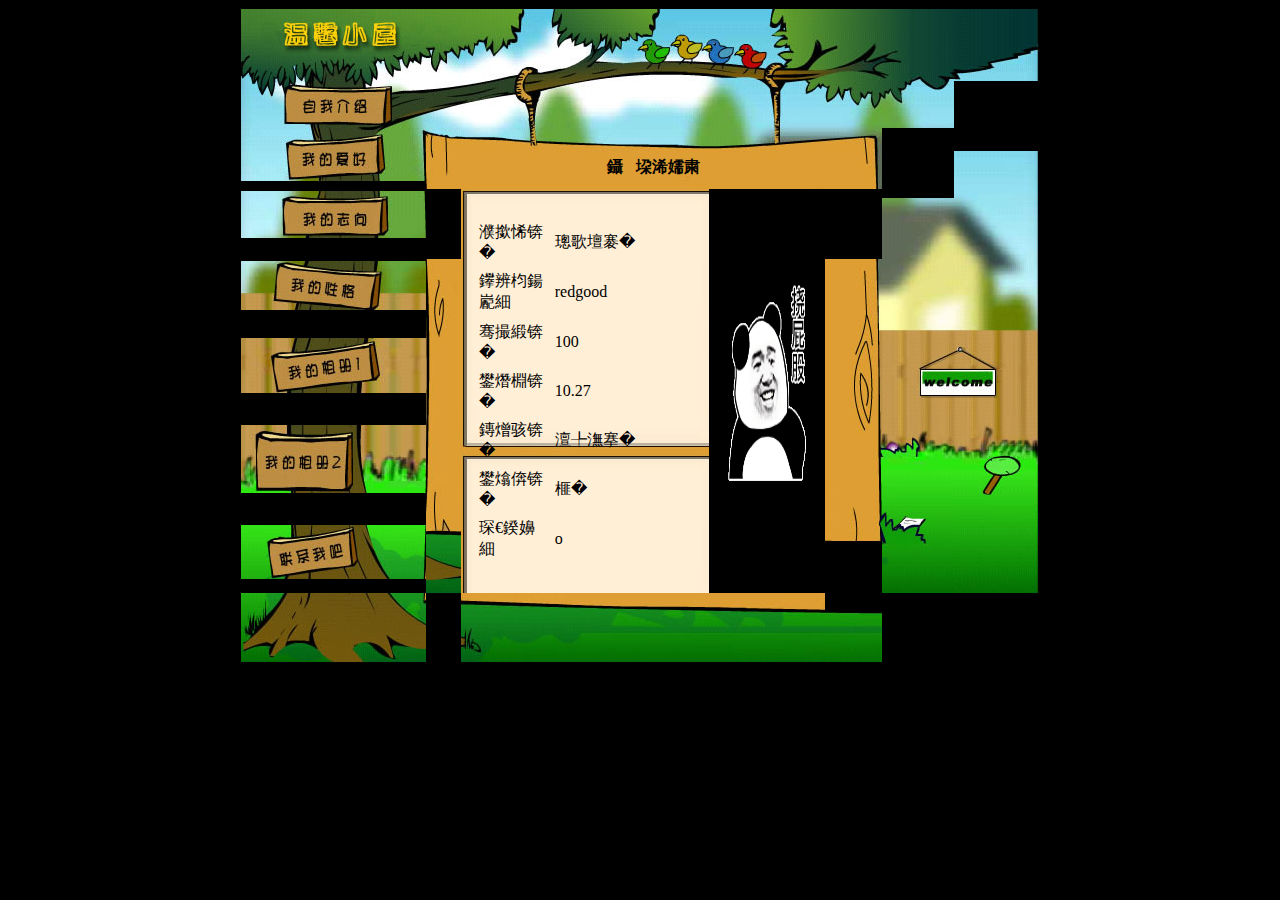
<file: index.htm>
<html>
<head>
<title></title>
<meta http-equiv="Content-Type" content="text/html; charset=gb2312">
<!-- Fireworks 4.0  Dreamweaver 4.0 target.  Created Wed Feb 12 17:10:59 GMT+0800 (?D1ú±ê×?ê±??) 2003-->
</head>
<body bgcolor="#000000">
<table width="798" border="0" align="center" cellpadding="0" cellspacing="0">
  <!-- fwtable fwsrc="Untitled" fwbase="index.jpg" fwstyle="Dreamweaver" fwdocid = "742308039" fwnested="0" -->
  <tr>
   <td><img src="images/spacer.gif" width="185" height="1" border="0"></td>
   <td><img src="images/spacer.gif" width="35" height="1" border="0"></td>
   <td><img src="images/spacer.gif" width="139" height="1" border="0"></td>
   <td><img src="images/spacer.gif" width="109" height="1" border="0"></td>
   <td><img src="images/spacer.gif" width="72" height="1" border="0"></td>
   <td><img src="images/spacer.gif" width="44" height="1" border="0"></td>
   <td><img src="images/spacer.gif" width="57" height="1" border="0"></td>
   <td><img src="images/spacer.gif" width="72" height="1" border="0"></td>
   <td><img src="images/spacer.gif" width="85" height="1" border="0"></td>
   <td><img src="images/spacer.gif" width="1" height="1" border="0"></td>
  </tr>

  <tr>
   <td><img name="index_r1_c1" src="images/index_r1_c1.jpg" width="185" height="72" border="0"></td>
   <td colspan="2"><img name="index_r1_c2" src="images/index_r1_c2.jpg" width="174" height="72" border="0"></td>
   <td colspan="2"><img name="index_r1_c4" src="images/index_r1_c4.jpg" width="181" height="72" border="0"></td>
   <td colspan="3"><img name="index_r1_c6" src="images/index_r1_c6.jpg" width="173" height="72" border="0"></td>
   <td><img name="index_r1_c9" src="images/index_r1_c9.jpg" width="85" height="72" border="0"></td>
   <td><img src="images/spacer.gif" width="1" height="72" border="0"></td>
  </tr>
  <tr>
    <td><a href="index.htm"><img name="index_r2_c1" src="images/index_r2_c1.jpg" width="185" height="47" border="0"></a></td>
   <td colspan="7"><img name="index_r2_c2" src="images/index_r2_c2.jpg" width="528" height="47" border="0"></td>
   <td rowspan="10"><img name="index_r2_c9" src="images/index_r2_c9.jpg" width="85" height="443" border="0"></td>
   <td><img src="images/spacer.gif" width="1" height="47" border="0"></td>
  </tr>
  <tr>
    <td><a href="ah.htm"><img name="index_r3_c1" src="images/index_r3_c1.jpg" width="185" height="53" border="0"></a></td>
    <td colspan="6" rowspan="2" align="center" background="images/index_r3_c2.jpg"><table width="100%" border="0" cellspacing="0" cellpadding="0">
        <tr> 
          <td>&nbsp;</td>
        </tr>
        <tr>
          <td align="center"><strong>自我介绍</strong></td>
        </tr>
      </table></td>
   <td rowspan="9"><img name="index_r3_c8" src="images/index_r3_c8.jpg" width="72" height="396" border="0"></td>
   <td><img src="images/spacer.gif" width="1" height="53" border="0"></td>
  </tr>
  <tr>
    <td rowspan="2"><a href="zx.htm"><img name="index_r4_c1" src="images/index_r4_c1.jpg" width="185" height="47" border="0"></a></td>
   <td><img src="images/spacer.gif" width="1" height="8" border="0"></td>
  </tr>
  <tr>
   <td rowspan="7"><img name="index_r5_c2" src="images/index_r5_c2.jpg" width="35" height="335" border="0"></td>
    <td colspan="2" rowspan="5" valign="top" background="images/index_r5_c3.jpg"> 
      <table width="90%" border="0" align="center" cellpadding="3" cellspacing="3" bordercolor="#FFFFFF">
<tr> 
          <td width="34%">&nbsp;</td>
          <td width="66%">&nbsp;</td>
        </tr>
        <tr> 
          <td>姓名：</td>
          <td>许良彤</td>
        </tr>
        <tr> 
          <td>英文名：</td>
          <td>redgood</td>
        </tr>
        <tr> 
          <td>年龄：</td>
          <td>100</td>
        </tr>
        <tr> 
          <td>生日：</td>
          <td>10.27</td>
        </tr>
        <tr> 
          <td>星座：</td>
          <td>天蝎座</td>
        </tr>
        <tr> 
          <td>生肖：</td>
          <td>鼠</td>
        </tr>
        <tr> 
          <td>血型：</td>
          <td>o<br>
          </td>
        </tr>
        <tr>
          <td>&nbsp;</td>
          <td>&nbsp;</td>
        </tr>
      </table></td>
   <td rowspan="5" colspan="2"><img name="index_r5_c5" src="images/index_r5_c5.jpg" width="116" height="265" border="0"></td>
   <td rowspan="6"><img name="index_r5_c7" src="images/index_r5_c7.jpg" width="57" height="283" border="0"></td>
   <td><img src="images/spacer.gif" width="1" height="39" border="0"></td>
  </tr>
  <tr>
    <td><a href="xg.htm"><img name="index_r6_c1" src="images/index_r6_c1.jpg" width="185" height="49" border="0"></a></td>
   <td><img src="images/spacer.gif" width="1" height="49" border="0"></td>
  </tr>
  <tr>
    <td><a href="xc1.htm"><img name="index_r7_c1" src="images/index_r7_c1.jpg" width="185" height="55" border="0"></a></td>
   <td><img src="images/spacer.gif" width="1" height="55" border="0"></td>
  </tr>
  <tr>
    <td><a href="xc2.htm"><img name="index_r8_c1" src="images/index_r8_c1.jpg" width="185" height="68" border="0"></a></td>
   <td><img src="images/spacer.gif" width="1" height="68" border="0"></td>
  </tr>
  <tr>
    <td><a href="lx.htm"><img name="index_r9_c1" src="images/index_r9_c1.jpg" width="185" height="54" border="0"></a></td>
   <td><img src="images/spacer.gif" width="1" height="54" border="0"></td>
  </tr>
  <tr>
   <td rowspan="2"><img name="index_r10_c1" src="images/index_r10_c1.jpg" width="185" height="70" border="0"></td>
   <td rowspan="2" colspan="4"><img name="index_r10_c3" src="images/index_r10_c3.jpg" width="364" height="70" border="0"></td>
   <td><img src="images/spacer.gif" width="1" height="18" border="0"></td>
  </tr>
  <tr>
   <td><img name="index_r11_c7" src="images/index_r11_c7.jpg" width="57" height="52" border="0"></td>
   <td><img src="images/spacer.gif" width="1" height="52" border="0"></td>
  </tr>
</table>
</body>
</html>
</file>
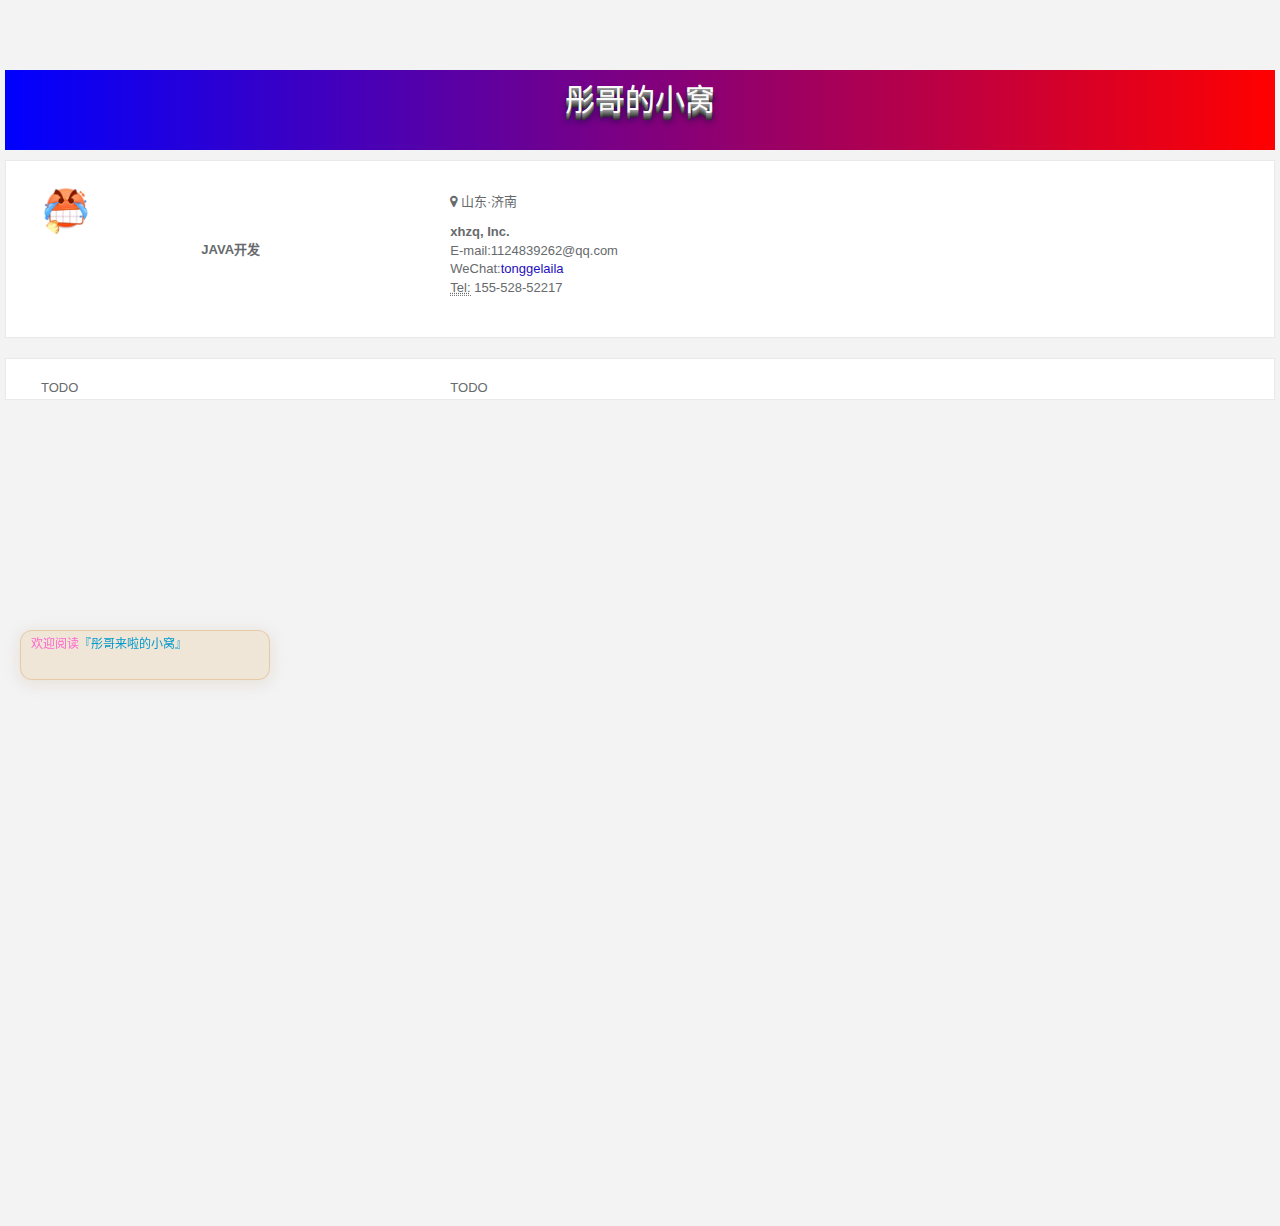
<file: index.html>
<!DOCTYPE html>
<html lang="zh-CN">
<!--<html style='-webkit-filter: grayscale(.95);'>-->
<meta http-equiv="Content-Type" content="text/html;charset=utf-8">
<head>
    <meta charset="utf-8">
    <meta http-equiv="X-UA-Compatible" content="IE=edge">
    <meta name="viewport" content="width=device-width, initial-scale=1, maximum-scale=1, user-scalable=no">
    <!-- 上述3个meta标签*必须*放在最前面，任何其他内容都*必须*跟随其后！ -->
    <title>彤哥的主页</title>
</head>
<link rel="stylesheet" type="text/css" href="css/waifu.css"/>
<link rel="stylesheet" type="text/css" href="css/flat-ui.min.css"/>
<!-- Bootstrap -->
<link href="css/bootstrap.min.css" rel="stylesheet">
<script src="./js/jquery.min.js?v=3.2.1"></script>
<script src="./js/bootstrap.min.js?v=3.3.7"></script>
<script src="./js/content.js?v=1.0.1"></script>
<link href="css/font-awesome.css?v=4.4.0" rel="stylesheet">

<!-- Morris -->
<link href="css/morris-0.4.3.min.css" rel="stylesheet">

<link href="css/animate.css" rel="stylesheet">
<link href="css/style.css?v=4.1.0" rel="stylesheet">
<script>
    $(document).ready(function () {
        $('.contact-box').each(function () {
            animationHover(this, 'pulse');
        });
    });
</script>
<body class="gray-bg">
<!-- 天气start -->
<iframe scrolling="no" src="https://tianqiapi.com/api.php?style=ta&skin=sogou" frameborder="0" width="400" height="24"
        allowtransparency="true"></iframe>
<div class="wrapper wrapper-content animated fadeInRight">
    <div class="row">
        <h1 class="col-lg-12 col-md-12 col-sm-12 col-xs-12 text-center header-title">彤哥的小窝</h1>
    </div>

    <div class="row">
        <div class="contact-box">
            <a href="./profile.html">
                <div class="col-lg-4 col-md-4 col-sm-4 col-xs-4">
                    <div class="text-center">
                        <img alt="image" style="width: 50px; height: 50px" class="img-circle m-t-xs img-responsive"
                             src="./images/profilePicture.jpg">
                        <div class="m-t-xs font-bold">JAVA开发</div>
                    </div>
                </div>
                <div class="col-lg-8 col-md-8 col-sm-8 col-xs-8"
                >
                    <h3><strong></strong></h3>
                    <p><i class="fa fa-map-marker"></i> 山东·济南</p>
                    <address>
                        <strong>xhzq, Inc.</strong><br>
                        E-mail:1124839262@qq.com<br>
                        WeChat:<a href="javascript:void(0);" data-clipboard-target="#target"
                                  data-clipboard-action="copy"
                                  id="copyWechat"><span id="target" style="color: #1E0FBE">tonggelaila</span></a><br>
                        <abbr title="Phone">Tel:</abbr> 155-528-52217
                    </address>
                </div>
                <div class="clearfix"></div>
            </a>
        </div>
    </div>

    <div class="row">
        <div class="contact-box">
            <a href="javascript:void(0);">
                <div class="col-lg-4 col-md-4 col-sm-4 col-xs-4">
                    <!--                    TODO-->
                    <div class="text-center"></div>
                    TODO
                </div>
                <div class="col-lg-4 col-md-4 col-sm-4 col-xs-4">
                    <!--                    TODO-->
                    <div class="text-center"></div>
                    TODO
                </div>
            </a>
        </div>
    </div>
    <!-- 天气end -->
    <!-- 空调start -->
    <iframe height="780" src="https://ac.yunyoujun.cn" style="border: 0;margin-left: 50%"></iframe>
<!-- 空调end -->

</div>

<!-- 看板娘start -->
<div class="row">
    <div class="waifu" id="waifu">
        <div class="waifu-tips" style="opacity: 1;"></div>
        <canvas id="live2d" width="280" height="250" class="live2d"></canvas>
        <!--        <div class="waifu-tool">-->
        <!--            <span class="fui-home"></span>-->
        <!--            <span class="fui-chat"></span>-->
        <!--            <span class="fui-eye"></span>-->
        <!--            <span class="fui-user"></span>-->
        <!--            <span class="fui-photo"></span>-->
        <!--            <span class="fui-info-circle"></span>-->
        <!--            <span class="fui-cross"></span>-->
        <!--        </div>-->
    </div>
</div>

<script src="js/live2d.min.js"></script>
<script src="js/waifu-tips.js"></script>
<script src="js/console.js"></script>
<script src="js/clipboard.min.js"></script>
<!-- 看板娘end -->
<script type="text/javascript">initModel()</script>
<script type="text/javascript">
    $(document).ready(function () {
        console.log("12121")
        var clipboard = new Clipboard('#copyWechat');
        console.log("12121" + clipboard)
        clipboard.on('success', function (e) {
            alert("微信号复制成功", 1000);
            e.clearSelection();
            return false
        });
    });
</script>
<style>
    .header-title {
        height: 80px;
        line-height: 60px;
        background: -webkit-linear-gradient(right, red, blue); /* Safari 5.1 - 6.0 */
        background: -o-linear-gradient(right, red, blue); /* Opera 11.1 - 12.0 */
        background: -moz-linear-gradient(right, red, blue); /* Firefox 3.6 - 15 */
        background: linear-gradient(right, red, blue); /* 标准的语法（必须放在最后） */
        color: #fafafa;
        letter-spacing: 0;
        text-shadow: 0px 1px 0px #999, 0px 2px 0px #888, 0px 3px 0px #777, 0px 4px 0px #666, 0px 5px 0px #555, 0px 6px 0px #444, 0px 7px 0px #333, 0px 8px 7px #001135;
    }
</style>
</body>
</html>
</file>
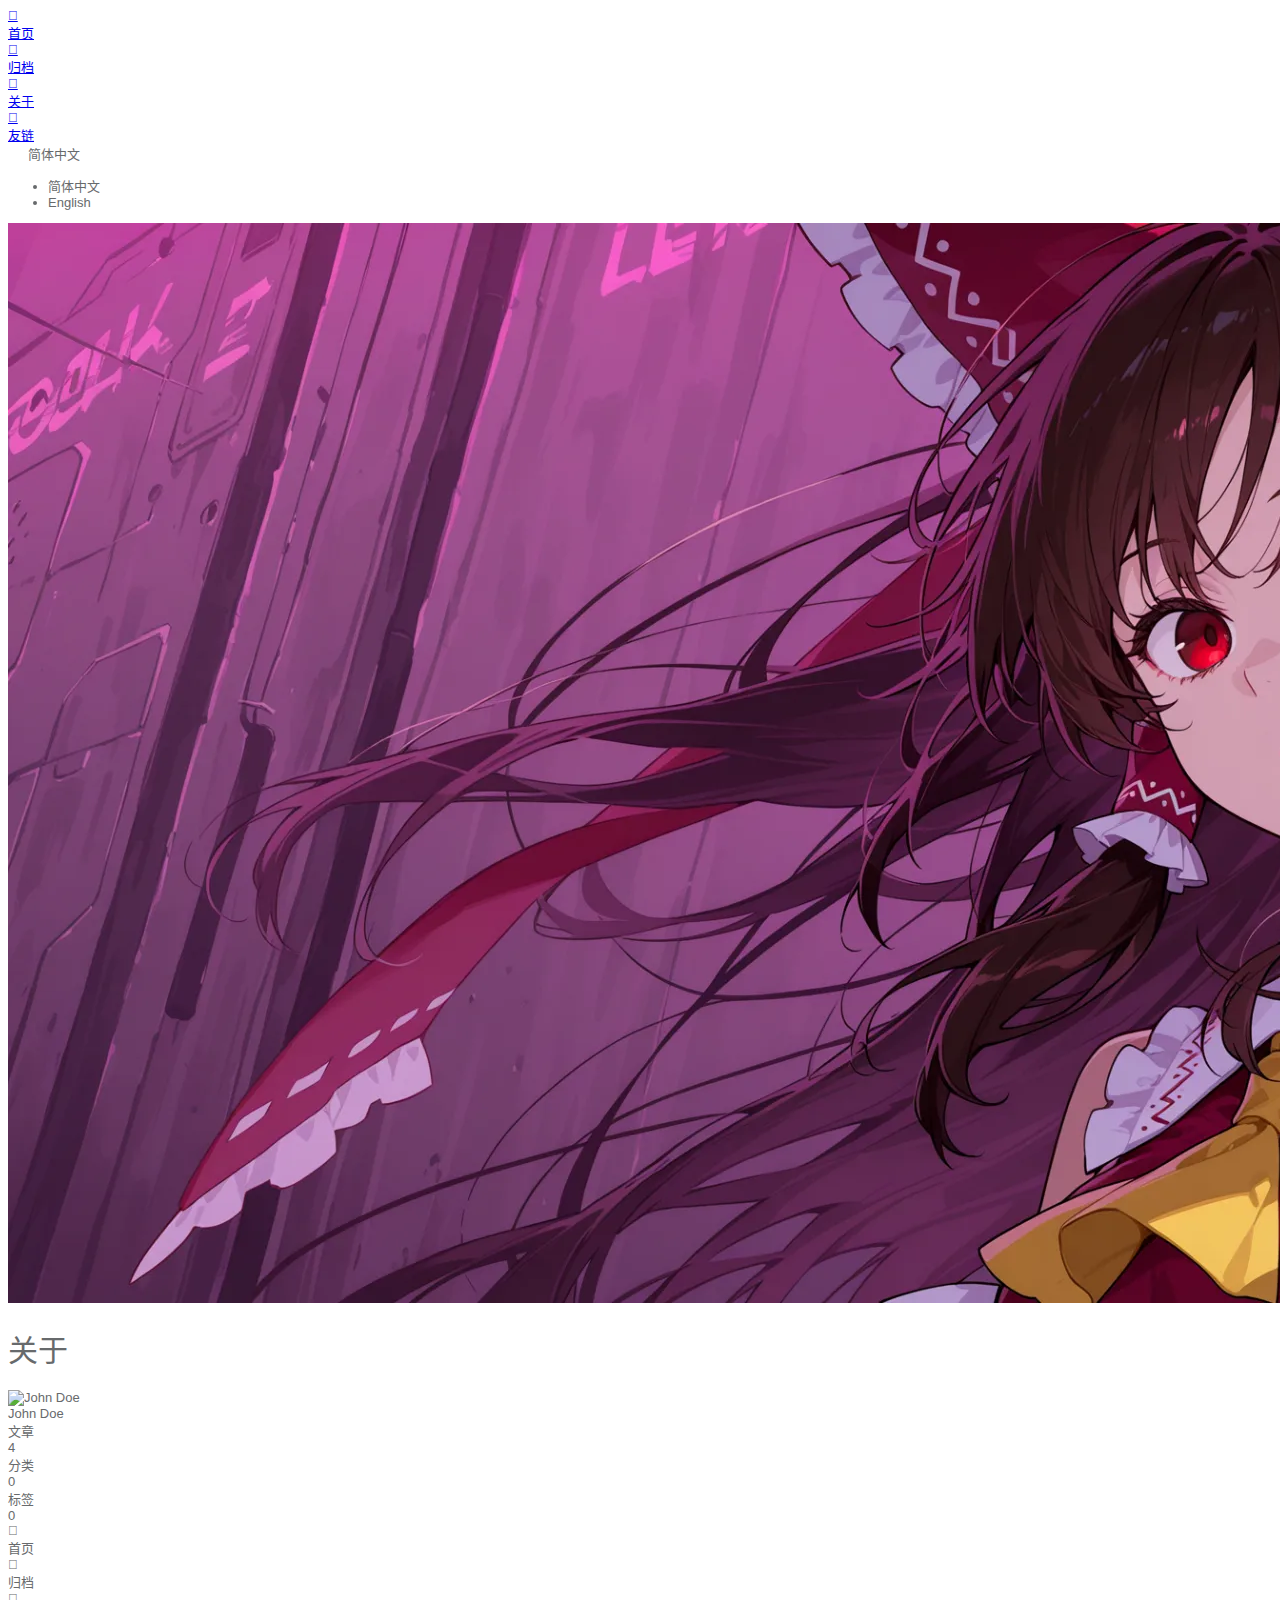
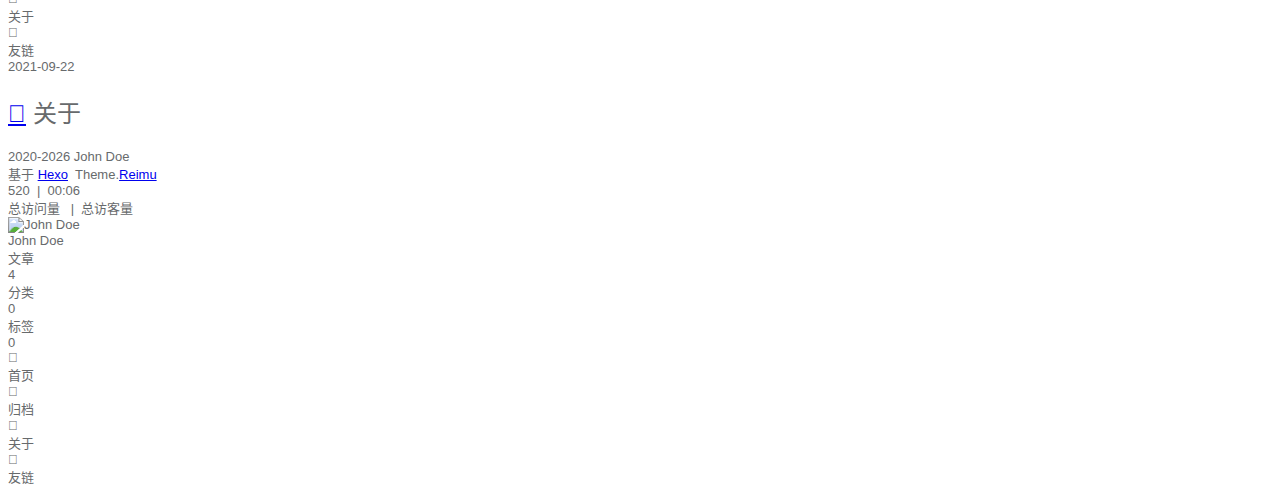
<file: about/index.html>
<!DOCTYPE html>
  <html lang="zh-CN"  
      data-theme-mode="auto"
  >
  <head>
  <meta charset="utf-8">
  
  
  
  <script>window.REIMU_CONFIG = {};window.REIMU_CONFIG.icon_font = '4552607_4k4bc36ef96';window.REIMU_CONFIG.clipboard_tips = {"success":{"zh-CN":"复制成功 (*^▽^*)","en":"Copy successfully (*^▽^*)"},"fail":{"zh-CN":"复制失败 (ﾟ⊿ﾟ)ﾂ","en":"Copy failed (ﾟ⊿ﾟ)ﾂ"},"copyright":{"enable":false,"count":50,"license_type":"by-nc-sa"}};window.REIMU_CONFIG.clipboard_tips.copyright.content = '本博客所有文章除特别声明外，均采用 BY-NC-SA 许可协议。转载请注明出处！';window.REIMU_CONFIG.code_block = {"expand":true};window.REIMU_CONFIG.base = 'http://example.com';window.REIMU_CONFIG.i18n_languages = ["en"];</script>
  <title>
    关于 | Hexo
  </title>
  <meta name="viewport" content="width=device-width, initial-scale=1, shrink-to-fit=no">
    <link rel="preconnect" href="https://fonts.gstatic.com" crossorigin><link rel="preload" as="style" href="https://fonts.googleapis.com/css?family=Mulish:400,400italic,700,700italic|Noto Serif SC:400,400italic,700,700italic&display=swap"><link rel="stylesheet" href="https://fonts.googleapis.com/css?family=Mulish:400,400italic,700,700italic|Noto Serif SC:400,400italic,700,700italic&display=swap" media="print" onload="this.media='all'">
    <link rel="preload" href="//at.alicdn.com/t/c/font_4552607_4k4bc36ef96.woff2" as="font" type="font/woff2" crossorigin="anonymous">
    
<link rel="stylesheet" href="/css/loader.css">

    <meta name="description" content="关于">
<meta property="og:type" content="website">
<meta property="og:title" content="关于">
<meta property="og:url" content="http://example.com/about/index.html">
<meta property="og:site_name" content="Hexo">
<meta property="og:description" content="关于">
<meta property="og:locale" content="zh_CN">
<meta property="og:image" content="http://example.com/images/banner.webp">
<meta property="article:published_time" content="2021-09-22T13:01:47.000Z">
<meta property="article:modified_time" content="2026-03-06T14:15:11.000Z">
<meta property="article:author" content="John Doe">
<meta name="twitter:card" content="summary">
<meta name="twitter:image" content="http://example.com/images/banner.webp">
    <link rel="alternate" href="/atom.xml" title="Hexo" type="application/atom+xml">
    <link rel="shortcut icon" href="/images/favicon.ico">
  
<link rel="stylesheet" href="/css/style.css">

  <link rel="preload" as="style" onload="this.onload=null;this.rel='stylesheet'" href="https://npm.webcache.cn/photoswipe@5.4.4/dist/photoswipe.css" integrity="sha384-IfxC36XL/toUyJ939C73PcgMuRzAZuIzZxE38drsmO5p6jD7ei+Zx/1oA/0l8ysE" crossorigin="anonymous">
    
<script src="https://npm.webcache.cn/pace-js@1.2.4/pace.min.js" integrity="sha384-k6YtvFUEIuEFBdrLKJ3YAUbBki333tj1CSUisai5Cswsg9wcLNaPzsTHDswp4Az8" crossorigin="anonymous"></script>

    
<link rel="stylesheet" href="https://npm.webcache.cn/@reimujs/aos@0.1.2/dist/aos.css" integrity="sha384-GMRP93c6Hkz9JVKGAuRR3nTS7M07RwPgTFenXiosjq2VbVgvdDNcz1g6Mkj8AONa" crossorigin="anonymous">

<meta name="generator" content="Hexo 8.1.1"></head>

  <body>
      <div id='loader'>
    <div class="loading-left-bg loading-bg"></div>
    <div class="loading-right-bg loading-bg"></div>
    <div class="spinner-box">
      <div class="loading-taichi rotate">
          <svg width="150" height="150" viewBox="0 0 1024 1024" class="icon" version="1.1" xmlns="https://www.w3.org/2000/svg" shape-rendering="geometricPrecision">
            <path d="M303.5 432A80 80 0 0 1 291.5 592A80 80 0 0 1 303.5 432z" fill="var(--red-1, #ff5252)" />
            <path d="M512 65A447 447 0 0 1 512 959L512 929A417 417 0 0 0 512 95A417 417 0 0 0 512 929L512 959A447 447 0 0 1 512 65z 
           M512 95A417 417 0 0 1 929 512A208.5 208.5 0 0 1 720.5 720.5L720.5 592A80 80 0 0 0 720.5 432A80 80 0 0 0 720.5 592L720.5 720.5A208.5 208.5 0 0 1 512 512A208.5 208.5 0 0 0 303.5 303.5A208.5 208.5 0 0 0 95 512A417 417 0 0 1 512 95z" fill="var(--red-1, #ff5252)" />
          </svg>
      </div>
      <div class="loading-word">少女祈祷中...</div>
    </div>
  </div>
  </div>
  <script>
    var time = null;
    var loaderEl = document.getElementById('loader');
    var startLoading = () => {
      time = Date.now();
      loaderEl.classList.remove("loading");
    }
    var hideLoader = () => {
      document.body.style.overflow = 'auto';
      loader.classList.add('loading');
    };

    var endLoading = () => {
      if (!time) {
        hideLoader();
      } else {
        if (Date.now() - time > 500) {
          time = null;
          hideLoader();
        } else {
          setTimeout(endLoading, 500 - (Date.now() - time));
          time = null;
        }
      }
    }
    window.addEventListener('DOMContentLoaded', endLoading);
    loaderEl.addEventListener('click', endLoading);
  </script>
<div id="copy-tooltip"></div>
<div id="heatmap-tooltip"></div>


    <div id="container">
      <div id="wrap">
        <div id="header-nav">
  <nav id="main-nav" aria-label="Primary navigation">
        <a class="main-nav-link-wrap" href="/">
            <div class="main-nav-icon icon rotate">
                &#xe62b;
            </div>
          <span class="main-nav-link">首页</span>
        </a>
        <a class="main-nav-link-wrap" href="/archives">
            <div class="main-nav-icon icon rotate">
                &#xe62b;
            </div>
          <span class="main-nav-link">归档</span>
        </a>
        <a class="main-nav-link-wrap" href="/about">
            <div class="main-nav-icon icon rotate">
                &#xe62b;
            </div>
          <span class="main-nav-link">关于</span>
        </a>
        <a class="main-nav-link-wrap" href="/friend">
            <div class="main-nav-icon icon rotate">
                &#xe62b;
            </div>
          <span class="main-nav-link">友链</span>
        </a>
    <a id="main-nav-toggle" class="nav-icon" aria-label="Toggle navigation" role="button"></a>
  </nav>
  <nav id="sub-nav" aria-label="Secondary navigation">
      <a id="nav-rss-link" class="nav-icon" href="/atom.xml" title="RSS 订阅" aria-label="RSS 订阅" target="_blank"></a>
  </nav>
    <nav id="i18n-nav" aria-label="Language selection">
      <div class="custom-dropdown">
        <div class="select-selected" id="select-selected" role="button" aria-haspopup="listbox" aria-expanded="false" aria-label="Language menu">
          <span id="nav-language-btn" class="nav-icon" style="padding: 0 20px 0 0"></span>
          <span id="selected-lang">简体中文</span>
        </div>
        <ul class="select-items" id="select-items" role="listbox" aria-label="Languages">
            <li data-value="zh-CN" role="option" class="selected" aria-selected="true">简体中文</li>
            <li data-value="en" role="option" aria-selected="false">English</li>
        </ul>
      </div>
      <script>
        var selectSelected = document.getElementById("select-selected");
        var selectedLang = document.getElementById("selected-lang");
        var selectItems = document.getElementById("select-items");
        var selectOptions = selectItems.querySelectorAll("li");

        selectSelected.addEventListener("click", () => {
          selectItems.classList.toggle("show");
          var expanded = selectSelected.getAttribute("aria-expanded") === "true";
          selectSelected.setAttribute("aria-expanded", (!expanded).toString());
        });

        selectOptions.forEach((item) => {
          item.addEventListener("click", () => {
            const langMap = {};
              langMap['zh-CN'] = '/about/';
              langMap['en'] = '/en/about/';
            selectedLang.textContent = item.textContent;
            selectItems.classList.remove("show");
            selectOptions.forEach((option) => {
              option.classList.remove("selected");
            });
            item.classList.add("selected");
            window.location = langMap[item.dataset.value];
          });
        });

        document.addEventListener("click", (event) => {
          if (!event.target.closest(".custom-dropdown")) {
            selectItems.classList.remove("show");
            selectSelected.setAttribute("aria-expanded", "false");
          }
        });
      </script>
    </nav>
</div>
<header id="header" aria-label="Site header">
      <picture>
      </picture>
        <img  fetchpriority="high" src="/images/banner.webp" alt="关于">
  <div id="header-outer">
    <div id="header-title">
          <span id="logo">
            <h1 data-aos="slide-up">关于</h1>
          </span>
        <h2 id="subtitle-wrap" data-aos="slide-down">
        </h2>
    </div>
  </div>
</header>

        <div id="content" aria-label="Page content"  class="sidebar-right" >
          <aside id="sidebar" aria-label="Sidebar">
  <div class="sidebar-wrapper-container ">
  <div class="sidebar-wrapper">
    <div class="sidebar-wrap" data-aos="fade-up">
        <div class="sidebar-author">
  <img data-src="/avatar/avatar.webp" data-sizes="auto" alt="John Doe" class="lazyload">
  <div class="sidebar-author-name">John Doe</div>
  <div class="sidebar-description"></div>
</div>
<div class="sidebar-state">
  <div class="sidebar-state-article">
    <div>文章</div>
    <div class="sidebar-state-number">4</div>
  </div>
  <div class="sidebar-state-category">
    <div>分类</div>
    <div class="sidebar-state-number">0</div>
  </div>
  <div class="sidebar-state-tag">
    <div>标签</div>
    <div class="sidebar-state-number">0</div>
  </div>
</div>
<div class="sidebar-social" >
</div>
<div class="sidebar-menu">
      <div class="sidebar-menu-link-wrap">
        <a class="sidebar-menu-link-dummy" href="/" aria-label="首页"></a>
          <div class="sidebar-menu-icon icon rotate">
              &#xe62b;
          </div>
        <div class="sidebar-menu-link">首页</div>
      </div>
      <div class="sidebar-menu-link-wrap">
        <a class="sidebar-menu-link-dummy" href="/archives" aria-label="归档"></a>
          <div class="sidebar-menu-icon icon rotate">
              &#xe62b;
          </div>
        <div class="sidebar-menu-link">归档</div>
      </div>
      <div class="sidebar-menu-link-wrap">
        <a class="sidebar-menu-link-dummy" href="/about" aria-label="关于"></a>
          <div class="sidebar-menu-icon icon rotate">
              &#xe62b;
          </div>
        <div class="sidebar-menu-link">关于</div>
      </div>
      <div class="sidebar-menu-link-wrap">
        <a class="sidebar-menu-link-dummy" href="/friend" aria-label="友链"></a>
          <div class="sidebar-menu-icon icon rotate">
              &#xe62b;
          </div>
        <div class="sidebar-menu-link">友链</div>
      </div>
</div>

    </div>
  </div>
  <div class="sidebar-widget">
  </div>
  </div>
</aside>

          <section id="main" aria-label="Main content"><article id="page-" class="h-entry article" itemscope itemtype="https://schema.org/BlogPosting">
  <div class="article-inner" data-aos="fade-up">
    <div class="article-meta">
      <div class="article-date">
  <span class="article-date-link icon-calendar" data-aos="zoom-in">
    <time datetime="2021-09-22T13:01:47.000Z" itemprop="datePublished">2021-09-22</time>
    <time style="display: none;" id="post-update-time">2026-03-06</time>
  </span>
</div>

    </div>
    
    <div class="hr-line"></div>
    
    <div class="e-content article-entry" itemprop="articleBody">
        <h2 id="关于"><a class="markdownIt-Anchor" href="#关于"></a> 关于</h2>

    </div>
    <footer class="article-footer">
      
      
    </footer>
  </div>
  
</article>


</section>
        </div>
        <footer id="footer" aria-label="Site footer">
  <div style="width: 100%; overflow: hidden">
    <div class="footer-line"></div>
  </div>
  <div id="footer-info">
    <div>
      <span class="icon-copyright"></span>
        2020-2026
        <span class="footer-info-sep rotate"></span>
      John Doe
    </div>
      <div>
        基于&nbsp;<a href="https://hexo.io/" rel="noopener nofollow noreferrer" target="_blank">Hexo</a>&nbsp;
        Theme.<a href="https://github.com/D-Sketon/hexo-theme-reimu" rel="noopener nofollow noreferrer" target="_blank">Reimu</a>
      </div>
      <div>
        <span class="icon-brush"></span>
        520
        &nbsp;|&nbsp;
        <span class="icon-coffee"></span>
        00:06
      </div>
      <div>
        <span class="icon-eye"></span>
        <span id="busuanzi_container_site_pv">总访问量&nbsp;<span id="busuanzi_value_site_pv"></span></span>
        &nbsp;|&nbsp;
        <span class="icon-user"></span>
        <span id="busuanzi_container_site_uv">总访客量&nbsp;<span id="busuanzi_value_site_uv"></span></span>
      </div>
  </div>
</footer>

          <div class="sidebar-top">
            <div class="sidebar-top-taichi rotate"></div>
            <div class="arrow-up"></div>
          </div>
        <div id="mask" class="hide"></div>
      </div>
      <nav id="mobile-nav" aria-label="Mobile navigation">
  <div class="sidebar-wrap">
      <div class="sidebar-author">
  <img data-src="/avatar/avatar.webp" data-sizes="auto" alt="John Doe" class="lazyload">
  <div class="sidebar-author-name">John Doe</div>
  <div class="sidebar-description"></div>
</div>
<div class="sidebar-state">
  <div class="sidebar-state-article">
    <div>文章</div>
    <div class="sidebar-state-number">4</div>
  </div>
  <div class="sidebar-state-category">
    <div>分类</div>
    <div class="sidebar-state-number">0</div>
  </div>
  <div class="sidebar-state-tag">
    <div>标签</div>
    <div class="sidebar-state-number">0</div>
  </div>
</div>
<div class="sidebar-social" >
</div>
<div class="sidebar-menu">
      <div class="sidebar-menu-link-wrap">
        <a class="sidebar-menu-link-dummy" href="/" aria-label="首页"></a>
          <div class="sidebar-menu-icon icon rotate">
              &#xe62b;
          </div>
        <div class="sidebar-menu-link">首页</div>
      </div>
      <div class="sidebar-menu-link-wrap">
        <a class="sidebar-menu-link-dummy" href="/archives" aria-label="归档"></a>
          <div class="sidebar-menu-icon icon rotate">
              &#xe62b;
          </div>
        <div class="sidebar-menu-link">归档</div>
      </div>
      <div class="sidebar-menu-link-wrap">
        <a class="sidebar-menu-link-dummy" href="/about" aria-label="关于"></a>
          <div class="sidebar-menu-icon icon rotate">
              &#xe62b;
          </div>
        <div class="sidebar-menu-link">关于</div>
      </div>
      <div class="sidebar-menu-link-wrap">
        <a class="sidebar-menu-link-dummy" href="/friend" aria-label="友链"></a>
          <div class="sidebar-menu-icon icon rotate">
              &#xe62b;
          </div>
        <div class="sidebar-menu-link">友链</div>
      </div>
</div>

  </div>
</nav>

    </div>
    
<script src="https://npm.webcache.cn/lazysizes@5.3.2/lazysizes.min.js" integrity="sha384-3gT&#x2F;vsepWkfz&#x2F;ff7PpWNUeMzeWoH3cDhm&#x2F;A8jM7ouoAK0&#x2F;fP&#x2F;9bcHHR5kHq2nf+e" crossorigin="anonymous"></script>


<script src="https://npm.webcache.cn/clipboard@2.0.11/dist/clipboard.min.js" integrity="sha384-J08i8An&#x2F;QeARD9ExYpvphB8BsyOj3Gh2TSh1aLINKO3L0cMSH2dN3E22zFoXEi0Q" crossorigin="anonymous"></script>




<script src="/js/script.js"></script>


  
<script src="/js/aos.js"></script>

  <script>
    var aosInit = () => {
      AOS.init({
        duration: 1000,
        easing: "ease",
        once: true,
        offset: 50,
      });
    };
    if (document.readyState === 'loading') {
      document.addEventListener('DOMContentLoaded', aosInit);
    } else {
      aosInit();
    }
  </script>


<script src="/js/pjax_script.js" data-pjax></script>




  <script>
    var setupFirework = () => {
      if (!false || !window.matchMedia('(max-width: 768px)').matches) {
        window.firework && window.firework(JSON.parse('{"excludeElements":["a","button"],"particles":[{"shape":"circle","move":["emit"],"easing":"easeOutExpo","colors":["var(--red-1)","var(--red-2)","var(--red-3)","var(--red-4)"],"number":20,"duration":[1200,1800],"shapeOptions":{"radius":[16,32],"alpha":[0.3,0.5]}},{"shape":"circle","move":["diffuse"],"easing":"easeOutExpo","colors":["var(--red-0)"],"number":1,"duration":[1200,1800],"shapeOptions":{"radius":20,"alpha":[0.2,0.5],"lineWidth":6}}]}'));
      }
    }
  </script>
  
<script src="https://npm.webcache.cn/mouse-firework@0.2.0/dist/index.umd.js" integrity="sha384-qi9WggRt19tv8Vc7pCHW3ulMNLwrn515zaLEWZjl1px07vz8+pUoWX8n1rgq282T" crossorigin="anonymous" onload="setupFirework()" defer></script>






<div id="lazy-script">
  <div>
      
      
      <script data-pjax>
        window.REIMU_POST = {
          author: "John Doe",
          title: "关于",
          url: "http://example.com/about/index.html",
          excerpt: "",
          description: "",
          stripContent: " 关于 ",
          date: "Wed Sep 22 2021 21:01:47 GMT+0800",
          updated: "Fri Mar 06 2026 22:15:11 GMT+0800",
          cover: "/images/banner.webp",
        };
      </script>
        
<script src="/js/insert_highlight.js" data-pjax></script>

      
<script src="/js/tabs.js" data-pjax defer></script>

      <script type="module" data-pjax>
        (async () => {
          const PhotoSwipeLightbox = (await safeImport("https://npm.webcache.cn/photoswipe@5.4.4/dist/photoswipe-lightbox.esm.min.js", "sha384-DiL6M/gG+wmTxmCRZyD1zee6lIhawn5TGvED0FOh7fXcN9B0aZ9dexSF/N6lrZi/")).default;
          const initPswp = (gallery, children) => {
            if (_$$(`${gallery} ${children}`).length > 0) {
              new PhotoSwipeLightbox({
                gallery,
                children,
                pswpModule: () => safeImport("https://npm.webcache.cn/photoswipe@5.4.4/dist/photoswipe.esm.min.js", "sha384-WkkO3GCmgkC3VQWpaV8DqhKJqpzpF9JoByxDmnV8+oTJ7m3DfYEWX1fu1scuS4+s")
              }).init();
            }
          }
          const pswp = () => {
            initPswp('.article-entry', 'a.article-gallery-item');
            initPswp('.article-gallery', 'a.article-gallery-item');
          }
          pswp();
        })();
      </script>
        


  </div>
</div>


  <script>
    console.log(String.raw`%c 
 ______     ______     __     __    __     __  __    
/\  == \   /\  ___\   /\ \   /\ "-./  \   /\ \/\ \   
\ \  __<   \ \  __\   \ \ \  \ \ \-./\ \  \ \ \_\ \  
 \ \_\ \_\  \ \_____\  \ \_\  \ \_\ \ \_\  \ \_____\ 
  \/_/ /_/   \/_____/   \/_/   \/_/  \/_/   \/_____/ 
                                                  
`,'color: #ff5252;')
    console.log('%c Theme.Reimu v' + '1.12.2' + ' %c https://github.com/D-Sketon/hexo-theme-reimu ', 'color: white; background: #ff5252; padding:5px 0;', 'padding:4px;border:1px solid #ff5252;')
  </script>
  


  
<script src="https://npm.webcache.cn/busuanzi@2.3.0/bsz.pure.mini.js" integrity="sha384-0M75wtSkhjIInv4coYlaJU83+OypaRCIq2SukQVQX04eGTCBXJDuWAbJet56id+S" crossorigin="anonymous" async></script>


<script>
  if ('serviceWorker' in navigator) {
    navigator.serviceWorker.getRegistrations().then((registrations) => {
      for (let registration of registrations) {
        registration.unregister();
      }
    });
  }
</script>




  </body>
  </html>
</file>
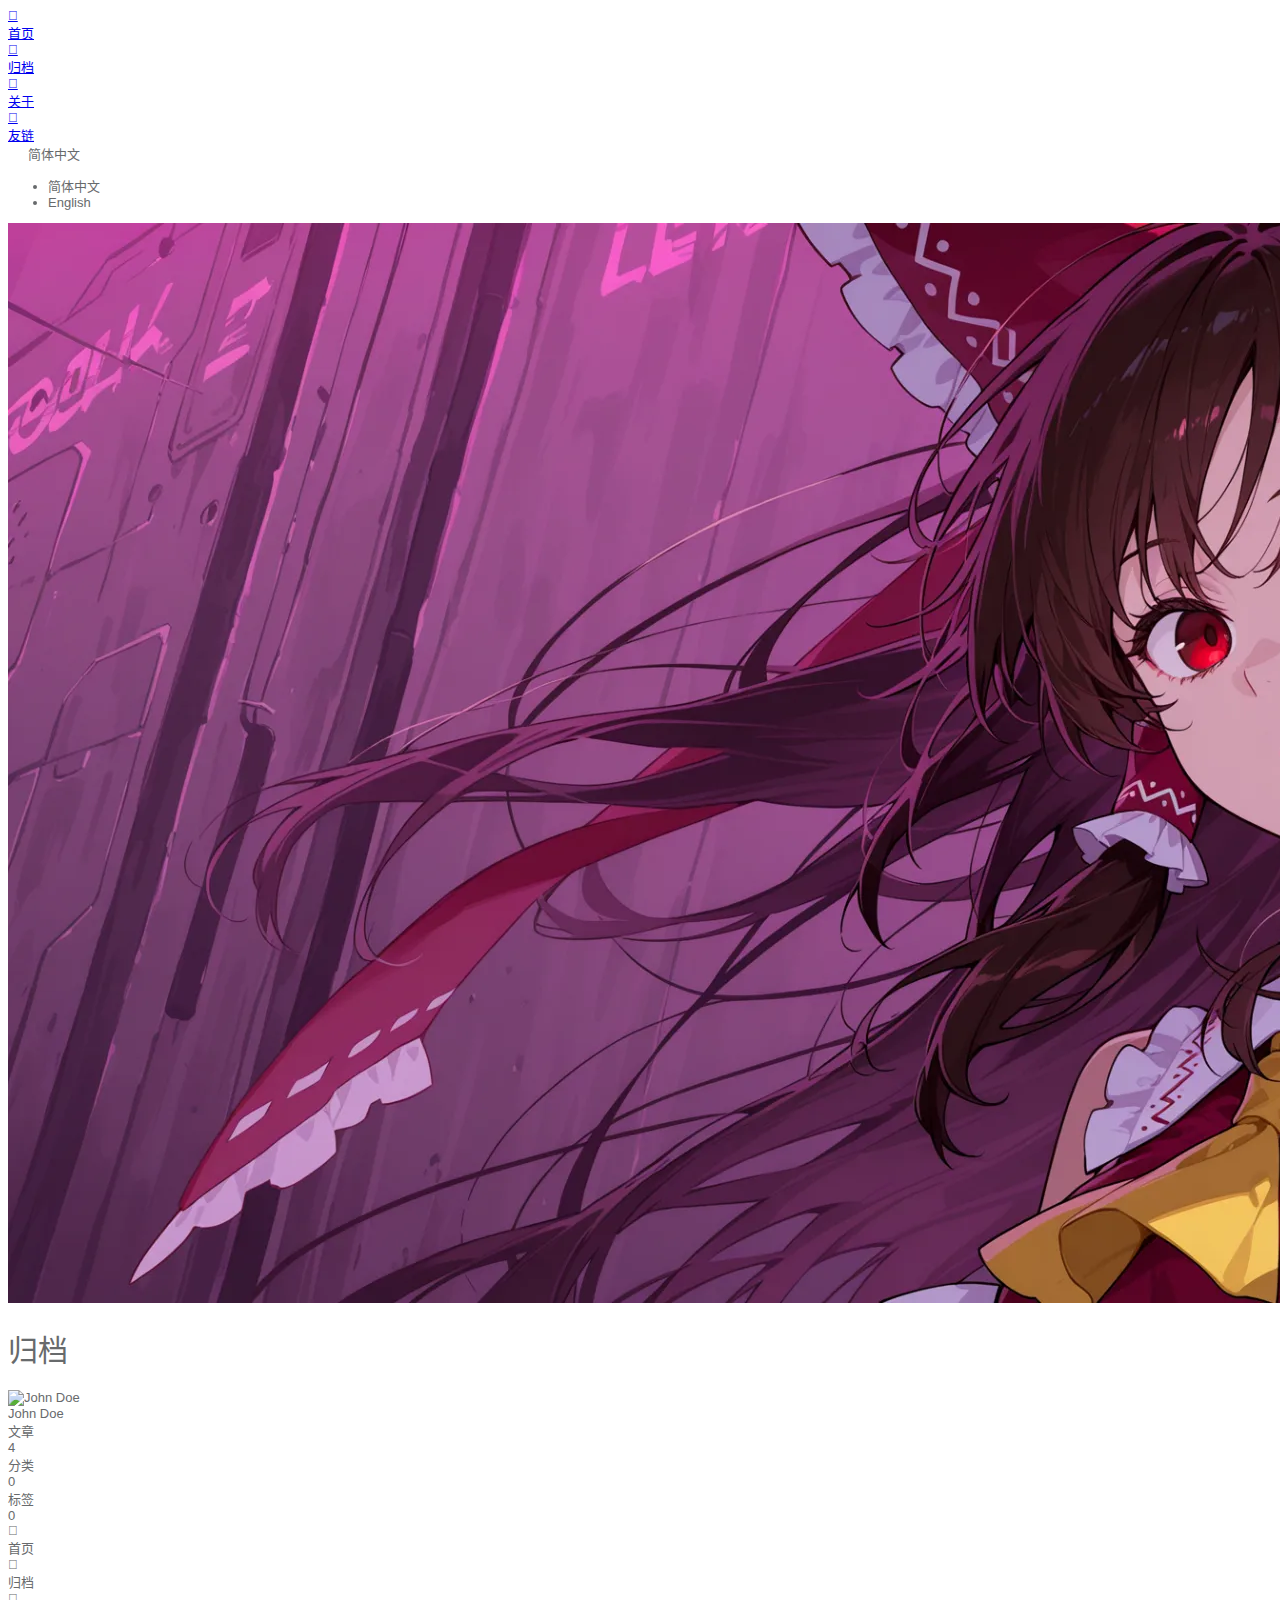
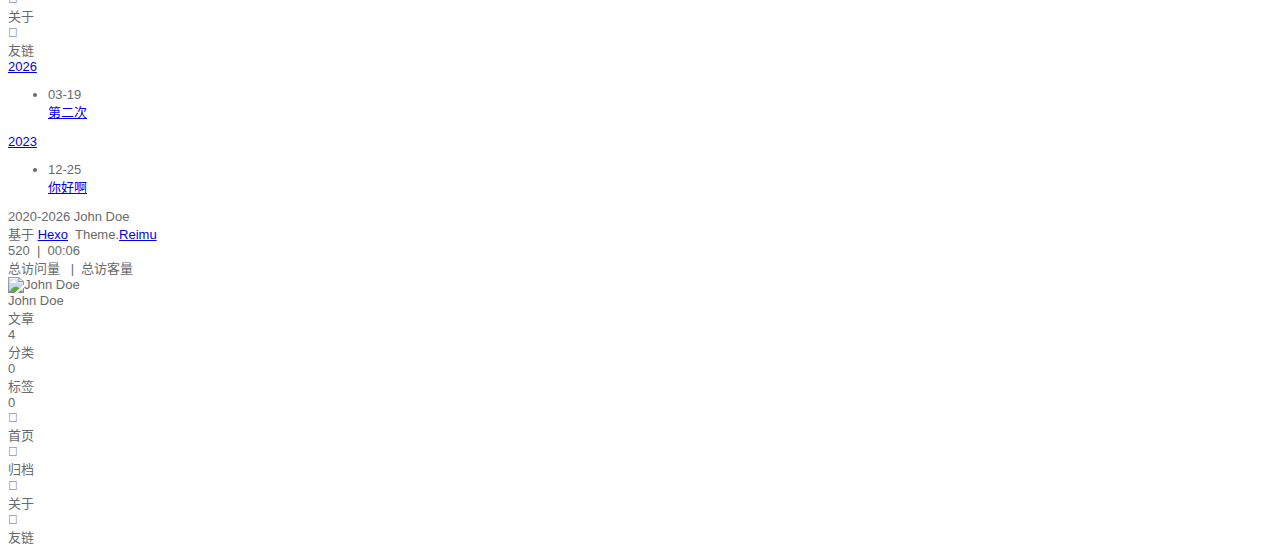
<file: archives/index.html>
<!DOCTYPE html>
  <html lang="zh-CN"  
      data-theme-mode="auto"
  >
  <head>
  <meta charset="utf-8">
  
  
  
  <script>window.REIMU_CONFIG = {};window.REIMU_CONFIG.icon_font = '4552607_4k4bc36ef96';window.REIMU_CONFIG.clipboard_tips = {"success":{"zh-CN":"复制成功 (*^▽^*)","en":"Copy successfully (*^▽^*)"},"fail":{"zh-CN":"复制失败 (ﾟ⊿ﾟ)ﾂ","en":"Copy failed (ﾟ⊿ﾟ)ﾂ"},"copyright":{"enable":false,"count":50,"license_type":"by-nc-sa"}};window.REIMU_CONFIG.clipboard_tips.copyright.content = '本博客所有文章除特别声明外，均采用 BY-NC-SA 许可协议。转载请注明出处！';window.REIMU_CONFIG.code_block = {"expand":true};window.REIMU_CONFIG.base = 'http://example.com';window.REIMU_CONFIG.i18n_languages = ["en"];</script>
  <title>
    归档 | Hexo
  </title>
  <meta name="viewport" content="width=device-width, initial-scale=1, shrink-to-fit=no">
    <link rel="preconnect" href="https://fonts.gstatic.com" crossorigin><link rel="preload" as="style" href="https://fonts.googleapis.com/css?family=Mulish:400,400italic,700,700italic|Noto Serif SC:400,400italic,700,700italic&display=swap"><link rel="stylesheet" href="https://fonts.googleapis.com/css?family=Mulish:400,400italic,700,700italic|Noto Serif SC:400,400italic,700,700italic&display=swap" media="print" onload="this.media='all'">
    <link rel="preload" href="//at.alicdn.com/t/c/font_4552607_4k4bc36ef96.woff2" as="font" type="font/woff2" crossorigin="anonymous">
    
<link rel="stylesheet" href="/css/loader.css">

    <meta property="og:type" content="website">
<meta property="og:title" content="Hexo">
<meta property="og:url" content="http://example.com/archives/index.html">
<meta property="og:site_name" content="Hexo">
<meta property="og:locale" content="zh_CN">
<meta property="og:image" content="http://example.com/images/banner.webp">
<meta property="article:author" content="John Doe">
<meta name="twitter:card" content="summary">
<meta name="twitter:image" content="http://example.com/images/banner.webp">
    <link rel="alternate" href="/atom.xml" title="Hexo" type="application/atom+xml">
    <link rel="shortcut icon" href="/images/favicon.ico">
  
<link rel="stylesheet" href="/css/style.css">

  <link rel="preload" as="style" onload="this.onload=null;this.rel='stylesheet'" href="https://npm.webcache.cn/photoswipe@5.4.4/dist/photoswipe.css" integrity="sha384-IfxC36XL/toUyJ939C73PcgMuRzAZuIzZxE38drsmO5p6jD7ei+Zx/1oA/0l8ysE" crossorigin="anonymous">
    
<script src="https://npm.webcache.cn/pace-js@1.2.4/pace.min.js" integrity="sha384-k6YtvFUEIuEFBdrLKJ3YAUbBki333tj1CSUisai5Cswsg9wcLNaPzsTHDswp4Az8" crossorigin="anonymous"></script>

    
<link rel="stylesheet" href="https://npm.webcache.cn/@reimujs/aos@0.1.2/dist/aos.css" integrity="sha384-GMRP93c6Hkz9JVKGAuRR3nTS7M07RwPgTFenXiosjq2VbVgvdDNcz1g6Mkj8AONa" crossorigin="anonymous">

<meta name="generator" content="Hexo 8.1.1"></head>

  <body>
      <div id='loader'>
    <div class="loading-left-bg loading-bg"></div>
    <div class="loading-right-bg loading-bg"></div>
    <div class="spinner-box">
      <div class="loading-taichi rotate">
          <svg width="150" height="150" viewBox="0 0 1024 1024" class="icon" version="1.1" xmlns="https://www.w3.org/2000/svg" shape-rendering="geometricPrecision">
            <path d="M303.5 432A80 80 0 0 1 291.5 592A80 80 0 0 1 303.5 432z" fill="var(--red-1, #ff5252)" />
            <path d="M512 65A447 447 0 0 1 512 959L512 929A417 417 0 0 0 512 95A417 417 0 0 0 512 929L512 959A447 447 0 0 1 512 65z 
           M512 95A417 417 0 0 1 929 512A208.5 208.5 0 0 1 720.5 720.5L720.5 592A80 80 0 0 0 720.5 432A80 80 0 0 0 720.5 592L720.5 720.5A208.5 208.5 0 0 1 512 512A208.5 208.5 0 0 0 303.5 303.5A208.5 208.5 0 0 0 95 512A417 417 0 0 1 512 95z" fill="var(--red-1, #ff5252)" />
          </svg>
      </div>
      <div class="loading-word">少女祈祷中...</div>
    </div>
  </div>
  </div>
  <script>
    var time = null;
    var loaderEl = document.getElementById('loader');
    var startLoading = () => {
      time = Date.now();
      loaderEl.classList.remove("loading");
    }
    var hideLoader = () => {
      document.body.style.overflow = 'auto';
      loader.classList.add('loading');
    };

    var endLoading = () => {
      if (!time) {
        hideLoader();
      } else {
        if (Date.now() - time > 500) {
          time = null;
          hideLoader();
        } else {
          setTimeout(endLoading, 500 - (Date.now() - time));
          time = null;
        }
      }
    }
    window.addEventListener('DOMContentLoaded', endLoading);
    loaderEl.addEventListener('click', endLoading);
  </script>
<div id="copy-tooltip"></div>
<div id="heatmap-tooltip"></div>


    <div id="container">
      <div id="wrap">
        <div id="header-nav">
  <nav id="main-nav" aria-label="Primary navigation">
        <a class="main-nav-link-wrap" href="/">
            <div class="main-nav-icon icon rotate">
                &#xe62b;
            </div>
          <span class="main-nav-link">首页</span>
        </a>
        <a class="main-nav-link-wrap" href="/archives">
            <div class="main-nav-icon icon rotate">
                &#xe62b;
            </div>
          <span class="main-nav-link">归档</span>
        </a>
        <a class="main-nav-link-wrap" href="/about">
            <div class="main-nav-icon icon rotate">
                &#xe62b;
            </div>
          <span class="main-nav-link">关于</span>
        </a>
        <a class="main-nav-link-wrap" href="/friend">
            <div class="main-nav-icon icon rotate">
                &#xe62b;
            </div>
          <span class="main-nav-link">友链</span>
        </a>
    <a id="main-nav-toggle" class="nav-icon" aria-label="Toggle navigation" role="button"></a>
  </nav>
  <nav id="sub-nav" aria-label="Secondary navigation">
      <a id="nav-rss-link" class="nav-icon" href="/atom.xml" title="RSS 订阅" aria-label="RSS 订阅" target="_blank"></a>
  </nav>
    <nav id="i18n-nav" aria-label="Language selection">
      <div class="custom-dropdown">
        <div class="select-selected" id="select-selected" role="button" aria-haspopup="listbox" aria-expanded="false" aria-label="Language menu">
          <span id="nav-language-btn" class="nav-icon" style="padding: 0 20px 0 0"></span>
          <span id="selected-lang">简体中文</span>
        </div>
        <ul class="select-items" id="select-items" role="listbox" aria-label="Languages">
            <li data-value="zh-CN" role="option" class="selected" aria-selected="true">简体中文</li>
            <li data-value="en" role="option" aria-selected="false">English</li>
        </ul>
      </div>
      <script>
        var selectSelected = document.getElementById("select-selected");
        var selectedLang = document.getElementById("selected-lang");
        var selectItems = document.getElementById("select-items");
        var selectOptions = selectItems.querySelectorAll("li");

        selectSelected.addEventListener("click", () => {
          selectItems.classList.toggle("show");
          var expanded = selectSelected.getAttribute("aria-expanded") === "true";
          selectSelected.setAttribute("aria-expanded", (!expanded).toString());
        });

        selectOptions.forEach((item) => {
          item.addEventListener("click", () => {
            const langMap = {};
              langMap['zh-CN'] = '/archives/';
              langMap['en'] = '/en/archives/';
            selectedLang.textContent = item.textContent;
            selectItems.classList.remove("show");
            selectOptions.forEach((option) => {
              option.classList.remove("selected");
            });
            item.classList.add("selected");
            window.location = langMap[item.dataset.value];
          });
        });

        document.addEventListener("click", (event) => {
          if (!event.target.closest(".custom-dropdown")) {
            selectItems.classList.remove("show");
            selectSelected.setAttribute("aria-expanded", "false");
          }
        });
      </script>
    </nav>
</div>
<header id="header" aria-label="Site header">
      <picture>
      </picture>
        <img  fetchpriority="high" src="/images/banner.webp" alt="">
  <div id="header-outer">
    <div id="header-title">
          <span id="logo">
            <h1 data-aos="slide-up">归档</h1>
          </span>
        <h2 id="subtitle-wrap" data-aos="slide-down">
        </h2>
    </div>
  </div>
</header>

        <div id="content" aria-label="Page content"  class="sidebar-right" >
          <aside id="sidebar" aria-label="Sidebar">
  <div class="sidebar-wrapper-container ">
  <div class="sidebar-wrapper">
    <div class="sidebar-wrap" data-aos="fade-up">
        <div class="sidebar-author">
  <img data-src="/avatar/avatar.webp" data-sizes="auto" alt="John Doe" class="lazyload">
  <div class="sidebar-author-name">John Doe</div>
  <div class="sidebar-description"></div>
</div>
<div class="sidebar-state">
  <div class="sidebar-state-article">
    <div>文章</div>
    <div class="sidebar-state-number">4</div>
  </div>
  <div class="sidebar-state-category">
    <div>分类</div>
    <div class="sidebar-state-number">0</div>
  </div>
  <div class="sidebar-state-tag">
    <div>标签</div>
    <div class="sidebar-state-number">0</div>
  </div>
</div>
<div class="sidebar-social" >
</div>
<div class="sidebar-menu">
      <div class="sidebar-menu-link-wrap">
        <a class="sidebar-menu-link-dummy" href="/" aria-label="首页"></a>
          <div class="sidebar-menu-icon icon rotate">
              &#xe62b;
          </div>
        <div class="sidebar-menu-link">首页</div>
      </div>
      <div class="sidebar-menu-link-wrap">
        <a class="sidebar-menu-link-dummy" href="/archives" aria-label="归档"></a>
          <div class="sidebar-menu-icon icon rotate">
              &#xe62b;
          </div>
        <div class="sidebar-menu-link">归档</div>
      </div>
      <div class="sidebar-menu-link-wrap">
        <a class="sidebar-menu-link-dummy" href="/about" aria-label="关于"></a>
          <div class="sidebar-menu-icon icon rotate">
              &#xe62b;
          </div>
        <div class="sidebar-menu-link">关于</div>
      </div>
      <div class="sidebar-menu-link-wrap">
        <a class="sidebar-menu-link-dummy" href="/friend" aria-label="友链"></a>
          <div class="sidebar-menu-icon icon rotate">
              &#xe62b;
          </div>
        <div class="sidebar-menu-link">友链</div>
      </div>
</div>

    </div>
  </div>
  <div class="sidebar-widget">
  </div>
  </div>
</aside>

          <section id="main" aria-label="Main content"><div class="archives-outer-wrap" data-aos="fade-up">
    <div class="tag-wrap">
</div>
<div class="category-wrap">
</div>
        <section class="archives-wrap" data-aos="fade-up">
          <div class="archive-year-wrap">
            <a href="/archives/2026" class="archive-year">2026</a>
          </div>
          <ul>
            <li class="archive-article">
  <div class="archive-article-date">
    <span>
      <time class="dt-published" datetime="2026-03-19T08:08:14.000Z" itemprop="datePublished">03-19</time>
    </span>
  </div>
    <a class="archive-article-title" href="/2026/03/19/first/">第二次</a>
</li>

          </section>
        <section class="archives-wrap" data-aos="fade-up">
          <div class="archive-year-wrap">
            <a href="/archives/2023" class="archive-year">2023</a>
          </div>
          <ul>
            <li class="archive-article">
  <div class="archive-article-date">
    <span>
      <time class="dt-published" datetime="2023-12-24T16:16:18.000Z" itemprop="datePublished">12-25</time>
    </span>
  </div>
    <a class="archive-article-title" href="/2023/12/25/hello/">你好啊</a>
</li>

          </ul>
        </section>
  </div>

</section>
        </div>
        <footer id="footer" aria-label="Site footer">
  <div style="width: 100%; overflow: hidden">
    <div class="footer-line"></div>
  </div>
  <div id="footer-info">
    <div>
      <span class="icon-copyright"></span>
        2020-2026
        <span class="footer-info-sep rotate"></span>
      John Doe
    </div>
      <div>
        基于&nbsp;<a href="https://hexo.io/" rel="noopener nofollow noreferrer" target="_blank">Hexo</a>&nbsp;
        Theme.<a href="https://github.com/D-Sketon/hexo-theme-reimu" rel="noopener nofollow noreferrer" target="_blank">Reimu</a>
      </div>
      <div>
        <span class="icon-brush"></span>
        520
        &nbsp;|&nbsp;
        <span class="icon-coffee"></span>
        00:06
      </div>
      <div>
        <span class="icon-eye"></span>
        <span id="busuanzi_container_site_pv">总访问量&nbsp;<span id="busuanzi_value_site_pv"></span></span>
        &nbsp;|&nbsp;
        <span class="icon-user"></span>
        <span id="busuanzi_container_site_uv">总访客量&nbsp;<span id="busuanzi_value_site_uv"></span></span>
      </div>
  </div>
</footer>

          <div class="sidebar-top">
            <div class="sidebar-top-taichi rotate"></div>
            <div class="arrow-up"></div>
          </div>
        <div id="mask" class="hide"></div>
      </div>
      <nav id="mobile-nav" aria-label="Mobile navigation">
  <div class="sidebar-wrap">
      <div class="sidebar-author">
  <img data-src="/avatar/avatar.webp" data-sizes="auto" alt="John Doe" class="lazyload">
  <div class="sidebar-author-name">John Doe</div>
  <div class="sidebar-description"></div>
</div>
<div class="sidebar-state">
  <div class="sidebar-state-article">
    <div>文章</div>
    <div class="sidebar-state-number">4</div>
  </div>
  <div class="sidebar-state-category">
    <div>分类</div>
    <div class="sidebar-state-number">0</div>
  </div>
  <div class="sidebar-state-tag">
    <div>标签</div>
    <div class="sidebar-state-number">0</div>
  </div>
</div>
<div class="sidebar-social" >
</div>
<div class="sidebar-menu">
      <div class="sidebar-menu-link-wrap">
        <a class="sidebar-menu-link-dummy" href="/" aria-label="首页"></a>
          <div class="sidebar-menu-icon icon rotate">
              &#xe62b;
          </div>
        <div class="sidebar-menu-link">首页</div>
      </div>
      <div class="sidebar-menu-link-wrap">
        <a class="sidebar-menu-link-dummy" href="/archives" aria-label="归档"></a>
          <div class="sidebar-menu-icon icon rotate">
              &#xe62b;
          </div>
        <div class="sidebar-menu-link">归档</div>
      </div>
      <div class="sidebar-menu-link-wrap">
        <a class="sidebar-menu-link-dummy" href="/about" aria-label="关于"></a>
          <div class="sidebar-menu-icon icon rotate">
              &#xe62b;
          </div>
        <div class="sidebar-menu-link">关于</div>
      </div>
      <div class="sidebar-menu-link-wrap">
        <a class="sidebar-menu-link-dummy" href="/friend" aria-label="友链"></a>
          <div class="sidebar-menu-icon icon rotate">
              &#xe62b;
          </div>
        <div class="sidebar-menu-link">友链</div>
      </div>
</div>

  </div>
</nav>

    </div>
    
<script src="https://npm.webcache.cn/lazysizes@5.3.2/lazysizes.min.js" integrity="sha384-3gT&#x2F;vsepWkfz&#x2F;ff7PpWNUeMzeWoH3cDhm&#x2F;A8jM7ouoAK0&#x2F;fP&#x2F;9bcHHR5kHq2nf+e" crossorigin="anonymous"></script>


<script src="https://npm.webcache.cn/clipboard@2.0.11/dist/clipboard.min.js" integrity="sha384-J08i8An&#x2F;QeARD9ExYpvphB8BsyOj3Gh2TSh1aLINKO3L0cMSH2dN3E22zFoXEi0Q" crossorigin="anonymous"></script>




<script src="/js/script.js"></script>


  
<script src="/js/aos.js"></script>

  <script>
    var aosInit = () => {
      AOS.init({
        duration: 1000,
        easing: "ease",
        once: true,
        offset: 50,
      });
    };
    if (document.readyState === 'loading') {
      document.addEventListener('DOMContentLoaded', aosInit);
    } else {
      aosInit();
    }
  </script>


<script src="/js/pjax_script.js" data-pjax></script>




  <script>
    var setupFirework = () => {
      if (!false || !window.matchMedia('(max-width: 768px)').matches) {
        window.firework && window.firework(JSON.parse('{"excludeElements":["a","button"],"particles":[{"shape":"circle","move":["emit"],"easing":"easeOutExpo","colors":["var(--red-1)","var(--red-2)","var(--red-3)","var(--red-4)"],"number":20,"duration":[1200,1800],"shapeOptions":{"radius":[16,32],"alpha":[0.3,0.5]}},{"shape":"circle","move":["diffuse"],"easing":"easeOutExpo","colors":["var(--red-0)"],"number":1,"duration":[1200,1800],"shapeOptions":{"radius":20,"alpha":[0.2,0.5],"lineWidth":6}}]}'));
      }
    }
  </script>
  
<script src="https://npm.webcache.cn/mouse-firework@0.2.0/dist/index.umd.js" integrity="sha384-qi9WggRt19tv8Vc7pCHW3ulMNLwrn515zaLEWZjl1px07vz8+pUoWX8n1rgq282T" crossorigin="anonymous" onload="setupFirework()" defer></script>






<div id="lazy-script">
  <div>
  </div>
</div>


  <script>
    console.log(String.raw`%c 
 ______     ______     __     __    __     __  __    
/\  == \   /\  ___\   /\ \   /\ "-./  \   /\ \/\ \   
\ \  __<   \ \  __\   \ \ \  \ \ \-./\ \  \ \ \_\ \  
 \ \_\ \_\  \ \_____\  \ \_\  \ \_\ \ \_\  \ \_____\ 
  \/_/ /_/   \/_____/   \/_/   \/_/  \/_/   \/_____/ 
                                                  
`,'color: #ff5252;')
    console.log('%c Theme.Reimu v' + '1.12.2' + ' %c https://github.com/D-Sketon/hexo-theme-reimu ', 'color: white; background: #ff5252; padding:5px 0;', 'padding:4px;border:1px solid #ff5252;')
  </script>
  


  
<script src="https://npm.webcache.cn/busuanzi@2.3.0/bsz.pure.mini.js" integrity="sha384-0M75wtSkhjIInv4coYlaJU83+OypaRCIq2SukQVQX04eGTCBXJDuWAbJet56id+S" crossorigin="anonymous" async></script>


<script>
  if ('serviceWorker' in navigator) {
    navigator.serviceWorker.getRegistrations().then((registrations) => {
      for (let registration of registrations) {
        registration.unregister();
      }
    });
  }
</script>




  </body>
  </html>
</file>
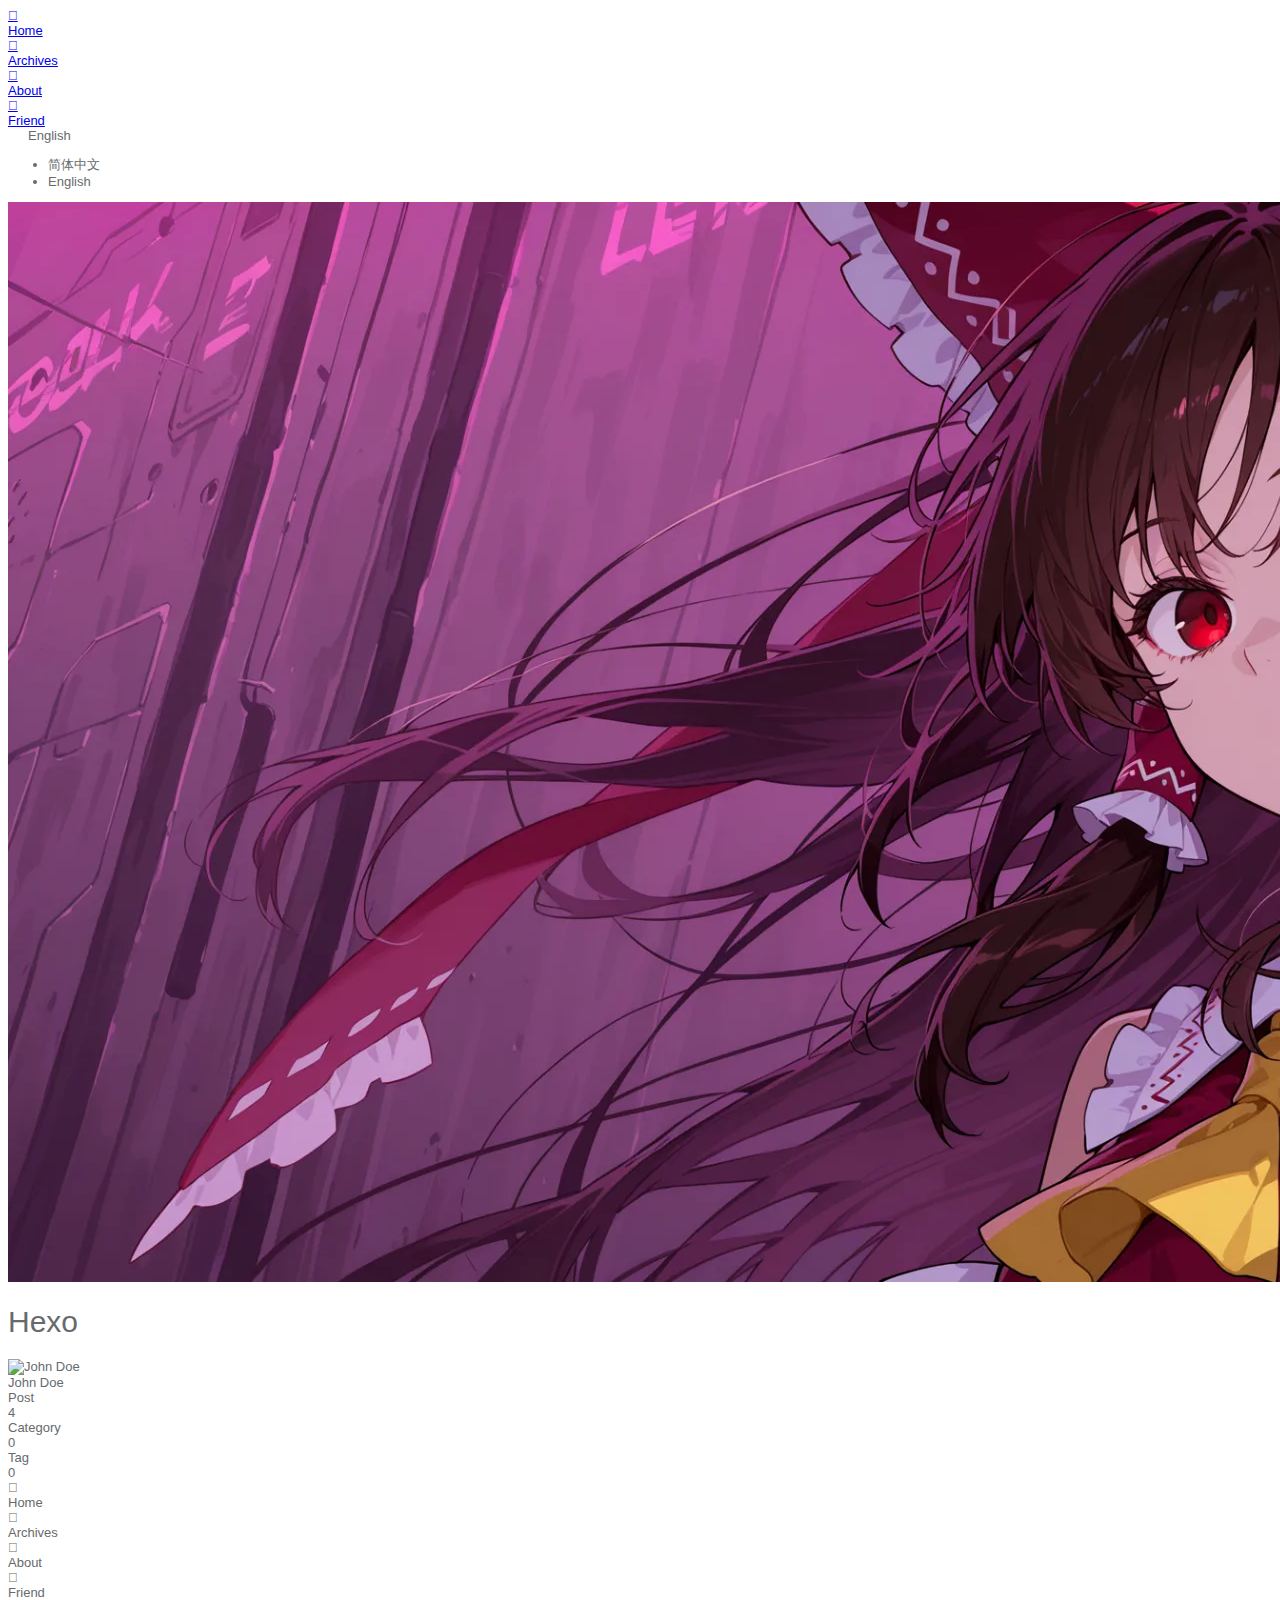
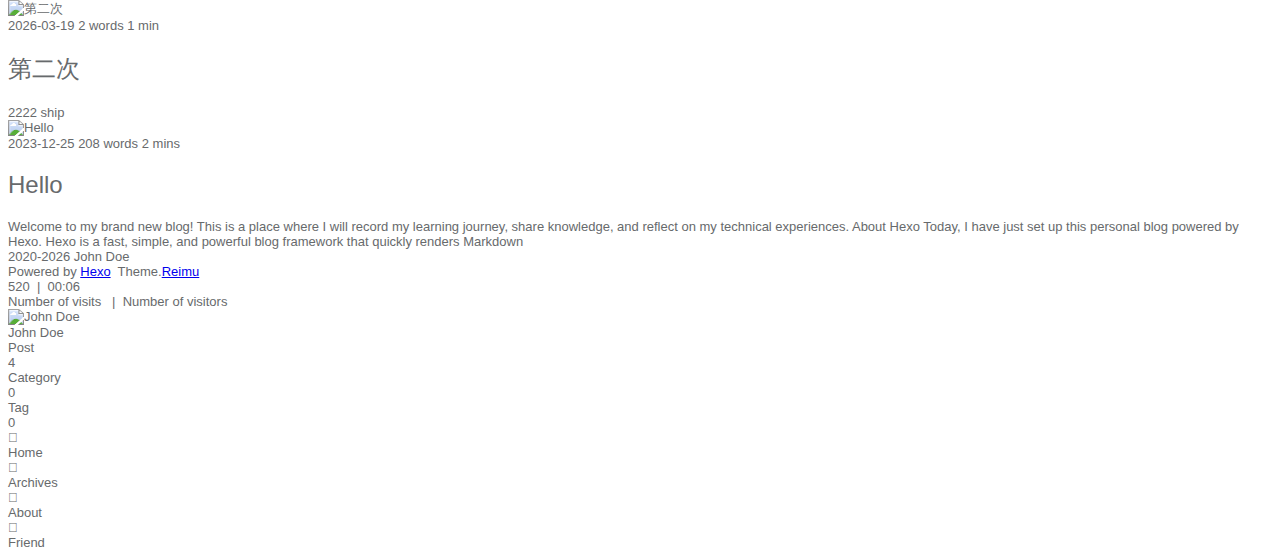
<file: en/index.html>
<!DOCTYPE html>
  <html lang="en"  
      data-theme-mode="auto"
  >
  <head>
  <meta charset="utf-8">
  
  
  
  <script>window.REIMU_CONFIG = {};window.REIMU_CONFIG.icon_font = '4552607_4k4bc36ef96';window.REIMU_CONFIG.clipboard_tips = {"success":{"zh-CN":"复制成功 (*^▽^*)","en":"Copy successfully (*^▽^*)"},"fail":{"zh-CN":"复制失败 (ﾟ⊿ﾟ)ﾂ","en":"Copy failed (ﾟ⊿ﾟ)ﾂ"},"copyright":{"enable":false,"count":50,"license_type":"by-nc-sa"}};window.REIMU_CONFIG.clipboard_tips.copyright.content = '本博客所有文章除特别声明外，均采用 BY-NC-SA 许可协议。转载请注明出处！';window.REIMU_CONFIG.code_block = {"expand":true};window.REIMU_CONFIG.base = 'http://example.com';window.REIMU_CONFIG.i18n_languages = ["en"];</script>
  <title>
    Hexo
  </title>
  <meta name="viewport" content="width=device-width, initial-scale=1, shrink-to-fit=no">
    <link rel="preconnect" href="https://fonts.gstatic.com" crossorigin><link rel="preload" as="style" href="https://fonts.googleapis.com/css?family=Mulish:400,400italic,700,700italic|Noto Serif SC:400,400italic,700,700italic&display=swap"><link rel="stylesheet" href="https://fonts.googleapis.com/css?family=Mulish:400,400italic,700,700italic|Noto Serif SC:400,400italic,700,700italic&display=swap" media="print" onload="this.media='all'">
    <link rel="preload" href="//at.alicdn.com/t/c/font_4552607_4k4bc36ef96.woff2" as="font" type="font/woff2" crossorigin="anonymous">
    
<link rel="stylesheet" href="/css/loader.css">

    <meta property="og:type" content="website">
<meta property="og:title" content="Hexo">
<meta property="og:url" content="http://example.com/en/index.html">
<meta property="og:site_name" content="Hexo">
<meta property="og:locale" content="en_US">
<meta property="og:image" content="http://example.com/images/banner.webp">
<meta property="article:author" content="John Doe">
<meta name="twitter:card" content="summary">
<meta name="twitter:image" content="http://example.com/images/banner.webp">
    <link rel="alternate" href="/atom.xml" title="Hexo" type="application/atom+xml">
    <link rel="shortcut icon" href="/images/favicon.ico">
  
<link rel="stylesheet" href="/css/style.css">

  <link rel="preload" as="style" onload="this.onload=null;this.rel='stylesheet'" href="https://npm.webcache.cn/photoswipe@5.4.4/dist/photoswipe.css" integrity="sha384-IfxC36XL/toUyJ939C73PcgMuRzAZuIzZxE38drsmO5p6jD7ei+Zx/1oA/0l8ysE" crossorigin="anonymous">
    
<script src="https://npm.webcache.cn/pace-js@1.2.4/pace.min.js" integrity="sha384-k6YtvFUEIuEFBdrLKJ3YAUbBki333tj1CSUisai5Cswsg9wcLNaPzsTHDswp4Az8" crossorigin="anonymous"></script>

    
<link rel="stylesheet" href="https://npm.webcache.cn/@reimujs/aos@0.1.2/dist/aos.css" integrity="sha384-GMRP93c6Hkz9JVKGAuRR3nTS7M07RwPgTFenXiosjq2VbVgvdDNcz1g6Mkj8AONa" crossorigin="anonymous">

<meta name="generator" content="Hexo 8.1.1"></head>

  <body>
      <div id='loader'>
    <div class="loading-left-bg loading-bg"></div>
    <div class="loading-right-bg loading-bg"></div>
    <div class="spinner-box">
      <div class="loading-taichi rotate">
          <svg width="150" height="150" viewBox="0 0 1024 1024" class="icon" version="1.1" xmlns="https://www.w3.org/2000/svg" shape-rendering="geometricPrecision">
            <path d="M303.5 432A80 80 0 0 1 291.5 592A80 80 0 0 1 303.5 432z" fill="var(--red-1, #ff5252)" />
            <path d="M512 65A447 447 0 0 1 512 959L512 929A417 417 0 0 0 512 95A417 417 0 0 0 512 929L512 959A447 447 0 0 1 512 65z 
           M512 95A417 417 0 0 1 929 512A208.5 208.5 0 0 1 720.5 720.5L720.5 592A80 80 0 0 0 720.5 432A80 80 0 0 0 720.5 592L720.5 720.5A208.5 208.5 0 0 1 512 512A208.5 208.5 0 0 0 303.5 303.5A208.5 208.5 0 0 0 95 512A417 417 0 0 1 512 95z" fill="var(--red-1, #ff5252)" />
          </svg>
      </div>
      <div class="loading-word">Loading...</div>
    </div>
  </div>
  </div>
  <script>
    var time = null;
    var loaderEl = document.getElementById('loader');
    var startLoading = () => {
      time = Date.now();
      loaderEl.classList.remove("loading");
    }
    var hideLoader = () => {
      document.body.style.overflow = 'auto';
      loader.classList.add('loading');
    };

    var endLoading = () => {
      if (!time) {
        hideLoader();
      } else {
        if (Date.now() - time > 500) {
          time = null;
          hideLoader();
        } else {
          setTimeout(endLoading, 500 - (Date.now() - time));
          time = null;
        }
      }
    }
    window.addEventListener('DOMContentLoaded', endLoading);
    loaderEl.addEventListener('click', endLoading);
  </script>
<div id="copy-tooltip"></div>
<div id="heatmap-tooltip"></div>


    <div id="container">
      <div id="wrap">
        <div id="header-nav">
  <nav id="main-nav" aria-label="Primary navigation">
        <a class="main-nav-link-wrap" href="/en/">
            <div class="main-nav-icon icon rotate">
                &#xe62b;
            </div>
          <span class="main-nav-link">Home</span>
        </a>
        <a class="main-nav-link-wrap" href="/en/archives">
            <div class="main-nav-icon icon rotate">
                &#xe62b;
            </div>
          <span class="main-nav-link">Archives</span>
        </a>
        <a class="main-nav-link-wrap" href="/en/about">
            <div class="main-nav-icon icon rotate">
                &#xe62b;
            </div>
          <span class="main-nav-link">About</span>
        </a>
        <a class="main-nav-link-wrap" href="/en/friend">
            <div class="main-nav-icon icon rotate">
                &#xe62b;
            </div>
          <span class="main-nav-link">Friend</span>
        </a>
    <a id="main-nav-toggle" class="nav-icon" aria-label="Toggle navigation" role="button"></a>
  </nav>
  <nav id="sub-nav" aria-label="Secondary navigation">
      <a id="nav-rss-link" class="nav-icon" href="/atom.xml" title="RSS Feed" aria-label="RSS Feed" target="_blank"></a>
  </nav>
    <nav id="i18n-nav" aria-label="Language selection">
      <div class="custom-dropdown">
        <div class="select-selected" id="select-selected" role="button" aria-haspopup="listbox" aria-expanded="false" aria-label="Language menu">
          <span id="nav-language-btn" class="nav-icon" style="padding: 0 20px 0 0"></span>
          <span id="selected-lang">English</span>
        </div>
        <ul class="select-items" id="select-items" role="listbox" aria-label="Languages">
            <li data-value="zh-CN" role="option" aria-selected="false">简体中文</li>
            <li data-value="en" role="option" class="selected" aria-selected="true">English</li>
        </ul>
      </div>
      <script>
        var selectSelected = document.getElementById("select-selected");
        var selectedLang = document.getElementById("selected-lang");
        var selectItems = document.getElementById("select-items");
        var selectOptions = selectItems.querySelectorAll("li");

        selectSelected.addEventListener("click", () => {
          selectItems.classList.toggle("show");
          var expanded = selectSelected.getAttribute("aria-expanded") === "true";
          selectSelected.setAttribute("aria-expanded", (!expanded).toString());
        });

        selectOptions.forEach((item) => {
          item.addEventListener("click", () => {
            const langMap = {};
              langMap['zh-CN'] = '/';
              langMap['en'] = '/en/';
            selectedLang.textContent = item.textContent;
            selectItems.classList.remove("show");
            selectOptions.forEach((option) => {
              option.classList.remove("selected");
            });
            item.classList.add("selected");
            window.location = langMap[item.dataset.value];
          });
        });

        document.addEventListener("click", (event) => {
          if (!event.target.closest(".custom-dropdown")) {
            selectItems.classList.remove("show");
            selectSelected.setAttribute("aria-expanded", "false");
          }
        });
      </script>
    </nav>
</div>
<header id="header" aria-label="Site header">
      <picture>
      </picture>
        <img  fetchpriority="high" src="/images/banner.webp" alt="">
  <div id="header-outer">
    <div id="header-title">
          <span id="logo">
            <h1 data-aos="slide-up">Hexo</h1>
          </span>
        <h2 id="subtitle-wrap" data-aos="slide-down">
        </h2>
    </div>
  </div>
</header>

        <div id="content" aria-label="Page content"  class="sidebar-right" >
          <aside id="sidebar" aria-label="Sidebar">
  <div class="sidebar-wrapper-container ">
  <div class="sidebar-wrapper">
    <div class="sidebar-wrap" data-aos="fade-up">
        <div class="sidebar-author">
  <img data-src="/avatar/avatar.webp" data-sizes="auto" alt="John Doe" class="lazyload">
  <div class="sidebar-author-name">John Doe</div>
  <div class="sidebar-description"></div>
</div>
<div class="sidebar-state">
  <div class="sidebar-state-article">
    <div>Post</div>
    <div class="sidebar-state-number">4</div>
  </div>
  <div class="sidebar-state-category">
    <div>Category</div>
    <div class="sidebar-state-number">0</div>
  </div>
  <div class="sidebar-state-tag">
    <div>Tag</div>
    <div class="sidebar-state-number">0</div>
  </div>
</div>
<div class="sidebar-social" >
</div>
<div class="sidebar-menu">
      <div class="sidebar-menu-link-wrap">
        <a class="sidebar-menu-link-dummy" href="/en/" aria-label="Home"></a>
          <div class="sidebar-menu-icon icon rotate">
              &#xe62b;
          </div>
        <div class="sidebar-menu-link">Home</div>
      </div>
      <div class="sidebar-menu-link-wrap">
        <a class="sidebar-menu-link-dummy" href="/en/archives" aria-label="Archives"></a>
          <div class="sidebar-menu-icon icon rotate">
              &#xe62b;
          </div>
        <div class="sidebar-menu-link">Archives</div>
      </div>
      <div class="sidebar-menu-link-wrap">
        <a class="sidebar-menu-link-dummy" href="/en/about" aria-label="About"></a>
          <div class="sidebar-menu-icon icon rotate">
              &#xe62b;
          </div>
        <div class="sidebar-menu-link">About</div>
      </div>
      <div class="sidebar-menu-link-wrap">
        <a class="sidebar-menu-link-dummy" href="/en/friend" aria-label="Friend"></a>
          <div class="sidebar-menu-icon icon rotate">
              &#xe62b;
          </div>
        <div class="sidebar-menu-link">Friend</div>
      </div>
</div>

    </div>
  </div>
  <div class="sidebar-widget">
  </div>
  </div>
</aside>

          <section id="main" aria-label="Main content">      <div class="post-wrapper">
  <div class="post-wrap left" data-aos="fade-up">
      <a class="post-link" href="/en/2026/03/19/first/" aria-label="第二次" title="第二次"></a>
    <div class="post-cover left">
          <img data-src="https://d-sketon.top/img/_backwebp/bg1.webp" data-sizes="auto" alt="第二次" class="lazyload">
    </div>
    <div class="post-info">
      <div class="post-meta">
        <span><span class="icon-calendar"></span>2026-03-19</span>
        <span><span class="icon-pencil"></span>2 words</span>
        <span><span class="icon-clock"></span>1 min</span>
      </div>
      <h2 class="post-title">第二次</h2>
      <article class="post-article">
          2222 ship

      </article>
    </div>
  </div>
</div>
      <div class="post-wrapper">
  <div class="post-wrap right" data-aos="fade-up">
      <a class="post-link" href="/en/2023/12/25/hello/" aria-label="Hello" title="Hello"></a>
    <div class="post-cover right">
          <img data-src="https://d-sketon.top/img/_backwebp/bg1.webp" data-sizes="auto" alt="Hello" class="lazyload">
    </div>
    <div class="post-info">
      <div class="post-meta">
        <span><span class="icon-calendar"></span>2023-12-25</span>
        <span><span class="icon-pencil"></span>208 words</span>
        <span><span class="icon-clock"></span>2 mins</span>
      </div>
      <h2 class="post-title">Hello</h2>
      <article class="post-article">
          Welcome to my brand new blog! This is a place where I will record my learning journey, share knowledge, and reflect on my technical experiences.
About Hexo
Today, I have just set up this personal blog powered by Hexo. Hexo is a fast, simple, and powerful blog framework that quickly renders Markdown 
      </article>
    </div>
  </div>
</div>

</section>
        </div>
        <footer id="footer" aria-label="Site footer">
  <div style="width: 100%; overflow: hidden">
    <div class="footer-line"></div>
  </div>
  <div id="footer-info">
    <div>
      <span class="icon-copyright"></span>
        2020-2026
        <span class="footer-info-sep rotate"></span>
      John Doe
    </div>
      <div>
        Powered by&nbsp;<a href="https://hexo.io/" rel="noopener nofollow noreferrer" target="_blank">Hexo</a>&nbsp;
        Theme.<a href="https://github.com/D-Sketon/hexo-theme-reimu" rel="noopener nofollow noreferrer" target="_blank">Reimu</a>
      </div>
      <div>
        <span class="icon-brush"></span>
        520
        &nbsp;|&nbsp;
        <span class="icon-coffee"></span>
        00:06
      </div>
      <div>
        <span class="icon-eye"></span>
        <span id="busuanzi_container_site_pv">Number of visits&nbsp;<span id="busuanzi_value_site_pv"></span></span>
        &nbsp;|&nbsp;
        <span class="icon-user"></span>
        <span id="busuanzi_container_site_uv">Number of visitors&nbsp;<span id="busuanzi_value_site_uv"></span></span>
      </div>
  </div>
</footer>

          <div class="sidebar-top">
            <div class="sidebar-top-taichi rotate"></div>
            <div class="arrow-up"></div>
          </div>
        <div id="mask" class="hide"></div>
      </div>
      <nav id="mobile-nav" aria-label="Mobile navigation">
  <div class="sidebar-wrap">
      <div class="sidebar-author">
  <img data-src="/avatar/avatar.webp" data-sizes="auto" alt="John Doe" class="lazyload">
  <div class="sidebar-author-name">John Doe</div>
  <div class="sidebar-description"></div>
</div>
<div class="sidebar-state">
  <div class="sidebar-state-article">
    <div>Post</div>
    <div class="sidebar-state-number">4</div>
  </div>
  <div class="sidebar-state-category">
    <div>Category</div>
    <div class="sidebar-state-number">0</div>
  </div>
  <div class="sidebar-state-tag">
    <div>Tag</div>
    <div class="sidebar-state-number">0</div>
  </div>
</div>
<div class="sidebar-social" >
</div>
<div class="sidebar-menu">
      <div class="sidebar-menu-link-wrap">
        <a class="sidebar-menu-link-dummy" href="/en/" aria-label="Home"></a>
          <div class="sidebar-menu-icon icon rotate">
              &#xe62b;
          </div>
        <div class="sidebar-menu-link">Home</div>
      </div>
      <div class="sidebar-menu-link-wrap">
        <a class="sidebar-menu-link-dummy" href="/en/archives" aria-label="Archives"></a>
          <div class="sidebar-menu-icon icon rotate">
              &#xe62b;
          </div>
        <div class="sidebar-menu-link">Archives</div>
      </div>
      <div class="sidebar-menu-link-wrap">
        <a class="sidebar-menu-link-dummy" href="/en/about" aria-label="About"></a>
          <div class="sidebar-menu-icon icon rotate">
              &#xe62b;
          </div>
        <div class="sidebar-menu-link">About</div>
      </div>
      <div class="sidebar-menu-link-wrap">
        <a class="sidebar-menu-link-dummy" href="/en/friend" aria-label="Friend"></a>
          <div class="sidebar-menu-icon icon rotate">
              &#xe62b;
          </div>
        <div class="sidebar-menu-link">Friend</div>
      </div>
</div>

  </div>
</nav>

    </div>
    
<script src="https://npm.webcache.cn/lazysizes@5.3.2/lazysizes.min.js" integrity="sha384-3gT&#x2F;vsepWkfz&#x2F;ff7PpWNUeMzeWoH3cDhm&#x2F;A8jM7ouoAK0&#x2F;fP&#x2F;9bcHHR5kHq2nf+e" crossorigin="anonymous"></script>


<script src="https://npm.webcache.cn/clipboard@2.0.11/dist/clipboard.min.js" integrity="sha384-J08i8An&#x2F;QeARD9ExYpvphB8BsyOj3Gh2TSh1aLINKO3L0cMSH2dN3E22zFoXEi0Q" crossorigin="anonymous"></script>




<script src="/js/script.js"></script>


  
<script src="/js/aos.js"></script>

  <script>
    var aosInit = () => {
      AOS.init({
        duration: 1000,
        easing: "ease",
        once: true,
        offset: 50,
      });
    };
    if (document.readyState === 'loading') {
      document.addEventListener('DOMContentLoaded', aosInit);
    } else {
      aosInit();
    }
  </script>


<script src="/js/pjax_script.js" data-pjax></script>




  <script>
    var setupFirework = () => {
      if (!false || !window.matchMedia('(max-width: 768px)').matches) {
        window.firework && window.firework(JSON.parse('{"excludeElements":["a","button"],"particles":[{"shape":"circle","move":["emit"],"easing":"easeOutExpo","colors":["var(--red-1)","var(--red-2)","var(--red-3)","var(--red-4)"],"number":20,"duration":[1200,1800],"shapeOptions":{"radius":[16,32],"alpha":[0.3,0.5]}},{"shape":"circle","move":["diffuse"],"easing":"easeOutExpo","colors":["var(--red-0)"],"number":1,"duration":[1200,1800],"shapeOptions":{"radius":20,"alpha":[0.2,0.5],"lineWidth":6}}]}'));
      }
    }
  </script>
  
<script src="https://npm.webcache.cn/mouse-firework@0.2.0/dist/index.umd.js" integrity="sha384-qi9WggRt19tv8Vc7pCHW3ulMNLwrn515zaLEWZjl1px07vz8+pUoWX8n1rgq282T" crossorigin="anonymous" onload="setupFirework()" defer></script>






<div id="lazy-script">
  <div>
  </div>
</div>


  <script>
    console.log(String.raw`%c 
 ______     ______     __     __    __     __  __    
/\  == \   /\  ___\   /\ \   /\ "-./  \   /\ \/\ \   
\ \  __<   \ \  __\   \ \ \  \ \ \-./\ \  \ \ \_\ \  
 \ \_\ \_\  \ \_____\  \ \_\  \ \_\ \ \_\  \ \_____\ 
  \/_/ /_/   \/_____/   \/_/   \/_/  \/_/   \/_____/ 
                                                  
`,'color: #ff5252;')
    console.log('%c Theme.Reimu v' + '1.12.2' + ' %c https://github.com/D-Sketon/hexo-theme-reimu ', 'color: white; background: #ff5252; padding:5px 0;', 'padding:4px;border:1px solid #ff5252;')
  </script>
  


  
<script src="https://npm.webcache.cn/busuanzi@2.3.0/bsz.pure.mini.js" integrity="sha384-0M75wtSkhjIInv4coYlaJU83+OypaRCIq2SukQVQX04eGTCBXJDuWAbJet56id+S" crossorigin="anonymous" async></script>


<script>
  if ('serviceWorker' in navigator) {
    navigator.serviceWorker.getRegistrations().then((registrations) => {
      for (let registration of registrations) {
        registration.unregister();
      }
    });
  }
</script>




  </body>
  </html>
</file>
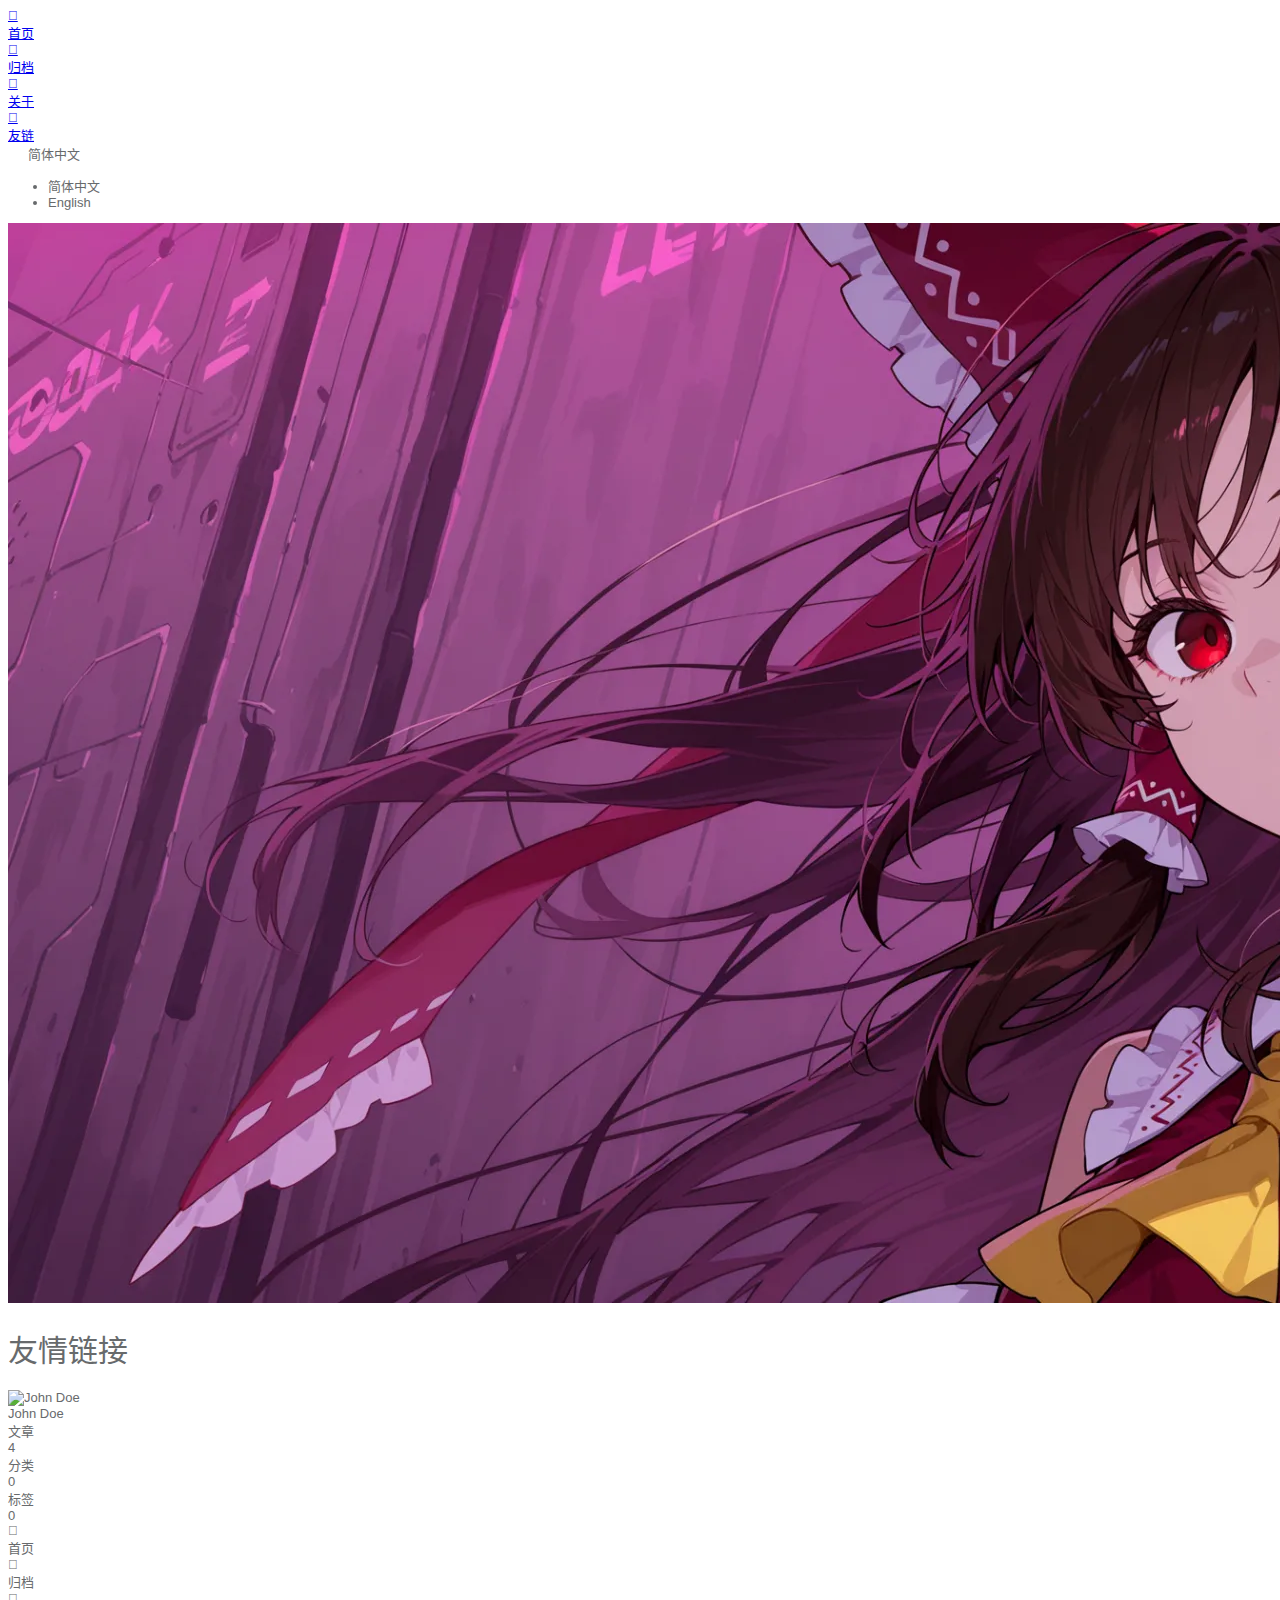
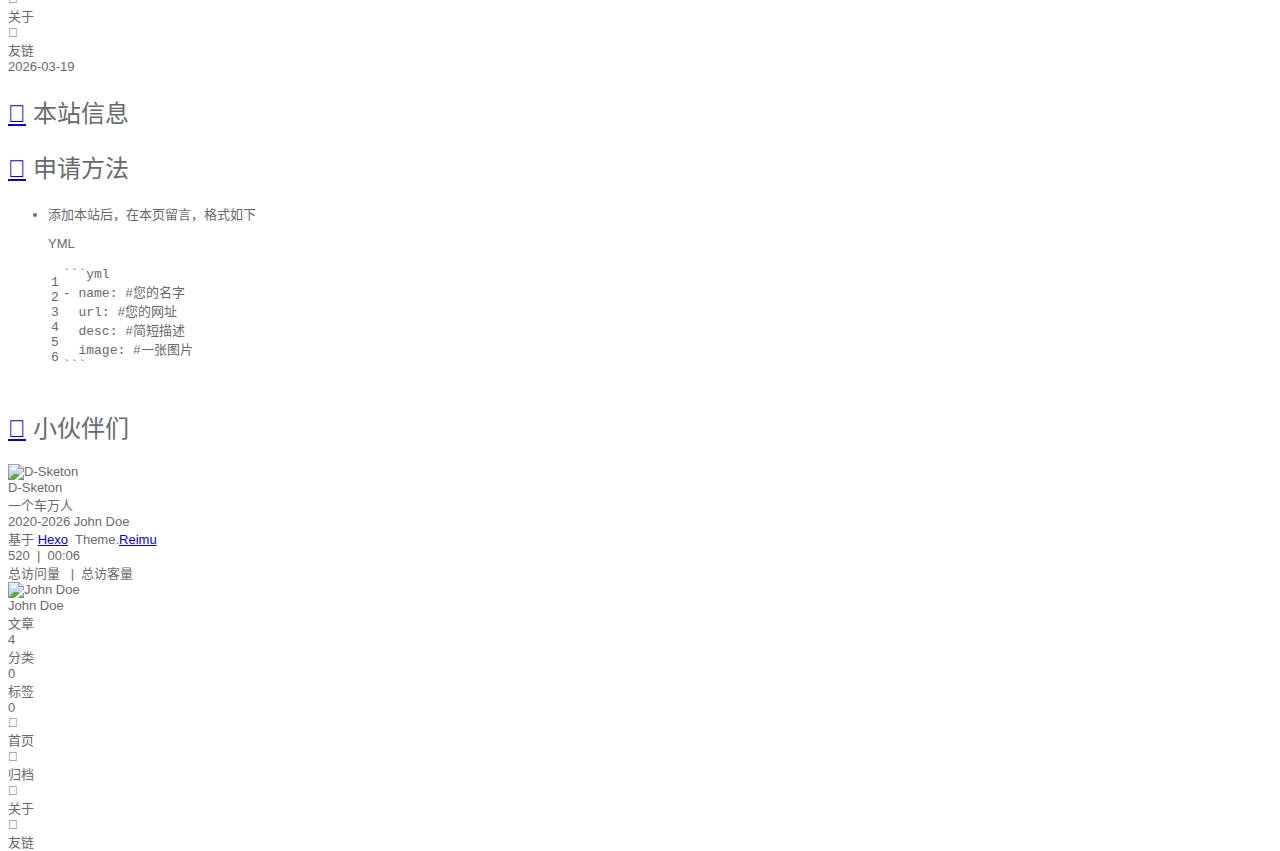
<file: friend/index.html>
<!DOCTYPE html>
  <html lang="zh-CN"  
      data-theme-mode="auto"
  >
  <head>
  <meta charset="utf-8">
  
  
  
  <script>window.REIMU_CONFIG = {};window.REIMU_CONFIG.icon_font = '4552607_4k4bc36ef96';window.REIMU_CONFIG.clipboard_tips = {"success":{"zh-CN":"复制成功 (*^▽^*)","en":"Copy successfully (*^▽^*)"},"fail":{"zh-CN":"复制失败 (ﾟ⊿ﾟ)ﾂ","en":"Copy failed (ﾟ⊿ﾟ)ﾂ"},"copyright":{"enable":false,"count":50,"license_type":"by-nc-sa"}};window.REIMU_CONFIG.clipboard_tips.copyright.content = '本博客所有文章除特别声明外，均采用 BY-NC-SA 许可协议。转载请注明出处！';window.REIMU_CONFIG.code_block = {"expand":true};window.REIMU_CONFIG.base = 'http://example.com';window.REIMU_CONFIG.i18n_languages = ["en"];</script>
  <title>
    友情链接 | Hexo
  </title>
  <meta name="viewport" content="width=device-width, initial-scale=1, shrink-to-fit=no">
    <link rel="preconnect" href="https://fonts.gstatic.com" crossorigin><link rel="preload" as="style" href="https://fonts.googleapis.com/css?family=Mulish:400,400italic,700,700italic|Noto Serif SC:400,400italic,700,700italic&display=swap"><link rel="stylesheet" href="https://fonts.googleapis.com/css?family=Mulish:400,400italic,700,700italic|Noto Serif SC:400,400italic,700,700italic&display=swap" media="print" onload="this.media='all'">
    <link rel="preload" href="//at.alicdn.com/t/c/font_4552607_4k4bc36ef96.woff2" as="font" type="font/woff2" crossorigin="anonymous">
    
<link rel="stylesheet" href="/css/loader.css">

    <meta name="description" content="本站信息  申请方法  添加本站后，在本页留言，格式如下  123456&#96;&#96;&#96;yml- name: #您的名字  url: #您的网址  desc: #简短描述  image: #一张图片&#96;&#96;&#96;  小伙伴们                                              D-Sketon                        一个车万人">
<meta property="og:type" content="website">
<meta property="og:title" content="友情链接">
<meta property="og:url" content="http://example.com/friend/index.html">
<meta property="og:site_name" content="Hexo">
<meta property="og:description" content="本站信息  申请方法  添加本站后，在本页留言，格式如下  123456&#96;&#96;&#96;yml- name: #您的名字  url: #您的网址  desc: #简短描述  image: #一张图片&#96;&#96;&#96;  小伙伴们                                              D-Sketon                        一个车万人">
<meta property="og:locale" content="zh_CN">
<meta property="og:image" content="http://example.com/images/banner.webp">
<meta property="article:published_time" content="2026-03-19T06:18:48.093Z">
<meta property="article:modified_time" content="2026-03-06T14:15:11.000Z">
<meta property="article:author" content="John Doe">
<meta name="twitter:card" content="summary">
<meta name="twitter:image" content="http://example.com/images/banner.webp">
    <link rel="alternate" href="/atom.xml" title="Hexo" type="application/atom+xml">
    <link rel="shortcut icon" href="/images/favicon.ico">
  
<link rel="stylesheet" href="/css/style.css">

  <link rel="preload" as="style" onload="this.onload=null;this.rel='stylesheet'" href="https://npm.webcache.cn/photoswipe@5.4.4/dist/photoswipe.css" integrity="sha384-IfxC36XL/toUyJ939C73PcgMuRzAZuIzZxE38drsmO5p6jD7ei+Zx/1oA/0l8ysE" crossorigin="anonymous">
    
<script src="https://npm.webcache.cn/pace-js@1.2.4/pace.min.js" integrity="sha384-k6YtvFUEIuEFBdrLKJ3YAUbBki333tj1CSUisai5Cswsg9wcLNaPzsTHDswp4Az8" crossorigin="anonymous"></script>

    
<link rel="stylesheet" href="https://npm.webcache.cn/@reimujs/aos@0.1.2/dist/aos.css" integrity="sha384-GMRP93c6Hkz9JVKGAuRR3nTS7M07RwPgTFenXiosjq2VbVgvdDNcz1g6Mkj8AONa" crossorigin="anonymous">

<meta name="generator" content="Hexo 8.1.1"></head>

  <body>
      <div id='loader'>
    <div class="loading-left-bg loading-bg"></div>
    <div class="loading-right-bg loading-bg"></div>
    <div class="spinner-box">
      <div class="loading-taichi rotate">
          <svg width="150" height="150" viewBox="0 0 1024 1024" class="icon" version="1.1" xmlns="https://www.w3.org/2000/svg" shape-rendering="geometricPrecision">
            <path d="M303.5 432A80 80 0 0 1 291.5 592A80 80 0 0 1 303.5 432z" fill="var(--red-1, #ff5252)" />
            <path d="M512 65A447 447 0 0 1 512 959L512 929A417 417 0 0 0 512 95A417 417 0 0 0 512 929L512 959A447 447 0 0 1 512 65z 
           M512 95A417 417 0 0 1 929 512A208.5 208.5 0 0 1 720.5 720.5L720.5 592A80 80 0 0 0 720.5 432A80 80 0 0 0 720.5 592L720.5 720.5A208.5 208.5 0 0 1 512 512A208.5 208.5 0 0 0 303.5 303.5A208.5 208.5 0 0 0 95 512A417 417 0 0 1 512 95z" fill="var(--red-1, #ff5252)" />
          </svg>
      </div>
      <div class="loading-word">少女祈祷中...</div>
    </div>
  </div>
  </div>
  <script>
    var time = null;
    var loaderEl = document.getElementById('loader');
    var startLoading = () => {
      time = Date.now();
      loaderEl.classList.remove("loading");
    }
    var hideLoader = () => {
      document.body.style.overflow = 'auto';
      loader.classList.add('loading');
    };

    var endLoading = () => {
      if (!time) {
        hideLoader();
      } else {
        if (Date.now() - time > 500) {
          time = null;
          hideLoader();
        } else {
          setTimeout(endLoading, 500 - (Date.now() - time));
          time = null;
        }
      }
    }
    window.addEventListener('DOMContentLoaded', endLoading);
    loaderEl.addEventListener('click', endLoading);
  </script>
<div id="copy-tooltip"></div>
<div id="heatmap-tooltip"></div>


    <div id="container">
      <div id="wrap">
        <div id="header-nav">
  <nav id="main-nav" aria-label="Primary navigation">
        <a class="main-nav-link-wrap" href="/">
            <div class="main-nav-icon icon rotate">
                &#xe62b;
            </div>
          <span class="main-nav-link">首页</span>
        </a>
        <a class="main-nav-link-wrap" href="/archives">
            <div class="main-nav-icon icon rotate">
                &#xe62b;
            </div>
          <span class="main-nav-link">归档</span>
        </a>
        <a class="main-nav-link-wrap" href="/about">
            <div class="main-nav-icon icon rotate">
                &#xe62b;
            </div>
          <span class="main-nav-link">关于</span>
        </a>
        <a class="main-nav-link-wrap" href="/friend">
            <div class="main-nav-icon icon rotate">
                &#xe62b;
            </div>
          <span class="main-nav-link">友链</span>
        </a>
    <a id="main-nav-toggle" class="nav-icon" aria-label="Toggle navigation" role="button"></a>
  </nav>
  <nav id="sub-nav" aria-label="Secondary navigation">
      <a id="nav-rss-link" class="nav-icon" href="/atom.xml" title="RSS 订阅" aria-label="RSS 订阅" target="_blank"></a>
  </nav>
    <nav id="i18n-nav" aria-label="Language selection">
      <div class="custom-dropdown">
        <div class="select-selected" id="select-selected" role="button" aria-haspopup="listbox" aria-expanded="false" aria-label="Language menu">
          <span id="nav-language-btn" class="nav-icon" style="padding: 0 20px 0 0"></span>
          <span id="selected-lang">简体中文</span>
        </div>
        <ul class="select-items" id="select-items" role="listbox" aria-label="Languages">
            <li data-value="zh-CN" role="option" class="selected" aria-selected="true">简体中文</li>
            <li data-value="en" role="option" aria-selected="false">English</li>
        </ul>
      </div>
      <script>
        var selectSelected = document.getElementById("select-selected");
        var selectedLang = document.getElementById("selected-lang");
        var selectItems = document.getElementById("select-items");
        var selectOptions = selectItems.querySelectorAll("li");

        selectSelected.addEventListener("click", () => {
          selectItems.classList.toggle("show");
          var expanded = selectSelected.getAttribute("aria-expanded") === "true";
          selectSelected.setAttribute("aria-expanded", (!expanded).toString());
        });

        selectOptions.forEach((item) => {
          item.addEventListener("click", () => {
            const langMap = {};
              langMap['zh-CN'] = '/friend/';
              langMap['en'] = '/en/friend/';
            selectedLang.textContent = item.textContent;
            selectItems.classList.remove("show");
            selectOptions.forEach((option) => {
              option.classList.remove("selected");
            });
            item.classList.add("selected");
            window.location = langMap[item.dataset.value];
          });
        });

        document.addEventListener("click", (event) => {
          if (!event.target.closest(".custom-dropdown")) {
            selectItems.classList.remove("show");
            selectSelected.setAttribute("aria-expanded", "false");
          }
        });
      </script>
    </nav>
</div>
<header id="header" aria-label="Site header">
      <picture>
      </picture>
        <img  fetchpriority="high" src="/images/banner.webp" alt="友情链接">
  <div id="header-outer">
    <div id="header-title">
          <span id="logo">
            <h1 data-aos="slide-up">友情链接</h1>
          </span>
        <h2 id="subtitle-wrap" data-aos="slide-down">
        </h2>
    </div>
  </div>
</header>

        <div id="content" aria-label="Page content"  class="sidebar-right" >
          <aside id="sidebar" aria-label="Sidebar">
  <div class="sidebar-wrapper-container ">
  <div class="sidebar-wrapper">
    <div class="sidebar-wrap" data-aos="fade-up">
        <div class="sidebar-author">
  <img data-src="/avatar/avatar.webp" data-sizes="auto" alt="John Doe" class="lazyload">
  <div class="sidebar-author-name">John Doe</div>
  <div class="sidebar-description"></div>
</div>
<div class="sidebar-state">
  <div class="sidebar-state-article">
    <div>文章</div>
    <div class="sidebar-state-number">4</div>
  </div>
  <div class="sidebar-state-category">
    <div>分类</div>
    <div class="sidebar-state-number">0</div>
  </div>
  <div class="sidebar-state-tag">
    <div>标签</div>
    <div class="sidebar-state-number">0</div>
  </div>
</div>
<div class="sidebar-social" >
</div>
<div class="sidebar-menu">
      <div class="sidebar-menu-link-wrap">
        <a class="sidebar-menu-link-dummy" href="/" aria-label="首页"></a>
          <div class="sidebar-menu-icon icon rotate">
              &#xe62b;
          </div>
        <div class="sidebar-menu-link">首页</div>
      </div>
      <div class="sidebar-menu-link-wrap">
        <a class="sidebar-menu-link-dummy" href="/archives" aria-label="归档"></a>
          <div class="sidebar-menu-icon icon rotate">
              &#xe62b;
          </div>
        <div class="sidebar-menu-link">归档</div>
      </div>
      <div class="sidebar-menu-link-wrap">
        <a class="sidebar-menu-link-dummy" href="/about" aria-label="关于"></a>
          <div class="sidebar-menu-icon icon rotate">
              &#xe62b;
          </div>
        <div class="sidebar-menu-link">关于</div>
      </div>
      <div class="sidebar-menu-link-wrap">
        <a class="sidebar-menu-link-dummy" href="/friend" aria-label="友链"></a>
          <div class="sidebar-menu-icon icon rotate">
              &#xe62b;
          </div>
        <div class="sidebar-menu-link">友链</div>
      </div>
</div>

    </div>
  </div>
  <div class="sidebar-widget">
  </div>
  </div>
</aside>

          <section id="main" aria-label="Main content"><article id="page-" class="h-entry article" itemscope itemtype="https://schema.org/BlogPosting">
  <div class="article-inner" data-aos="fade-up">
    <div class="article-meta">
      <div class="article-date">
  <span class="article-date-link icon-calendar" data-aos="zoom-in">
    <time datetime="2026-03-19T06:18:48.093Z" itemprop="datePublished">2026-03-19</time>
    <time style="display: none;" id="post-update-time">2026-03-06</time>
  </span>
</div>

    </div>
    
    <div class="hr-line"></div>
    
    <div class="e-content article-entry" itemprop="articleBody">
        <h2 id="本站信息"><a class="markdownIt-Anchor" href="#本站信息"></a> 本站信息</h2>
<h2 id="申请方法"><a class="markdownIt-Anchor" href="#申请方法"></a> 申请方法</h2>
<ul>
<li>添加本站后，在本页留言，格式如下</li>
</ul>
<figure class="highlight yml"><table><tr><td class="gutter"><pre><span class="line">1</span><br><span class="line">2</span><br><span class="line">3</span><br><span class="line">4</span><br><span class="line">5</span><br><span class="line">6</span><br></pre></td><td class="code"><pre><span class="line"><span class="string">```yml</span></span><br><span class="line"><span class="bullet">-</span> <span class="attr">name:</span> <span class="comment">#您的名字</span></span><br><span class="line">  <span class="attr">url:</span> <span class="comment">#您的网址</span></span><br><span class="line">  <span class="attr">desc:</span> <span class="comment">#简短描述</span></span><br><span class="line">  <span class="attr">image:</span> <span class="comment">#一张图片</span></span><br><span class="line"><span class="string">```</span></span><br></pre></td></tr></table></figure>
<h2 id="小伙伴们"><a class="markdownIt-Anchor" href="#小伙伴们"></a> 小伙伴们</h2>
<div class="friend-wrap" data-aos="zoom-in"><div class="friend-item-wrap">
    <a href="https://d-sketon.github.io/" rel="noopener nofollow noreferrer" target="_blank"></a>
    <div class="friend-icon-wrap">
      <img class="no-lightbox" src="https://d-sketon.github.io/avatar/avatar.webp" alt="D-Sketon">
    </div>
    <div class="friend-info-wrap">
      <div class="friend-name">
          D-Sketon 
      </div>
      <div class="friend-desc">
        一个车万人
      </div>
    </div>
  </div></div>

    </div>
    <footer class="article-footer">
      
      
    </footer>
  </div>
  
</article>


</section>
        </div>
        <footer id="footer" aria-label="Site footer">
  <div style="width: 100%; overflow: hidden">
    <div class="footer-line"></div>
  </div>
  <div id="footer-info">
    <div>
      <span class="icon-copyright"></span>
        2020-2026
        <span class="footer-info-sep rotate"></span>
      John Doe
    </div>
      <div>
        基于&nbsp;<a href="https://hexo.io/" rel="noopener nofollow noreferrer" target="_blank">Hexo</a>&nbsp;
        Theme.<a href="https://github.com/D-Sketon/hexo-theme-reimu" rel="noopener nofollow noreferrer" target="_blank">Reimu</a>
      </div>
      <div>
        <span class="icon-brush"></span>
        520
        &nbsp;|&nbsp;
        <span class="icon-coffee"></span>
        00:06
      </div>
      <div>
        <span class="icon-eye"></span>
        <span id="busuanzi_container_site_pv">总访问量&nbsp;<span id="busuanzi_value_site_pv"></span></span>
        &nbsp;|&nbsp;
        <span class="icon-user"></span>
        <span id="busuanzi_container_site_uv">总访客量&nbsp;<span id="busuanzi_value_site_uv"></span></span>
      </div>
  </div>
</footer>

          <div class="sidebar-top">
            <div class="sidebar-top-taichi rotate"></div>
            <div class="arrow-up"></div>
          </div>
        <div id="mask" class="hide"></div>
      </div>
      <nav id="mobile-nav" aria-label="Mobile navigation">
  <div class="sidebar-wrap">
      <div class="sidebar-author">
  <img data-src="/avatar/avatar.webp" data-sizes="auto" alt="John Doe" class="lazyload">
  <div class="sidebar-author-name">John Doe</div>
  <div class="sidebar-description"></div>
</div>
<div class="sidebar-state">
  <div class="sidebar-state-article">
    <div>文章</div>
    <div class="sidebar-state-number">4</div>
  </div>
  <div class="sidebar-state-category">
    <div>分类</div>
    <div class="sidebar-state-number">0</div>
  </div>
  <div class="sidebar-state-tag">
    <div>标签</div>
    <div class="sidebar-state-number">0</div>
  </div>
</div>
<div class="sidebar-social" >
</div>
<div class="sidebar-menu">
      <div class="sidebar-menu-link-wrap">
        <a class="sidebar-menu-link-dummy" href="/" aria-label="首页"></a>
          <div class="sidebar-menu-icon icon rotate">
              &#xe62b;
          </div>
        <div class="sidebar-menu-link">首页</div>
      </div>
      <div class="sidebar-menu-link-wrap">
        <a class="sidebar-menu-link-dummy" href="/archives" aria-label="归档"></a>
          <div class="sidebar-menu-icon icon rotate">
              &#xe62b;
          </div>
        <div class="sidebar-menu-link">归档</div>
      </div>
      <div class="sidebar-menu-link-wrap">
        <a class="sidebar-menu-link-dummy" href="/about" aria-label="关于"></a>
          <div class="sidebar-menu-icon icon rotate">
              &#xe62b;
          </div>
        <div class="sidebar-menu-link">关于</div>
      </div>
      <div class="sidebar-menu-link-wrap">
        <a class="sidebar-menu-link-dummy" href="/friend" aria-label="友链"></a>
          <div class="sidebar-menu-icon icon rotate">
              &#xe62b;
          </div>
        <div class="sidebar-menu-link">友链</div>
      </div>
</div>

  </div>
</nav>

    </div>
    
<script src="https://npm.webcache.cn/lazysizes@5.3.2/lazysizes.min.js" integrity="sha384-3gT&#x2F;vsepWkfz&#x2F;ff7PpWNUeMzeWoH3cDhm&#x2F;A8jM7ouoAK0&#x2F;fP&#x2F;9bcHHR5kHq2nf+e" crossorigin="anonymous"></script>


<script src="https://npm.webcache.cn/clipboard@2.0.11/dist/clipboard.min.js" integrity="sha384-J08i8An&#x2F;QeARD9ExYpvphB8BsyOj3Gh2TSh1aLINKO3L0cMSH2dN3E22zFoXEi0Q" crossorigin="anonymous"></script>




<script src="/js/script.js"></script>


  
<script src="/js/aos.js"></script>

  <script>
    var aosInit = () => {
      AOS.init({
        duration: 1000,
        easing: "ease",
        once: true,
        offset: 50,
      });
    };
    if (document.readyState === 'loading') {
      document.addEventListener('DOMContentLoaded', aosInit);
    } else {
      aosInit();
    }
  </script>


<script src="/js/pjax_script.js" data-pjax></script>




  <script>
    var setupFirework = () => {
      if (!false || !window.matchMedia('(max-width: 768px)').matches) {
        window.firework && window.firework(JSON.parse('{"excludeElements":["a","button"],"particles":[{"shape":"circle","move":["emit"],"easing":"easeOutExpo","colors":["var(--red-1)","var(--red-2)","var(--red-3)","var(--red-4)"],"number":20,"duration":[1200,1800],"shapeOptions":{"radius":[16,32],"alpha":[0.3,0.5]}},{"shape":"circle","move":["diffuse"],"easing":"easeOutExpo","colors":["var(--red-0)"],"number":1,"duration":[1200,1800],"shapeOptions":{"radius":20,"alpha":[0.2,0.5],"lineWidth":6}}]}'));
      }
    }
  </script>
  
<script src="https://npm.webcache.cn/mouse-firework@0.2.0/dist/index.umd.js" integrity="sha384-qi9WggRt19tv8Vc7pCHW3ulMNLwrn515zaLEWZjl1px07vz8+pUoWX8n1rgq282T" crossorigin="anonymous" onload="setupFirework()" defer></script>






<div id="lazy-script">
  <div>
      
      
      <script data-pjax>
        window.REIMU_POST = {
          author: "John Doe",
          title: "友情链接",
          url: "http://example.com/friend/index.html",
          excerpt: "",
          description: "",
          stripContent: " 本站信息  申请方法  添加本站后，在本页留言，格式如下  123456```yml- name: #您的名字  url: #您的网址  desc: #简短描述  image: #一张图片```  小伙伴们                                              D-Sketon                        一个车万人                ",
          date: "Thu Mar 19 2026 14:18:48 GMT+0800",
          updated: "Fri Mar 06 2026 22:15:11 GMT+0800",
          cover: "/images/banner.webp",
        };
      </script>
        
<script src="/js/insert_highlight.js" data-pjax></script>

      
<script src="/js/tabs.js" data-pjax defer></script>

      <script type="module" data-pjax>
        (async () => {
          const PhotoSwipeLightbox = (await safeImport("https://npm.webcache.cn/photoswipe@5.4.4/dist/photoswipe-lightbox.esm.min.js", "sha384-DiL6M/gG+wmTxmCRZyD1zee6lIhawn5TGvED0FOh7fXcN9B0aZ9dexSF/N6lrZi/")).default;
          const initPswp = (gallery, children) => {
            if (_$$(`${gallery} ${children}`).length > 0) {
              new PhotoSwipeLightbox({
                gallery,
                children,
                pswpModule: () => safeImport("https://npm.webcache.cn/photoswipe@5.4.4/dist/photoswipe.esm.min.js", "sha384-WkkO3GCmgkC3VQWpaV8DqhKJqpzpF9JoByxDmnV8+oTJ7m3DfYEWX1fu1scuS4+s")
              }).init();
            }
          }
          const pswp = () => {
            initPswp('.article-entry', 'a.article-gallery-item');
            initPswp('.article-gallery', 'a.article-gallery-item');
          }
          pswp();
        })();
      </script>
        


  </div>
</div>


  <script>
    console.log(String.raw`%c 
 ______     ______     __     __    __     __  __    
/\  == \   /\  ___\   /\ \   /\ "-./  \   /\ \/\ \   
\ \  __<   \ \  __\   \ \ \  \ \ \-./\ \  \ \ \_\ \  
 \ \_\ \_\  \ \_____\  \ \_\  \ \_\ \ \_\  \ \_____\ 
  \/_/ /_/   \/_____/   \/_/   \/_/  \/_/   \/_____/ 
                                                  
`,'color: #ff5252;')
    console.log('%c Theme.Reimu v' + '1.12.2' + ' %c https://github.com/D-Sketon/hexo-theme-reimu ', 'color: white; background: #ff5252; padding:5px 0;', 'padding:4px;border:1px solid #ff5252;')
  </script>
  


  
<script src="https://npm.webcache.cn/busuanzi@2.3.0/bsz.pure.mini.js" integrity="sha384-0M75wtSkhjIInv4coYlaJU83+OypaRCIq2SukQVQX04eGTCBXJDuWAbJet56id+S" crossorigin="anonymous" async></script>


<script>
  if ('serviceWorker' in navigator) {
    navigator.serviceWorker.getRegistrations().then((registrations) => {
      for (let registration of registrations) {
        registration.unregister();
      }
    });
  }
</script>




  </body>
  </html>
</file>
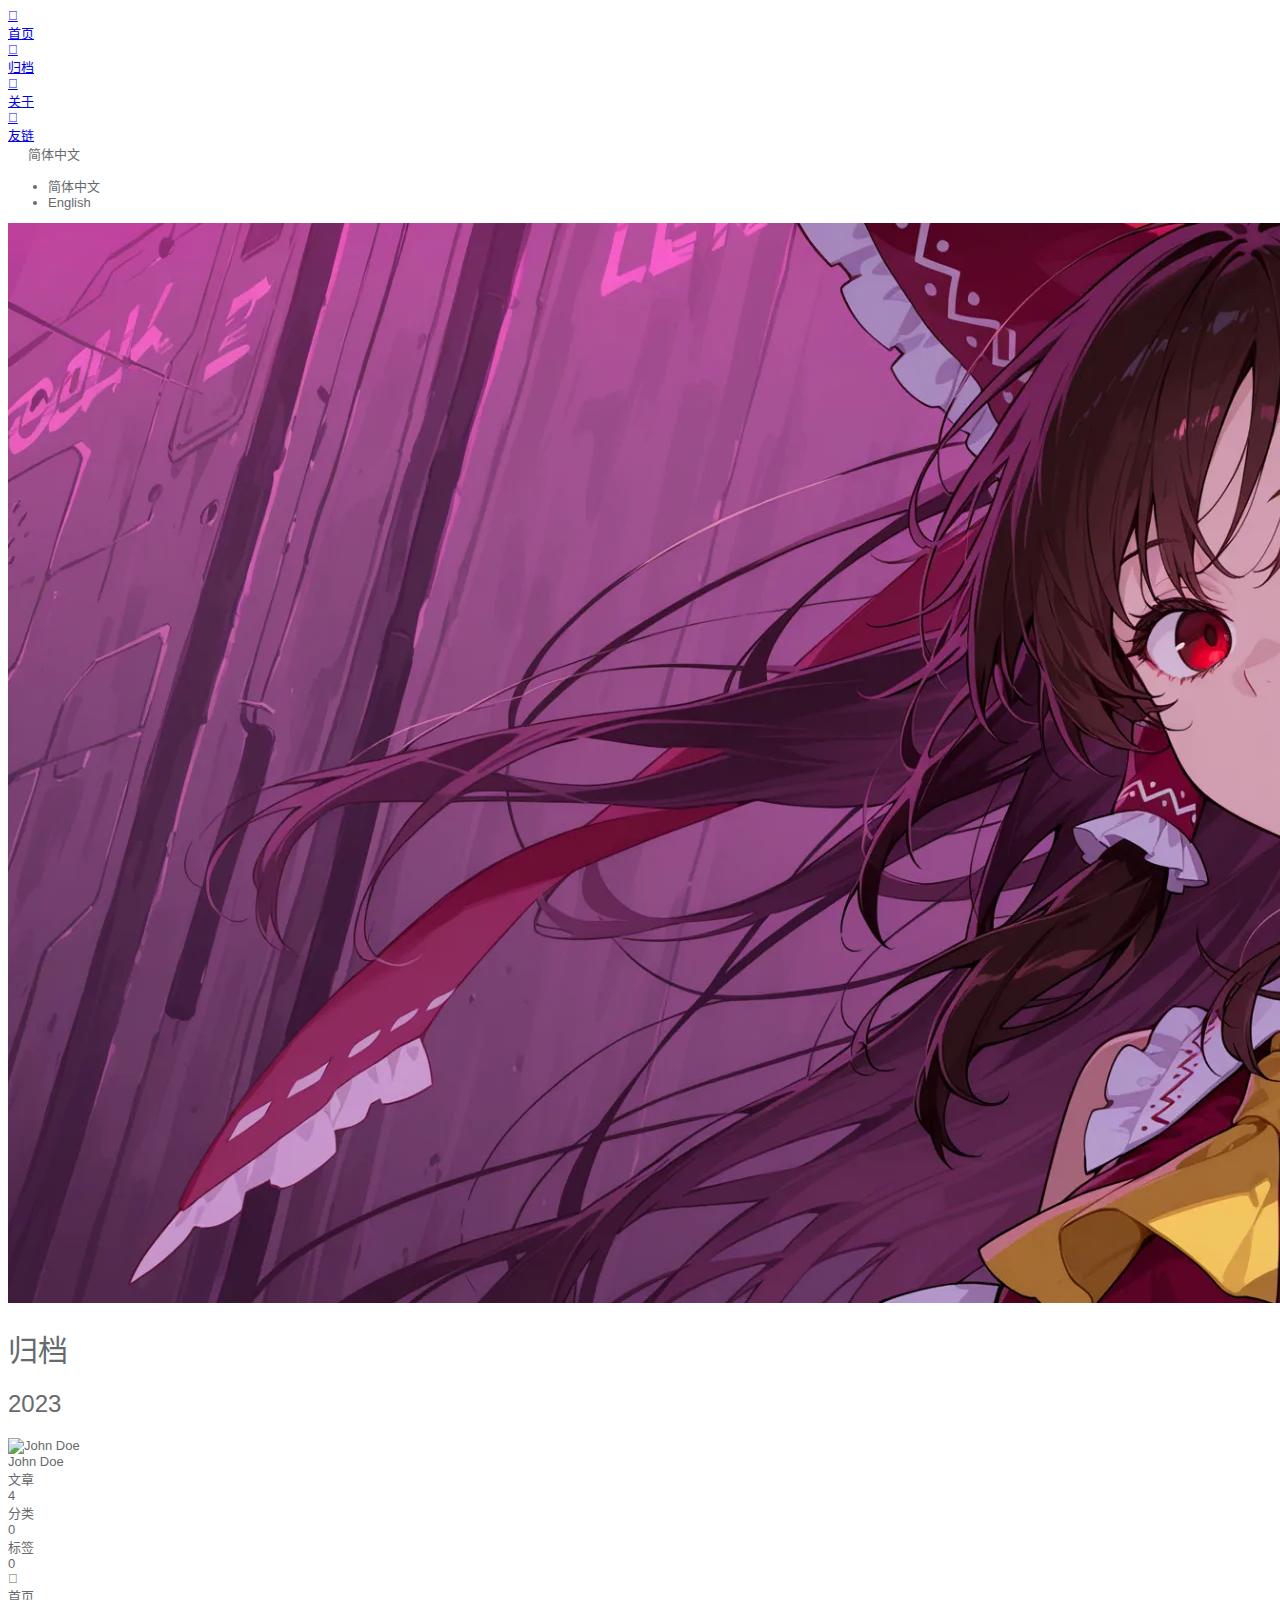
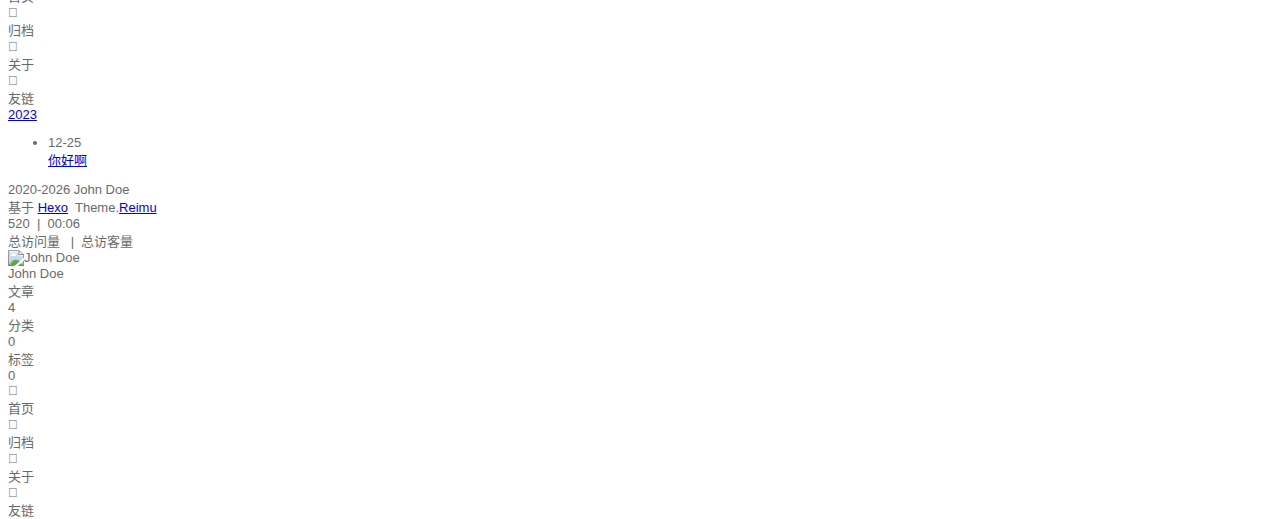
<file: archives/2023/index.html>
<!DOCTYPE html>
  <html lang="zh-CN"  
      data-theme-mode="auto"
  >
  <head>
  <meta charset="utf-8">
  
  
  
  <script>window.REIMU_CONFIG = {};window.REIMU_CONFIG.icon_font = '4552607_4k4bc36ef96';window.REIMU_CONFIG.clipboard_tips = {"success":{"zh-CN":"复制成功 (*^▽^*)","en":"Copy successfully (*^▽^*)"},"fail":{"zh-CN":"复制失败 (ﾟ⊿ﾟ)ﾂ","en":"Copy failed (ﾟ⊿ﾟ)ﾂ"},"copyright":{"enable":false,"count":50,"license_type":"by-nc-sa"}};window.REIMU_CONFIG.clipboard_tips.copyright.content = '本博客所有文章除特别声明外，均采用 BY-NC-SA 许可协议。转载请注明出处！';window.REIMU_CONFIG.code_block = {"expand":true};window.REIMU_CONFIG.base = 'http://example.com';window.REIMU_CONFIG.i18n_languages = ["en"];</script>
  <title>
    归档: 2023 | Hexo
  </title>
  <meta name="viewport" content="width=device-width, initial-scale=1, shrink-to-fit=no">
    <link rel="preconnect" href="https://fonts.gstatic.com" crossorigin><link rel="preload" as="style" href="https://fonts.googleapis.com/css?family=Mulish:400,400italic,700,700italic|Noto Serif SC:400,400italic,700,700italic&display=swap"><link rel="stylesheet" href="https://fonts.googleapis.com/css?family=Mulish:400,400italic,700,700italic|Noto Serif SC:400,400italic,700,700italic&display=swap" media="print" onload="this.media='all'">
    <link rel="preload" href="//at.alicdn.com/t/c/font_4552607_4k4bc36ef96.woff2" as="font" type="font/woff2" crossorigin="anonymous">
    
<link rel="stylesheet" href="/css/loader.css">

    <meta property="og:type" content="website">
<meta property="og:title" content="Hexo">
<meta property="og:url" content="http://example.com/archives/2023/index.html">
<meta property="og:site_name" content="Hexo">
<meta property="og:locale" content="zh_CN">
<meta property="og:image" content="http://example.com/images/banner.webp">
<meta property="article:author" content="John Doe">
<meta name="twitter:card" content="summary">
<meta name="twitter:image" content="http://example.com/images/banner.webp">
    <link rel="alternate" href="/atom.xml" title="Hexo" type="application/atom+xml">
    <link rel="shortcut icon" href="/images/favicon.ico">
  
<link rel="stylesheet" href="/css/style.css">

  <link rel="preload" as="style" onload="this.onload=null;this.rel='stylesheet'" href="https://npm.webcache.cn/photoswipe@5.4.4/dist/photoswipe.css" integrity="sha384-IfxC36XL/toUyJ939C73PcgMuRzAZuIzZxE38drsmO5p6jD7ei+Zx/1oA/0l8ysE" crossorigin="anonymous">
    
<script src="https://npm.webcache.cn/pace-js@1.2.4/pace.min.js" integrity="sha384-k6YtvFUEIuEFBdrLKJ3YAUbBki333tj1CSUisai5Cswsg9wcLNaPzsTHDswp4Az8" crossorigin="anonymous"></script>

    
<link rel="stylesheet" href="https://npm.webcache.cn/@reimujs/aos@0.1.2/dist/aos.css" integrity="sha384-GMRP93c6Hkz9JVKGAuRR3nTS7M07RwPgTFenXiosjq2VbVgvdDNcz1g6Mkj8AONa" crossorigin="anonymous">

<meta name="generator" content="Hexo 8.1.1"></head>

  <body>
      <div id='loader'>
    <div class="loading-left-bg loading-bg"></div>
    <div class="loading-right-bg loading-bg"></div>
    <div class="spinner-box">
      <div class="loading-taichi rotate">
          <svg width="150" height="150" viewBox="0 0 1024 1024" class="icon" version="1.1" xmlns="https://www.w3.org/2000/svg" shape-rendering="geometricPrecision">
            <path d="M303.5 432A80 80 0 0 1 291.5 592A80 80 0 0 1 303.5 432z" fill="var(--red-1, #ff5252)" />
            <path d="M512 65A447 447 0 0 1 512 959L512 929A417 417 0 0 0 512 95A417 417 0 0 0 512 929L512 959A447 447 0 0 1 512 65z 
           M512 95A417 417 0 0 1 929 512A208.5 208.5 0 0 1 720.5 720.5L720.5 592A80 80 0 0 0 720.5 432A80 80 0 0 0 720.5 592L720.5 720.5A208.5 208.5 0 0 1 512 512A208.5 208.5 0 0 0 303.5 303.5A208.5 208.5 0 0 0 95 512A417 417 0 0 1 512 95z" fill="var(--red-1, #ff5252)" />
          </svg>
      </div>
      <div class="loading-word">少女祈祷中...</div>
    </div>
  </div>
  </div>
  <script>
    var time = null;
    var loaderEl = document.getElementById('loader');
    var startLoading = () => {
      time = Date.now();
      loaderEl.classList.remove("loading");
    }
    var hideLoader = () => {
      document.body.style.overflow = 'auto';
      loader.classList.add('loading');
    };

    var endLoading = () => {
      if (!time) {
        hideLoader();
      } else {
        if (Date.now() - time > 500) {
          time = null;
          hideLoader();
        } else {
          setTimeout(endLoading, 500 - (Date.now() - time));
          time = null;
        }
      }
    }
    window.addEventListener('DOMContentLoaded', endLoading);
    loaderEl.addEventListener('click', endLoading);
  </script>
<div id="copy-tooltip"></div>
<div id="heatmap-tooltip"></div>


    <div id="container">
      <div id="wrap">
        <div id="header-nav">
  <nav id="main-nav" aria-label="Primary navigation">
        <a class="main-nav-link-wrap" href="/">
            <div class="main-nav-icon icon rotate">
                &#xe62b;
            </div>
          <span class="main-nav-link">首页</span>
        </a>
        <a class="main-nav-link-wrap" href="/archives">
            <div class="main-nav-icon icon rotate">
                &#xe62b;
            </div>
          <span class="main-nav-link">归档</span>
        </a>
        <a class="main-nav-link-wrap" href="/about">
            <div class="main-nav-icon icon rotate">
                &#xe62b;
            </div>
          <span class="main-nav-link">关于</span>
        </a>
        <a class="main-nav-link-wrap" href="/friend">
            <div class="main-nav-icon icon rotate">
                &#xe62b;
            </div>
          <span class="main-nav-link">友链</span>
        </a>
    <a id="main-nav-toggle" class="nav-icon" aria-label="Toggle navigation" role="button"></a>
  </nav>
  <nav id="sub-nav" aria-label="Secondary navigation">
      <a id="nav-rss-link" class="nav-icon" href="/atom.xml" title="RSS 订阅" aria-label="RSS 订阅" target="_blank"></a>
  </nav>
    <nav id="i18n-nav" aria-label="Language selection">
      <div class="custom-dropdown">
        <div class="select-selected" id="select-selected" role="button" aria-haspopup="listbox" aria-expanded="false" aria-label="Language menu">
          <span id="nav-language-btn" class="nav-icon" style="padding: 0 20px 0 0"></span>
          <span id="selected-lang">简体中文</span>
        </div>
        <ul class="select-items" id="select-items" role="listbox" aria-label="Languages">
            <li data-value="zh-CN" role="option" class="selected" aria-selected="true">简体中文</li>
            <li data-value="en" role="option" aria-selected="false">English</li>
        </ul>
      </div>
      <script>
        var selectSelected = document.getElementById("select-selected");
        var selectedLang = document.getElementById("selected-lang");
        var selectItems = document.getElementById("select-items");
        var selectOptions = selectItems.querySelectorAll("li");

        selectSelected.addEventListener("click", () => {
          selectItems.classList.toggle("show");
          var expanded = selectSelected.getAttribute("aria-expanded") === "true";
          selectSelected.setAttribute("aria-expanded", (!expanded).toString());
        });

        selectOptions.forEach((item) => {
          item.addEventListener("click", () => {
            const langMap = {};
              langMap['zh-CN'] = '/archives/2023/';
              langMap['en'] = '/en/archives/2023/';
            selectedLang.textContent = item.textContent;
            selectItems.classList.remove("show");
            selectOptions.forEach((option) => {
              option.classList.remove("selected");
            });
            item.classList.add("selected");
            window.location = langMap[item.dataset.value];
          });
        });

        document.addEventListener("click", (event) => {
          if (!event.target.closest(".custom-dropdown")) {
            selectItems.classList.remove("show");
            selectSelected.setAttribute("aria-expanded", "false");
          }
        });
      </script>
    </nav>
</div>
<header id="header" aria-label="Site header">
      <picture>
      </picture>
        <img  fetchpriority="high" src="/images/banner.webp" alt="">
  <div id="header-outer">
    <div id="header-title">
          <span id="logo">
            <h1 data-aos="slide-up">归档</h1>
          </span>
        <h2 id="subtitle-wrap" data-aos="slide-down">
              <span id="subtitle">2023</span>
        </h2>
    </div>
  </div>
</header>

        <div id="content" aria-label="Page content"  class="sidebar-right" >
          <aside id="sidebar" aria-label="Sidebar">
  <div class="sidebar-wrapper-container ">
  <div class="sidebar-wrapper">
    <div class="sidebar-wrap" data-aos="fade-up">
        <div class="sidebar-author">
  <img data-src="/avatar/avatar.webp" data-sizes="auto" alt="John Doe" class="lazyload">
  <div class="sidebar-author-name">John Doe</div>
  <div class="sidebar-description"></div>
</div>
<div class="sidebar-state">
  <div class="sidebar-state-article">
    <div>文章</div>
    <div class="sidebar-state-number">4</div>
  </div>
  <div class="sidebar-state-category">
    <div>分类</div>
    <div class="sidebar-state-number">0</div>
  </div>
  <div class="sidebar-state-tag">
    <div>标签</div>
    <div class="sidebar-state-number">0</div>
  </div>
</div>
<div class="sidebar-social" >
</div>
<div class="sidebar-menu">
      <div class="sidebar-menu-link-wrap">
        <a class="sidebar-menu-link-dummy" href="/" aria-label="首页"></a>
          <div class="sidebar-menu-icon icon rotate">
              &#xe62b;
          </div>
        <div class="sidebar-menu-link">首页</div>
      </div>
      <div class="sidebar-menu-link-wrap">
        <a class="sidebar-menu-link-dummy" href="/archives" aria-label="归档"></a>
          <div class="sidebar-menu-icon icon rotate">
              &#xe62b;
          </div>
        <div class="sidebar-menu-link">归档</div>
      </div>
      <div class="sidebar-menu-link-wrap">
        <a class="sidebar-menu-link-dummy" href="/about" aria-label="关于"></a>
          <div class="sidebar-menu-icon icon rotate">
              &#xe62b;
          </div>
        <div class="sidebar-menu-link">关于</div>
      </div>
      <div class="sidebar-menu-link-wrap">
        <a class="sidebar-menu-link-dummy" href="/friend" aria-label="友链"></a>
          <div class="sidebar-menu-icon icon rotate">
              &#xe62b;
          </div>
        <div class="sidebar-menu-link">友链</div>
      </div>
</div>

    </div>
  </div>
  <div class="sidebar-widget">
  </div>
  </div>
</aside>

          <section id="main" aria-label="Main content"><div class="archives-outer-wrap" data-aos="fade-up">
    <div class="tag-wrap">
</div>
<div class="category-wrap">
</div>
        <section class="archives-wrap" data-aos="fade-up">
          <div class="archive-year-wrap">
            <a href="/archives/2023" class="archive-year">2023</a>
          </div>
          <ul>
            <li class="archive-article">
  <div class="archive-article-date">
    <span>
      <time class="dt-published" datetime="2023-12-24T16:16:18.000Z" itemprop="datePublished">12-25</time>
    </span>
  </div>
    <a class="archive-article-title" href="/2023/12/25/hello/">你好啊</a>
</li>

          </ul>
        </section>
  </div>

</section>
        </div>
        <footer id="footer" aria-label="Site footer">
  <div style="width: 100%; overflow: hidden">
    <div class="footer-line"></div>
  </div>
  <div id="footer-info">
    <div>
      <span class="icon-copyright"></span>
        2020-2026
        <span class="footer-info-sep rotate"></span>
      John Doe
    </div>
      <div>
        基于&nbsp;<a href="https://hexo.io/" rel="noopener nofollow noreferrer" target="_blank">Hexo</a>&nbsp;
        Theme.<a href="https://github.com/D-Sketon/hexo-theme-reimu" rel="noopener nofollow noreferrer" target="_blank">Reimu</a>
      </div>
      <div>
        <span class="icon-brush"></span>
        520
        &nbsp;|&nbsp;
        <span class="icon-coffee"></span>
        00:06
      </div>
      <div>
        <span class="icon-eye"></span>
        <span id="busuanzi_container_site_pv">总访问量&nbsp;<span id="busuanzi_value_site_pv"></span></span>
        &nbsp;|&nbsp;
        <span class="icon-user"></span>
        <span id="busuanzi_container_site_uv">总访客量&nbsp;<span id="busuanzi_value_site_uv"></span></span>
      </div>
  </div>
</footer>

          <div class="sidebar-top">
            <div class="sidebar-top-taichi rotate"></div>
            <div class="arrow-up"></div>
          </div>
        <div id="mask" class="hide"></div>
      </div>
      <nav id="mobile-nav" aria-label="Mobile navigation">
  <div class="sidebar-wrap">
      <div class="sidebar-author">
  <img data-src="/avatar/avatar.webp" data-sizes="auto" alt="John Doe" class="lazyload">
  <div class="sidebar-author-name">John Doe</div>
  <div class="sidebar-description"></div>
</div>
<div class="sidebar-state">
  <div class="sidebar-state-article">
    <div>文章</div>
    <div class="sidebar-state-number">4</div>
  </div>
  <div class="sidebar-state-category">
    <div>分类</div>
    <div class="sidebar-state-number">0</div>
  </div>
  <div class="sidebar-state-tag">
    <div>标签</div>
    <div class="sidebar-state-number">0</div>
  </div>
</div>
<div class="sidebar-social" >
</div>
<div class="sidebar-menu">
      <div class="sidebar-menu-link-wrap">
        <a class="sidebar-menu-link-dummy" href="/" aria-label="首页"></a>
          <div class="sidebar-menu-icon icon rotate">
              &#xe62b;
          </div>
        <div class="sidebar-menu-link">首页</div>
      </div>
      <div class="sidebar-menu-link-wrap">
        <a class="sidebar-menu-link-dummy" href="/archives" aria-label="归档"></a>
          <div class="sidebar-menu-icon icon rotate">
              &#xe62b;
          </div>
        <div class="sidebar-menu-link">归档</div>
      </div>
      <div class="sidebar-menu-link-wrap">
        <a class="sidebar-menu-link-dummy" href="/about" aria-label="关于"></a>
          <div class="sidebar-menu-icon icon rotate">
              &#xe62b;
          </div>
        <div class="sidebar-menu-link">关于</div>
      </div>
      <div class="sidebar-menu-link-wrap">
        <a class="sidebar-menu-link-dummy" href="/friend" aria-label="友链"></a>
          <div class="sidebar-menu-icon icon rotate">
              &#xe62b;
          </div>
        <div class="sidebar-menu-link">友链</div>
      </div>
</div>

  </div>
</nav>

    </div>
    
<script src="https://npm.webcache.cn/lazysizes@5.3.2/lazysizes.min.js" integrity="sha384-3gT&#x2F;vsepWkfz&#x2F;ff7PpWNUeMzeWoH3cDhm&#x2F;A8jM7ouoAK0&#x2F;fP&#x2F;9bcHHR5kHq2nf+e" crossorigin="anonymous"></script>


<script src="https://npm.webcache.cn/clipboard@2.0.11/dist/clipboard.min.js" integrity="sha384-J08i8An&#x2F;QeARD9ExYpvphB8BsyOj3Gh2TSh1aLINKO3L0cMSH2dN3E22zFoXEi0Q" crossorigin="anonymous"></script>




<script src="/js/script.js"></script>


  
<script src="/js/aos.js"></script>

  <script>
    var aosInit = () => {
      AOS.init({
        duration: 1000,
        easing: "ease",
        once: true,
        offset: 50,
      });
    };
    if (document.readyState === 'loading') {
      document.addEventListener('DOMContentLoaded', aosInit);
    } else {
      aosInit();
    }
  </script>


<script src="/js/pjax_script.js" data-pjax></script>




  <script>
    var setupFirework = () => {
      if (!false || !window.matchMedia('(max-width: 768px)').matches) {
        window.firework && window.firework(JSON.parse('{"excludeElements":["a","button"],"particles":[{"shape":"circle","move":["emit"],"easing":"easeOutExpo","colors":["var(--red-1)","var(--red-2)","var(--red-3)","var(--red-4)"],"number":20,"duration":[1200,1800],"shapeOptions":{"radius":[16,32],"alpha":[0.3,0.5]}},{"shape":"circle","move":["diffuse"],"easing":"easeOutExpo","colors":["var(--red-0)"],"number":1,"duration":[1200,1800],"shapeOptions":{"radius":20,"alpha":[0.2,0.5],"lineWidth":6}}]}'));
      }
    }
  </script>
  
<script src="https://npm.webcache.cn/mouse-firework@0.2.0/dist/index.umd.js" integrity="sha384-qi9WggRt19tv8Vc7pCHW3ulMNLwrn515zaLEWZjl1px07vz8+pUoWX8n1rgq282T" crossorigin="anonymous" onload="setupFirework()" defer></script>






<div id="lazy-script">
  <div>
  </div>
</div>


  <script>
    console.log(String.raw`%c 
 ______     ______     __     __    __     __  __    
/\  == \   /\  ___\   /\ \   /\ "-./  \   /\ \/\ \   
\ \  __<   \ \  __\   \ \ \  \ \ \-./\ \  \ \ \_\ \  
 \ \_\ \_\  \ \_____\  \ \_\  \ \_\ \ \_\  \ \_____\ 
  \/_/ /_/   \/_____/   \/_/   \/_/  \/_/   \/_____/ 
                                                  
`,'color: #ff5252;')
    console.log('%c Theme.Reimu v' + '1.12.2' + ' %c https://github.com/D-Sketon/hexo-theme-reimu ', 'color: white; background: #ff5252; padding:5px 0;', 'padding:4px;border:1px solid #ff5252;')
  </script>
  


  
<script src="https://npm.webcache.cn/busuanzi@2.3.0/bsz.pure.mini.js" integrity="sha384-0M75wtSkhjIInv4coYlaJU83+OypaRCIq2SukQVQX04eGTCBXJDuWAbJet56id+S" crossorigin="anonymous" async></script>


<script>
  if ('serviceWorker' in navigator) {
    navigator.serviceWorker.getRegistrations().then((registrations) => {
      for (let registration of registrations) {
        registration.unregister();
      }
    });
  }
</script>




  </body>
  </html>
</file>
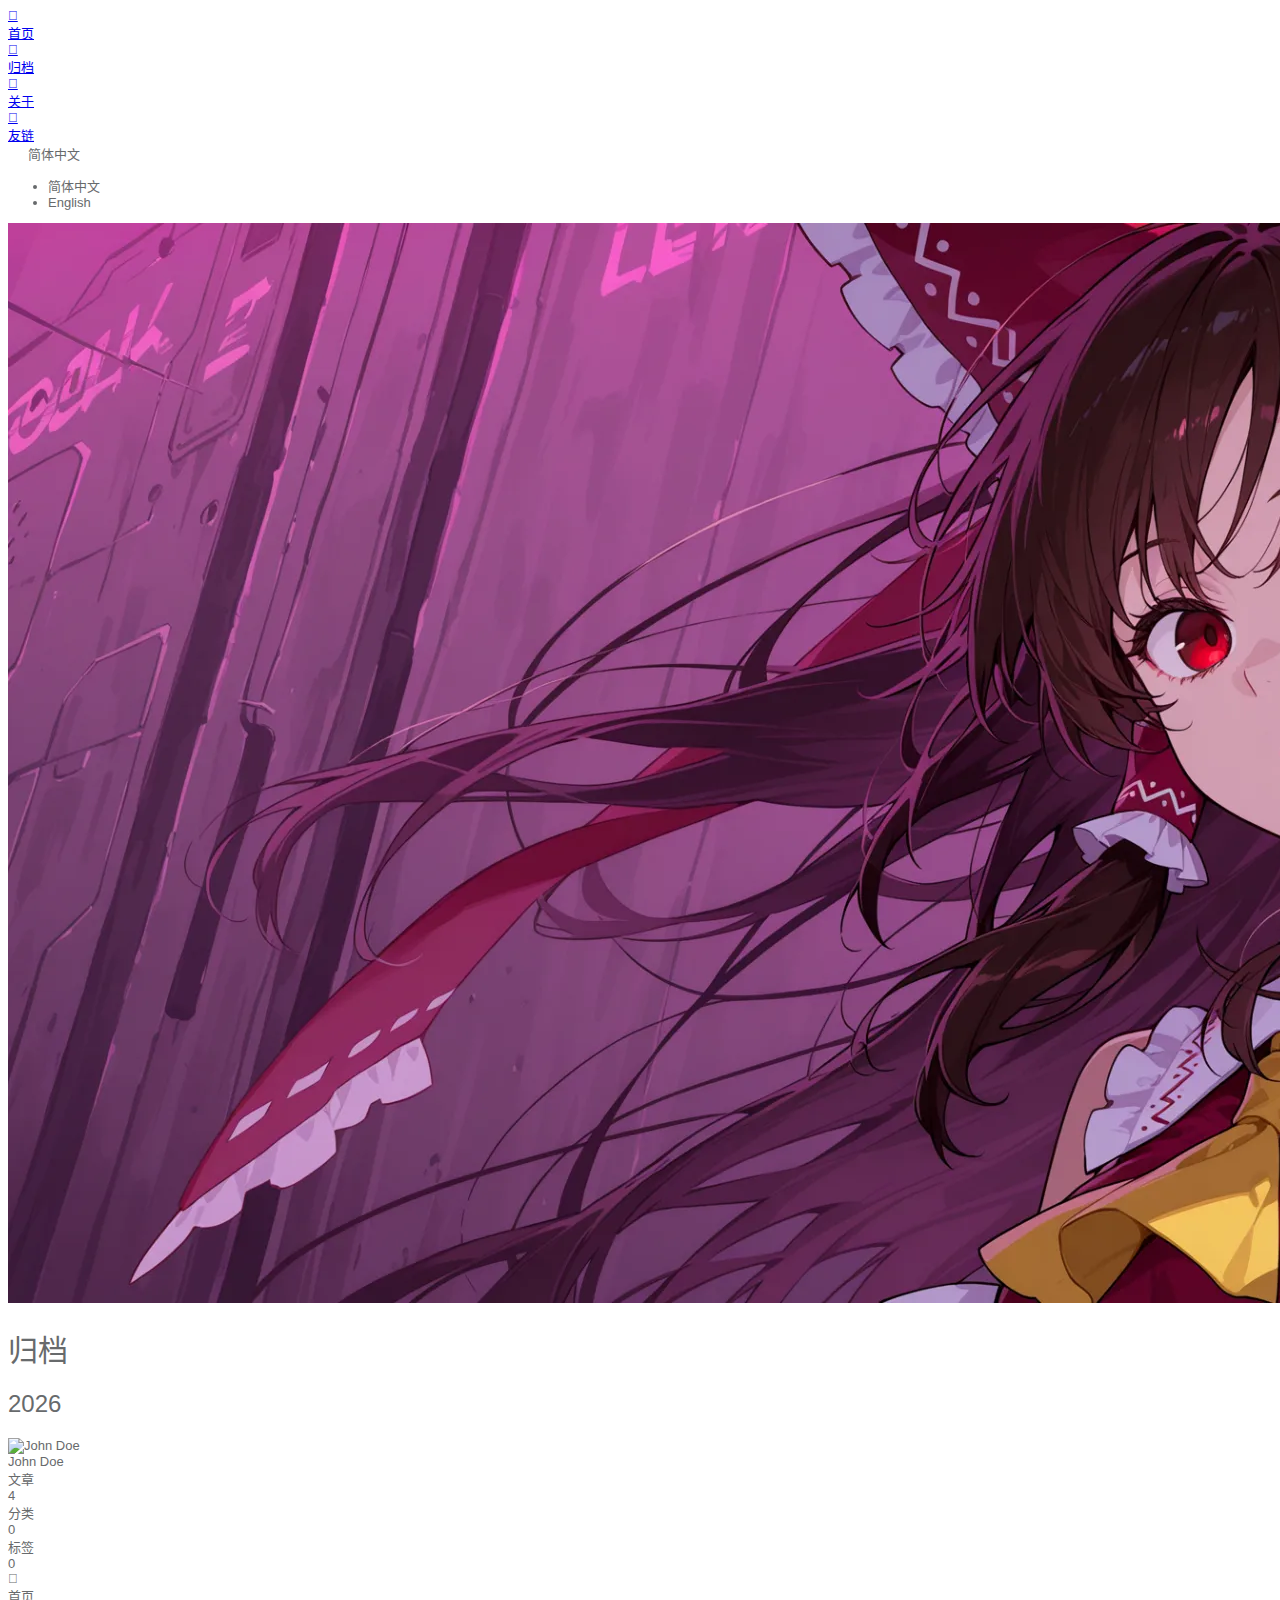
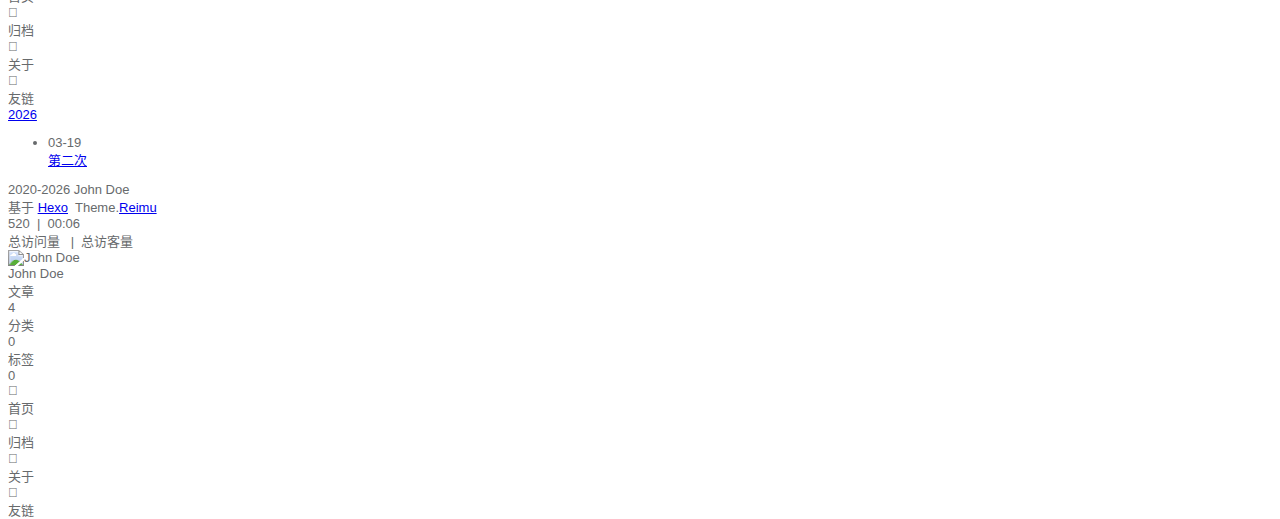
<file: archives/2026/index.html>
<!DOCTYPE html>
  <html lang="zh-CN"  
      data-theme-mode="auto"
  >
  <head>
  <meta charset="utf-8">
  
  
  
  <script>window.REIMU_CONFIG = {};window.REIMU_CONFIG.icon_font = '4552607_4k4bc36ef96';window.REIMU_CONFIG.clipboard_tips = {"success":{"zh-CN":"复制成功 (*^▽^*)","en":"Copy successfully (*^▽^*)"},"fail":{"zh-CN":"复制失败 (ﾟ⊿ﾟ)ﾂ","en":"Copy failed (ﾟ⊿ﾟ)ﾂ"},"copyright":{"enable":false,"count":50,"license_type":"by-nc-sa"}};window.REIMU_CONFIG.clipboard_tips.copyright.content = '本博客所有文章除特别声明外，均采用 BY-NC-SA 许可协议。转载请注明出处！';window.REIMU_CONFIG.code_block = {"expand":true};window.REIMU_CONFIG.base = 'http://example.com';window.REIMU_CONFIG.i18n_languages = ["en"];</script>
  <title>
    归档: 2026 | Hexo
  </title>
  <meta name="viewport" content="width=device-width, initial-scale=1, shrink-to-fit=no">
    <link rel="preconnect" href="https://fonts.gstatic.com" crossorigin><link rel="preload" as="style" href="https://fonts.googleapis.com/css?family=Mulish:400,400italic,700,700italic|Noto Serif SC:400,400italic,700,700italic&display=swap"><link rel="stylesheet" href="https://fonts.googleapis.com/css?family=Mulish:400,400italic,700,700italic|Noto Serif SC:400,400italic,700,700italic&display=swap" media="print" onload="this.media='all'">
    <link rel="preload" href="//at.alicdn.com/t/c/font_4552607_4k4bc36ef96.woff2" as="font" type="font/woff2" crossorigin="anonymous">
    
<link rel="stylesheet" href="/css/loader.css">

    <meta property="og:type" content="website">
<meta property="og:title" content="Hexo">
<meta property="og:url" content="http://example.com/archives/2026/index.html">
<meta property="og:site_name" content="Hexo">
<meta property="og:locale" content="zh_CN">
<meta property="og:image" content="http://example.com/images/banner.webp">
<meta property="article:author" content="John Doe">
<meta name="twitter:card" content="summary">
<meta name="twitter:image" content="http://example.com/images/banner.webp">
    <link rel="alternate" href="/atom.xml" title="Hexo" type="application/atom+xml">
    <link rel="shortcut icon" href="/images/favicon.ico">
  
<link rel="stylesheet" href="/css/style.css">

  <link rel="preload" as="style" onload="this.onload=null;this.rel='stylesheet'" href="https://npm.webcache.cn/photoswipe@5.4.4/dist/photoswipe.css" integrity="sha384-IfxC36XL/toUyJ939C73PcgMuRzAZuIzZxE38drsmO5p6jD7ei+Zx/1oA/0l8ysE" crossorigin="anonymous">
    
<script src="https://npm.webcache.cn/pace-js@1.2.4/pace.min.js" integrity="sha384-k6YtvFUEIuEFBdrLKJ3YAUbBki333tj1CSUisai5Cswsg9wcLNaPzsTHDswp4Az8" crossorigin="anonymous"></script>

    
<link rel="stylesheet" href="https://npm.webcache.cn/@reimujs/aos@0.1.2/dist/aos.css" integrity="sha384-GMRP93c6Hkz9JVKGAuRR3nTS7M07RwPgTFenXiosjq2VbVgvdDNcz1g6Mkj8AONa" crossorigin="anonymous">

<meta name="generator" content="Hexo 8.1.1"></head>

  <body>
      <div id='loader'>
    <div class="loading-left-bg loading-bg"></div>
    <div class="loading-right-bg loading-bg"></div>
    <div class="spinner-box">
      <div class="loading-taichi rotate">
          <svg width="150" height="150" viewBox="0 0 1024 1024" class="icon" version="1.1" xmlns="https://www.w3.org/2000/svg" shape-rendering="geometricPrecision">
            <path d="M303.5 432A80 80 0 0 1 291.5 592A80 80 0 0 1 303.5 432z" fill="var(--red-1, #ff5252)" />
            <path d="M512 65A447 447 0 0 1 512 959L512 929A417 417 0 0 0 512 95A417 417 0 0 0 512 929L512 959A447 447 0 0 1 512 65z 
           M512 95A417 417 0 0 1 929 512A208.5 208.5 0 0 1 720.5 720.5L720.5 592A80 80 0 0 0 720.5 432A80 80 0 0 0 720.5 592L720.5 720.5A208.5 208.5 0 0 1 512 512A208.5 208.5 0 0 0 303.5 303.5A208.5 208.5 0 0 0 95 512A417 417 0 0 1 512 95z" fill="var(--red-1, #ff5252)" />
          </svg>
      </div>
      <div class="loading-word">少女祈祷中...</div>
    </div>
  </div>
  </div>
  <script>
    var time = null;
    var loaderEl = document.getElementById('loader');
    var startLoading = () => {
      time = Date.now();
      loaderEl.classList.remove("loading");
    }
    var hideLoader = () => {
      document.body.style.overflow = 'auto';
      loader.classList.add('loading');
    };

    var endLoading = () => {
      if (!time) {
        hideLoader();
      } else {
        if (Date.now() - time > 500) {
          time = null;
          hideLoader();
        } else {
          setTimeout(endLoading, 500 - (Date.now() - time));
          time = null;
        }
      }
    }
    window.addEventListener('DOMContentLoaded', endLoading);
    loaderEl.addEventListener('click', endLoading);
  </script>
<div id="copy-tooltip"></div>
<div id="heatmap-tooltip"></div>


    <div id="container">
      <div id="wrap">
        <div id="header-nav">
  <nav id="main-nav" aria-label="Primary navigation">
        <a class="main-nav-link-wrap" href="/">
            <div class="main-nav-icon icon rotate">
                &#xe62b;
            </div>
          <span class="main-nav-link">首页</span>
        </a>
        <a class="main-nav-link-wrap" href="/archives">
            <div class="main-nav-icon icon rotate">
                &#xe62b;
            </div>
          <span class="main-nav-link">归档</span>
        </a>
        <a class="main-nav-link-wrap" href="/about">
            <div class="main-nav-icon icon rotate">
                &#xe62b;
            </div>
          <span class="main-nav-link">关于</span>
        </a>
        <a class="main-nav-link-wrap" href="/friend">
            <div class="main-nav-icon icon rotate">
                &#xe62b;
            </div>
          <span class="main-nav-link">友链</span>
        </a>
    <a id="main-nav-toggle" class="nav-icon" aria-label="Toggle navigation" role="button"></a>
  </nav>
  <nav id="sub-nav" aria-label="Secondary navigation">
      <a id="nav-rss-link" class="nav-icon" href="/atom.xml" title="RSS 订阅" aria-label="RSS 订阅" target="_blank"></a>
  </nav>
    <nav id="i18n-nav" aria-label="Language selection">
      <div class="custom-dropdown">
        <div class="select-selected" id="select-selected" role="button" aria-haspopup="listbox" aria-expanded="false" aria-label="Language menu">
          <span id="nav-language-btn" class="nav-icon" style="padding: 0 20px 0 0"></span>
          <span id="selected-lang">简体中文</span>
        </div>
        <ul class="select-items" id="select-items" role="listbox" aria-label="Languages">
            <li data-value="zh-CN" role="option" class="selected" aria-selected="true">简体中文</li>
            <li data-value="en" role="option" aria-selected="false">English</li>
        </ul>
      </div>
      <script>
        var selectSelected = document.getElementById("select-selected");
        var selectedLang = document.getElementById("selected-lang");
        var selectItems = document.getElementById("select-items");
        var selectOptions = selectItems.querySelectorAll("li");

        selectSelected.addEventListener("click", () => {
          selectItems.classList.toggle("show");
          var expanded = selectSelected.getAttribute("aria-expanded") === "true";
          selectSelected.setAttribute("aria-expanded", (!expanded).toString());
        });

        selectOptions.forEach((item) => {
          item.addEventListener("click", () => {
            const langMap = {};
              langMap['zh-CN'] = '/archives/2026/';
              langMap['en'] = '/en/archives/2026/';
            selectedLang.textContent = item.textContent;
            selectItems.classList.remove("show");
            selectOptions.forEach((option) => {
              option.classList.remove("selected");
            });
            item.classList.add("selected");
            window.location = langMap[item.dataset.value];
          });
        });

        document.addEventListener("click", (event) => {
          if (!event.target.closest(".custom-dropdown")) {
            selectItems.classList.remove("show");
            selectSelected.setAttribute("aria-expanded", "false");
          }
        });
      </script>
    </nav>
</div>
<header id="header" aria-label="Site header">
      <picture>
      </picture>
        <img  fetchpriority="high" src="/images/banner.webp" alt="">
  <div id="header-outer">
    <div id="header-title">
          <span id="logo">
            <h1 data-aos="slide-up">归档</h1>
          </span>
        <h2 id="subtitle-wrap" data-aos="slide-down">
              <span id="subtitle">2026</span>
        </h2>
    </div>
  </div>
</header>

        <div id="content" aria-label="Page content"  class="sidebar-right" >
          <aside id="sidebar" aria-label="Sidebar">
  <div class="sidebar-wrapper-container ">
  <div class="sidebar-wrapper">
    <div class="sidebar-wrap" data-aos="fade-up">
        <div class="sidebar-author">
  <img data-src="/avatar/avatar.webp" data-sizes="auto" alt="John Doe" class="lazyload">
  <div class="sidebar-author-name">John Doe</div>
  <div class="sidebar-description"></div>
</div>
<div class="sidebar-state">
  <div class="sidebar-state-article">
    <div>文章</div>
    <div class="sidebar-state-number">4</div>
  </div>
  <div class="sidebar-state-category">
    <div>分类</div>
    <div class="sidebar-state-number">0</div>
  </div>
  <div class="sidebar-state-tag">
    <div>标签</div>
    <div class="sidebar-state-number">0</div>
  </div>
</div>
<div class="sidebar-social" >
</div>
<div class="sidebar-menu">
      <div class="sidebar-menu-link-wrap">
        <a class="sidebar-menu-link-dummy" href="/" aria-label="首页"></a>
          <div class="sidebar-menu-icon icon rotate">
              &#xe62b;
          </div>
        <div class="sidebar-menu-link">首页</div>
      </div>
      <div class="sidebar-menu-link-wrap">
        <a class="sidebar-menu-link-dummy" href="/archives" aria-label="归档"></a>
          <div class="sidebar-menu-icon icon rotate">
              &#xe62b;
          </div>
        <div class="sidebar-menu-link">归档</div>
      </div>
      <div class="sidebar-menu-link-wrap">
        <a class="sidebar-menu-link-dummy" href="/about" aria-label="关于"></a>
          <div class="sidebar-menu-icon icon rotate">
              &#xe62b;
          </div>
        <div class="sidebar-menu-link">关于</div>
      </div>
      <div class="sidebar-menu-link-wrap">
        <a class="sidebar-menu-link-dummy" href="/friend" aria-label="友链"></a>
          <div class="sidebar-menu-icon icon rotate">
              &#xe62b;
          </div>
        <div class="sidebar-menu-link">友链</div>
      </div>
</div>

    </div>
  </div>
  <div class="sidebar-widget">
  </div>
  </div>
</aside>

          <section id="main" aria-label="Main content"><div class="archives-outer-wrap" data-aos="fade-up">
    <div class="tag-wrap">
</div>
<div class="category-wrap">
</div>
        <section class="archives-wrap" data-aos="fade-up">
          <div class="archive-year-wrap">
            <a href="/archives/2026" class="archive-year">2026</a>
          </div>
          <ul>
            <li class="archive-article">
  <div class="archive-article-date">
    <span>
      <time class="dt-published" datetime="2026-03-19T08:08:14.000Z" itemprop="datePublished">03-19</time>
    </span>
  </div>
    <a class="archive-article-title" href="/2026/03/19/first/">第二次</a>
</li>

          </ul>
        </section>
  </div>

</section>
        </div>
        <footer id="footer" aria-label="Site footer">
  <div style="width: 100%; overflow: hidden">
    <div class="footer-line"></div>
  </div>
  <div id="footer-info">
    <div>
      <span class="icon-copyright"></span>
        2020-2026
        <span class="footer-info-sep rotate"></span>
      John Doe
    </div>
      <div>
        基于&nbsp;<a href="https://hexo.io/" rel="noopener nofollow noreferrer" target="_blank">Hexo</a>&nbsp;
        Theme.<a href="https://github.com/D-Sketon/hexo-theme-reimu" rel="noopener nofollow noreferrer" target="_blank">Reimu</a>
      </div>
      <div>
        <span class="icon-brush"></span>
        520
        &nbsp;|&nbsp;
        <span class="icon-coffee"></span>
        00:06
      </div>
      <div>
        <span class="icon-eye"></span>
        <span id="busuanzi_container_site_pv">总访问量&nbsp;<span id="busuanzi_value_site_pv"></span></span>
        &nbsp;|&nbsp;
        <span class="icon-user"></span>
        <span id="busuanzi_container_site_uv">总访客量&nbsp;<span id="busuanzi_value_site_uv"></span></span>
      </div>
  </div>
</footer>

          <div class="sidebar-top">
            <div class="sidebar-top-taichi rotate"></div>
            <div class="arrow-up"></div>
          </div>
        <div id="mask" class="hide"></div>
      </div>
      <nav id="mobile-nav" aria-label="Mobile navigation">
  <div class="sidebar-wrap">
      <div class="sidebar-author">
  <img data-src="/avatar/avatar.webp" data-sizes="auto" alt="John Doe" class="lazyload">
  <div class="sidebar-author-name">John Doe</div>
  <div class="sidebar-description"></div>
</div>
<div class="sidebar-state">
  <div class="sidebar-state-article">
    <div>文章</div>
    <div class="sidebar-state-number">4</div>
  </div>
  <div class="sidebar-state-category">
    <div>分类</div>
    <div class="sidebar-state-number">0</div>
  </div>
  <div class="sidebar-state-tag">
    <div>标签</div>
    <div class="sidebar-state-number">0</div>
  </div>
</div>
<div class="sidebar-social" >
</div>
<div class="sidebar-menu">
      <div class="sidebar-menu-link-wrap">
        <a class="sidebar-menu-link-dummy" href="/" aria-label="首页"></a>
          <div class="sidebar-menu-icon icon rotate">
              &#xe62b;
          </div>
        <div class="sidebar-menu-link">首页</div>
      </div>
      <div class="sidebar-menu-link-wrap">
        <a class="sidebar-menu-link-dummy" href="/archives" aria-label="归档"></a>
          <div class="sidebar-menu-icon icon rotate">
              &#xe62b;
          </div>
        <div class="sidebar-menu-link">归档</div>
      </div>
      <div class="sidebar-menu-link-wrap">
        <a class="sidebar-menu-link-dummy" href="/about" aria-label="关于"></a>
          <div class="sidebar-menu-icon icon rotate">
              &#xe62b;
          </div>
        <div class="sidebar-menu-link">关于</div>
      </div>
      <div class="sidebar-menu-link-wrap">
        <a class="sidebar-menu-link-dummy" href="/friend" aria-label="友链"></a>
          <div class="sidebar-menu-icon icon rotate">
              &#xe62b;
          </div>
        <div class="sidebar-menu-link">友链</div>
      </div>
</div>

  </div>
</nav>

    </div>
    
<script src="https://npm.webcache.cn/lazysizes@5.3.2/lazysizes.min.js" integrity="sha384-3gT&#x2F;vsepWkfz&#x2F;ff7PpWNUeMzeWoH3cDhm&#x2F;A8jM7ouoAK0&#x2F;fP&#x2F;9bcHHR5kHq2nf+e" crossorigin="anonymous"></script>


<script src="https://npm.webcache.cn/clipboard@2.0.11/dist/clipboard.min.js" integrity="sha384-J08i8An&#x2F;QeARD9ExYpvphB8BsyOj3Gh2TSh1aLINKO3L0cMSH2dN3E22zFoXEi0Q" crossorigin="anonymous"></script>




<script src="/js/script.js"></script>


  
<script src="/js/aos.js"></script>

  <script>
    var aosInit = () => {
      AOS.init({
        duration: 1000,
        easing: "ease",
        once: true,
        offset: 50,
      });
    };
    if (document.readyState === 'loading') {
      document.addEventListener('DOMContentLoaded', aosInit);
    } else {
      aosInit();
    }
  </script>


<script src="/js/pjax_script.js" data-pjax></script>




  <script>
    var setupFirework = () => {
      if (!false || !window.matchMedia('(max-width: 768px)').matches) {
        window.firework && window.firework(JSON.parse('{"excludeElements":["a","button"],"particles":[{"shape":"circle","move":["emit"],"easing":"easeOutExpo","colors":["var(--red-1)","var(--red-2)","var(--red-3)","var(--red-4)"],"number":20,"duration":[1200,1800],"shapeOptions":{"radius":[16,32],"alpha":[0.3,0.5]}},{"shape":"circle","move":["diffuse"],"easing":"easeOutExpo","colors":["var(--red-0)"],"number":1,"duration":[1200,1800],"shapeOptions":{"radius":20,"alpha":[0.2,0.5],"lineWidth":6}}]}'));
      }
    }
  </script>
  
<script src="https://npm.webcache.cn/mouse-firework@0.2.0/dist/index.umd.js" integrity="sha384-qi9WggRt19tv8Vc7pCHW3ulMNLwrn515zaLEWZjl1px07vz8+pUoWX8n1rgq282T" crossorigin="anonymous" onload="setupFirework()" defer></script>






<div id="lazy-script">
  <div>
  </div>
</div>


  <script>
    console.log(String.raw`%c 
 ______     ______     __     __    __     __  __    
/\  == \   /\  ___\   /\ \   /\ "-./  \   /\ \/\ \   
\ \  __<   \ \  __\   \ \ \  \ \ \-./\ \  \ \ \_\ \  
 \ \_\ \_\  \ \_____\  \ \_\  \ \_\ \ \_\  \ \_____\ 
  \/_/ /_/   \/_____/   \/_/   \/_/  \/_/   \/_____/ 
                                                  
`,'color: #ff5252;')
    console.log('%c Theme.Reimu v' + '1.12.2' + ' %c https://github.com/D-Sketon/hexo-theme-reimu ', 'color: white; background: #ff5252; padding:5px 0;', 'padding:4px;border:1px solid #ff5252;')
  </script>
  


  
<script src="https://npm.webcache.cn/busuanzi@2.3.0/bsz.pure.mini.js" integrity="sha384-0M75wtSkhjIInv4coYlaJU83+OypaRCIq2SukQVQX04eGTCBXJDuWAbJet56id+S" crossorigin="anonymous" async></script>


<script>
  if ('serviceWorker' in navigator) {
    navigator.serviceWorker.getRegistrations().then((registrations) => {
      for (let registration of registrations) {
        registration.unregister();
      }
    });
  }
</script>




  </body>
  </html>
</file>
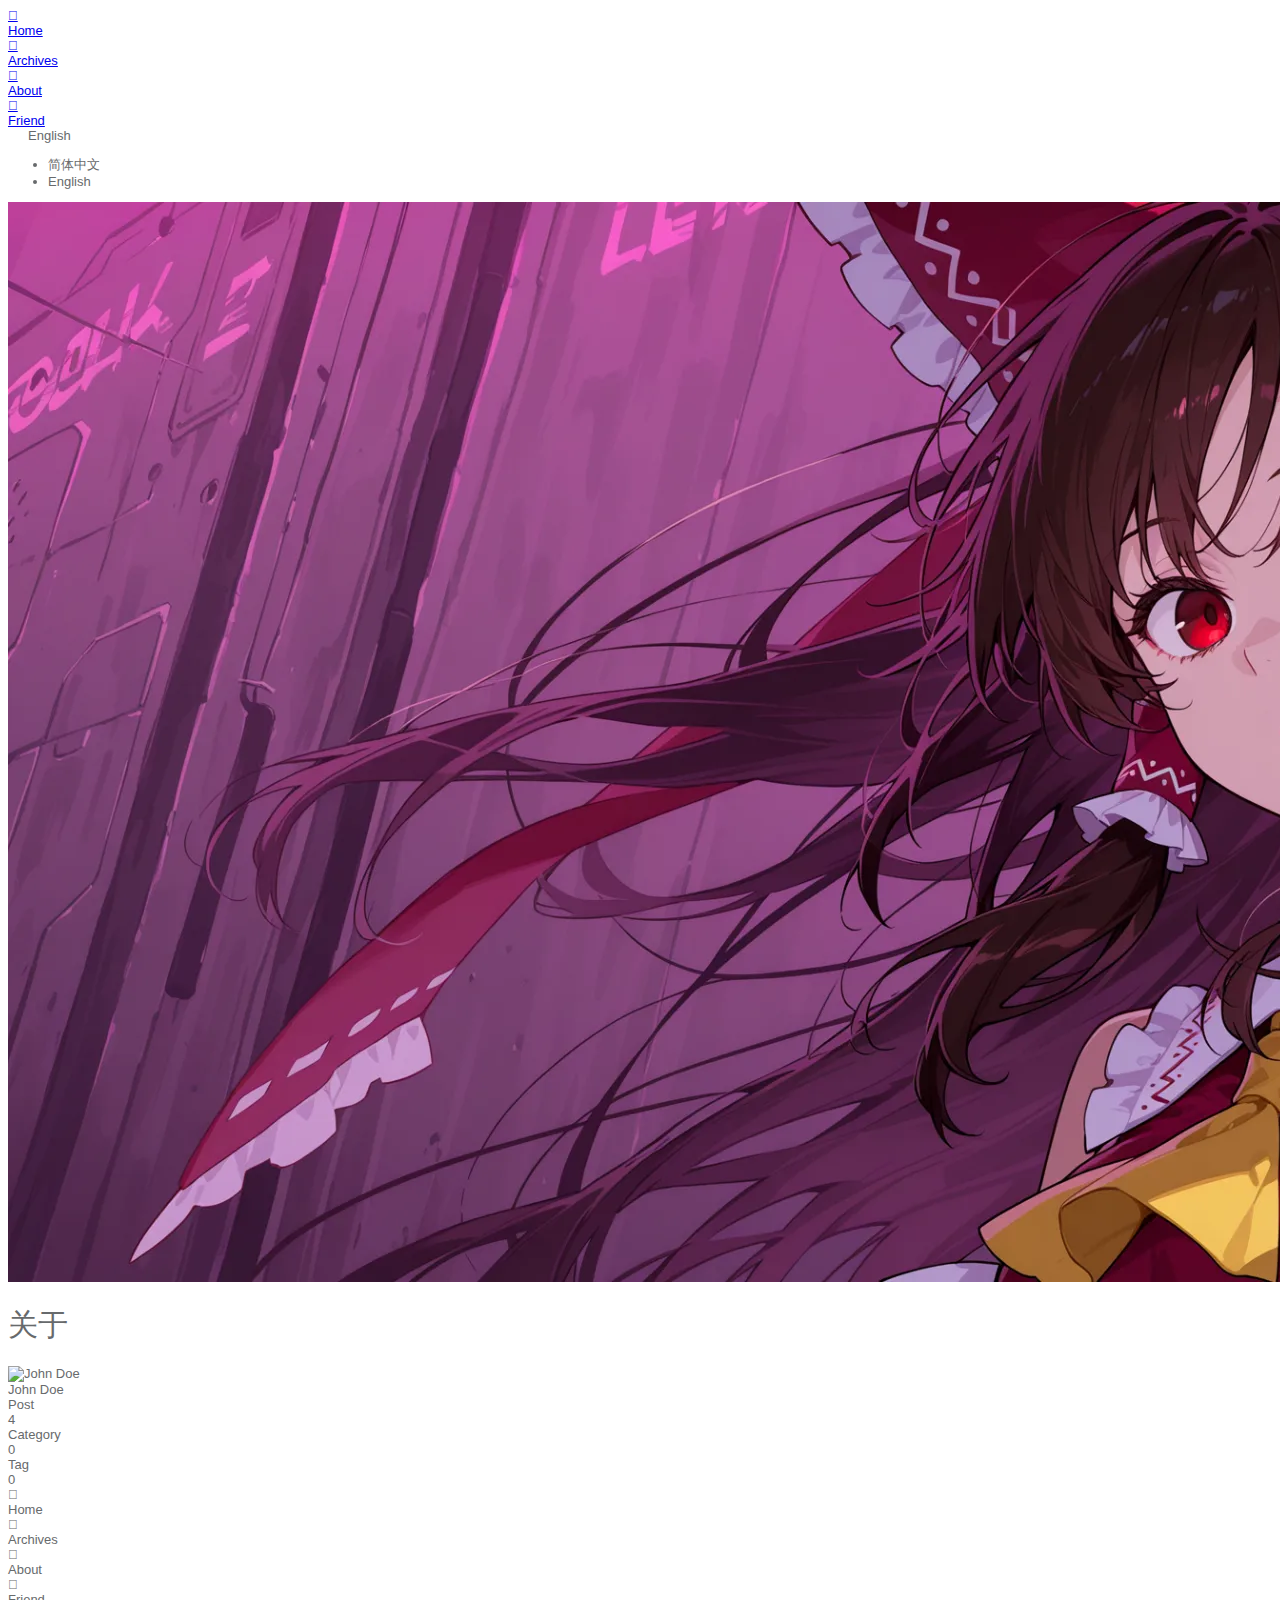
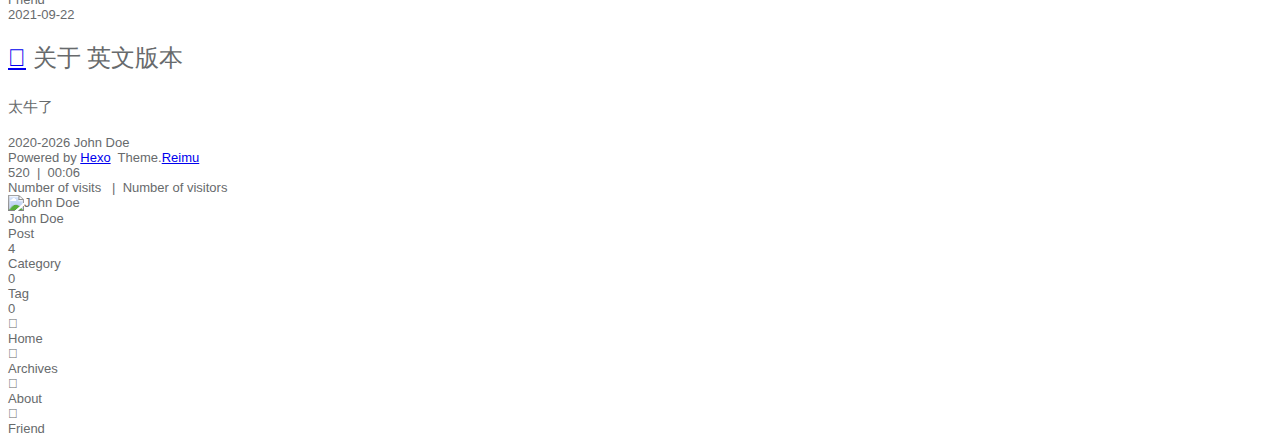
<file: en/about/index.html>
<!DOCTYPE html>
  <html lang="en"  
      data-theme-mode="auto"
  >
  <head>
  <meta charset="utf-8">
  
  
  
  <script>window.REIMU_CONFIG = {};window.REIMU_CONFIG.icon_font = '4552607_4k4bc36ef96';window.REIMU_CONFIG.clipboard_tips = {"success":{"zh-CN":"复制成功 (*^▽^*)","en":"Copy successfully (*^▽^*)"},"fail":{"zh-CN":"复制失败 (ﾟ⊿ﾟ)ﾂ","en":"Copy failed (ﾟ⊿ﾟ)ﾂ"},"copyright":{"enable":false,"count":50,"license_type":"by-nc-sa"}};window.REIMU_CONFIG.clipboard_tips.copyright.content = '本博客所有文章除特别声明外，均采用 BY-NC-SA 许可协议。转载请注明出处！';window.REIMU_CONFIG.code_block = {"expand":true};window.REIMU_CONFIG.base = 'http://example.com';window.REIMU_CONFIG.i18n_languages = ["en"];</script>
  <title>
    关于 | Hexo
  </title>
  <meta name="viewport" content="width=device-width, initial-scale=1, shrink-to-fit=no">
    <link rel="preconnect" href="https://fonts.gstatic.com" crossorigin><link rel="preload" as="style" href="https://fonts.googleapis.com/css?family=Mulish:400,400italic,700,700italic|Noto Serif SC:400,400italic,700,700italic&display=swap"><link rel="stylesheet" href="https://fonts.googleapis.com/css?family=Mulish:400,400italic,700,700italic|Noto Serif SC:400,400italic,700,700italic&display=swap" media="print" onload="this.media='all'">
    <link rel="preload" href="//at.alicdn.com/t/c/font_4552607_4k4bc36ef96.woff2" as="font" type="font/woff2" crossorigin="anonymous">
    
<link rel="stylesheet" href="/css/loader.css">

    <meta name="description" content="关于 英文版本 太牛了">
<meta property="og:type" content="website">
<meta property="og:title" content="关于">
<meta property="og:url" content="http://example.com/en/about/index.html">
<meta property="og:site_name" content="Hexo">
<meta property="og:description" content="关于 英文版本 太牛了">
<meta property="og:locale" content="en_US">
<meta property="og:image" content="http://example.com/images/banner.webp">
<meta property="article:published_time" content="2021-09-22T13:01:47.000Z">
<meta property="article:modified_time" content="2026-03-19T07:45:38.419Z">
<meta property="article:author" content="John Doe">
<meta name="twitter:card" content="summary">
<meta name="twitter:image" content="http://example.com/images/banner.webp">
    <link rel="alternate" href="/atom.xml" title="Hexo" type="application/atom+xml">
    <link rel="shortcut icon" href="/images/favicon.ico">
  
<link rel="stylesheet" href="/css/style.css">

  <link rel="preload" as="style" onload="this.onload=null;this.rel='stylesheet'" href="https://npm.webcache.cn/photoswipe@5.4.4/dist/photoswipe.css" integrity="sha384-IfxC36XL/toUyJ939C73PcgMuRzAZuIzZxE38drsmO5p6jD7ei+Zx/1oA/0l8ysE" crossorigin="anonymous">
    
<script src="https://npm.webcache.cn/pace-js@1.2.4/pace.min.js" integrity="sha384-k6YtvFUEIuEFBdrLKJ3YAUbBki333tj1CSUisai5Cswsg9wcLNaPzsTHDswp4Az8" crossorigin="anonymous"></script>

    
<link rel="stylesheet" href="https://npm.webcache.cn/@reimujs/aos@0.1.2/dist/aos.css" integrity="sha384-GMRP93c6Hkz9JVKGAuRR3nTS7M07RwPgTFenXiosjq2VbVgvdDNcz1g6Mkj8AONa" crossorigin="anonymous">

<meta name="generator" content="Hexo 8.1.1"></head>

  <body>
      <div id='loader'>
    <div class="loading-left-bg loading-bg"></div>
    <div class="loading-right-bg loading-bg"></div>
    <div class="spinner-box">
      <div class="loading-taichi rotate">
          <svg width="150" height="150" viewBox="0 0 1024 1024" class="icon" version="1.1" xmlns="https://www.w3.org/2000/svg" shape-rendering="geometricPrecision">
            <path d="M303.5 432A80 80 0 0 1 291.5 592A80 80 0 0 1 303.5 432z" fill="var(--red-1, #ff5252)" />
            <path d="M512 65A447 447 0 0 1 512 959L512 929A417 417 0 0 0 512 95A417 417 0 0 0 512 929L512 959A447 447 0 0 1 512 65z 
           M512 95A417 417 0 0 1 929 512A208.5 208.5 0 0 1 720.5 720.5L720.5 592A80 80 0 0 0 720.5 432A80 80 0 0 0 720.5 592L720.5 720.5A208.5 208.5 0 0 1 512 512A208.5 208.5 0 0 0 303.5 303.5A208.5 208.5 0 0 0 95 512A417 417 0 0 1 512 95z" fill="var(--red-1, #ff5252)" />
          </svg>
      </div>
      <div class="loading-word">Loading...</div>
    </div>
  </div>
  </div>
  <script>
    var time = null;
    var loaderEl = document.getElementById('loader');
    var startLoading = () => {
      time = Date.now();
      loaderEl.classList.remove("loading");
    }
    var hideLoader = () => {
      document.body.style.overflow = 'auto';
      loader.classList.add('loading');
    };

    var endLoading = () => {
      if (!time) {
        hideLoader();
      } else {
        if (Date.now() - time > 500) {
          time = null;
          hideLoader();
        } else {
          setTimeout(endLoading, 500 - (Date.now() - time));
          time = null;
        }
      }
    }
    window.addEventListener('DOMContentLoaded', endLoading);
    loaderEl.addEventListener('click', endLoading);
  </script>
<div id="copy-tooltip"></div>
<div id="heatmap-tooltip"></div>


    <div id="container">
      <div id="wrap">
        <div id="header-nav">
  <nav id="main-nav" aria-label="Primary navigation">
        <a class="main-nav-link-wrap" href="/en/">
            <div class="main-nav-icon icon rotate">
                &#xe62b;
            </div>
          <span class="main-nav-link">Home</span>
        </a>
        <a class="main-nav-link-wrap" href="/en/archives">
            <div class="main-nav-icon icon rotate">
                &#xe62b;
            </div>
          <span class="main-nav-link">Archives</span>
        </a>
        <a class="main-nav-link-wrap" href="/en/about">
            <div class="main-nav-icon icon rotate">
                &#xe62b;
            </div>
          <span class="main-nav-link">About</span>
        </a>
        <a class="main-nav-link-wrap" href="/en/friend">
            <div class="main-nav-icon icon rotate">
                &#xe62b;
            </div>
          <span class="main-nav-link">Friend</span>
        </a>
    <a id="main-nav-toggle" class="nav-icon" aria-label="Toggle navigation" role="button"></a>
  </nav>
  <nav id="sub-nav" aria-label="Secondary navigation">
      <a id="nav-rss-link" class="nav-icon" href="/atom.xml" title="RSS Feed" aria-label="RSS Feed" target="_blank"></a>
  </nav>
    <nav id="i18n-nav" aria-label="Language selection">
      <div class="custom-dropdown">
        <div class="select-selected" id="select-selected" role="button" aria-haspopup="listbox" aria-expanded="false" aria-label="Language menu">
          <span id="nav-language-btn" class="nav-icon" style="padding: 0 20px 0 0"></span>
          <span id="selected-lang">English</span>
        </div>
        <ul class="select-items" id="select-items" role="listbox" aria-label="Languages">
            <li data-value="zh-CN" role="option" aria-selected="false">简体中文</li>
            <li data-value="en" role="option" class="selected" aria-selected="true">English</li>
        </ul>
      </div>
      <script>
        var selectSelected = document.getElementById("select-selected");
        var selectedLang = document.getElementById("selected-lang");
        var selectItems = document.getElementById("select-items");
        var selectOptions = selectItems.querySelectorAll("li");

        selectSelected.addEventListener("click", () => {
          selectItems.classList.toggle("show");
          var expanded = selectSelected.getAttribute("aria-expanded") === "true";
          selectSelected.setAttribute("aria-expanded", (!expanded).toString());
        });

        selectOptions.forEach((item) => {
          item.addEventListener("click", () => {
            const langMap = {};
              langMap['zh-CN'] = '/about/';
              langMap['en'] = '/en/about/';
            selectedLang.textContent = item.textContent;
            selectItems.classList.remove("show");
            selectOptions.forEach((option) => {
              option.classList.remove("selected");
            });
            item.classList.add("selected");
            window.location = langMap[item.dataset.value];
          });
        });

        document.addEventListener("click", (event) => {
          if (!event.target.closest(".custom-dropdown")) {
            selectItems.classList.remove("show");
            selectSelected.setAttribute("aria-expanded", "false");
          }
        });
      </script>
    </nav>
</div>
<header id="header" aria-label="Site header">
      <picture>
      </picture>
        <img  fetchpriority="high" src="/images/banner.webp" alt="关于">
  <div id="header-outer">
    <div id="header-title">
          <span id="logo">
            <h1 data-aos="slide-up">关于</h1>
          </span>
        <h2 id="subtitle-wrap" data-aos="slide-down">
        </h2>
    </div>
  </div>
</header>

        <div id="content" aria-label="Page content"  class="sidebar-right" >
          <aside id="sidebar" aria-label="Sidebar">
  <div class="sidebar-wrapper-container ">
  <div class="sidebar-wrapper">
    <div class="sidebar-wrap" data-aos="fade-up">
        <div class="sidebar-author">
  <img data-src="/avatar/avatar.webp" data-sizes="auto" alt="John Doe" class="lazyload">
  <div class="sidebar-author-name">John Doe</div>
  <div class="sidebar-description"></div>
</div>
<div class="sidebar-state">
  <div class="sidebar-state-article">
    <div>Post</div>
    <div class="sidebar-state-number">4</div>
  </div>
  <div class="sidebar-state-category">
    <div>Category</div>
    <div class="sidebar-state-number">0</div>
  </div>
  <div class="sidebar-state-tag">
    <div>Tag</div>
    <div class="sidebar-state-number">0</div>
  </div>
</div>
<div class="sidebar-social" >
</div>
<div class="sidebar-menu">
      <div class="sidebar-menu-link-wrap">
        <a class="sidebar-menu-link-dummy" href="/en/" aria-label="Home"></a>
          <div class="sidebar-menu-icon icon rotate">
              &#xe62b;
          </div>
        <div class="sidebar-menu-link">Home</div>
      </div>
      <div class="sidebar-menu-link-wrap">
        <a class="sidebar-menu-link-dummy" href="/en/archives" aria-label="Archives"></a>
          <div class="sidebar-menu-icon icon rotate">
              &#xe62b;
          </div>
        <div class="sidebar-menu-link">Archives</div>
      </div>
      <div class="sidebar-menu-link-wrap">
        <a class="sidebar-menu-link-dummy" href="/en/about" aria-label="About"></a>
          <div class="sidebar-menu-icon icon rotate">
              &#xe62b;
          </div>
        <div class="sidebar-menu-link">About</div>
      </div>
      <div class="sidebar-menu-link-wrap">
        <a class="sidebar-menu-link-dummy" href="/en/friend" aria-label="Friend"></a>
          <div class="sidebar-menu-icon icon rotate">
              &#xe62b;
          </div>
        <div class="sidebar-menu-link">Friend</div>
      </div>
</div>

    </div>
  </div>
  <div class="sidebar-widget">
  </div>
  </div>
</aside>

          <section id="main" aria-label="Main content"><article id="page-" class="h-entry article" itemscope itemtype="https://schema.org/BlogPosting">
  <div class="article-inner" data-aos="fade-up">
    <div class="article-meta">
      <div class="article-date">
  <span class="article-date-link icon-calendar" data-aos="zoom-in">
    <time datetime="2021-09-22T13:01:47.000Z" itemprop="datePublished">2021-09-22</time>
    <time style="display: none;" id="post-update-time">2026-03-19</time>
  </span>
</div>

    </div>
    
    <div class="hr-line"></div>
    
    <div class="e-content article-entry" itemprop="articleBody">
        <h2 id="关于-英文版本"><a class="markdownIt-Anchor" href="#关于-英文版本"></a> 关于 英文版本</h2>
<p>太牛了</p>

    </div>
    <footer class="article-footer">
      
      
    </footer>
  </div>
  
</article>


</section>
        </div>
        <footer id="footer" aria-label="Site footer">
  <div style="width: 100%; overflow: hidden">
    <div class="footer-line"></div>
  </div>
  <div id="footer-info">
    <div>
      <span class="icon-copyright"></span>
        2020-2026
        <span class="footer-info-sep rotate"></span>
      John Doe
    </div>
      <div>
        Powered by&nbsp;<a href="https://hexo.io/" rel="noopener nofollow noreferrer" target="_blank">Hexo</a>&nbsp;
        Theme.<a href="https://github.com/D-Sketon/hexo-theme-reimu" rel="noopener nofollow noreferrer" target="_blank">Reimu</a>
      </div>
      <div>
        <span class="icon-brush"></span>
        520
        &nbsp;|&nbsp;
        <span class="icon-coffee"></span>
        00:06
      </div>
      <div>
        <span class="icon-eye"></span>
        <span id="busuanzi_container_site_pv">Number of visits&nbsp;<span id="busuanzi_value_site_pv"></span></span>
        &nbsp;|&nbsp;
        <span class="icon-user"></span>
        <span id="busuanzi_container_site_uv">Number of visitors&nbsp;<span id="busuanzi_value_site_uv"></span></span>
      </div>
  </div>
</footer>

          <div class="sidebar-top">
            <div class="sidebar-top-taichi rotate"></div>
            <div class="arrow-up"></div>
          </div>
        <div id="mask" class="hide"></div>
      </div>
      <nav id="mobile-nav" aria-label="Mobile navigation">
  <div class="sidebar-wrap">
      <div class="sidebar-author">
  <img data-src="/avatar/avatar.webp" data-sizes="auto" alt="John Doe" class="lazyload">
  <div class="sidebar-author-name">John Doe</div>
  <div class="sidebar-description"></div>
</div>
<div class="sidebar-state">
  <div class="sidebar-state-article">
    <div>Post</div>
    <div class="sidebar-state-number">4</div>
  </div>
  <div class="sidebar-state-category">
    <div>Category</div>
    <div class="sidebar-state-number">0</div>
  </div>
  <div class="sidebar-state-tag">
    <div>Tag</div>
    <div class="sidebar-state-number">0</div>
  </div>
</div>
<div class="sidebar-social" >
</div>
<div class="sidebar-menu">
      <div class="sidebar-menu-link-wrap">
        <a class="sidebar-menu-link-dummy" href="/en/" aria-label="Home"></a>
          <div class="sidebar-menu-icon icon rotate">
              &#xe62b;
          </div>
        <div class="sidebar-menu-link">Home</div>
      </div>
      <div class="sidebar-menu-link-wrap">
        <a class="sidebar-menu-link-dummy" href="/en/archives" aria-label="Archives"></a>
          <div class="sidebar-menu-icon icon rotate">
              &#xe62b;
          </div>
        <div class="sidebar-menu-link">Archives</div>
      </div>
      <div class="sidebar-menu-link-wrap">
        <a class="sidebar-menu-link-dummy" href="/en/about" aria-label="About"></a>
          <div class="sidebar-menu-icon icon rotate">
              &#xe62b;
          </div>
        <div class="sidebar-menu-link">About</div>
      </div>
      <div class="sidebar-menu-link-wrap">
        <a class="sidebar-menu-link-dummy" href="/en/friend" aria-label="Friend"></a>
          <div class="sidebar-menu-icon icon rotate">
              &#xe62b;
          </div>
        <div class="sidebar-menu-link">Friend</div>
      </div>
</div>

  </div>
</nav>

    </div>
    
<script src="https://npm.webcache.cn/lazysizes@5.3.2/lazysizes.min.js" integrity="sha384-3gT&#x2F;vsepWkfz&#x2F;ff7PpWNUeMzeWoH3cDhm&#x2F;A8jM7ouoAK0&#x2F;fP&#x2F;9bcHHR5kHq2nf+e" crossorigin="anonymous"></script>


<script src="https://npm.webcache.cn/clipboard@2.0.11/dist/clipboard.min.js" integrity="sha384-J08i8An&#x2F;QeARD9ExYpvphB8BsyOj3Gh2TSh1aLINKO3L0cMSH2dN3E22zFoXEi0Q" crossorigin="anonymous"></script>




<script src="/js/script.js"></script>


  
<script src="/js/aos.js"></script>

  <script>
    var aosInit = () => {
      AOS.init({
        duration: 1000,
        easing: "ease",
        once: true,
        offset: 50,
      });
    };
    if (document.readyState === 'loading') {
      document.addEventListener('DOMContentLoaded', aosInit);
    } else {
      aosInit();
    }
  </script>


<script src="/js/pjax_script.js" data-pjax></script>




  <script>
    var setupFirework = () => {
      if (!false || !window.matchMedia('(max-width: 768px)').matches) {
        window.firework && window.firework(JSON.parse('{"excludeElements":["a","button"],"particles":[{"shape":"circle","move":["emit"],"easing":"easeOutExpo","colors":["var(--red-1)","var(--red-2)","var(--red-3)","var(--red-4)"],"number":20,"duration":[1200,1800],"shapeOptions":{"radius":[16,32],"alpha":[0.3,0.5]}},{"shape":"circle","move":["diffuse"],"easing":"easeOutExpo","colors":["var(--red-0)"],"number":1,"duration":[1200,1800],"shapeOptions":{"radius":20,"alpha":[0.2,0.5],"lineWidth":6}}]}'));
      }
    }
  </script>
  
<script src="https://npm.webcache.cn/mouse-firework@0.2.0/dist/index.umd.js" integrity="sha384-qi9WggRt19tv8Vc7pCHW3ulMNLwrn515zaLEWZjl1px07vz8+pUoWX8n1rgq282T" crossorigin="anonymous" onload="setupFirework()" defer></script>






<div id="lazy-script">
  <div>
      
      
      <script data-pjax>
        window.REIMU_POST = {
          author: "John Doe",
          title: "关于",
          url: "http://example.com/en/about/index.html",
          excerpt: "",
          description: "",
          stripContent: " 关于 英文版本 太牛了 ",
          date: "Wed Sep 22 2021 21:01:47 GMT+0800",
          updated: "Thu Mar 19 2026 15:45:38 GMT+0800",
          cover: "/images/banner.webp",
        };
      </script>
        
<script src="/js/insert_highlight.js" data-pjax></script>

      
<script src="/js/tabs.js" data-pjax defer></script>

      <script type="module" data-pjax>
        (async () => {
          const PhotoSwipeLightbox = (await safeImport("https://npm.webcache.cn/photoswipe@5.4.4/dist/photoswipe-lightbox.esm.min.js", "sha384-DiL6M/gG+wmTxmCRZyD1zee6lIhawn5TGvED0FOh7fXcN9B0aZ9dexSF/N6lrZi/")).default;
          const initPswp = (gallery, children) => {
            if (_$$(`${gallery} ${children}`).length > 0) {
              new PhotoSwipeLightbox({
                gallery,
                children,
                pswpModule: () => safeImport("https://npm.webcache.cn/photoswipe@5.4.4/dist/photoswipe.esm.min.js", "sha384-WkkO3GCmgkC3VQWpaV8DqhKJqpzpF9JoByxDmnV8+oTJ7m3DfYEWX1fu1scuS4+s")
              }).init();
            }
          }
          const pswp = () => {
            initPswp('.article-entry', 'a.article-gallery-item');
            initPswp('.article-gallery', 'a.article-gallery-item');
          }
          pswp();
        })();
      </script>
        


  </div>
</div>


  <script>
    console.log(String.raw`%c 
 ______     ______     __     __    __     __  __    
/\  == \   /\  ___\   /\ \   /\ "-./  \   /\ \/\ \   
\ \  __<   \ \  __\   \ \ \  \ \ \-./\ \  \ \ \_\ \  
 \ \_\ \_\  \ \_____\  \ \_\  \ \_\ \ \_\  \ \_____\ 
  \/_/ /_/   \/_____/   \/_/   \/_/  \/_/   \/_____/ 
                                                  
`,'color: #ff5252;')
    console.log('%c Theme.Reimu v' + '1.12.2' + ' %c https://github.com/D-Sketon/hexo-theme-reimu ', 'color: white; background: #ff5252; padding:5px 0;', 'padding:4px;border:1px solid #ff5252;')
  </script>
  


  
<script src="https://npm.webcache.cn/busuanzi@2.3.0/bsz.pure.mini.js" integrity="sha384-0M75wtSkhjIInv4coYlaJU83+OypaRCIq2SukQVQX04eGTCBXJDuWAbJet56id+S" crossorigin="anonymous" async></script>


<script>
  if ('serviceWorker' in navigator) {
    navigator.serviceWorker.getRegistrations().then((registrations) => {
      for (let registration of registrations) {
        registration.unregister();
      }
    });
  }
</script>




  </body>
  </html>
</file>
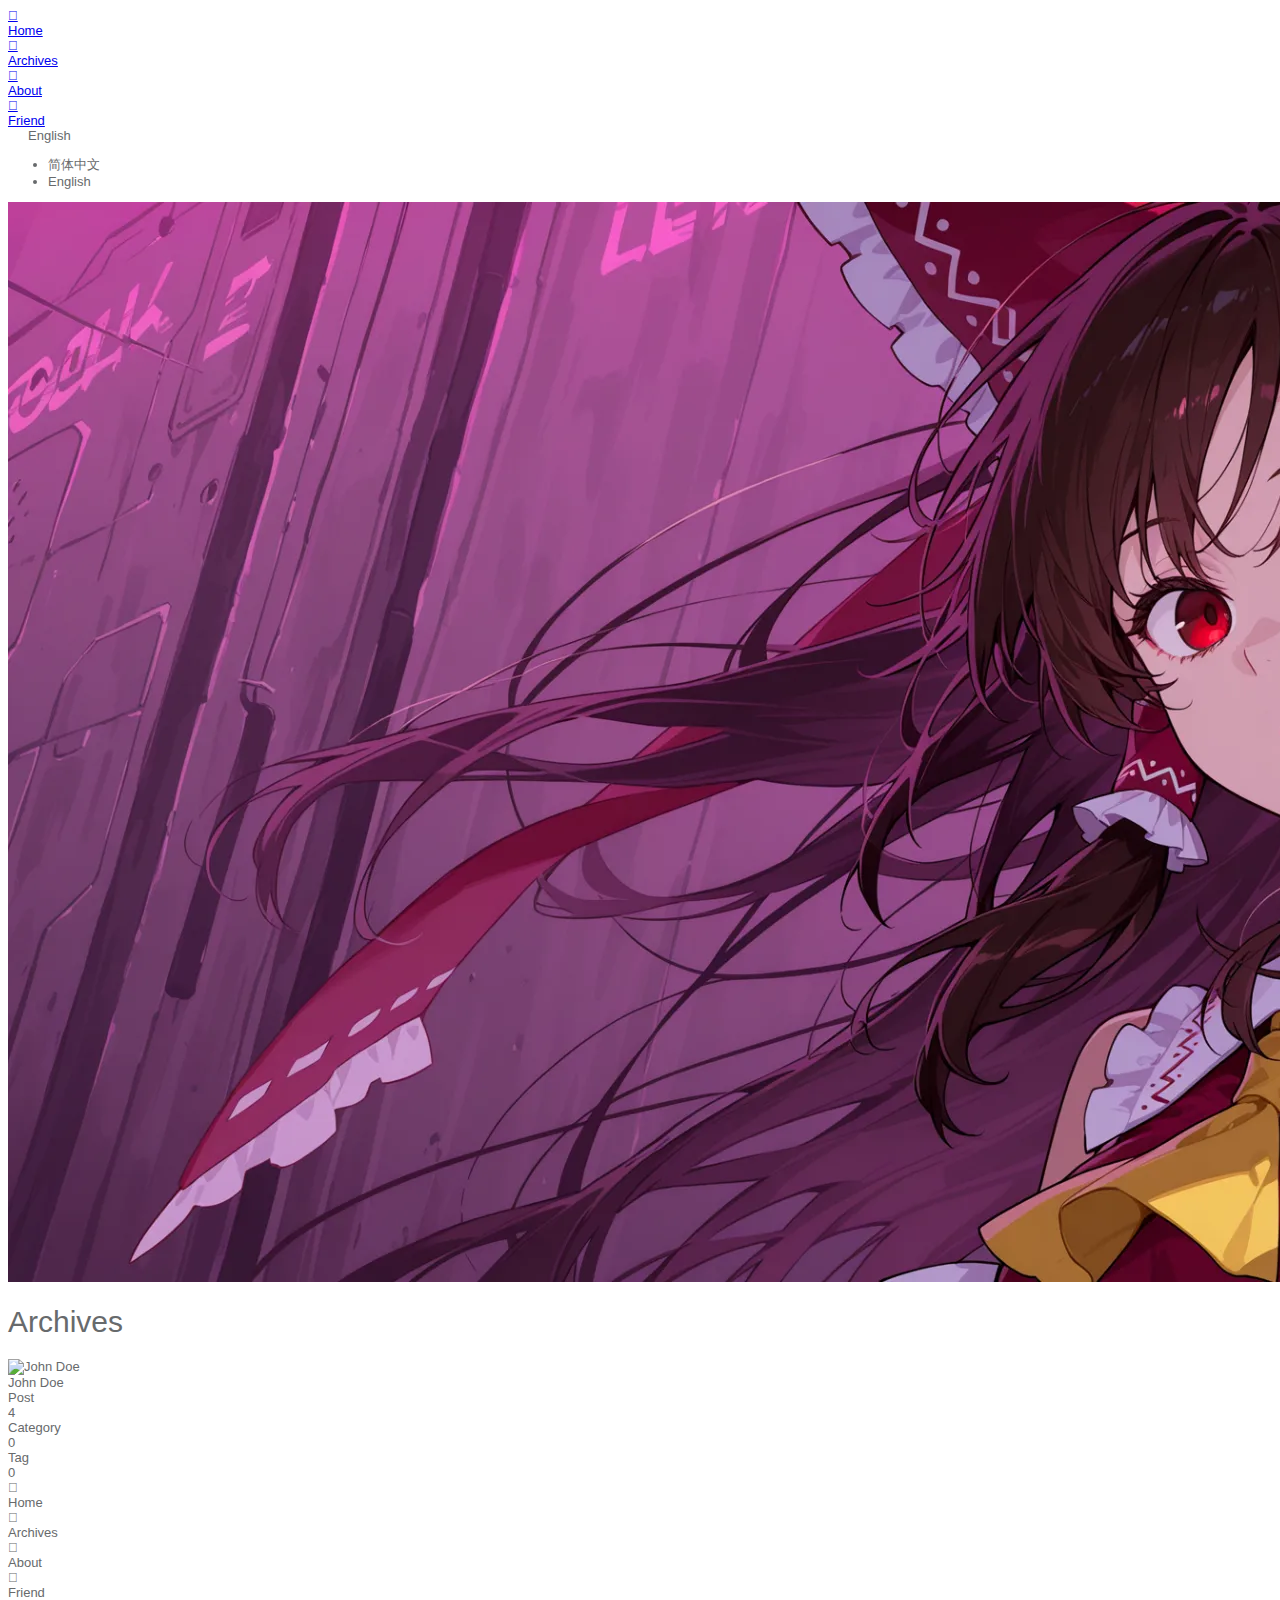
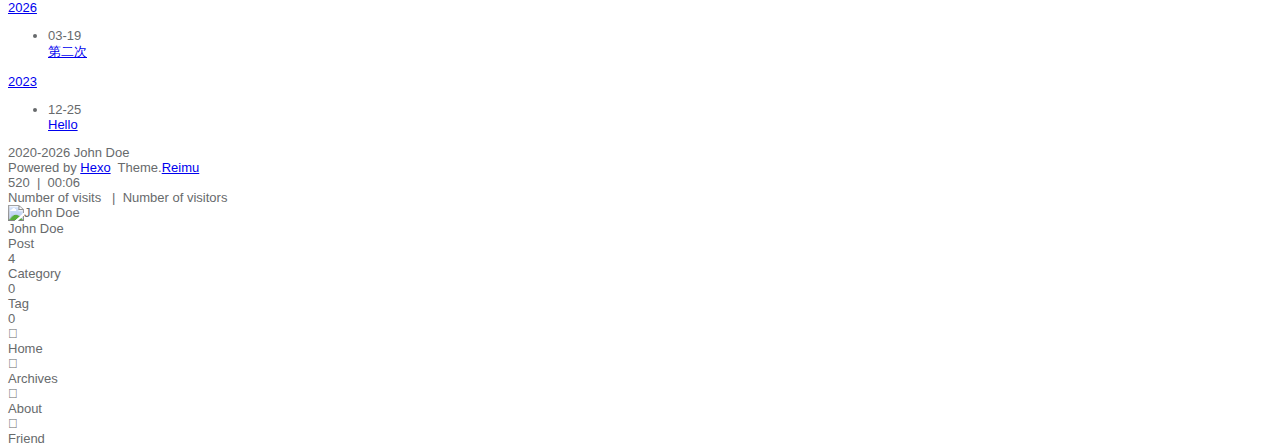
<file: en/archives/index.html>
<!DOCTYPE html>
  <html lang="en"  
      data-theme-mode="auto"
  >
  <head>
  <meta charset="utf-8">
  
  
  
  <script>window.REIMU_CONFIG = {};window.REIMU_CONFIG.icon_font = '4552607_4k4bc36ef96';window.REIMU_CONFIG.clipboard_tips = {"success":{"zh-CN":"复制成功 (*^▽^*)","en":"Copy successfully (*^▽^*)"},"fail":{"zh-CN":"复制失败 (ﾟ⊿ﾟ)ﾂ","en":"Copy failed (ﾟ⊿ﾟ)ﾂ"},"copyright":{"enable":false,"count":50,"license_type":"by-nc-sa"}};window.REIMU_CONFIG.clipboard_tips.copyright.content = '本博客所有文章除特别声明外，均采用 BY-NC-SA 许可协议。转载请注明出处！';window.REIMU_CONFIG.code_block = {"expand":true};window.REIMU_CONFIG.base = 'http://example.com';window.REIMU_CONFIG.i18n_languages = ["en"];</script>
  <title>
    Archives | Hexo
  </title>
  <meta name="viewport" content="width=device-width, initial-scale=1, shrink-to-fit=no">
    <link rel="preconnect" href="https://fonts.gstatic.com" crossorigin><link rel="preload" as="style" href="https://fonts.googleapis.com/css?family=Mulish:400,400italic,700,700italic|Noto Serif SC:400,400italic,700,700italic&display=swap"><link rel="stylesheet" href="https://fonts.googleapis.com/css?family=Mulish:400,400italic,700,700italic|Noto Serif SC:400,400italic,700,700italic&display=swap" media="print" onload="this.media='all'">
    <link rel="preload" href="//at.alicdn.com/t/c/font_4552607_4k4bc36ef96.woff2" as="font" type="font/woff2" crossorigin="anonymous">
    
<link rel="stylesheet" href="/css/loader.css">

    <meta property="og:type" content="website">
<meta property="og:title" content="Hexo">
<meta property="og:url" content="http://example.com/en/archives/index.html">
<meta property="og:site_name" content="Hexo">
<meta property="og:locale" content="en_US">
<meta property="og:image" content="http://example.com/images/banner.webp">
<meta property="article:author" content="John Doe">
<meta name="twitter:card" content="summary">
<meta name="twitter:image" content="http://example.com/images/banner.webp">
    <link rel="alternate" href="/atom.xml" title="Hexo" type="application/atom+xml">
    <link rel="shortcut icon" href="/images/favicon.ico">
  
<link rel="stylesheet" href="/css/style.css">

  <link rel="preload" as="style" onload="this.onload=null;this.rel='stylesheet'" href="https://npm.webcache.cn/photoswipe@5.4.4/dist/photoswipe.css" integrity="sha384-IfxC36XL/toUyJ939C73PcgMuRzAZuIzZxE38drsmO5p6jD7ei+Zx/1oA/0l8ysE" crossorigin="anonymous">
    
<script src="https://npm.webcache.cn/pace-js@1.2.4/pace.min.js" integrity="sha384-k6YtvFUEIuEFBdrLKJ3YAUbBki333tj1CSUisai5Cswsg9wcLNaPzsTHDswp4Az8" crossorigin="anonymous"></script>

    
<link rel="stylesheet" href="https://npm.webcache.cn/@reimujs/aos@0.1.2/dist/aos.css" integrity="sha384-GMRP93c6Hkz9JVKGAuRR3nTS7M07RwPgTFenXiosjq2VbVgvdDNcz1g6Mkj8AONa" crossorigin="anonymous">

<meta name="generator" content="Hexo 8.1.1"></head>

  <body>
      <div id='loader'>
    <div class="loading-left-bg loading-bg"></div>
    <div class="loading-right-bg loading-bg"></div>
    <div class="spinner-box">
      <div class="loading-taichi rotate">
          <svg width="150" height="150" viewBox="0 0 1024 1024" class="icon" version="1.1" xmlns="https://www.w3.org/2000/svg" shape-rendering="geometricPrecision">
            <path d="M303.5 432A80 80 0 0 1 291.5 592A80 80 0 0 1 303.5 432z" fill="var(--red-1, #ff5252)" />
            <path d="M512 65A447 447 0 0 1 512 959L512 929A417 417 0 0 0 512 95A417 417 0 0 0 512 929L512 959A447 447 0 0 1 512 65z 
           M512 95A417 417 0 0 1 929 512A208.5 208.5 0 0 1 720.5 720.5L720.5 592A80 80 0 0 0 720.5 432A80 80 0 0 0 720.5 592L720.5 720.5A208.5 208.5 0 0 1 512 512A208.5 208.5 0 0 0 303.5 303.5A208.5 208.5 0 0 0 95 512A417 417 0 0 1 512 95z" fill="var(--red-1, #ff5252)" />
          </svg>
      </div>
      <div class="loading-word">Loading...</div>
    </div>
  </div>
  </div>
  <script>
    var time = null;
    var loaderEl = document.getElementById('loader');
    var startLoading = () => {
      time = Date.now();
      loaderEl.classList.remove("loading");
    }
    var hideLoader = () => {
      document.body.style.overflow = 'auto';
      loader.classList.add('loading');
    };

    var endLoading = () => {
      if (!time) {
        hideLoader();
      } else {
        if (Date.now() - time > 500) {
          time = null;
          hideLoader();
        } else {
          setTimeout(endLoading, 500 - (Date.now() - time));
          time = null;
        }
      }
    }
    window.addEventListener('DOMContentLoaded', endLoading);
    loaderEl.addEventListener('click', endLoading);
  </script>
<div id="copy-tooltip"></div>
<div id="heatmap-tooltip"></div>


    <div id="container">
      <div id="wrap">
        <div id="header-nav">
  <nav id="main-nav" aria-label="Primary navigation">
        <a class="main-nav-link-wrap" href="/en/">
            <div class="main-nav-icon icon rotate">
                &#xe62b;
            </div>
          <span class="main-nav-link">Home</span>
        </a>
        <a class="main-nav-link-wrap" href="/en/archives">
            <div class="main-nav-icon icon rotate">
                &#xe62b;
            </div>
          <span class="main-nav-link">Archives</span>
        </a>
        <a class="main-nav-link-wrap" href="/en/about">
            <div class="main-nav-icon icon rotate">
                &#xe62b;
            </div>
          <span class="main-nav-link">About</span>
        </a>
        <a class="main-nav-link-wrap" href="/en/friend">
            <div class="main-nav-icon icon rotate">
                &#xe62b;
            </div>
          <span class="main-nav-link">Friend</span>
        </a>
    <a id="main-nav-toggle" class="nav-icon" aria-label="Toggle navigation" role="button"></a>
  </nav>
  <nav id="sub-nav" aria-label="Secondary navigation">
      <a id="nav-rss-link" class="nav-icon" href="/atom.xml" title="RSS Feed" aria-label="RSS Feed" target="_blank"></a>
  </nav>
    <nav id="i18n-nav" aria-label="Language selection">
      <div class="custom-dropdown">
        <div class="select-selected" id="select-selected" role="button" aria-haspopup="listbox" aria-expanded="false" aria-label="Language menu">
          <span id="nav-language-btn" class="nav-icon" style="padding: 0 20px 0 0"></span>
          <span id="selected-lang">English</span>
        </div>
        <ul class="select-items" id="select-items" role="listbox" aria-label="Languages">
            <li data-value="zh-CN" role="option" aria-selected="false">简体中文</li>
            <li data-value="en" role="option" class="selected" aria-selected="true">English</li>
        </ul>
      </div>
      <script>
        var selectSelected = document.getElementById("select-selected");
        var selectedLang = document.getElementById("selected-lang");
        var selectItems = document.getElementById("select-items");
        var selectOptions = selectItems.querySelectorAll("li");

        selectSelected.addEventListener("click", () => {
          selectItems.classList.toggle("show");
          var expanded = selectSelected.getAttribute("aria-expanded") === "true";
          selectSelected.setAttribute("aria-expanded", (!expanded).toString());
        });

        selectOptions.forEach((item) => {
          item.addEventListener("click", () => {
            const langMap = {};
              langMap['zh-CN'] = '/archives/';
              langMap['en'] = '/en/archives/';
            selectedLang.textContent = item.textContent;
            selectItems.classList.remove("show");
            selectOptions.forEach((option) => {
              option.classList.remove("selected");
            });
            item.classList.add("selected");
            window.location = langMap[item.dataset.value];
          });
        });

        document.addEventListener("click", (event) => {
          if (!event.target.closest(".custom-dropdown")) {
            selectItems.classList.remove("show");
            selectSelected.setAttribute("aria-expanded", "false");
          }
        });
      </script>
    </nav>
</div>
<header id="header" aria-label="Site header">
      <picture>
      </picture>
        <img  fetchpriority="high" src="/images/banner.webp" alt="">
  <div id="header-outer">
    <div id="header-title">
          <span id="logo">
            <h1 data-aos="slide-up">Archives</h1>
          </span>
        <h2 id="subtitle-wrap" data-aos="slide-down">
        </h2>
    </div>
  </div>
</header>

        <div id="content" aria-label="Page content"  class="sidebar-right" >
          <aside id="sidebar" aria-label="Sidebar">
  <div class="sidebar-wrapper-container ">
  <div class="sidebar-wrapper">
    <div class="sidebar-wrap" data-aos="fade-up">
        <div class="sidebar-author">
  <img data-src="/avatar/avatar.webp" data-sizes="auto" alt="John Doe" class="lazyload">
  <div class="sidebar-author-name">John Doe</div>
  <div class="sidebar-description"></div>
</div>
<div class="sidebar-state">
  <div class="sidebar-state-article">
    <div>Post</div>
    <div class="sidebar-state-number">4</div>
  </div>
  <div class="sidebar-state-category">
    <div>Category</div>
    <div class="sidebar-state-number">0</div>
  </div>
  <div class="sidebar-state-tag">
    <div>Tag</div>
    <div class="sidebar-state-number">0</div>
  </div>
</div>
<div class="sidebar-social" >
</div>
<div class="sidebar-menu">
      <div class="sidebar-menu-link-wrap">
        <a class="sidebar-menu-link-dummy" href="/en/" aria-label="Home"></a>
          <div class="sidebar-menu-icon icon rotate">
              &#xe62b;
          </div>
        <div class="sidebar-menu-link">Home</div>
      </div>
      <div class="sidebar-menu-link-wrap">
        <a class="sidebar-menu-link-dummy" href="/en/archives" aria-label="Archives"></a>
          <div class="sidebar-menu-icon icon rotate">
              &#xe62b;
          </div>
        <div class="sidebar-menu-link">Archives</div>
      </div>
      <div class="sidebar-menu-link-wrap">
        <a class="sidebar-menu-link-dummy" href="/en/about" aria-label="About"></a>
          <div class="sidebar-menu-icon icon rotate">
              &#xe62b;
          </div>
        <div class="sidebar-menu-link">About</div>
      </div>
      <div class="sidebar-menu-link-wrap">
        <a class="sidebar-menu-link-dummy" href="/en/friend" aria-label="Friend"></a>
          <div class="sidebar-menu-icon icon rotate">
              &#xe62b;
          </div>
        <div class="sidebar-menu-link">Friend</div>
      </div>
</div>

    </div>
  </div>
  <div class="sidebar-widget">
  </div>
  </div>
</aside>

          <section id="main" aria-label="Main content"><div class="archives-outer-wrap" data-aos="fade-up">
    <div class="tag-wrap">
</div>
<div class="category-wrap">
</div>
        <section class="archives-wrap" data-aos="fade-up">
          <div class="archive-year-wrap">
            <a href="/en/archives/2026" class="archive-year">2026</a>
          </div>
          <ul>
            <li class="archive-article">
  <div class="archive-article-date">
    <span>
      <time class="dt-published" datetime="2026-03-19T08:08:14.000Z" itemprop="datePublished">03-19</time>
    </span>
  </div>
    <a class="archive-article-title" href="/en/2026/03/19/first/">第二次</a>
</li>

          </section>
        <section class="archives-wrap" data-aos="fade-up">
          <div class="archive-year-wrap">
            <a href="/en/archives/2023" class="archive-year">2023</a>
          </div>
          <ul>
            <li class="archive-article">
  <div class="archive-article-date">
    <span>
      <time class="dt-published" datetime="2023-12-24T16:16:18.000Z" itemprop="datePublished">12-25</time>
    </span>
  </div>
    <a class="archive-article-title" href="/en/2023/12/25/hello/">Hello</a>
</li>

          </ul>
        </section>
  </div>

</section>
        </div>
        <footer id="footer" aria-label="Site footer">
  <div style="width: 100%; overflow: hidden">
    <div class="footer-line"></div>
  </div>
  <div id="footer-info">
    <div>
      <span class="icon-copyright"></span>
        2020-2026
        <span class="footer-info-sep rotate"></span>
      John Doe
    </div>
      <div>
        Powered by&nbsp;<a href="https://hexo.io/" rel="noopener nofollow noreferrer" target="_blank">Hexo</a>&nbsp;
        Theme.<a href="https://github.com/D-Sketon/hexo-theme-reimu" rel="noopener nofollow noreferrer" target="_blank">Reimu</a>
      </div>
      <div>
        <span class="icon-brush"></span>
        520
        &nbsp;|&nbsp;
        <span class="icon-coffee"></span>
        00:06
      </div>
      <div>
        <span class="icon-eye"></span>
        <span id="busuanzi_container_site_pv">Number of visits&nbsp;<span id="busuanzi_value_site_pv"></span></span>
        &nbsp;|&nbsp;
        <span class="icon-user"></span>
        <span id="busuanzi_container_site_uv">Number of visitors&nbsp;<span id="busuanzi_value_site_uv"></span></span>
      </div>
  </div>
</footer>

          <div class="sidebar-top">
            <div class="sidebar-top-taichi rotate"></div>
            <div class="arrow-up"></div>
          </div>
        <div id="mask" class="hide"></div>
      </div>
      <nav id="mobile-nav" aria-label="Mobile navigation">
  <div class="sidebar-wrap">
      <div class="sidebar-author">
  <img data-src="/avatar/avatar.webp" data-sizes="auto" alt="John Doe" class="lazyload">
  <div class="sidebar-author-name">John Doe</div>
  <div class="sidebar-description"></div>
</div>
<div class="sidebar-state">
  <div class="sidebar-state-article">
    <div>Post</div>
    <div class="sidebar-state-number">4</div>
  </div>
  <div class="sidebar-state-category">
    <div>Category</div>
    <div class="sidebar-state-number">0</div>
  </div>
  <div class="sidebar-state-tag">
    <div>Tag</div>
    <div class="sidebar-state-number">0</div>
  </div>
</div>
<div class="sidebar-social" >
</div>
<div class="sidebar-menu">
      <div class="sidebar-menu-link-wrap">
        <a class="sidebar-menu-link-dummy" href="/en/" aria-label="Home"></a>
          <div class="sidebar-menu-icon icon rotate">
              &#xe62b;
          </div>
        <div class="sidebar-menu-link">Home</div>
      </div>
      <div class="sidebar-menu-link-wrap">
        <a class="sidebar-menu-link-dummy" href="/en/archives" aria-label="Archives"></a>
          <div class="sidebar-menu-icon icon rotate">
              &#xe62b;
          </div>
        <div class="sidebar-menu-link">Archives</div>
      </div>
      <div class="sidebar-menu-link-wrap">
        <a class="sidebar-menu-link-dummy" href="/en/about" aria-label="About"></a>
          <div class="sidebar-menu-icon icon rotate">
              &#xe62b;
          </div>
        <div class="sidebar-menu-link">About</div>
      </div>
      <div class="sidebar-menu-link-wrap">
        <a class="sidebar-menu-link-dummy" href="/en/friend" aria-label="Friend"></a>
          <div class="sidebar-menu-icon icon rotate">
              &#xe62b;
          </div>
        <div class="sidebar-menu-link">Friend</div>
      </div>
</div>

  </div>
</nav>

    </div>
    
<script src="https://npm.webcache.cn/lazysizes@5.3.2/lazysizes.min.js" integrity="sha384-3gT&#x2F;vsepWkfz&#x2F;ff7PpWNUeMzeWoH3cDhm&#x2F;A8jM7ouoAK0&#x2F;fP&#x2F;9bcHHR5kHq2nf+e" crossorigin="anonymous"></script>


<script src="https://npm.webcache.cn/clipboard@2.0.11/dist/clipboard.min.js" integrity="sha384-J08i8An&#x2F;QeARD9ExYpvphB8BsyOj3Gh2TSh1aLINKO3L0cMSH2dN3E22zFoXEi0Q" crossorigin="anonymous"></script>




<script src="/js/script.js"></script>


  
<script src="/js/aos.js"></script>

  <script>
    var aosInit = () => {
      AOS.init({
        duration: 1000,
        easing: "ease",
        once: true,
        offset: 50,
      });
    };
    if (document.readyState === 'loading') {
      document.addEventListener('DOMContentLoaded', aosInit);
    } else {
      aosInit();
    }
  </script>


<script src="/js/pjax_script.js" data-pjax></script>




  <script>
    var setupFirework = () => {
      if (!false || !window.matchMedia('(max-width: 768px)').matches) {
        window.firework && window.firework(JSON.parse('{"excludeElements":["a","button"],"particles":[{"shape":"circle","move":["emit"],"easing":"easeOutExpo","colors":["var(--red-1)","var(--red-2)","var(--red-3)","var(--red-4)"],"number":20,"duration":[1200,1800],"shapeOptions":{"radius":[16,32],"alpha":[0.3,0.5]}},{"shape":"circle","move":["diffuse"],"easing":"easeOutExpo","colors":["var(--red-0)"],"number":1,"duration":[1200,1800],"shapeOptions":{"radius":20,"alpha":[0.2,0.5],"lineWidth":6}}]}'));
      }
    }
  </script>
  
<script src="https://npm.webcache.cn/mouse-firework@0.2.0/dist/index.umd.js" integrity="sha384-qi9WggRt19tv8Vc7pCHW3ulMNLwrn515zaLEWZjl1px07vz8+pUoWX8n1rgq282T" crossorigin="anonymous" onload="setupFirework()" defer></script>






<div id="lazy-script">
  <div>
  </div>
</div>


  <script>
    console.log(String.raw`%c 
 ______     ______     __     __    __     __  __    
/\  == \   /\  ___\   /\ \   /\ "-./  \   /\ \/\ \   
\ \  __<   \ \  __\   \ \ \  \ \ \-./\ \  \ \ \_\ \  
 \ \_\ \_\  \ \_____\  \ \_\  \ \_\ \ \_\  \ \_____\ 
  \/_/ /_/   \/_____/   \/_/   \/_/  \/_/   \/_____/ 
                                                  
`,'color: #ff5252;')
    console.log('%c Theme.Reimu v' + '1.12.2' + ' %c https://github.com/D-Sketon/hexo-theme-reimu ', 'color: white; background: #ff5252; padding:5px 0;', 'padding:4px;border:1px solid #ff5252;')
  </script>
  


  
<script src="https://npm.webcache.cn/busuanzi@2.3.0/bsz.pure.mini.js" integrity="sha384-0M75wtSkhjIInv4coYlaJU83+OypaRCIq2SukQVQX04eGTCBXJDuWAbJet56id+S" crossorigin="anonymous" async></script>


<script>
  if ('serviceWorker' in navigator) {
    navigator.serviceWorker.getRegistrations().then((registrations) => {
      for (let registration of registrations) {
        registration.unregister();
      }
    });
  }
</script>




  </body>
  </html>
</file>
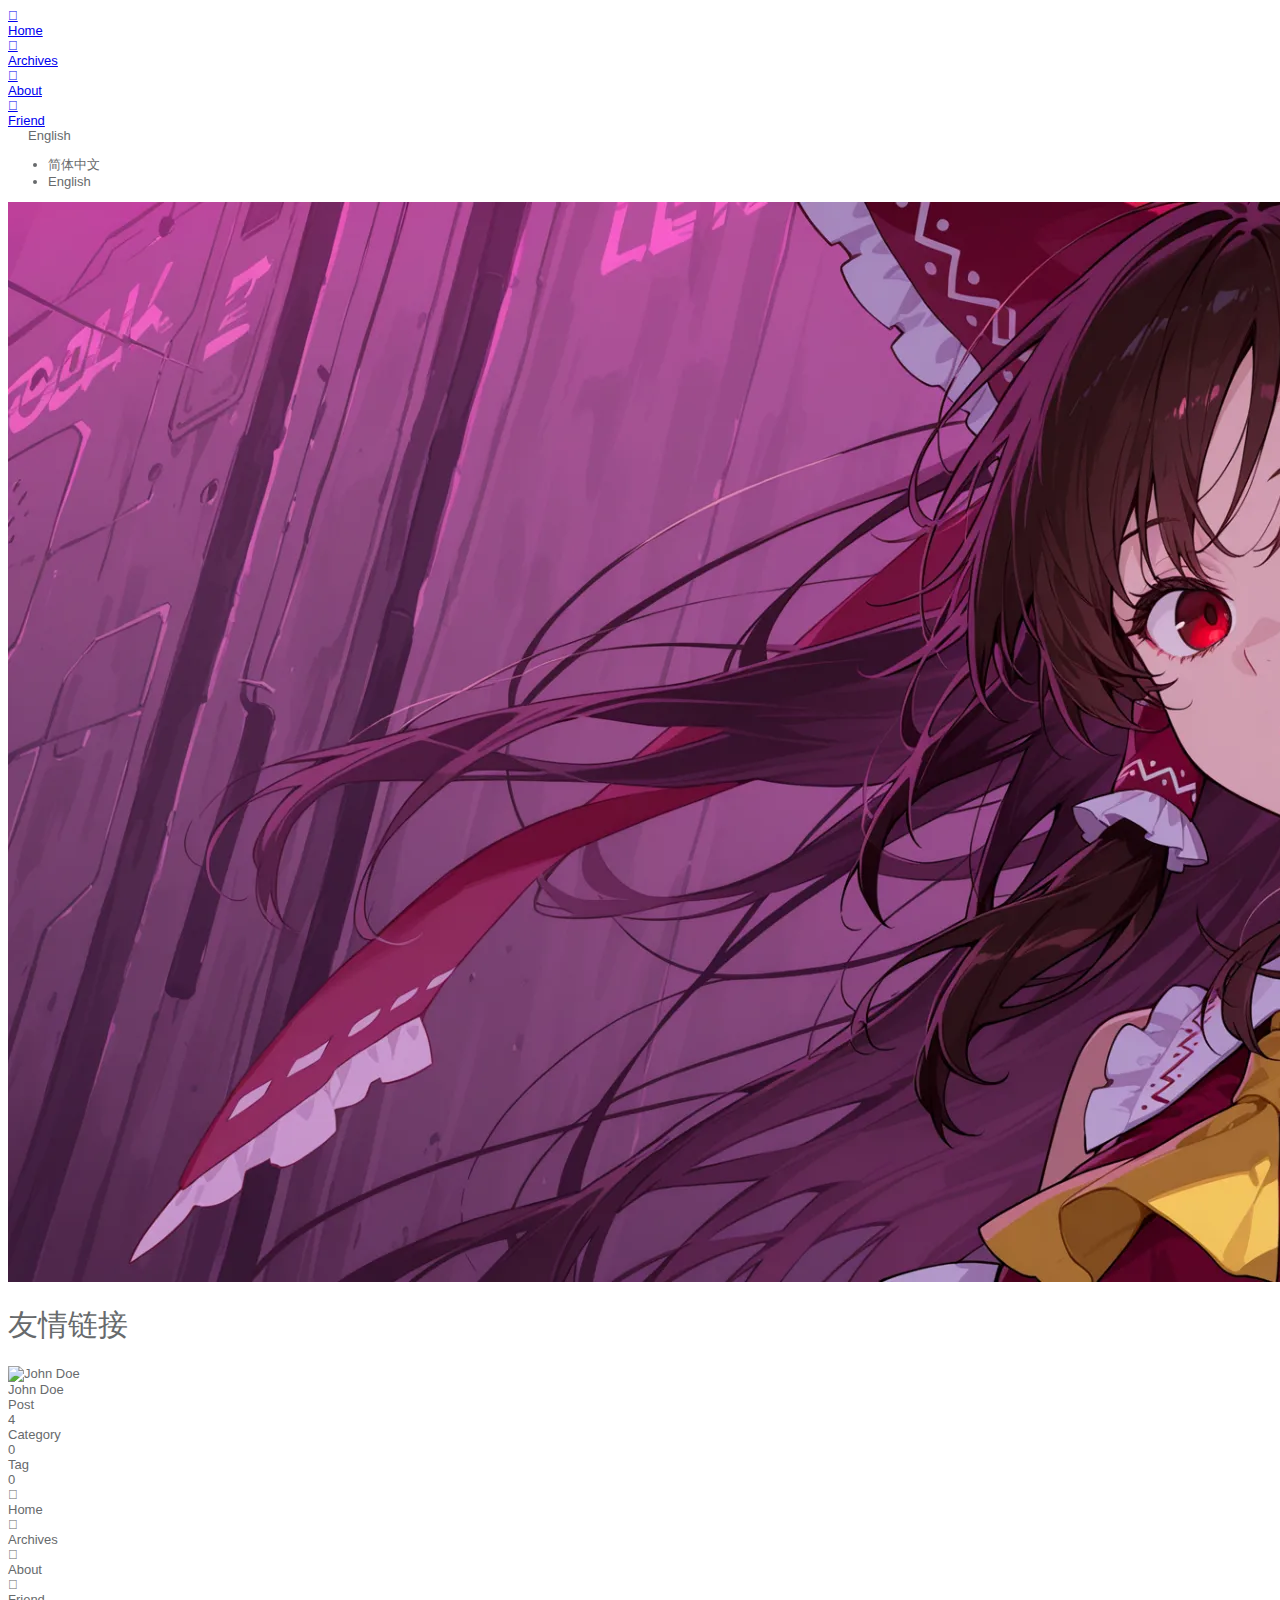
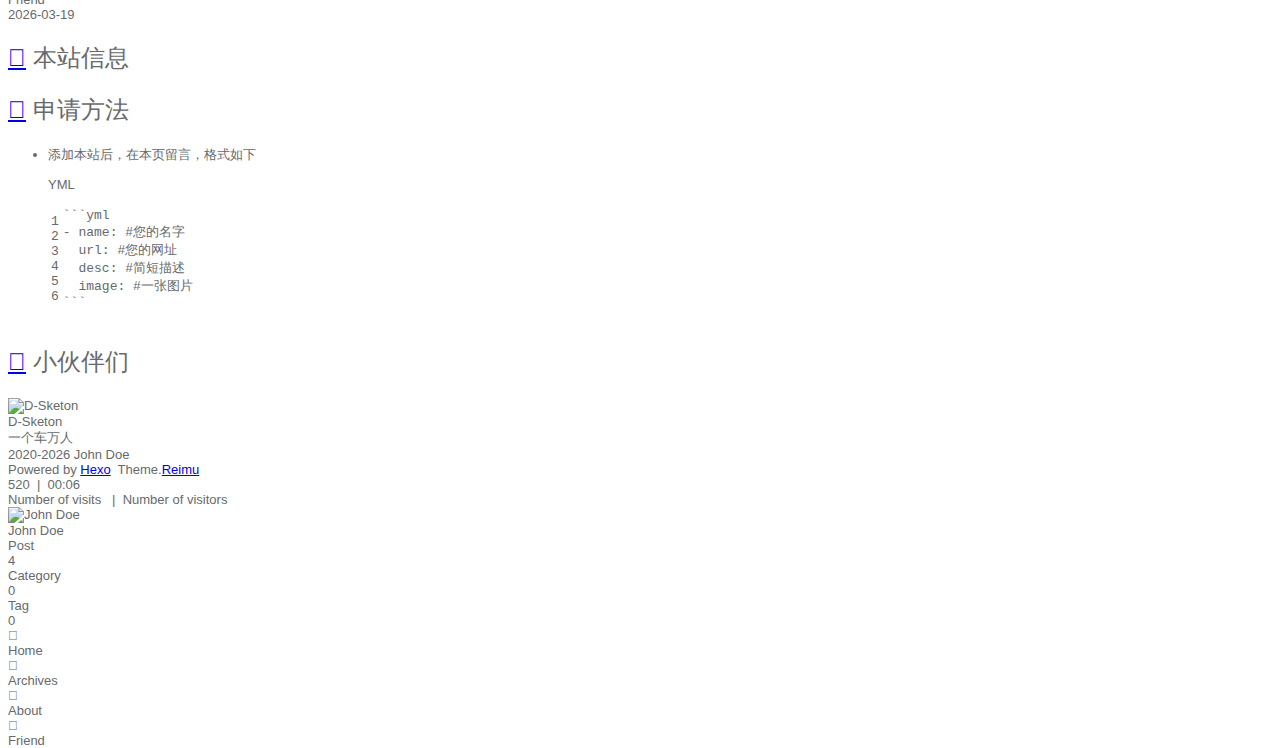
<file: en/friend/index.html>
<!DOCTYPE html>
  <html lang="en"  
      data-theme-mode="auto"
  >
  <head>
  <meta charset="utf-8">
  
  
  
  <script>window.REIMU_CONFIG = {};window.REIMU_CONFIG.icon_font = '4552607_4k4bc36ef96';window.REIMU_CONFIG.clipboard_tips = {"success":{"zh-CN":"复制成功 (*^▽^*)","en":"Copy successfully (*^▽^*)"},"fail":{"zh-CN":"复制失败 (ﾟ⊿ﾟ)ﾂ","en":"Copy failed (ﾟ⊿ﾟ)ﾂ"},"copyright":{"enable":false,"count":50,"license_type":"by-nc-sa"}};window.REIMU_CONFIG.clipboard_tips.copyright.content = '本博客所有文章除特别声明外，均采用 BY-NC-SA 许可协议。转载请注明出处！';window.REIMU_CONFIG.code_block = {"expand":true};window.REIMU_CONFIG.base = 'http://example.com';window.REIMU_CONFIG.i18n_languages = ["en"];</script>
  <title>
    友情链接 | Hexo
  </title>
  <meta name="viewport" content="width=device-width, initial-scale=1, shrink-to-fit=no">
    <link rel="preconnect" href="https://fonts.gstatic.com" crossorigin><link rel="preload" as="style" href="https://fonts.googleapis.com/css?family=Mulish:400,400italic,700,700italic|Noto Serif SC:400,400italic,700,700italic&display=swap"><link rel="stylesheet" href="https://fonts.googleapis.com/css?family=Mulish:400,400italic,700,700italic|Noto Serif SC:400,400italic,700,700italic&display=swap" media="print" onload="this.media='all'">
    <link rel="preload" href="//at.alicdn.com/t/c/font_4552607_4k4bc36ef96.woff2" as="font" type="font/woff2" crossorigin="anonymous">
    
<link rel="stylesheet" href="/css/loader.css">

    <meta name="description" content="本站信息  申请方法  添加本站后，在本页留言，格式如下  123456&#96;&#96;&#96;yml- name: #您的名字  url: #您的网址  desc: #简短描述  image: #一张图片&#96;&#96;&#96;  小伙伴们                                              D-Sketon                        一个车万人">
<meta property="og:type" content="website">
<meta property="og:title" content="友情链接">
<meta property="og:url" content="http://example.com/en/friend/index.html">
<meta property="og:site_name" content="Hexo">
<meta property="og:description" content="本站信息  申请方法  添加本站后，在本页留言，格式如下  123456&#96;&#96;&#96;yml- name: #您的名字  url: #您的网址  desc: #简短描述  image: #一张图片&#96;&#96;&#96;  小伙伴们                                              D-Sketon                        一个车万人">
<meta property="og:locale" content="en_US">
<meta property="og:image" content="http://example.com/images/banner.webp">
<meta property="article:published_time" content="2026-03-19T06:18:48.093Z">
<meta property="article:modified_time" content="2026-03-06T14:15:11.000Z">
<meta property="article:author" content="John Doe">
<meta name="twitter:card" content="summary">
<meta name="twitter:image" content="http://example.com/images/banner.webp">
    <link rel="alternate" href="/atom.xml" title="Hexo" type="application/atom+xml">
    <link rel="shortcut icon" href="/images/favicon.ico">
  
<link rel="stylesheet" href="/css/style.css">

  <link rel="preload" as="style" onload="this.onload=null;this.rel='stylesheet'" href="https://npm.webcache.cn/photoswipe@5.4.4/dist/photoswipe.css" integrity="sha384-IfxC36XL/toUyJ939C73PcgMuRzAZuIzZxE38drsmO5p6jD7ei+Zx/1oA/0l8ysE" crossorigin="anonymous">
    
<script src="https://npm.webcache.cn/pace-js@1.2.4/pace.min.js" integrity="sha384-k6YtvFUEIuEFBdrLKJ3YAUbBki333tj1CSUisai5Cswsg9wcLNaPzsTHDswp4Az8" crossorigin="anonymous"></script>

    
<link rel="stylesheet" href="https://npm.webcache.cn/@reimujs/aos@0.1.2/dist/aos.css" integrity="sha384-GMRP93c6Hkz9JVKGAuRR3nTS7M07RwPgTFenXiosjq2VbVgvdDNcz1g6Mkj8AONa" crossorigin="anonymous">

<meta name="generator" content="Hexo 8.1.1"></head>

  <body>
      <div id='loader'>
    <div class="loading-left-bg loading-bg"></div>
    <div class="loading-right-bg loading-bg"></div>
    <div class="spinner-box">
      <div class="loading-taichi rotate">
          <svg width="150" height="150" viewBox="0 0 1024 1024" class="icon" version="1.1" xmlns="https://www.w3.org/2000/svg" shape-rendering="geometricPrecision">
            <path d="M303.5 432A80 80 0 0 1 291.5 592A80 80 0 0 1 303.5 432z" fill="var(--red-1, #ff5252)" />
            <path d="M512 65A447 447 0 0 1 512 959L512 929A417 417 0 0 0 512 95A417 417 0 0 0 512 929L512 959A447 447 0 0 1 512 65z 
           M512 95A417 417 0 0 1 929 512A208.5 208.5 0 0 1 720.5 720.5L720.5 592A80 80 0 0 0 720.5 432A80 80 0 0 0 720.5 592L720.5 720.5A208.5 208.5 0 0 1 512 512A208.5 208.5 0 0 0 303.5 303.5A208.5 208.5 0 0 0 95 512A417 417 0 0 1 512 95z" fill="var(--red-1, #ff5252)" />
          </svg>
      </div>
      <div class="loading-word">Loading...</div>
    </div>
  </div>
  </div>
  <script>
    var time = null;
    var loaderEl = document.getElementById('loader');
    var startLoading = () => {
      time = Date.now();
      loaderEl.classList.remove("loading");
    }
    var hideLoader = () => {
      document.body.style.overflow = 'auto';
      loader.classList.add('loading');
    };

    var endLoading = () => {
      if (!time) {
        hideLoader();
      } else {
        if (Date.now() - time > 500) {
          time = null;
          hideLoader();
        } else {
          setTimeout(endLoading, 500 - (Date.now() - time));
          time = null;
        }
      }
    }
    window.addEventListener('DOMContentLoaded', endLoading);
    loaderEl.addEventListener('click', endLoading);
  </script>
<div id="copy-tooltip"></div>
<div id="heatmap-tooltip"></div>


    <div id="container">
      <div id="wrap">
        <div id="header-nav">
  <nav id="main-nav" aria-label="Primary navigation">
        <a class="main-nav-link-wrap" href="/en/">
            <div class="main-nav-icon icon rotate">
                &#xe62b;
            </div>
          <span class="main-nav-link">Home</span>
        </a>
        <a class="main-nav-link-wrap" href="/en/archives">
            <div class="main-nav-icon icon rotate">
                &#xe62b;
            </div>
          <span class="main-nav-link">Archives</span>
        </a>
        <a class="main-nav-link-wrap" href="/en/about">
            <div class="main-nav-icon icon rotate">
                &#xe62b;
            </div>
          <span class="main-nav-link">About</span>
        </a>
        <a class="main-nav-link-wrap" href="/en/friend">
            <div class="main-nav-icon icon rotate">
                &#xe62b;
            </div>
          <span class="main-nav-link">Friend</span>
        </a>
    <a id="main-nav-toggle" class="nav-icon" aria-label="Toggle navigation" role="button"></a>
  </nav>
  <nav id="sub-nav" aria-label="Secondary navigation">
      <a id="nav-rss-link" class="nav-icon" href="/atom.xml" title="RSS Feed" aria-label="RSS Feed" target="_blank"></a>
  </nav>
    <nav id="i18n-nav" aria-label="Language selection">
      <div class="custom-dropdown">
        <div class="select-selected" id="select-selected" role="button" aria-haspopup="listbox" aria-expanded="false" aria-label="Language menu">
          <span id="nav-language-btn" class="nav-icon" style="padding: 0 20px 0 0"></span>
          <span id="selected-lang">English</span>
        </div>
        <ul class="select-items" id="select-items" role="listbox" aria-label="Languages">
            <li data-value="zh-CN" role="option" aria-selected="false">简体中文</li>
            <li data-value="en" role="option" class="selected" aria-selected="true">English</li>
        </ul>
      </div>
      <script>
        var selectSelected = document.getElementById("select-selected");
        var selectedLang = document.getElementById("selected-lang");
        var selectItems = document.getElementById("select-items");
        var selectOptions = selectItems.querySelectorAll("li");

        selectSelected.addEventListener("click", () => {
          selectItems.classList.toggle("show");
          var expanded = selectSelected.getAttribute("aria-expanded") === "true";
          selectSelected.setAttribute("aria-expanded", (!expanded).toString());
        });

        selectOptions.forEach((item) => {
          item.addEventListener("click", () => {
            const langMap = {};
              langMap['zh-CN'] = '/friend/';
              langMap['en'] = '/en/friend/';
            selectedLang.textContent = item.textContent;
            selectItems.classList.remove("show");
            selectOptions.forEach((option) => {
              option.classList.remove("selected");
            });
            item.classList.add("selected");
            window.location = langMap[item.dataset.value];
          });
        });

        document.addEventListener("click", (event) => {
          if (!event.target.closest(".custom-dropdown")) {
            selectItems.classList.remove("show");
            selectSelected.setAttribute("aria-expanded", "false");
          }
        });
      </script>
    </nav>
</div>
<header id="header" aria-label="Site header">
      <picture>
      </picture>
        <img  fetchpriority="high" src="/images/banner.webp" alt="友情链接">
  <div id="header-outer">
    <div id="header-title">
          <span id="logo">
            <h1 data-aos="slide-up">友情链接</h1>
          </span>
        <h2 id="subtitle-wrap" data-aos="slide-down">
        </h2>
    </div>
  </div>
</header>

        <div id="content" aria-label="Page content"  class="sidebar-right" >
          <aside id="sidebar" aria-label="Sidebar">
  <div class="sidebar-wrapper-container ">
  <div class="sidebar-wrapper">
    <div class="sidebar-wrap" data-aos="fade-up">
        <div class="sidebar-author">
  <img data-src="/avatar/avatar.webp" data-sizes="auto" alt="John Doe" class="lazyload">
  <div class="sidebar-author-name">John Doe</div>
  <div class="sidebar-description"></div>
</div>
<div class="sidebar-state">
  <div class="sidebar-state-article">
    <div>Post</div>
    <div class="sidebar-state-number">4</div>
  </div>
  <div class="sidebar-state-category">
    <div>Category</div>
    <div class="sidebar-state-number">0</div>
  </div>
  <div class="sidebar-state-tag">
    <div>Tag</div>
    <div class="sidebar-state-number">0</div>
  </div>
</div>
<div class="sidebar-social" >
</div>
<div class="sidebar-menu">
      <div class="sidebar-menu-link-wrap">
        <a class="sidebar-menu-link-dummy" href="/en/" aria-label="Home"></a>
          <div class="sidebar-menu-icon icon rotate">
              &#xe62b;
          </div>
        <div class="sidebar-menu-link">Home</div>
      </div>
      <div class="sidebar-menu-link-wrap">
        <a class="sidebar-menu-link-dummy" href="/en/archives" aria-label="Archives"></a>
          <div class="sidebar-menu-icon icon rotate">
              &#xe62b;
          </div>
        <div class="sidebar-menu-link">Archives</div>
      </div>
      <div class="sidebar-menu-link-wrap">
        <a class="sidebar-menu-link-dummy" href="/en/about" aria-label="About"></a>
          <div class="sidebar-menu-icon icon rotate">
              &#xe62b;
          </div>
        <div class="sidebar-menu-link">About</div>
      </div>
      <div class="sidebar-menu-link-wrap">
        <a class="sidebar-menu-link-dummy" href="/en/friend" aria-label="Friend"></a>
          <div class="sidebar-menu-icon icon rotate">
              &#xe62b;
          </div>
        <div class="sidebar-menu-link">Friend</div>
      </div>
</div>

    </div>
  </div>
  <div class="sidebar-widget">
  </div>
  </div>
</aside>

          <section id="main" aria-label="Main content"><article id="page-" class="h-entry article" itemscope itemtype="https://schema.org/BlogPosting">
  <div class="article-inner" data-aos="fade-up">
    <div class="article-meta">
      <div class="article-date">
  <span class="article-date-link icon-calendar" data-aos="zoom-in">
    <time datetime="2026-03-19T06:18:48.093Z" itemprop="datePublished">2026-03-19</time>
    <time style="display: none;" id="post-update-time">2026-03-06</time>
  </span>
</div>

    </div>
    
    <div class="hr-line"></div>
    
    <div class="e-content article-entry" itemprop="articleBody">
        <h2 id="本站信息"><a class="markdownIt-Anchor" href="#本站信息"></a> 本站信息</h2>
<h2 id="申请方法"><a class="markdownIt-Anchor" href="#申请方法"></a> 申请方法</h2>
<ul>
<li>添加本站后，在本页留言，格式如下</li>
</ul>
<figure class="highlight yml"><table><tr><td class="gutter"><pre><span class="line">1</span><br><span class="line">2</span><br><span class="line">3</span><br><span class="line">4</span><br><span class="line">5</span><br><span class="line">6</span><br></pre></td><td class="code"><pre><span class="line"><span class="string">```yml</span></span><br><span class="line"><span class="bullet">-</span> <span class="attr">name:</span> <span class="comment">#您的名字</span></span><br><span class="line">  <span class="attr">url:</span> <span class="comment">#您的网址</span></span><br><span class="line">  <span class="attr">desc:</span> <span class="comment">#简短描述</span></span><br><span class="line">  <span class="attr">image:</span> <span class="comment">#一张图片</span></span><br><span class="line"><span class="string">```</span></span><br></pre></td></tr></table></figure>
<h2 id="小伙伴们"><a class="markdownIt-Anchor" href="#小伙伴们"></a> 小伙伴们</h2>
<div class="friend-wrap" data-aos="zoom-in"><div class="friend-item-wrap">
    <a href="https://d-sketon.github.io/" rel="noopener nofollow noreferrer" target="_blank"></a>
    <div class="friend-icon-wrap">
      <img class="no-lightbox" src="https://d-sketon.github.io/avatar/avatar.webp" alt="D-Sketon">
    </div>
    <div class="friend-info-wrap">
      <div class="friend-name">
          D-Sketon 
      </div>
      <div class="friend-desc">
        一个车万人
      </div>
    </div>
  </div></div>

    </div>
    <footer class="article-footer">
      
      
    </footer>
  </div>
  
</article>


</section>
        </div>
        <footer id="footer" aria-label="Site footer">
  <div style="width: 100%; overflow: hidden">
    <div class="footer-line"></div>
  </div>
  <div id="footer-info">
    <div>
      <span class="icon-copyright"></span>
        2020-2026
        <span class="footer-info-sep rotate"></span>
      John Doe
    </div>
      <div>
        Powered by&nbsp;<a href="https://hexo.io/" rel="noopener nofollow noreferrer" target="_blank">Hexo</a>&nbsp;
        Theme.<a href="https://github.com/D-Sketon/hexo-theme-reimu" rel="noopener nofollow noreferrer" target="_blank">Reimu</a>
      </div>
      <div>
        <span class="icon-brush"></span>
        520
        &nbsp;|&nbsp;
        <span class="icon-coffee"></span>
        00:06
      </div>
      <div>
        <span class="icon-eye"></span>
        <span id="busuanzi_container_site_pv">Number of visits&nbsp;<span id="busuanzi_value_site_pv"></span></span>
        &nbsp;|&nbsp;
        <span class="icon-user"></span>
        <span id="busuanzi_container_site_uv">Number of visitors&nbsp;<span id="busuanzi_value_site_uv"></span></span>
      </div>
  </div>
</footer>

          <div class="sidebar-top">
            <div class="sidebar-top-taichi rotate"></div>
            <div class="arrow-up"></div>
          </div>
        <div id="mask" class="hide"></div>
      </div>
      <nav id="mobile-nav" aria-label="Mobile navigation">
  <div class="sidebar-wrap">
      <div class="sidebar-author">
  <img data-src="/avatar/avatar.webp" data-sizes="auto" alt="John Doe" class="lazyload">
  <div class="sidebar-author-name">John Doe</div>
  <div class="sidebar-description"></div>
</div>
<div class="sidebar-state">
  <div class="sidebar-state-article">
    <div>Post</div>
    <div class="sidebar-state-number">4</div>
  </div>
  <div class="sidebar-state-category">
    <div>Category</div>
    <div class="sidebar-state-number">0</div>
  </div>
  <div class="sidebar-state-tag">
    <div>Tag</div>
    <div class="sidebar-state-number">0</div>
  </div>
</div>
<div class="sidebar-social" >
</div>
<div class="sidebar-menu">
      <div class="sidebar-menu-link-wrap">
        <a class="sidebar-menu-link-dummy" href="/en/" aria-label="Home"></a>
          <div class="sidebar-menu-icon icon rotate">
              &#xe62b;
          </div>
        <div class="sidebar-menu-link">Home</div>
      </div>
      <div class="sidebar-menu-link-wrap">
        <a class="sidebar-menu-link-dummy" href="/en/archives" aria-label="Archives"></a>
          <div class="sidebar-menu-icon icon rotate">
              &#xe62b;
          </div>
        <div class="sidebar-menu-link">Archives</div>
      </div>
      <div class="sidebar-menu-link-wrap">
        <a class="sidebar-menu-link-dummy" href="/en/about" aria-label="About"></a>
          <div class="sidebar-menu-icon icon rotate">
              &#xe62b;
          </div>
        <div class="sidebar-menu-link">About</div>
      </div>
      <div class="sidebar-menu-link-wrap">
        <a class="sidebar-menu-link-dummy" href="/en/friend" aria-label="Friend"></a>
          <div class="sidebar-menu-icon icon rotate">
              &#xe62b;
          </div>
        <div class="sidebar-menu-link">Friend</div>
      </div>
</div>

  </div>
</nav>

    </div>
    
<script src="https://npm.webcache.cn/lazysizes@5.3.2/lazysizes.min.js" integrity="sha384-3gT&#x2F;vsepWkfz&#x2F;ff7PpWNUeMzeWoH3cDhm&#x2F;A8jM7ouoAK0&#x2F;fP&#x2F;9bcHHR5kHq2nf+e" crossorigin="anonymous"></script>


<script src="https://npm.webcache.cn/clipboard@2.0.11/dist/clipboard.min.js" integrity="sha384-J08i8An&#x2F;QeARD9ExYpvphB8BsyOj3Gh2TSh1aLINKO3L0cMSH2dN3E22zFoXEi0Q" crossorigin="anonymous"></script>




<script src="/js/script.js"></script>


  
<script src="/js/aos.js"></script>

  <script>
    var aosInit = () => {
      AOS.init({
        duration: 1000,
        easing: "ease",
        once: true,
        offset: 50,
      });
    };
    if (document.readyState === 'loading') {
      document.addEventListener('DOMContentLoaded', aosInit);
    } else {
      aosInit();
    }
  </script>


<script src="/js/pjax_script.js" data-pjax></script>




  <script>
    var setupFirework = () => {
      if (!false || !window.matchMedia('(max-width: 768px)').matches) {
        window.firework && window.firework(JSON.parse('{"excludeElements":["a","button"],"particles":[{"shape":"circle","move":["emit"],"easing":"easeOutExpo","colors":["var(--red-1)","var(--red-2)","var(--red-3)","var(--red-4)"],"number":20,"duration":[1200,1800],"shapeOptions":{"radius":[16,32],"alpha":[0.3,0.5]}},{"shape":"circle","move":["diffuse"],"easing":"easeOutExpo","colors":["var(--red-0)"],"number":1,"duration":[1200,1800],"shapeOptions":{"radius":20,"alpha":[0.2,0.5],"lineWidth":6}}]}'));
      }
    }
  </script>
  
<script src="https://npm.webcache.cn/mouse-firework@0.2.0/dist/index.umd.js" integrity="sha384-qi9WggRt19tv8Vc7pCHW3ulMNLwrn515zaLEWZjl1px07vz8+pUoWX8n1rgq282T" crossorigin="anonymous" onload="setupFirework()" defer></script>






<div id="lazy-script">
  <div>
      
      
      <script data-pjax>
        window.REIMU_POST = {
          author: "John Doe",
          title: "友情链接",
          url: "http://example.com/en/friend/index.html",
          excerpt: "",
          description: "",
          stripContent: " 本站信息  申请方法  添加本站后，在本页留言，格式如下  123456```yml- name: #您的名字  url: #您的网址  desc: #简短描述  image: #一张图片```  小伙伴们                                              D-Sketon                        一个车万人                ",
          date: "Thu Mar 19 2026 14:18:48 GMT+0800",
          updated: "Fri Mar 06 2026 22:15:11 GMT+0800",
          cover: "/images/banner.webp",
        };
      </script>
        
<script src="/js/insert_highlight.js" data-pjax></script>

      
<script src="/js/tabs.js" data-pjax defer></script>

      <script type="module" data-pjax>
        (async () => {
          const PhotoSwipeLightbox = (await safeImport("https://npm.webcache.cn/photoswipe@5.4.4/dist/photoswipe-lightbox.esm.min.js", "sha384-DiL6M/gG+wmTxmCRZyD1zee6lIhawn5TGvED0FOh7fXcN9B0aZ9dexSF/N6lrZi/")).default;
          const initPswp = (gallery, children) => {
            if (_$$(`${gallery} ${children}`).length > 0) {
              new PhotoSwipeLightbox({
                gallery,
                children,
                pswpModule: () => safeImport("https://npm.webcache.cn/photoswipe@5.4.4/dist/photoswipe.esm.min.js", "sha384-WkkO3GCmgkC3VQWpaV8DqhKJqpzpF9JoByxDmnV8+oTJ7m3DfYEWX1fu1scuS4+s")
              }).init();
            }
          }
          const pswp = () => {
            initPswp('.article-entry', 'a.article-gallery-item');
            initPswp('.article-gallery', 'a.article-gallery-item');
          }
          pswp();
        })();
      </script>
        


  </div>
</div>


  <script>
    console.log(String.raw`%c 
 ______     ______     __     __    __     __  __    
/\  == \   /\  ___\   /\ \   /\ "-./  \   /\ \/\ \   
\ \  __<   \ \  __\   \ \ \  \ \ \-./\ \  \ \ \_\ \  
 \ \_\ \_\  \ \_____\  \ \_\  \ \_\ \ \_\  \ \_____\ 
  \/_/ /_/   \/_____/   \/_/   \/_/  \/_/   \/_____/ 
                                                  
`,'color: #ff5252;')
    console.log('%c Theme.Reimu v' + '1.12.2' + ' %c https://github.com/D-Sketon/hexo-theme-reimu ', 'color: white; background: #ff5252; padding:5px 0;', 'padding:4px;border:1px solid #ff5252;')
  </script>
  


  
<script src="https://npm.webcache.cn/busuanzi@2.3.0/bsz.pure.mini.js" integrity="sha384-0M75wtSkhjIInv4coYlaJU83+OypaRCIq2SukQVQX04eGTCBXJDuWAbJet56id+S" crossorigin="anonymous" async></script>


<script>
  if ('serviceWorker' in navigator) {
    navigator.serviceWorker.getRegistrations().then((registrations) => {
      for (let registration of registrations) {
        registration.unregister();
      }
    });
  }
</script>




  </body>
  </html>
</file>
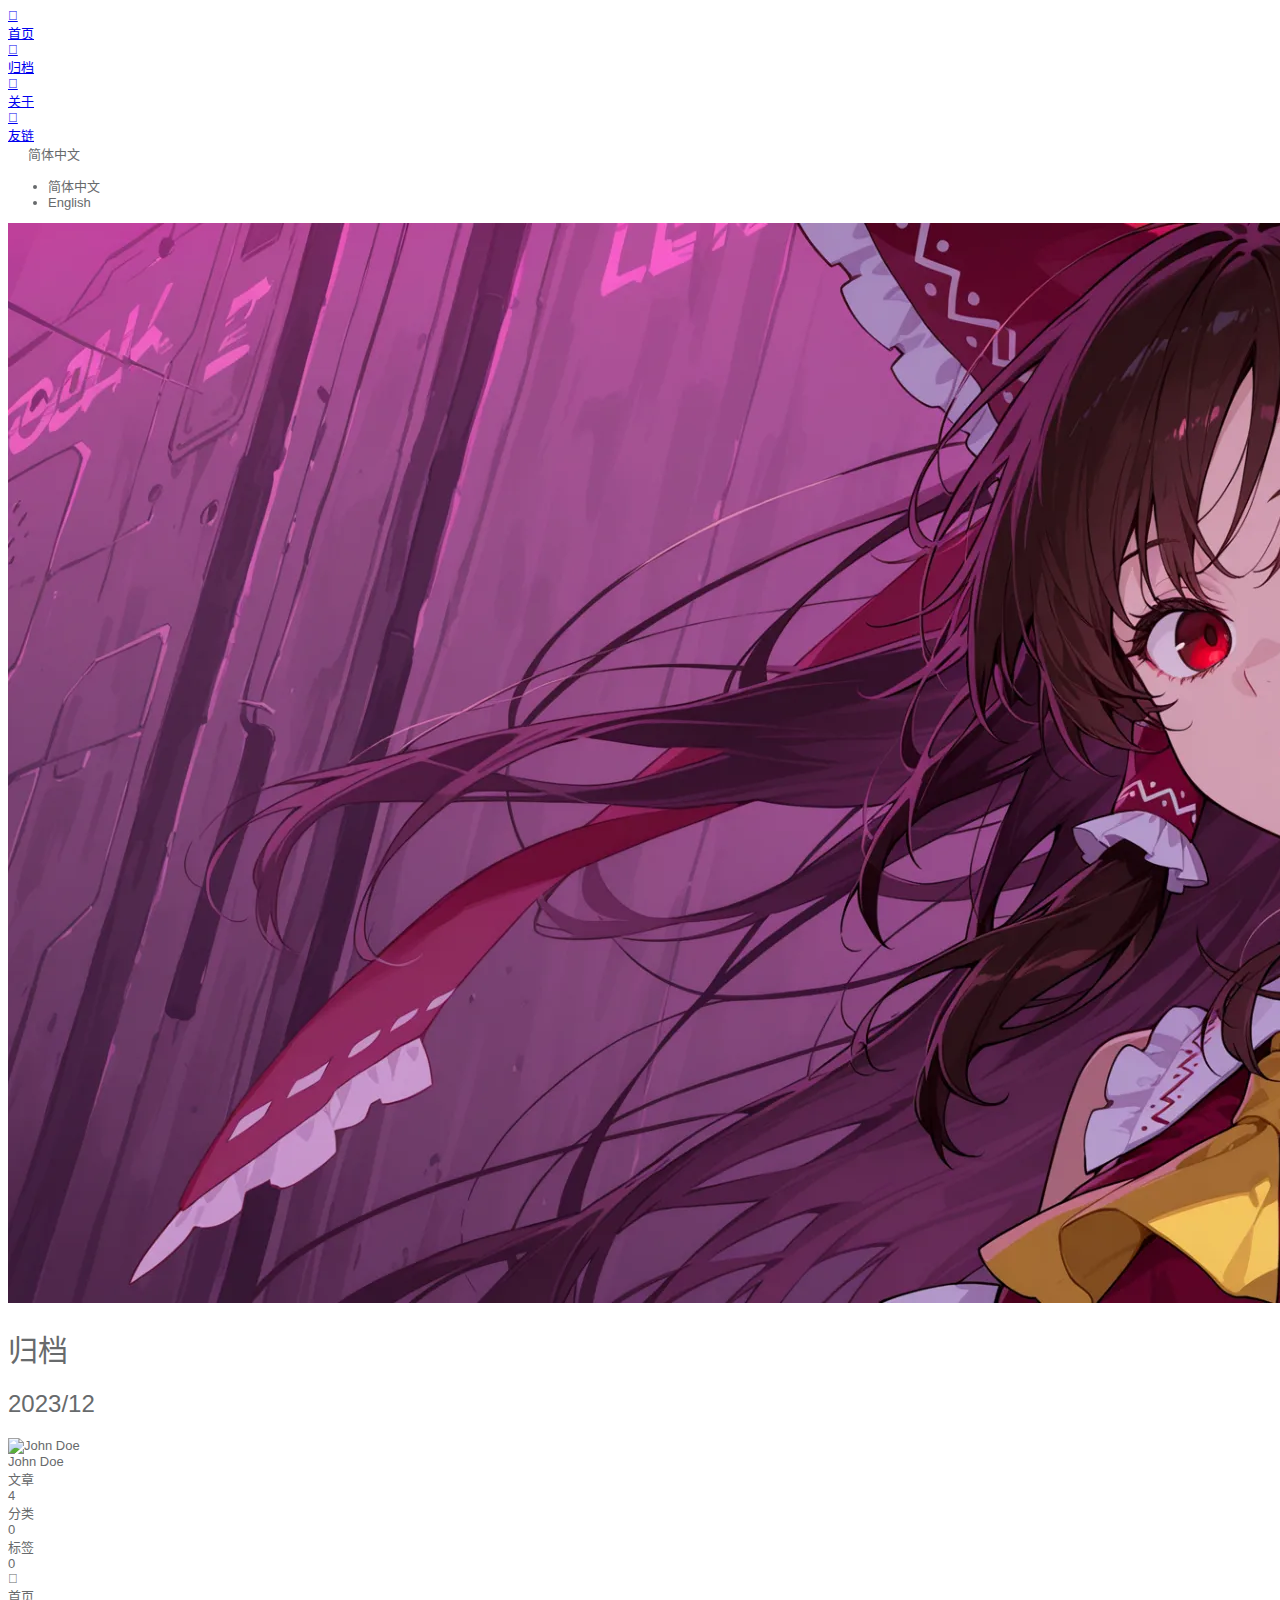
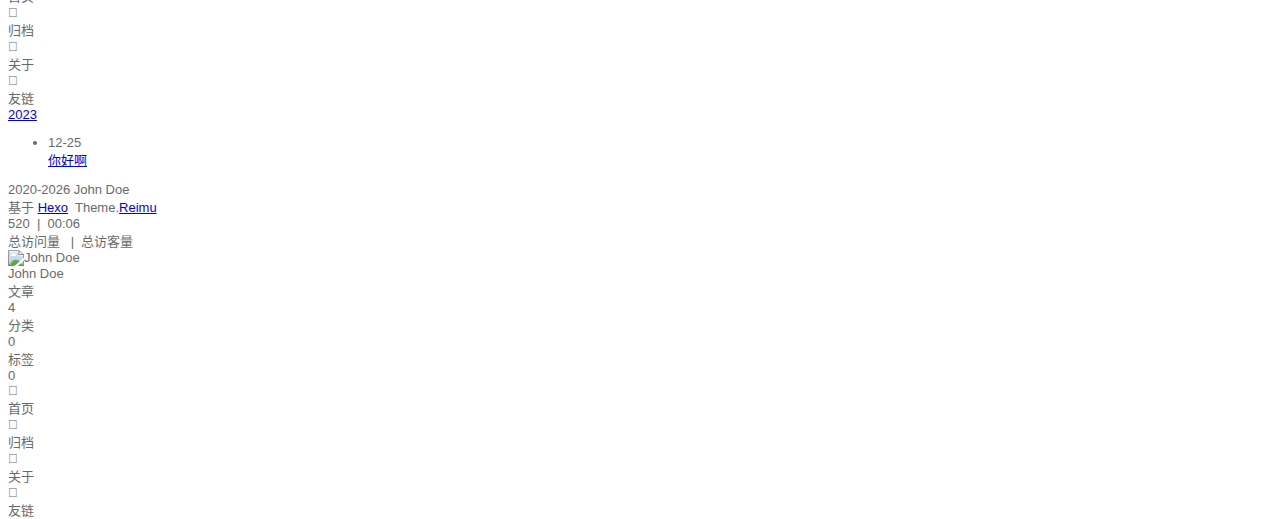
<file: archives/2023/12/index.html>
<!DOCTYPE html>
  <html lang="zh-CN"  
      data-theme-mode="auto"
  >
  <head>
  <meta charset="utf-8">
  
  
  
  <script>window.REIMU_CONFIG = {};window.REIMU_CONFIG.icon_font = '4552607_4k4bc36ef96';window.REIMU_CONFIG.clipboard_tips = {"success":{"zh-CN":"复制成功 (*^▽^*)","en":"Copy successfully (*^▽^*)"},"fail":{"zh-CN":"复制失败 (ﾟ⊿ﾟ)ﾂ","en":"Copy failed (ﾟ⊿ﾟ)ﾂ"},"copyright":{"enable":false,"count":50,"license_type":"by-nc-sa"}};window.REIMU_CONFIG.clipboard_tips.copyright.content = '本博客所有文章除特别声明外，均采用 BY-NC-SA 许可协议。转载请注明出处！';window.REIMU_CONFIG.code_block = {"expand":true};window.REIMU_CONFIG.base = 'http://example.com';window.REIMU_CONFIG.i18n_languages = ["en"];</script>
  <title>
    归档: 2023/12 | Hexo
  </title>
  <meta name="viewport" content="width=device-width, initial-scale=1, shrink-to-fit=no">
    <link rel="preconnect" href="https://fonts.gstatic.com" crossorigin><link rel="preload" as="style" href="https://fonts.googleapis.com/css?family=Mulish:400,400italic,700,700italic|Noto Serif SC:400,400italic,700,700italic&display=swap"><link rel="stylesheet" href="https://fonts.googleapis.com/css?family=Mulish:400,400italic,700,700italic|Noto Serif SC:400,400italic,700,700italic&display=swap" media="print" onload="this.media='all'">
    <link rel="preload" href="//at.alicdn.com/t/c/font_4552607_4k4bc36ef96.woff2" as="font" type="font/woff2" crossorigin="anonymous">
    
<link rel="stylesheet" href="/css/loader.css">

    <meta property="og:type" content="website">
<meta property="og:title" content="Hexo">
<meta property="og:url" content="http://example.com/archives/2023/12/index.html">
<meta property="og:site_name" content="Hexo">
<meta property="og:locale" content="zh_CN">
<meta property="og:image" content="http://example.com/images/banner.webp">
<meta property="article:author" content="John Doe">
<meta name="twitter:card" content="summary">
<meta name="twitter:image" content="http://example.com/images/banner.webp">
    <link rel="alternate" href="/atom.xml" title="Hexo" type="application/atom+xml">
    <link rel="shortcut icon" href="/images/favicon.ico">
  
<link rel="stylesheet" href="/css/style.css">

  <link rel="preload" as="style" onload="this.onload=null;this.rel='stylesheet'" href="https://npm.webcache.cn/photoswipe@5.4.4/dist/photoswipe.css" integrity="sha384-IfxC36XL/toUyJ939C73PcgMuRzAZuIzZxE38drsmO5p6jD7ei+Zx/1oA/0l8ysE" crossorigin="anonymous">
    
<script src="https://npm.webcache.cn/pace-js@1.2.4/pace.min.js" integrity="sha384-k6YtvFUEIuEFBdrLKJ3YAUbBki333tj1CSUisai5Cswsg9wcLNaPzsTHDswp4Az8" crossorigin="anonymous"></script>

    
<link rel="stylesheet" href="https://npm.webcache.cn/@reimujs/aos@0.1.2/dist/aos.css" integrity="sha384-GMRP93c6Hkz9JVKGAuRR3nTS7M07RwPgTFenXiosjq2VbVgvdDNcz1g6Mkj8AONa" crossorigin="anonymous">

<meta name="generator" content="Hexo 8.1.1"></head>

  <body>
      <div id='loader'>
    <div class="loading-left-bg loading-bg"></div>
    <div class="loading-right-bg loading-bg"></div>
    <div class="spinner-box">
      <div class="loading-taichi rotate">
          <svg width="150" height="150" viewBox="0 0 1024 1024" class="icon" version="1.1" xmlns="https://www.w3.org/2000/svg" shape-rendering="geometricPrecision">
            <path d="M303.5 432A80 80 0 0 1 291.5 592A80 80 0 0 1 303.5 432z" fill="var(--red-1, #ff5252)" />
            <path d="M512 65A447 447 0 0 1 512 959L512 929A417 417 0 0 0 512 95A417 417 0 0 0 512 929L512 959A447 447 0 0 1 512 65z 
           M512 95A417 417 0 0 1 929 512A208.5 208.5 0 0 1 720.5 720.5L720.5 592A80 80 0 0 0 720.5 432A80 80 0 0 0 720.5 592L720.5 720.5A208.5 208.5 0 0 1 512 512A208.5 208.5 0 0 0 303.5 303.5A208.5 208.5 0 0 0 95 512A417 417 0 0 1 512 95z" fill="var(--red-1, #ff5252)" />
          </svg>
      </div>
      <div class="loading-word">少女祈祷中...</div>
    </div>
  </div>
  </div>
  <script>
    var time = null;
    var loaderEl = document.getElementById('loader');
    var startLoading = () => {
      time = Date.now();
      loaderEl.classList.remove("loading");
    }
    var hideLoader = () => {
      document.body.style.overflow = 'auto';
      loader.classList.add('loading');
    };

    var endLoading = () => {
      if (!time) {
        hideLoader();
      } else {
        if (Date.now() - time > 500) {
          time = null;
          hideLoader();
        } else {
          setTimeout(endLoading, 500 - (Date.now() - time));
          time = null;
        }
      }
    }
    window.addEventListener('DOMContentLoaded', endLoading);
    loaderEl.addEventListener('click', endLoading);
  </script>
<div id="copy-tooltip"></div>
<div id="heatmap-tooltip"></div>


    <div id="container">
      <div id="wrap">
        <div id="header-nav">
  <nav id="main-nav" aria-label="Primary navigation">
        <a class="main-nav-link-wrap" href="/">
            <div class="main-nav-icon icon rotate">
                &#xe62b;
            </div>
          <span class="main-nav-link">首页</span>
        </a>
        <a class="main-nav-link-wrap" href="/archives">
            <div class="main-nav-icon icon rotate">
                &#xe62b;
            </div>
          <span class="main-nav-link">归档</span>
        </a>
        <a class="main-nav-link-wrap" href="/about">
            <div class="main-nav-icon icon rotate">
                &#xe62b;
            </div>
          <span class="main-nav-link">关于</span>
        </a>
        <a class="main-nav-link-wrap" href="/friend">
            <div class="main-nav-icon icon rotate">
                &#xe62b;
            </div>
          <span class="main-nav-link">友链</span>
        </a>
    <a id="main-nav-toggle" class="nav-icon" aria-label="Toggle navigation" role="button"></a>
  </nav>
  <nav id="sub-nav" aria-label="Secondary navigation">
      <a id="nav-rss-link" class="nav-icon" href="/atom.xml" title="RSS 订阅" aria-label="RSS 订阅" target="_blank"></a>
  </nav>
    <nav id="i18n-nav" aria-label="Language selection">
      <div class="custom-dropdown">
        <div class="select-selected" id="select-selected" role="button" aria-haspopup="listbox" aria-expanded="false" aria-label="Language menu">
          <span id="nav-language-btn" class="nav-icon" style="padding: 0 20px 0 0"></span>
          <span id="selected-lang">简体中文</span>
        </div>
        <ul class="select-items" id="select-items" role="listbox" aria-label="Languages">
            <li data-value="zh-CN" role="option" class="selected" aria-selected="true">简体中文</li>
            <li data-value="en" role="option" aria-selected="false">English</li>
        </ul>
      </div>
      <script>
        var selectSelected = document.getElementById("select-selected");
        var selectedLang = document.getElementById("selected-lang");
        var selectItems = document.getElementById("select-items");
        var selectOptions = selectItems.querySelectorAll("li");

        selectSelected.addEventListener("click", () => {
          selectItems.classList.toggle("show");
          var expanded = selectSelected.getAttribute("aria-expanded") === "true";
          selectSelected.setAttribute("aria-expanded", (!expanded).toString());
        });

        selectOptions.forEach((item) => {
          item.addEventListener("click", () => {
            const langMap = {};
              langMap['zh-CN'] = '/archives/2023/12/';
              langMap['en'] = '/en/archives/2023/12/';
            selectedLang.textContent = item.textContent;
            selectItems.classList.remove("show");
            selectOptions.forEach((option) => {
              option.classList.remove("selected");
            });
            item.classList.add("selected");
            window.location = langMap[item.dataset.value];
          });
        });

        document.addEventListener("click", (event) => {
          if (!event.target.closest(".custom-dropdown")) {
            selectItems.classList.remove("show");
            selectSelected.setAttribute("aria-expanded", "false");
          }
        });
      </script>
    </nav>
</div>
<header id="header" aria-label="Site header">
      <picture>
      </picture>
        <img  fetchpriority="high" src="/images/banner.webp" alt="">
  <div id="header-outer">
    <div id="header-title">
          <span id="logo">
            <h1 data-aos="slide-up">归档</h1>
          </span>
        <h2 id="subtitle-wrap" data-aos="slide-down">
              <span id="subtitle">2023/12</span>
        </h2>
    </div>
  </div>
</header>

        <div id="content" aria-label="Page content"  class="sidebar-right" >
          <aside id="sidebar" aria-label="Sidebar">
  <div class="sidebar-wrapper-container ">
  <div class="sidebar-wrapper">
    <div class="sidebar-wrap" data-aos="fade-up">
        <div class="sidebar-author">
  <img data-src="/avatar/avatar.webp" data-sizes="auto" alt="John Doe" class="lazyload">
  <div class="sidebar-author-name">John Doe</div>
  <div class="sidebar-description"></div>
</div>
<div class="sidebar-state">
  <div class="sidebar-state-article">
    <div>文章</div>
    <div class="sidebar-state-number">4</div>
  </div>
  <div class="sidebar-state-category">
    <div>分类</div>
    <div class="sidebar-state-number">0</div>
  </div>
  <div class="sidebar-state-tag">
    <div>标签</div>
    <div class="sidebar-state-number">0</div>
  </div>
</div>
<div class="sidebar-social" >
</div>
<div class="sidebar-menu">
      <div class="sidebar-menu-link-wrap">
        <a class="sidebar-menu-link-dummy" href="/" aria-label="首页"></a>
          <div class="sidebar-menu-icon icon rotate">
              &#xe62b;
          </div>
        <div class="sidebar-menu-link">首页</div>
      </div>
      <div class="sidebar-menu-link-wrap">
        <a class="sidebar-menu-link-dummy" href="/archives" aria-label="归档"></a>
          <div class="sidebar-menu-icon icon rotate">
              &#xe62b;
          </div>
        <div class="sidebar-menu-link">归档</div>
      </div>
      <div class="sidebar-menu-link-wrap">
        <a class="sidebar-menu-link-dummy" href="/about" aria-label="关于"></a>
          <div class="sidebar-menu-icon icon rotate">
              &#xe62b;
          </div>
        <div class="sidebar-menu-link">关于</div>
      </div>
      <div class="sidebar-menu-link-wrap">
        <a class="sidebar-menu-link-dummy" href="/friend" aria-label="友链"></a>
          <div class="sidebar-menu-icon icon rotate">
              &#xe62b;
          </div>
        <div class="sidebar-menu-link">友链</div>
      </div>
</div>

    </div>
  </div>
  <div class="sidebar-widget">
  </div>
  </div>
</aside>

          <section id="main" aria-label="Main content"><div class="archives-outer-wrap" data-aos="fade-up">
    <div class="tag-wrap">
</div>
<div class="category-wrap">
</div>
        <section class="archives-wrap" data-aos="fade-up">
          <div class="archive-year-wrap">
            <a href="/archives/2023" class="archive-year">2023</a>
          </div>
          <ul>
            <li class="archive-article">
  <div class="archive-article-date">
    <span>
      <time class="dt-published" datetime="2023-12-24T16:16:18.000Z" itemprop="datePublished">12-25</time>
    </span>
  </div>
    <a class="archive-article-title" href="/2023/12/25/hello/">你好啊</a>
</li>

          </ul>
        </section>
  </div>

</section>
        </div>
        <footer id="footer" aria-label="Site footer">
  <div style="width: 100%; overflow: hidden">
    <div class="footer-line"></div>
  </div>
  <div id="footer-info">
    <div>
      <span class="icon-copyright"></span>
        2020-2026
        <span class="footer-info-sep rotate"></span>
      John Doe
    </div>
      <div>
        基于&nbsp;<a href="https://hexo.io/" rel="noopener nofollow noreferrer" target="_blank">Hexo</a>&nbsp;
        Theme.<a href="https://github.com/D-Sketon/hexo-theme-reimu" rel="noopener nofollow noreferrer" target="_blank">Reimu</a>
      </div>
      <div>
        <span class="icon-brush"></span>
        520
        &nbsp;|&nbsp;
        <span class="icon-coffee"></span>
        00:06
      </div>
      <div>
        <span class="icon-eye"></span>
        <span id="busuanzi_container_site_pv">总访问量&nbsp;<span id="busuanzi_value_site_pv"></span></span>
        &nbsp;|&nbsp;
        <span class="icon-user"></span>
        <span id="busuanzi_container_site_uv">总访客量&nbsp;<span id="busuanzi_value_site_uv"></span></span>
      </div>
  </div>
</footer>

          <div class="sidebar-top">
            <div class="sidebar-top-taichi rotate"></div>
            <div class="arrow-up"></div>
          </div>
        <div id="mask" class="hide"></div>
      </div>
      <nav id="mobile-nav" aria-label="Mobile navigation">
  <div class="sidebar-wrap">
      <div class="sidebar-author">
  <img data-src="/avatar/avatar.webp" data-sizes="auto" alt="John Doe" class="lazyload">
  <div class="sidebar-author-name">John Doe</div>
  <div class="sidebar-description"></div>
</div>
<div class="sidebar-state">
  <div class="sidebar-state-article">
    <div>文章</div>
    <div class="sidebar-state-number">4</div>
  </div>
  <div class="sidebar-state-category">
    <div>分类</div>
    <div class="sidebar-state-number">0</div>
  </div>
  <div class="sidebar-state-tag">
    <div>标签</div>
    <div class="sidebar-state-number">0</div>
  </div>
</div>
<div class="sidebar-social" >
</div>
<div class="sidebar-menu">
      <div class="sidebar-menu-link-wrap">
        <a class="sidebar-menu-link-dummy" href="/" aria-label="首页"></a>
          <div class="sidebar-menu-icon icon rotate">
              &#xe62b;
          </div>
        <div class="sidebar-menu-link">首页</div>
      </div>
      <div class="sidebar-menu-link-wrap">
        <a class="sidebar-menu-link-dummy" href="/archives" aria-label="归档"></a>
          <div class="sidebar-menu-icon icon rotate">
              &#xe62b;
          </div>
        <div class="sidebar-menu-link">归档</div>
      </div>
      <div class="sidebar-menu-link-wrap">
        <a class="sidebar-menu-link-dummy" href="/about" aria-label="关于"></a>
          <div class="sidebar-menu-icon icon rotate">
              &#xe62b;
          </div>
        <div class="sidebar-menu-link">关于</div>
      </div>
      <div class="sidebar-menu-link-wrap">
        <a class="sidebar-menu-link-dummy" href="/friend" aria-label="友链"></a>
          <div class="sidebar-menu-icon icon rotate">
              &#xe62b;
          </div>
        <div class="sidebar-menu-link">友链</div>
      </div>
</div>

  </div>
</nav>

    </div>
    
<script src="https://npm.webcache.cn/lazysizes@5.3.2/lazysizes.min.js" integrity="sha384-3gT&#x2F;vsepWkfz&#x2F;ff7PpWNUeMzeWoH3cDhm&#x2F;A8jM7ouoAK0&#x2F;fP&#x2F;9bcHHR5kHq2nf+e" crossorigin="anonymous"></script>


<script src="https://npm.webcache.cn/clipboard@2.0.11/dist/clipboard.min.js" integrity="sha384-J08i8An&#x2F;QeARD9ExYpvphB8BsyOj3Gh2TSh1aLINKO3L0cMSH2dN3E22zFoXEi0Q" crossorigin="anonymous"></script>




<script src="/js/script.js"></script>


  
<script src="/js/aos.js"></script>

  <script>
    var aosInit = () => {
      AOS.init({
        duration: 1000,
        easing: "ease",
        once: true,
        offset: 50,
      });
    };
    if (document.readyState === 'loading') {
      document.addEventListener('DOMContentLoaded', aosInit);
    } else {
      aosInit();
    }
  </script>


<script src="/js/pjax_script.js" data-pjax></script>




  <script>
    var setupFirework = () => {
      if (!false || !window.matchMedia('(max-width: 768px)').matches) {
        window.firework && window.firework(JSON.parse('{"excludeElements":["a","button"],"particles":[{"shape":"circle","move":["emit"],"easing":"easeOutExpo","colors":["var(--red-1)","var(--red-2)","var(--red-3)","var(--red-4)"],"number":20,"duration":[1200,1800],"shapeOptions":{"radius":[16,32],"alpha":[0.3,0.5]}},{"shape":"circle","move":["diffuse"],"easing":"easeOutExpo","colors":["var(--red-0)"],"number":1,"duration":[1200,1800],"shapeOptions":{"radius":20,"alpha":[0.2,0.5],"lineWidth":6}}]}'));
      }
    }
  </script>
  
<script src="https://npm.webcache.cn/mouse-firework@0.2.0/dist/index.umd.js" integrity="sha384-qi9WggRt19tv8Vc7pCHW3ulMNLwrn515zaLEWZjl1px07vz8+pUoWX8n1rgq282T" crossorigin="anonymous" onload="setupFirework()" defer></script>






<div id="lazy-script">
  <div>
  </div>
</div>


  <script>
    console.log(String.raw`%c 
 ______     ______     __     __    __     __  __    
/\  == \   /\  ___\   /\ \   /\ "-./  \   /\ \/\ \   
\ \  __<   \ \  __\   \ \ \  \ \ \-./\ \  \ \ \_\ \  
 \ \_\ \_\  \ \_____\  \ \_\  \ \_\ \ \_\  \ \_____\ 
  \/_/ /_/   \/_____/   \/_/   \/_/  \/_/   \/_____/ 
                                                  
`,'color: #ff5252;')
    console.log('%c Theme.Reimu v' + '1.12.2' + ' %c https://github.com/D-Sketon/hexo-theme-reimu ', 'color: white; background: #ff5252; padding:5px 0;', 'padding:4px;border:1px solid #ff5252;')
  </script>
  


  
<script src="https://npm.webcache.cn/busuanzi@2.3.0/bsz.pure.mini.js" integrity="sha384-0M75wtSkhjIInv4coYlaJU83+OypaRCIq2SukQVQX04eGTCBXJDuWAbJet56id+S" crossorigin="anonymous" async></script>


<script>
  if ('serviceWorker' in navigator) {
    navigator.serviceWorker.getRegistrations().then((registrations) => {
      for (let registration of registrations) {
        registration.unregister();
      }
    });
  }
</script>




  </body>
  </html>
</file>
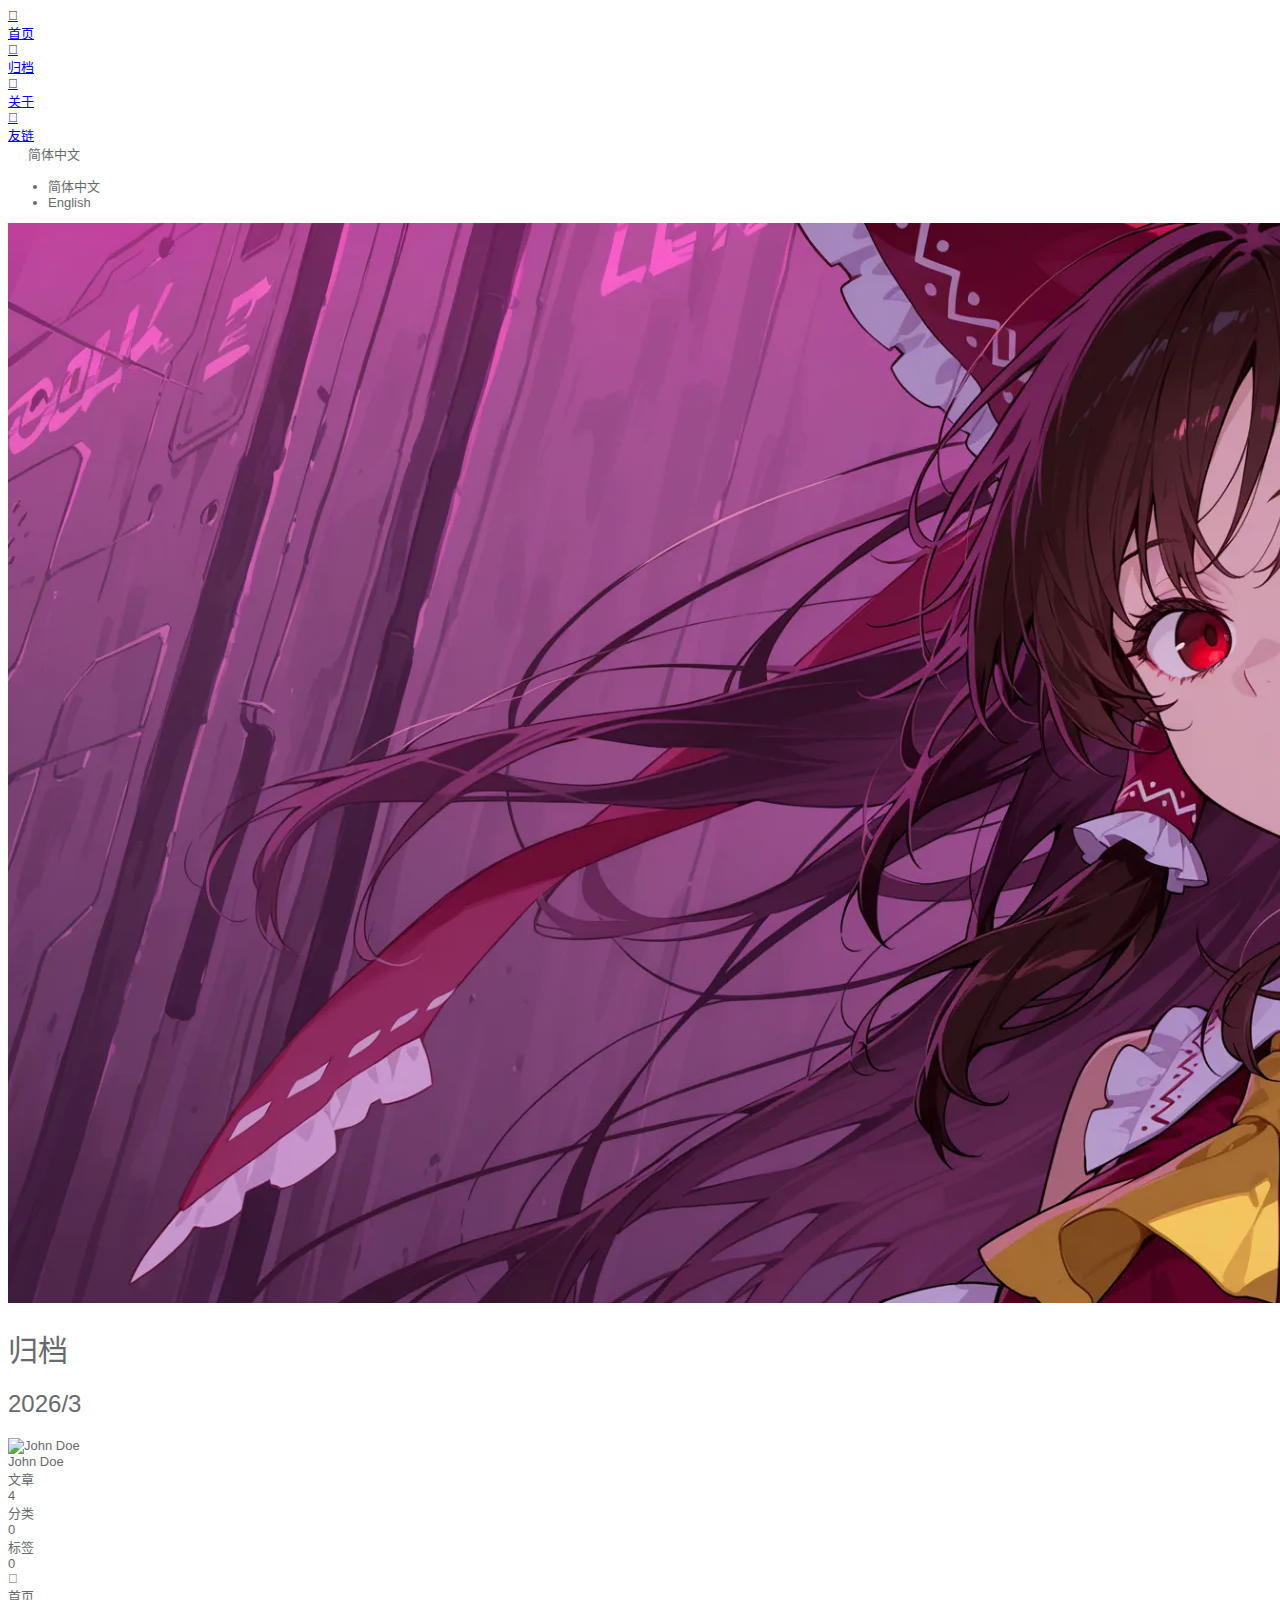
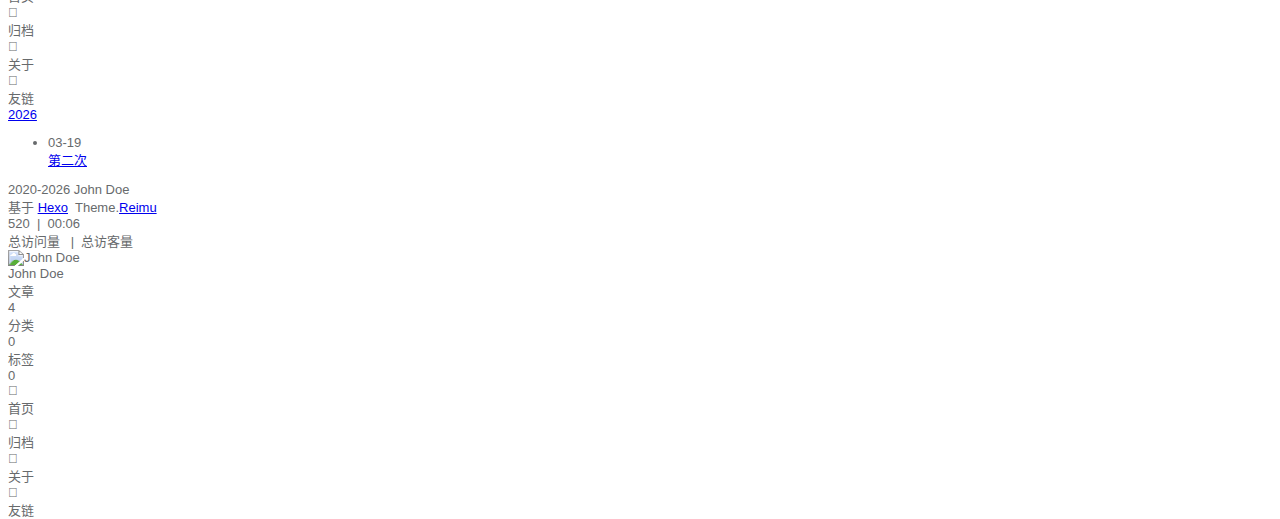
<file: archives/2026/03/index.html>
<!DOCTYPE html>
  <html lang="zh-CN"  
      data-theme-mode="auto"
  >
  <head>
  <meta charset="utf-8">
  
  
  
  <script>window.REIMU_CONFIG = {};window.REIMU_CONFIG.icon_font = '4552607_4k4bc36ef96';window.REIMU_CONFIG.clipboard_tips = {"success":{"zh-CN":"复制成功 (*^▽^*)","en":"Copy successfully (*^▽^*)"},"fail":{"zh-CN":"复制失败 (ﾟ⊿ﾟ)ﾂ","en":"Copy failed (ﾟ⊿ﾟ)ﾂ"},"copyright":{"enable":false,"count":50,"license_type":"by-nc-sa"}};window.REIMU_CONFIG.clipboard_tips.copyright.content = '本博客所有文章除特别声明外，均采用 BY-NC-SA 许可协议。转载请注明出处！';window.REIMU_CONFIG.code_block = {"expand":true};window.REIMU_CONFIG.base = 'http://example.com';window.REIMU_CONFIG.i18n_languages = ["en"];</script>
  <title>
    归档: 2026/3 | Hexo
  </title>
  <meta name="viewport" content="width=device-width, initial-scale=1, shrink-to-fit=no">
    <link rel="preconnect" href="https://fonts.gstatic.com" crossorigin><link rel="preload" as="style" href="https://fonts.googleapis.com/css?family=Mulish:400,400italic,700,700italic|Noto Serif SC:400,400italic,700,700italic&display=swap"><link rel="stylesheet" href="https://fonts.googleapis.com/css?family=Mulish:400,400italic,700,700italic|Noto Serif SC:400,400italic,700,700italic&display=swap" media="print" onload="this.media='all'">
    <link rel="preload" href="//at.alicdn.com/t/c/font_4552607_4k4bc36ef96.woff2" as="font" type="font/woff2" crossorigin="anonymous">
    
<link rel="stylesheet" href="/css/loader.css">

    <meta property="og:type" content="website">
<meta property="og:title" content="Hexo">
<meta property="og:url" content="http://example.com/archives/2026/03/index.html">
<meta property="og:site_name" content="Hexo">
<meta property="og:locale" content="zh_CN">
<meta property="og:image" content="http://example.com/images/banner.webp">
<meta property="article:author" content="John Doe">
<meta name="twitter:card" content="summary">
<meta name="twitter:image" content="http://example.com/images/banner.webp">
    <link rel="alternate" href="/atom.xml" title="Hexo" type="application/atom+xml">
    <link rel="shortcut icon" href="/images/favicon.ico">
  
<link rel="stylesheet" href="/css/style.css">

  <link rel="preload" as="style" onload="this.onload=null;this.rel='stylesheet'" href="https://npm.webcache.cn/photoswipe@5.4.4/dist/photoswipe.css" integrity="sha384-IfxC36XL/toUyJ939C73PcgMuRzAZuIzZxE38drsmO5p6jD7ei+Zx/1oA/0l8ysE" crossorigin="anonymous">
    
<script src="https://npm.webcache.cn/pace-js@1.2.4/pace.min.js" integrity="sha384-k6YtvFUEIuEFBdrLKJ3YAUbBki333tj1CSUisai5Cswsg9wcLNaPzsTHDswp4Az8" crossorigin="anonymous"></script>

    
<link rel="stylesheet" href="https://npm.webcache.cn/@reimujs/aos@0.1.2/dist/aos.css" integrity="sha384-GMRP93c6Hkz9JVKGAuRR3nTS7M07RwPgTFenXiosjq2VbVgvdDNcz1g6Mkj8AONa" crossorigin="anonymous">

<meta name="generator" content="Hexo 8.1.1"></head>

  <body>
      <div id='loader'>
    <div class="loading-left-bg loading-bg"></div>
    <div class="loading-right-bg loading-bg"></div>
    <div class="spinner-box">
      <div class="loading-taichi rotate">
          <svg width="150" height="150" viewBox="0 0 1024 1024" class="icon" version="1.1" xmlns="https://www.w3.org/2000/svg" shape-rendering="geometricPrecision">
            <path d="M303.5 432A80 80 0 0 1 291.5 592A80 80 0 0 1 303.5 432z" fill="var(--red-1, #ff5252)" />
            <path d="M512 65A447 447 0 0 1 512 959L512 929A417 417 0 0 0 512 95A417 417 0 0 0 512 929L512 959A447 447 0 0 1 512 65z 
           M512 95A417 417 0 0 1 929 512A208.5 208.5 0 0 1 720.5 720.5L720.5 592A80 80 0 0 0 720.5 432A80 80 0 0 0 720.5 592L720.5 720.5A208.5 208.5 0 0 1 512 512A208.5 208.5 0 0 0 303.5 303.5A208.5 208.5 0 0 0 95 512A417 417 0 0 1 512 95z" fill="var(--red-1, #ff5252)" />
          </svg>
      </div>
      <div class="loading-word">少女祈祷中...</div>
    </div>
  </div>
  </div>
  <script>
    var time = null;
    var loaderEl = document.getElementById('loader');
    var startLoading = () => {
      time = Date.now();
      loaderEl.classList.remove("loading");
    }
    var hideLoader = () => {
      document.body.style.overflow = 'auto';
      loader.classList.add('loading');
    };

    var endLoading = () => {
      if (!time) {
        hideLoader();
      } else {
        if (Date.now() - time > 500) {
          time = null;
          hideLoader();
        } else {
          setTimeout(endLoading, 500 - (Date.now() - time));
          time = null;
        }
      }
    }
    window.addEventListener('DOMContentLoaded', endLoading);
    loaderEl.addEventListener('click', endLoading);
  </script>
<div id="copy-tooltip"></div>
<div id="heatmap-tooltip"></div>


    <div id="container">
      <div id="wrap">
        <div id="header-nav">
  <nav id="main-nav" aria-label="Primary navigation">
        <a class="main-nav-link-wrap" href="/">
            <div class="main-nav-icon icon rotate">
                &#xe62b;
            </div>
          <span class="main-nav-link">首页</span>
        </a>
        <a class="main-nav-link-wrap" href="/archives">
            <div class="main-nav-icon icon rotate">
                &#xe62b;
            </div>
          <span class="main-nav-link">归档</span>
        </a>
        <a class="main-nav-link-wrap" href="/about">
            <div class="main-nav-icon icon rotate">
                &#xe62b;
            </div>
          <span class="main-nav-link">关于</span>
        </a>
        <a class="main-nav-link-wrap" href="/friend">
            <div class="main-nav-icon icon rotate">
                &#xe62b;
            </div>
          <span class="main-nav-link">友链</span>
        </a>
    <a id="main-nav-toggle" class="nav-icon" aria-label="Toggle navigation" role="button"></a>
  </nav>
  <nav id="sub-nav" aria-label="Secondary navigation">
      <a id="nav-rss-link" class="nav-icon" href="/atom.xml" title="RSS 订阅" aria-label="RSS 订阅" target="_blank"></a>
  </nav>
    <nav id="i18n-nav" aria-label="Language selection">
      <div class="custom-dropdown">
        <div class="select-selected" id="select-selected" role="button" aria-haspopup="listbox" aria-expanded="false" aria-label="Language menu">
          <span id="nav-language-btn" class="nav-icon" style="padding: 0 20px 0 0"></span>
          <span id="selected-lang">简体中文</span>
        </div>
        <ul class="select-items" id="select-items" role="listbox" aria-label="Languages">
            <li data-value="zh-CN" role="option" class="selected" aria-selected="true">简体中文</li>
            <li data-value="en" role="option" aria-selected="false">English</li>
        </ul>
      </div>
      <script>
        var selectSelected = document.getElementById("select-selected");
        var selectedLang = document.getElementById("selected-lang");
        var selectItems = document.getElementById("select-items");
        var selectOptions = selectItems.querySelectorAll("li");

        selectSelected.addEventListener("click", () => {
          selectItems.classList.toggle("show");
          var expanded = selectSelected.getAttribute("aria-expanded") === "true";
          selectSelected.setAttribute("aria-expanded", (!expanded).toString());
        });

        selectOptions.forEach((item) => {
          item.addEventListener("click", () => {
            const langMap = {};
              langMap['zh-CN'] = '/archives/2026/03/';
              langMap['en'] = '/en/archives/2026/03/';
            selectedLang.textContent = item.textContent;
            selectItems.classList.remove("show");
            selectOptions.forEach((option) => {
              option.classList.remove("selected");
            });
            item.classList.add("selected");
            window.location = langMap[item.dataset.value];
          });
        });

        document.addEventListener("click", (event) => {
          if (!event.target.closest(".custom-dropdown")) {
            selectItems.classList.remove("show");
            selectSelected.setAttribute("aria-expanded", "false");
          }
        });
      </script>
    </nav>
</div>
<header id="header" aria-label="Site header">
      <picture>
      </picture>
        <img  fetchpriority="high" src="/images/banner.webp" alt="">
  <div id="header-outer">
    <div id="header-title">
          <span id="logo">
            <h1 data-aos="slide-up">归档</h1>
          </span>
        <h2 id="subtitle-wrap" data-aos="slide-down">
              <span id="subtitle">2026/3</span>
        </h2>
    </div>
  </div>
</header>

        <div id="content" aria-label="Page content"  class="sidebar-right" >
          <aside id="sidebar" aria-label="Sidebar">
  <div class="sidebar-wrapper-container ">
  <div class="sidebar-wrapper">
    <div class="sidebar-wrap" data-aos="fade-up">
        <div class="sidebar-author">
  <img data-src="/avatar/avatar.webp" data-sizes="auto" alt="John Doe" class="lazyload">
  <div class="sidebar-author-name">John Doe</div>
  <div class="sidebar-description"></div>
</div>
<div class="sidebar-state">
  <div class="sidebar-state-article">
    <div>文章</div>
    <div class="sidebar-state-number">4</div>
  </div>
  <div class="sidebar-state-category">
    <div>分类</div>
    <div class="sidebar-state-number">0</div>
  </div>
  <div class="sidebar-state-tag">
    <div>标签</div>
    <div class="sidebar-state-number">0</div>
  </div>
</div>
<div class="sidebar-social" >
</div>
<div class="sidebar-menu">
      <div class="sidebar-menu-link-wrap">
        <a class="sidebar-menu-link-dummy" href="/" aria-label="首页"></a>
          <div class="sidebar-menu-icon icon rotate">
              &#xe62b;
          </div>
        <div class="sidebar-menu-link">首页</div>
      </div>
      <div class="sidebar-menu-link-wrap">
        <a class="sidebar-menu-link-dummy" href="/archives" aria-label="归档"></a>
          <div class="sidebar-menu-icon icon rotate">
              &#xe62b;
          </div>
        <div class="sidebar-menu-link">归档</div>
      </div>
      <div class="sidebar-menu-link-wrap">
        <a class="sidebar-menu-link-dummy" href="/about" aria-label="关于"></a>
          <div class="sidebar-menu-icon icon rotate">
              &#xe62b;
          </div>
        <div class="sidebar-menu-link">关于</div>
      </div>
      <div class="sidebar-menu-link-wrap">
        <a class="sidebar-menu-link-dummy" href="/friend" aria-label="友链"></a>
          <div class="sidebar-menu-icon icon rotate">
              &#xe62b;
          </div>
        <div class="sidebar-menu-link">友链</div>
      </div>
</div>

    </div>
  </div>
  <div class="sidebar-widget">
  </div>
  </div>
</aside>

          <section id="main" aria-label="Main content"><div class="archives-outer-wrap" data-aos="fade-up">
    <div class="tag-wrap">
</div>
<div class="category-wrap">
</div>
        <section class="archives-wrap" data-aos="fade-up">
          <div class="archive-year-wrap">
            <a href="/archives/2026" class="archive-year">2026</a>
          </div>
          <ul>
            <li class="archive-article">
  <div class="archive-article-date">
    <span>
      <time class="dt-published" datetime="2026-03-19T08:08:14.000Z" itemprop="datePublished">03-19</time>
    </span>
  </div>
    <a class="archive-article-title" href="/2026/03/19/first/">第二次</a>
</li>

          </ul>
        </section>
  </div>

</section>
        </div>
        <footer id="footer" aria-label="Site footer">
  <div style="width: 100%; overflow: hidden">
    <div class="footer-line"></div>
  </div>
  <div id="footer-info">
    <div>
      <span class="icon-copyright"></span>
        2020-2026
        <span class="footer-info-sep rotate"></span>
      John Doe
    </div>
      <div>
        基于&nbsp;<a href="https://hexo.io/" rel="noopener nofollow noreferrer" target="_blank">Hexo</a>&nbsp;
        Theme.<a href="https://github.com/D-Sketon/hexo-theme-reimu" rel="noopener nofollow noreferrer" target="_blank">Reimu</a>
      </div>
      <div>
        <span class="icon-brush"></span>
        520
        &nbsp;|&nbsp;
        <span class="icon-coffee"></span>
        00:06
      </div>
      <div>
        <span class="icon-eye"></span>
        <span id="busuanzi_container_site_pv">总访问量&nbsp;<span id="busuanzi_value_site_pv"></span></span>
        &nbsp;|&nbsp;
        <span class="icon-user"></span>
        <span id="busuanzi_container_site_uv">总访客量&nbsp;<span id="busuanzi_value_site_uv"></span></span>
      </div>
  </div>
</footer>

          <div class="sidebar-top">
            <div class="sidebar-top-taichi rotate"></div>
            <div class="arrow-up"></div>
          </div>
        <div id="mask" class="hide"></div>
      </div>
      <nav id="mobile-nav" aria-label="Mobile navigation">
  <div class="sidebar-wrap">
      <div class="sidebar-author">
  <img data-src="/avatar/avatar.webp" data-sizes="auto" alt="John Doe" class="lazyload">
  <div class="sidebar-author-name">John Doe</div>
  <div class="sidebar-description"></div>
</div>
<div class="sidebar-state">
  <div class="sidebar-state-article">
    <div>文章</div>
    <div class="sidebar-state-number">4</div>
  </div>
  <div class="sidebar-state-category">
    <div>分类</div>
    <div class="sidebar-state-number">0</div>
  </div>
  <div class="sidebar-state-tag">
    <div>标签</div>
    <div class="sidebar-state-number">0</div>
  </div>
</div>
<div class="sidebar-social" >
</div>
<div class="sidebar-menu">
      <div class="sidebar-menu-link-wrap">
        <a class="sidebar-menu-link-dummy" href="/" aria-label="首页"></a>
          <div class="sidebar-menu-icon icon rotate">
              &#xe62b;
          </div>
        <div class="sidebar-menu-link">首页</div>
      </div>
      <div class="sidebar-menu-link-wrap">
        <a class="sidebar-menu-link-dummy" href="/archives" aria-label="归档"></a>
          <div class="sidebar-menu-icon icon rotate">
              &#xe62b;
          </div>
        <div class="sidebar-menu-link">归档</div>
      </div>
      <div class="sidebar-menu-link-wrap">
        <a class="sidebar-menu-link-dummy" href="/about" aria-label="关于"></a>
          <div class="sidebar-menu-icon icon rotate">
              &#xe62b;
          </div>
        <div class="sidebar-menu-link">关于</div>
      </div>
      <div class="sidebar-menu-link-wrap">
        <a class="sidebar-menu-link-dummy" href="/friend" aria-label="友链"></a>
          <div class="sidebar-menu-icon icon rotate">
              &#xe62b;
          </div>
        <div class="sidebar-menu-link">友链</div>
      </div>
</div>

  </div>
</nav>

    </div>
    
<script src="https://npm.webcache.cn/lazysizes@5.3.2/lazysizes.min.js" integrity="sha384-3gT&#x2F;vsepWkfz&#x2F;ff7PpWNUeMzeWoH3cDhm&#x2F;A8jM7ouoAK0&#x2F;fP&#x2F;9bcHHR5kHq2nf+e" crossorigin="anonymous"></script>


<script src="https://npm.webcache.cn/clipboard@2.0.11/dist/clipboard.min.js" integrity="sha384-J08i8An&#x2F;QeARD9ExYpvphB8BsyOj3Gh2TSh1aLINKO3L0cMSH2dN3E22zFoXEi0Q" crossorigin="anonymous"></script>




<script src="/js/script.js"></script>


  
<script src="/js/aos.js"></script>

  <script>
    var aosInit = () => {
      AOS.init({
        duration: 1000,
        easing: "ease",
        once: true,
        offset: 50,
      });
    };
    if (document.readyState === 'loading') {
      document.addEventListener('DOMContentLoaded', aosInit);
    } else {
      aosInit();
    }
  </script>


<script src="/js/pjax_script.js" data-pjax></script>




  <script>
    var setupFirework = () => {
      if (!false || !window.matchMedia('(max-width: 768px)').matches) {
        window.firework && window.firework(JSON.parse('{"excludeElements":["a","button"],"particles":[{"shape":"circle","move":["emit"],"easing":"easeOutExpo","colors":["var(--red-1)","var(--red-2)","var(--red-3)","var(--red-4)"],"number":20,"duration":[1200,1800],"shapeOptions":{"radius":[16,32],"alpha":[0.3,0.5]}},{"shape":"circle","move":["diffuse"],"easing":"easeOutExpo","colors":["var(--red-0)"],"number":1,"duration":[1200,1800],"shapeOptions":{"radius":20,"alpha":[0.2,0.5],"lineWidth":6}}]}'));
      }
    }
  </script>
  
<script src="https://npm.webcache.cn/mouse-firework@0.2.0/dist/index.umd.js" integrity="sha384-qi9WggRt19tv8Vc7pCHW3ulMNLwrn515zaLEWZjl1px07vz8+pUoWX8n1rgq282T" crossorigin="anonymous" onload="setupFirework()" defer></script>






<div id="lazy-script">
  <div>
  </div>
</div>


  <script>
    console.log(String.raw`%c 
 ______     ______     __     __    __     __  __    
/\  == \   /\  ___\   /\ \   /\ "-./  \   /\ \/\ \   
\ \  __<   \ \  __\   \ \ \  \ \ \-./\ \  \ \ \_\ \  
 \ \_\ \_\  \ \_____\  \ \_\  \ \_\ \ \_\  \ \_____\ 
  \/_/ /_/   \/_____/   \/_/   \/_/  \/_/   \/_____/ 
                                                  
`,'color: #ff5252;')
    console.log('%c Theme.Reimu v' + '1.12.2' + ' %c https://github.com/D-Sketon/hexo-theme-reimu ', 'color: white; background: #ff5252; padding:5px 0;', 'padding:4px;border:1px solid #ff5252;')
  </script>
  


  
<script src="https://npm.webcache.cn/busuanzi@2.3.0/bsz.pure.mini.js" integrity="sha384-0M75wtSkhjIInv4coYlaJU83+OypaRCIq2SukQVQX04eGTCBXJDuWAbJet56id+S" crossorigin="anonymous" async></script>


<script>
  if ('serviceWorker' in navigator) {
    navigator.serviceWorker.getRegistrations().then((registrations) => {
      for (let registration of registrations) {
        registration.unregister();
      }
    });
  }
</script>




  </body>
  </html>
</file>
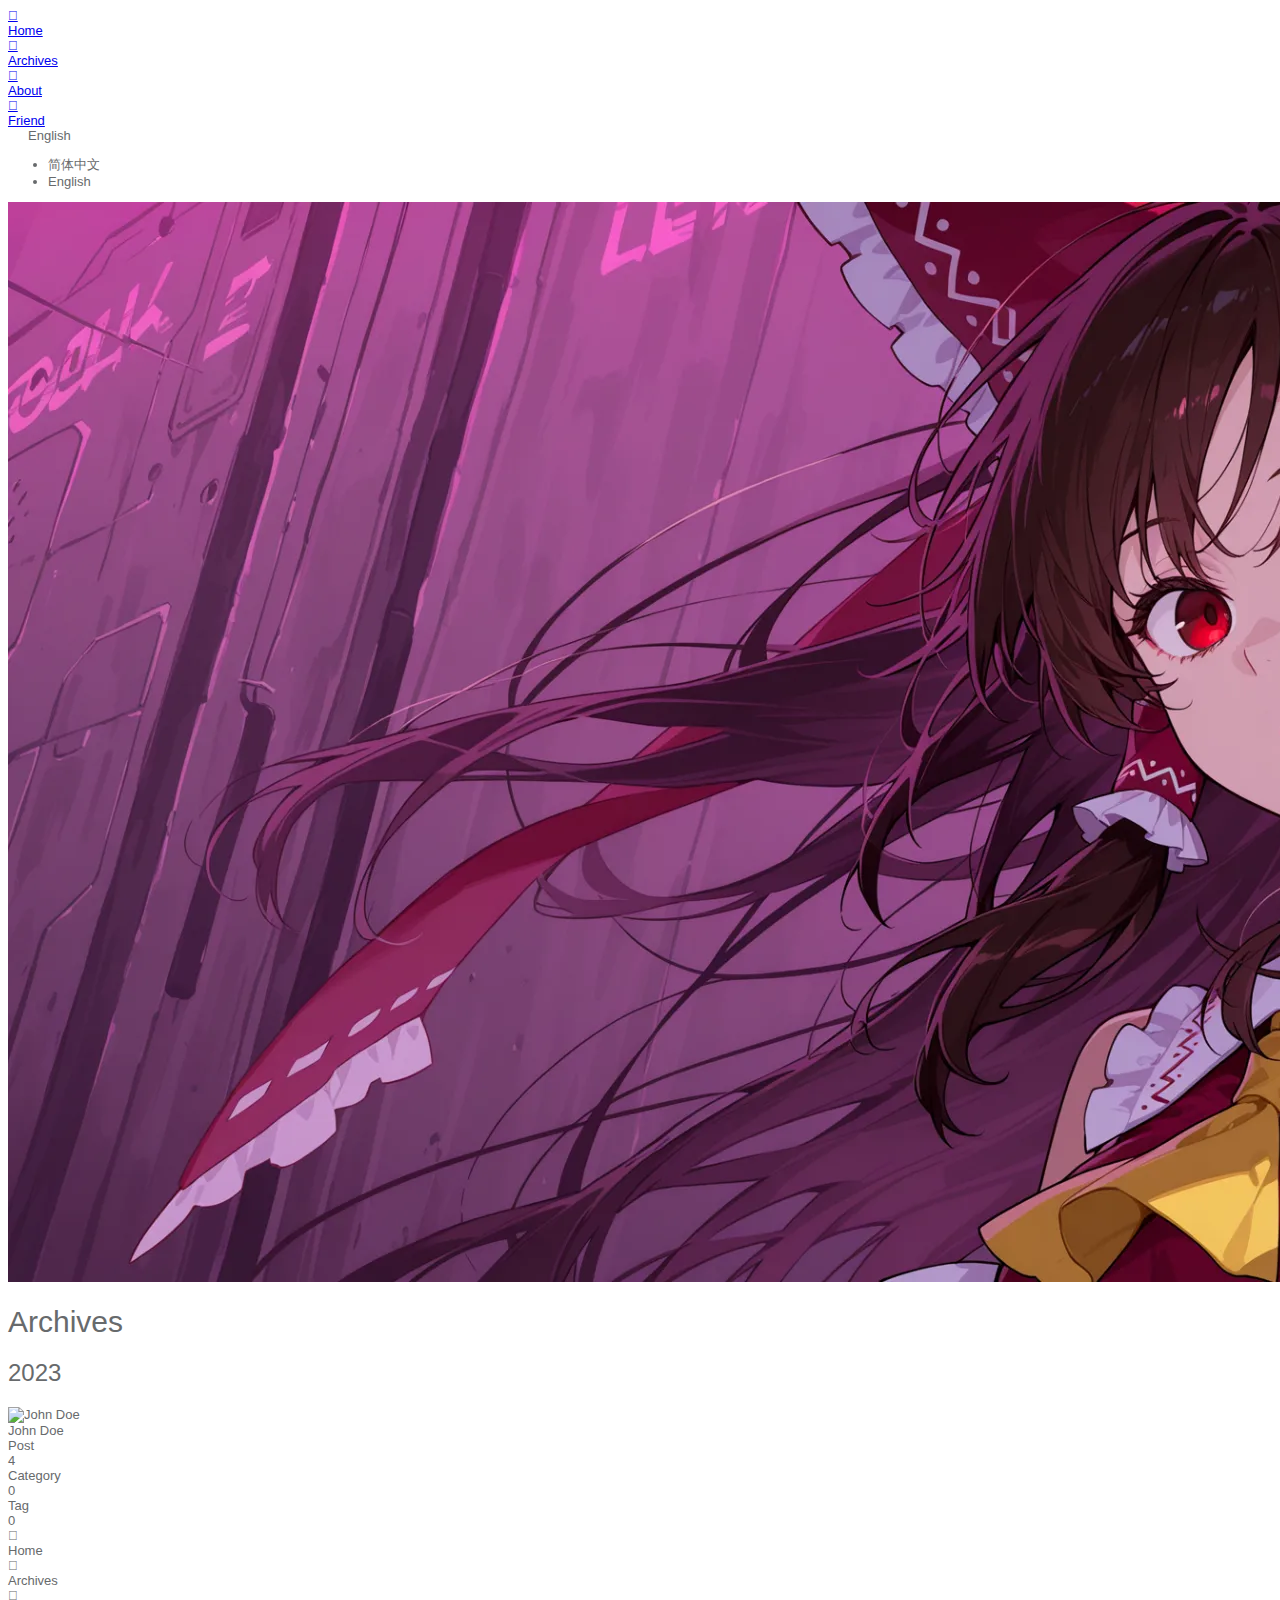
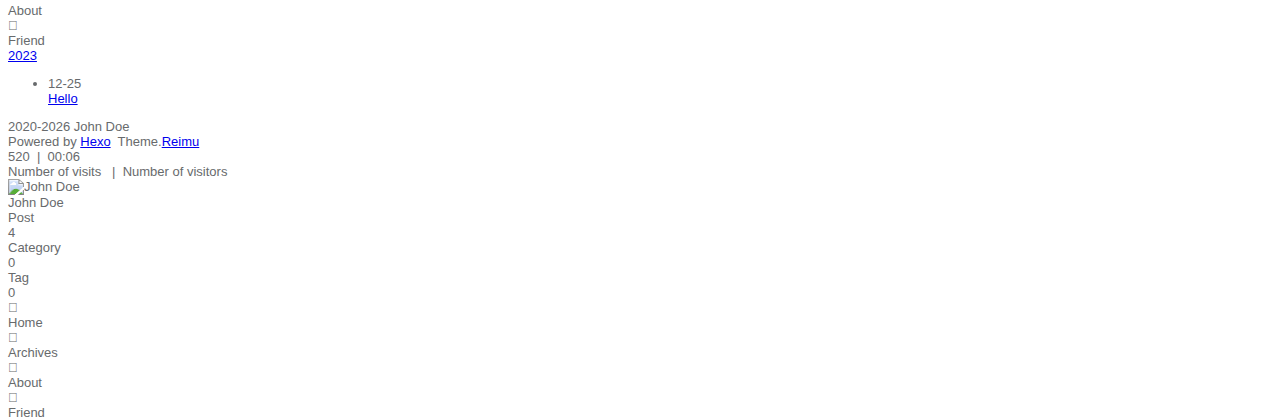
<file: en/archives/2023/index.html>
<!DOCTYPE html>
  <html lang="en"  
      data-theme-mode="auto"
  >
  <head>
  <meta charset="utf-8">
  
  
  
  <script>window.REIMU_CONFIG = {};window.REIMU_CONFIG.icon_font = '4552607_4k4bc36ef96';window.REIMU_CONFIG.clipboard_tips = {"success":{"zh-CN":"复制成功 (*^▽^*)","en":"Copy successfully (*^▽^*)"},"fail":{"zh-CN":"复制失败 (ﾟ⊿ﾟ)ﾂ","en":"Copy failed (ﾟ⊿ﾟ)ﾂ"},"copyright":{"enable":false,"count":50,"license_type":"by-nc-sa"}};window.REIMU_CONFIG.clipboard_tips.copyright.content = '本博客所有文章除特别声明外，均采用 BY-NC-SA 许可协议。转载请注明出处！';window.REIMU_CONFIG.code_block = {"expand":true};window.REIMU_CONFIG.base = 'http://example.com';window.REIMU_CONFIG.i18n_languages = ["en"];</script>
  <title>
    Archives: 2023 | Hexo
  </title>
  <meta name="viewport" content="width=device-width, initial-scale=1, shrink-to-fit=no">
    <link rel="preconnect" href="https://fonts.gstatic.com" crossorigin><link rel="preload" as="style" href="https://fonts.googleapis.com/css?family=Mulish:400,400italic,700,700italic|Noto Serif SC:400,400italic,700,700italic&display=swap"><link rel="stylesheet" href="https://fonts.googleapis.com/css?family=Mulish:400,400italic,700,700italic|Noto Serif SC:400,400italic,700,700italic&display=swap" media="print" onload="this.media='all'">
    <link rel="preload" href="//at.alicdn.com/t/c/font_4552607_4k4bc36ef96.woff2" as="font" type="font/woff2" crossorigin="anonymous">
    
<link rel="stylesheet" href="/css/loader.css">

    <meta property="og:type" content="website">
<meta property="og:title" content="Hexo">
<meta property="og:url" content="http://example.com/en/archives/2023/index.html">
<meta property="og:site_name" content="Hexo">
<meta property="og:locale" content="en_US">
<meta property="og:image" content="http://example.com/images/banner.webp">
<meta property="article:author" content="John Doe">
<meta name="twitter:card" content="summary">
<meta name="twitter:image" content="http://example.com/images/banner.webp">
    <link rel="alternate" href="/atom.xml" title="Hexo" type="application/atom+xml">
    <link rel="shortcut icon" href="/images/favicon.ico">
  
<link rel="stylesheet" href="/css/style.css">

  <link rel="preload" as="style" onload="this.onload=null;this.rel='stylesheet'" href="https://npm.webcache.cn/photoswipe@5.4.4/dist/photoswipe.css" integrity="sha384-IfxC36XL/toUyJ939C73PcgMuRzAZuIzZxE38drsmO5p6jD7ei+Zx/1oA/0l8ysE" crossorigin="anonymous">
    
<script src="https://npm.webcache.cn/pace-js@1.2.4/pace.min.js" integrity="sha384-k6YtvFUEIuEFBdrLKJ3YAUbBki333tj1CSUisai5Cswsg9wcLNaPzsTHDswp4Az8" crossorigin="anonymous"></script>

    
<link rel="stylesheet" href="https://npm.webcache.cn/@reimujs/aos@0.1.2/dist/aos.css" integrity="sha384-GMRP93c6Hkz9JVKGAuRR3nTS7M07RwPgTFenXiosjq2VbVgvdDNcz1g6Mkj8AONa" crossorigin="anonymous">

<meta name="generator" content="Hexo 8.1.1"></head>

  <body>
      <div id='loader'>
    <div class="loading-left-bg loading-bg"></div>
    <div class="loading-right-bg loading-bg"></div>
    <div class="spinner-box">
      <div class="loading-taichi rotate">
          <svg width="150" height="150" viewBox="0 0 1024 1024" class="icon" version="1.1" xmlns="https://www.w3.org/2000/svg" shape-rendering="geometricPrecision">
            <path d="M303.5 432A80 80 0 0 1 291.5 592A80 80 0 0 1 303.5 432z" fill="var(--red-1, #ff5252)" />
            <path d="M512 65A447 447 0 0 1 512 959L512 929A417 417 0 0 0 512 95A417 417 0 0 0 512 929L512 959A447 447 0 0 1 512 65z 
           M512 95A417 417 0 0 1 929 512A208.5 208.5 0 0 1 720.5 720.5L720.5 592A80 80 0 0 0 720.5 432A80 80 0 0 0 720.5 592L720.5 720.5A208.5 208.5 0 0 1 512 512A208.5 208.5 0 0 0 303.5 303.5A208.5 208.5 0 0 0 95 512A417 417 0 0 1 512 95z" fill="var(--red-1, #ff5252)" />
          </svg>
      </div>
      <div class="loading-word">Loading...</div>
    </div>
  </div>
  </div>
  <script>
    var time = null;
    var loaderEl = document.getElementById('loader');
    var startLoading = () => {
      time = Date.now();
      loaderEl.classList.remove("loading");
    }
    var hideLoader = () => {
      document.body.style.overflow = 'auto';
      loader.classList.add('loading');
    };

    var endLoading = () => {
      if (!time) {
        hideLoader();
      } else {
        if (Date.now() - time > 500) {
          time = null;
          hideLoader();
        } else {
          setTimeout(endLoading, 500 - (Date.now() - time));
          time = null;
        }
      }
    }
    window.addEventListener('DOMContentLoaded', endLoading);
    loaderEl.addEventListener('click', endLoading);
  </script>
<div id="copy-tooltip"></div>
<div id="heatmap-tooltip"></div>


    <div id="container">
      <div id="wrap">
        <div id="header-nav">
  <nav id="main-nav" aria-label="Primary navigation">
        <a class="main-nav-link-wrap" href="/en/">
            <div class="main-nav-icon icon rotate">
                &#xe62b;
            </div>
          <span class="main-nav-link">Home</span>
        </a>
        <a class="main-nav-link-wrap" href="/en/archives">
            <div class="main-nav-icon icon rotate">
                &#xe62b;
            </div>
          <span class="main-nav-link">Archives</span>
        </a>
        <a class="main-nav-link-wrap" href="/en/about">
            <div class="main-nav-icon icon rotate">
                &#xe62b;
            </div>
          <span class="main-nav-link">About</span>
        </a>
        <a class="main-nav-link-wrap" href="/en/friend">
            <div class="main-nav-icon icon rotate">
                &#xe62b;
            </div>
          <span class="main-nav-link">Friend</span>
        </a>
    <a id="main-nav-toggle" class="nav-icon" aria-label="Toggle navigation" role="button"></a>
  </nav>
  <nav id="sub-nav" aria-label="Secondary navigation">
      <a id="nav-rss-link" class="nav-icon" href="/atom.xml" title="RSS Feed" aria-label="RSS Feed" target="_blank"></a>
  </nav>
    <nav id="i18n-nav" aria-label="Language selection">
      <div class="custom-dropdown">
        <div class="select-selected" id="select-selected" role="button" aria-haspopup="listbox" aria-expanded="false" aria-label="Language menu">
          <span id="nav-language-btn" class="nav-icon" style="padding: 0 20px 0 0"></span>
          <span id="selected-lang">English</span>
        </div>
        <ul class="select-items" id="select-items" role="listbox" aria-label="Languages">
            <li data-value="zh-CN" role="option" aria-selected="false">简体中文</li>
            <li data-value="en" role="option" class="selected" aria-selected="true">English</li>
        </ul>
      </div>
      <script>
        var selectSelected = document.getElementById("select-selected");
        var selectedLang = document.getElementById("selected-lang");
        var selectItems = document.getElementById("select-items");
        var selectOptions = selectItems.querySelectorAll("li");

        selectSelected.addEventListener("click", () => {
          selectItems.classList.toggle("show");
          var expanded = selectSelected.getAttribute("aria-expanded") === "true";
          selectSelected.setAttribute("aria-expanded", (!expanded).toString());
        });

        selectOptions.forEach((item) => {
          item.addEventListener("click", () => {
            const langMap = {};
              langMap['zh-CN'] = '/archives/2023/';
              langMap['en'] = '/en/archives/2023/';
            selectedLang.textContent = item.textContent;
            selectItems.classList.remove("show");
            selectOptions.forEach((option) => {
              option.classList.remove("selected");
            });
            item.classList.add("selected");
            window.location = langMap[item.dataset.value];
          });
        });

        document.addEventListener("click", (event) => {
          if (!event.target.closest(".custom-dropdown")) {
            selectItems.classList.remove("show");
            selectSelected.setAttribute("aria-expanded", "false");
          }
        });
      </script>
    </nav>
</div>
<header id="header" aria-label="Site header">
      <picture>
      </picture>
        <img  fetchpriority="high" src="/images/banner.webp" alt="">
  <div id="header-outer">
    <div id="header-title">
          <span id="logo">
            <h1 data-aos="slide-up">Archives</h1>
          </span>
        <h2 id="subtitle-wrap" data-aos="slide-down">
              <span id="subtitle">2023</span>
        </h2>
    </div>
  </div>
</header>

        <div id="content" aria-label="Page content"  class="sidebar-right" >
          <aside id="sidebar" aria-label="Sidebar">
  <div class="sidebar-wrapper-container ">
  <div class="sidebar-wrapper">
    <div class="sidebar-wrap" data-aos="fade-up">
        <div class="sidebar-author">
  <img data-src="/avatar/avatar.webp" data-sizes="auto" alt="John Doe" class="lazyload">
  <div class="sidebar-author-name">John Doe</div>
  <div class="sidebar-description"></div>
</div>
<div class="sidebar-state">
  <div class="sidebar-state-article">
    <div>Post</div>
    <div class="sidebar-state-number">4</div>
  </div>
  <div class="sidebar-state-category">
    <div>Category</div>
    <div class="sidebar-state-number">0</div>
  </div>
  <div class="sidebar-state-tag">
    <div>Tag</div>
    <div class="sidebar-state-number">0</div>
  </div>
</div>
<div class="sidebar-social" >
</div>
<div class="sidebar-menu">
      <div class="sidebar-menu-link-wrap">
        <a class="sidebar-menu-link-dummy" href="/en/" aria-label="Home"></a>
          <div class="sidebar-menu-icon icon rotate">
              &#xe62b;
          </div>
        <div class="sidebar-menu-link">Home</div>
      </div>
      <div class="sidebar-menu-link-wrap">
        <a class="sidebar-menu-link-dummy" href="/en/archives" aria-label="Archives"></a>
          <div class="sidebar-menu-icon icon rotate">
              &#xe62b;
          </div>
        <div class="sidebar-menu-link">Archives</div>
      </div>
      <div class="sidebar-menu-link-wrap">
        <a class="sidebar-menu-link-dummy" href="/en/about" aria-label="About"></a>
          <div class="sidebar-menu-icon icon rotate">
              &#xe62b;
          </div>
        <div class="sidebar-menu-link">About</div>
      </div>
      <div class="sidebar-menu-link-wrap">
        <a class="sidebar-menu-link-dummy" href="/en/friend" aria-label="Friend"></a>
          <div class="sidebar-menu-icon icon rotate">
              &#xe62b;
          </div>
        <div class="sidebar-menu-link">Friend</div>
      </div>
</div>

    </div>
  </div>
  <div class="sidebar-widget">
  </div>
  </div>
</aside>

          <section id="main" aria-label="Main content"><div class="archives-outer-wrap" data-aos="fade-up">
    <div class="tag-wrap">
</div>
<div class="category-wrap">
</div>
        <section class="archives-wrap" data-aos="fade-up">
          <div class="archive-year-wrap">
            <a href="/en/archives/2023" class="archive-year">2023</a>
          </div>
          <ul>
            <li class="archive-article">
  <div class="archive-article-date">
    <span>
      <time class="dt-published" datetime="2023-12-24T16:16:18.000Z" itemprop="datePublished">12-25</time>
    </span>
  </div>
    <a class="archive-article-title" href="/en/2023/12/25/hello/">Hello</a>
</li>

          </ul>
        </section>
  </div>

</section>
        </div>
        <footer id="footer" aria-label="Site footer">
  <div style="width: 100%; overflow: hidden">
    <div class="footer-line"></div>
  </div>
  <div id="footer-info">
    <div>
      <span class="icon-copyright"></span>
        2020-2026
        <span class="footer-info-sep rotate"></span>
      John Doe
    </div>
      <div>
        Powered by&nbsp;<a href="https://hexo.io/" rel="noopener nofollow noreferrer" target="_blank">Hexo</a>&nbsp;
        Theme.<a href="https://github.com/D-Sketon/hexo-theme-reimu" rel="noopener nofollow noreferrer" target="_blank">Reimu</a>
      </div>
      <div>
        <span class="icon-brush"></span>
        520
        &nbsp;|&nbsp;
        <span class="icon-coffee"></span>
        00:06
      </div>
      <div>
        <span class="icon-eye"></span>
        <span id="busuanzi_container_site_pv">Number of visits&nbsp;<span id="busuanzi_value_site_pv"></span></span>
        &nbsp;|&nbsp;
        <span class="icon-user"></span>
        <span id="busuanzi_container_site_uv">Number of visitors&nbsp;<span id="busuanzi_value_site_uv"></span></span>
      </div>
  </div>
</footer>

          <div class="sidebar-top">
            <div class="sidebar-top-taichi rotate"></div>
            <div class="arrow-up"></div>
          </div>
        <div id="mask" class="hide"></div>
      </div>
      <nav id="mobile-nav" aria-label="Mobile navigation">
  <div class="sidebar-wrap">
      <div class="sidebar-author">
  <img data-src="/avatar/avatar.webp" data-sizes="auto" alt="John Doe" class="lazyload">
  <div class="sidebar-author-name">John Doe</div>
  <div class="sidebar-description"></div>
</div>
<div class="sidebar-state">
  <div class="sidebar-state-article">
    <div>Post</div>
    <div class="sidebar-state-number">4</div>
  </div>
  <div class="sidebar-state-category">
    <div>Category</div>
    <div class="sidebar-state-number">0</div>
  </div>
  <div class="sidebar-state-tag">
    <div>Tag</div>
    <div class="sidebar-state-number">0</div>
  </div>
</div>
<div class="sidebar-social" >
</div>
<div class="sidebar-menu">
      <div class="sidebar-menu-link-wrap">
        <a class="sidebar-menu-link-dummy" href="/en/" aria-label="Home"></a>
          <div class="sidebar-menu-icon icon rotate">
              &#xe62b;
          </div>
        <div class="sidebar-menu-link">Home</div>
      </div>
      <div class="sidebar-menu-link-wrap">
        <a class="sidebar-menu-link-dummy" href="/en/archives" aria-label="Archives"></a>
          <div class="sidebar-menu-icon icon rotate">
              &#xe62b;
          </div>
        <div class="sidebar-menu-link">Archives</div>
      </div>
      <div class="sidebar-menu-link-wrap">
        <a class="sidebar-menu-link-dummy" href="/en/about" aria-label="About"></a>
          <div class="sidebar-menu-icon icon rotate">
              &#xe62b;
          </div>
        <div class="sidebar-menu-link">About</div>
      </div>
      <div class="sidebar-menu-link-wrap">
        <a class="sidebar-menu-link-dummy" href="/en/friend" aria-label="Friend"></a>
          <div class="sidebar-menu-icon icon rotate">
              &#xe62b;
          </div>
        <div class="sidebar-menu-link">Friend</div>
      </div>
</div>

  </div>
</nav>

    </div>
    
<script src="https://npm.webcache.cn/lazysizes@5.3.2/lazysizes.min.js" integrity="sha384-3gT&#x2F;vsepWkfz&#x2F;ff7PpWNUeMzeWoH3cDhm&#x2F;A8jM7ouoAK0&#x2F;fP&#x2F;9bcHHR5kHq2nf+e" crossorigin="anonymous"></script>


<script src="https://npm.webcache.cn/clipboard@2.0.11/dist/clipboard.min.js" integrity="sha384-J08i8An&#x2F;QeARD9ExYpvphB8BsyOj3Gh2TSh1aLINKO3L0cMSH2dN3E22zFoXEi0Q" crossorigin="anonymous"></script>




<script src="/js/script.js"></script>


  
<script src="/js/aos.js"></script>

  <script>
    var aosInit = () => {
      AOS.init({
        duration: 1000,
        easing: "ease",
        once: true,
        offset: 50,
      });
    };
    if (document.readyState === 'loading') {
      document.addEventListener('DOMContentLoaded', aosInit);
    } else {
      aosInit();
    }
  </script>


<script src="/js/pjax_script.js" data-pjax></script>




  <script>
    var setupFirework = () => {
      if (!false || !window.matchMedia('(max-width: 768px)').matches) {
        window.firework && window.firework(JSON.parse('{"excludeElements":["a","button"],"particles":[{"shape":"circle","move":["emit"],"easing":"easeOutExpo","colors":["var(--red-1)","var(--red-2)","var(--red-3)","var(--red-4)"],"number":20,"duration":[1200,1800],"shapeOptions":{"radius":[16,32],"alpha":[0.3,0.5]}},{"shape":"circle","move":["diffuse"],"easing":"easeOutExpo","colors":["var(--red-0)"],"number":1,"duration":[1200,1800],"shapeOptions":{"radius":20,"alpha":[0.2,0.5],"lineWidth":6}}]}'));
      }
    }
  </script>
  
<script src="https://npm.webcache.cn/mouse-firework@0.2.0/dist/index.umd.js" integrity="sha384-qi9WggRt19tv8Vc7pCHW3ulMNLwrn515zaLEWZjl1px07vz8+pUoWX8n1rgq282T" crossorigin="anonymous" onload="setupFirework()" defer></script>






<div id="lazy-script">
  <div>
  </div>
</div>


  <script>
    console.log(String.raw`%c 
 ______     ______     __     __    __     __  __    
/\  == \   /\  ___\   /\ \   /\ "-./  \   /\ \/\ \   
\ \  __<   \ \  __\   \ \ \  \ \ \-./\ \  \ \ \_\ \  
 \ \_\ \_\  \ \_____\  \ \_\  \ \_\ \ \_\  \ \_____\ 
  \/_/ /_/   \/_____/   \/_/   \/_/  \/_/   \/_____/ 
                                                  
`,'color: #ff5252;')
    console.log('%c Theme.Reimu v' + '1.12.2' + ' %c https://github.com/D-Sketon/hexo-theme-reimu ', 'color: white; background: #ff5252; padding:5px 0;', 'padding:4px;border:1px solid #ff5252;')
  </script>
  


  
<script src="https://npm.webcache.cn/busuanzi@2.3.0/bsz.pure.mini.js" integrity="sha384-0M75wtSkhjIInv4coYlaJU83+OypaRCIq2SukQVQX04eGTCBXJDuWAbJet56id+S" crossorigin="anonymous" async></script>


<script>
  if ('serviceWorker' in navigator) {
    navigator.serviceWorker.getRegistrations().then((registrations) => {
      for (let registration of registrations) {
        registration.unregister();
      }
    });
  }
</script>




  </body>
  </html>
</file>
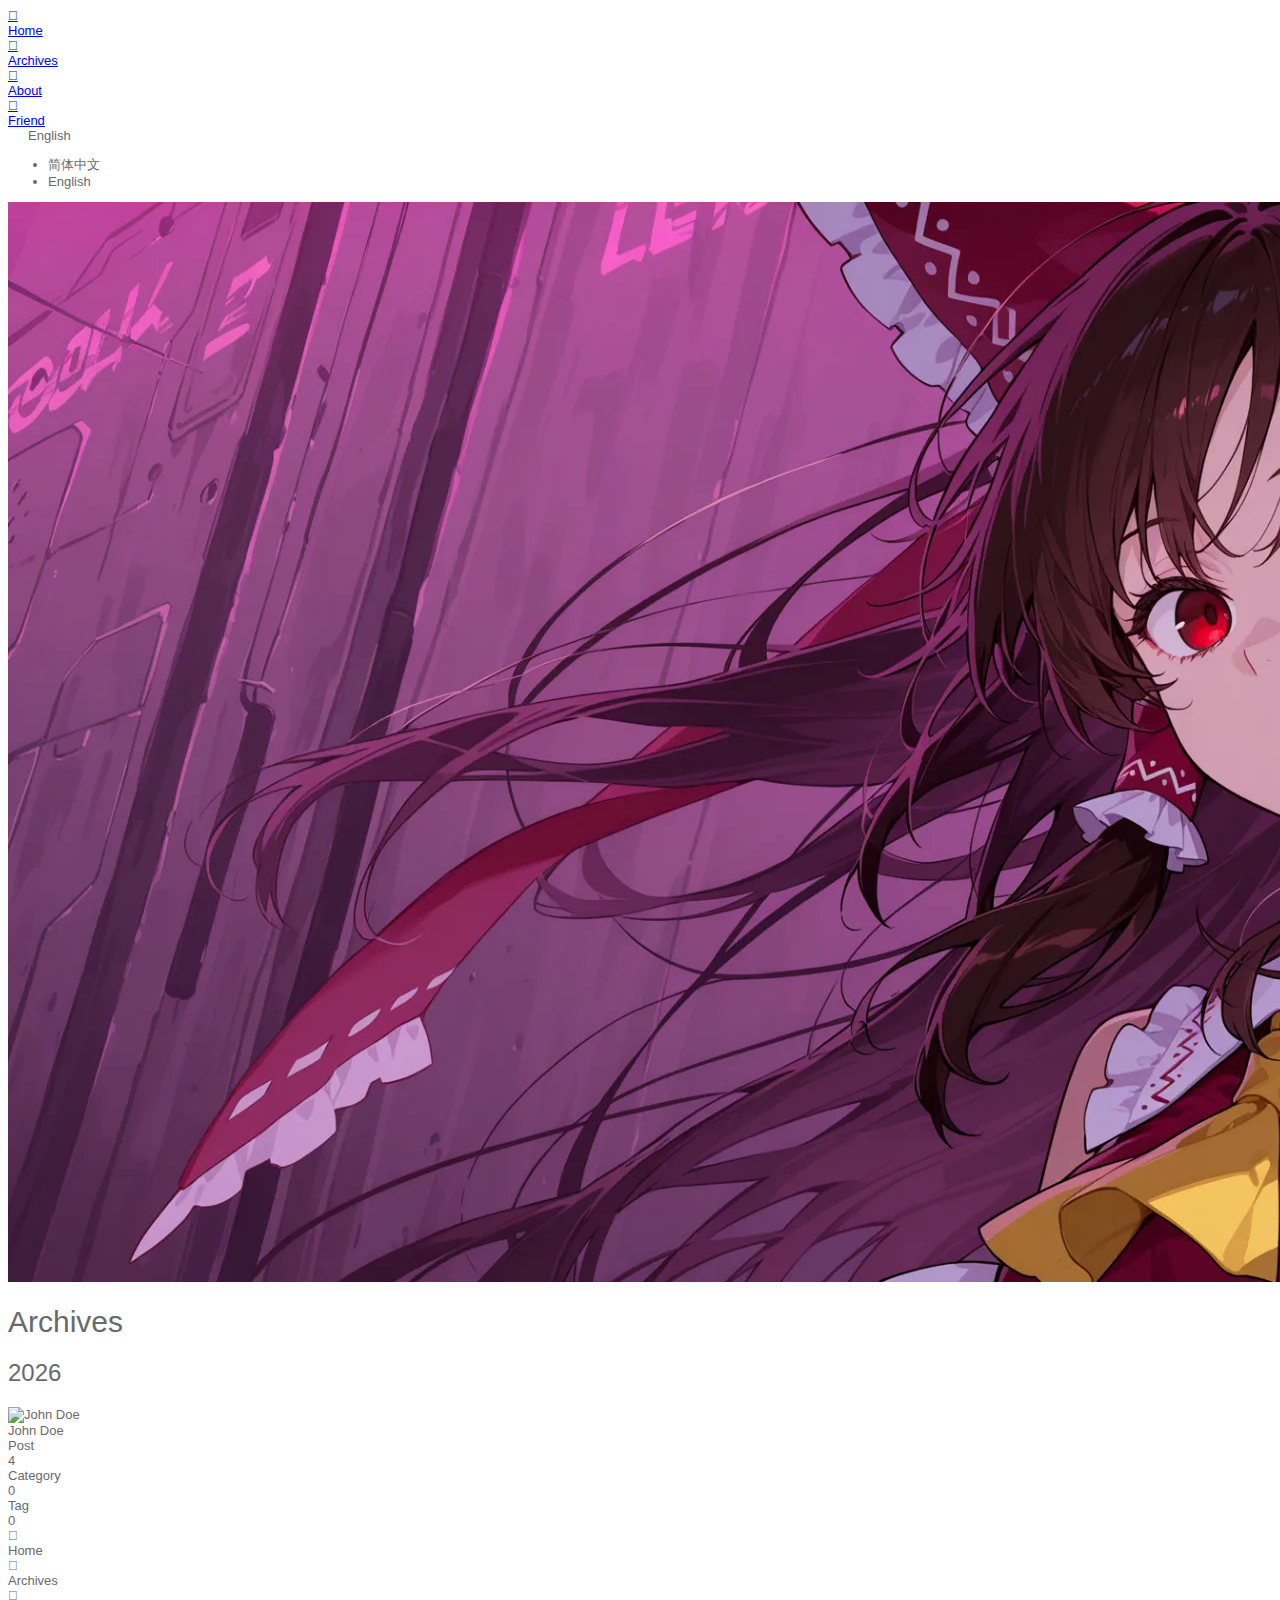
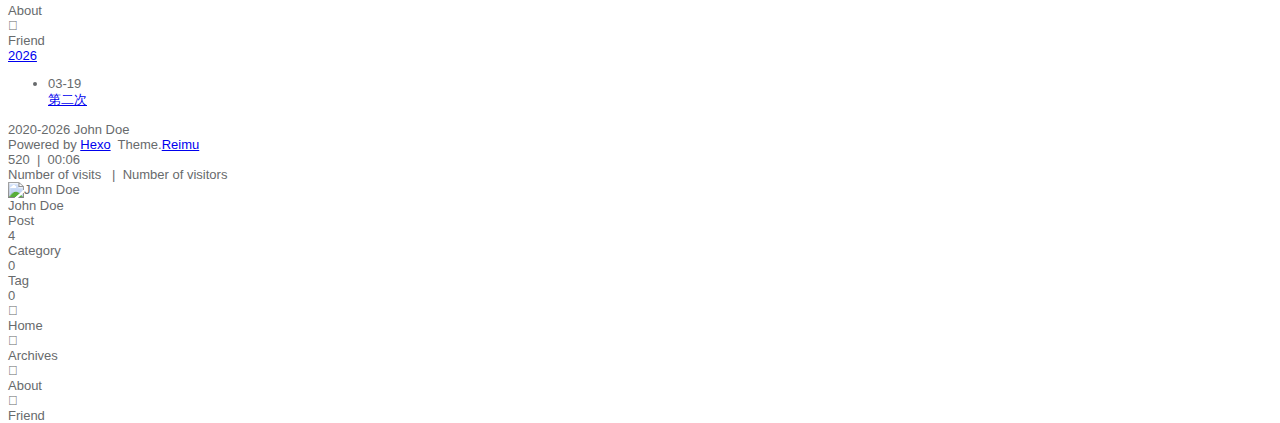
<file: en/archives/2026/index.html>
<!DOCTYPE html>
  <html lang="en"  
      data-theme-mode="auto"
  >
  <head>
  <meta charset="utf-8">
  
  
  
  <script>window.REIMU_CONFIG = {};window.REIMU_CONFIG.icon_font = '4552607_4k4bc36ef96';window.REIMU_CONFIG.clipboard_tips = {"success":{"zh-CN":"复制成功 (*^▽^*)","en":"Copy successfully (*^▽^*)"},"fail":{"zh-CN":"复制失败 (ﾟ⊿ﾟ)ﾂ","en":"Copy failed (ﾟ⊿ﾟ)ﾂ"},"copyright":{"enable":false,"count":50,"license_type":"by-nc-sa"}};window.REIMU_CONFIG.clipboard_tips.copyright.content = '本博客所有文章除特别声明外，均采用 BY-NC-SA 许可协议。转载请注明出处！';window.REIMU_CONFIG.code_block = {"expand":true};window.REIMU_CONFIG.base = 'http://example.com';window.REIMU_CONFIG.i18n_languages = ["en"];</script>
  <title>
    Archives: 2026 | Hexo
  </title>
  <meta name="viewport" content="width=device-width, initial-scale=1, shrink-to-fit=no">
    <link rel="preconnect" href="https://fonts.gstatic.com" crossorigin><link rel="preload" as="style" href="https://fonts.googleapis.com/css?family=Mulish:400,400italic,700,700italic|Noto Serif SC:400,400italic,700,700italic&display=swap"><link rel="stylesheet" href="https://fonts.googleapis.com/css?family=Mulish:400,400italic,700,700italic|Noto Serif SC:400,400italic,700,700italic&display=swap" media="print" onload="this.media='all'">
    <link rel="preload" href="//at.alicdn.com/t/c/font_4552607_4k4bc36ef96.woff2" as="font" type="font/woff2" crossorigin="anonymous">
    
<link rel="stylesheet" href="/css/loader.css">

    <meta property="og:type" content="website">
<meta property="og:title" content="Hexo">
<meta property="og:url" content="http://example.com/en/archives/2026/index.html">
<meta property="og:site_name" content="Hexo">
<meta property="og:locale" content="en_US">
<meta property="og:image" content="http://example.com/images/banner.webp">
<meta property="article:author" content="John Doe">
<meta name="twitter:card" content="summary">
<meta name="twitter:image" content="http://example.com/images/banner.webp">
    <link rel="alternate" href="/atom.xml" title="Hexo" type="application/atom+xml">
    <link rel="shortcut icon" href="/images/favicon.ico">
  
<link rel="stylesheet" href="/css/style.css">

  <link rel="preload" as="style" onload="this.onload=null;this.rel='stylesheet'" href="https://npm.webcache.cn/photoswipe@5.4.4/dist/photoswipe.css" integrity="sha384-IfxC36XL/toUyJ939C73PcgMuRzAZuIzZxE38drsmO5p6jD7ei+Zx/1oA/0l8ysE" crossorigin="anonymous">
    
<script src="https://npm.webcache.cn/pace-js@1.2.4/pace.min.js" integrity="sha384-k6YtvFUEIuEFBdrLKJ3YAUbBki333tj1CSUisai5Cswsg9wcLNaPzsTHDswp4Az8" crossorigin="anonymous"></script>

    
<link rel="stylesheet" href="https://npm.webcache.cn/@reimujs/aos@0.1.2/dist/aos.css" integrity="sha384-GMRP93c6Hkz9JVKGAuRR3nTS7M07RwPgTFenXiosjq2VbVgvdDNcz1g6Mkj8AONa" crossorigin="anonymous">

<meta name="generator" content="Hexo 8.1.1"></head>

  <body>
      <div id='loader'>
    <div class="loading-left-bg loading-bg"></div>
    <div class="loading-right-bg loading-bg"></div>
    <div class="spinner-box">
      <div class="loading-taichi rotate">
          <svg width="150" height="150" viewBox="0 0 1024 1024" class="icon" version="1.1" xmlns="https://www.w3.org/2000/svg" shape-rendering="geometricPrecision">
            <path d="M303.5 432A80 80 0 0 1 291.5 592A80 80 0 0 1 303.5 432z" fill="var(--red-1, #ff5252)" />
            <path d="M512 65A447 447 0 0 1 512 959L512 929A417 417 0 0 0 512 95A417 417 0 0 0 512 929L512 959A447 447 0 0 1 512 65z 
           M512 95A417 417 0 0 1 929 512A208.5 208.5 0 0 1 720.5 720.5L720.5 592A80 80 0 0 0 720.5 432A80 80 0 0 0 720.5 592L720.5 720.5A208.5 208.5 0 0 1 512 512A208.5 208.5 0 0 0 303.5 303.5A208.5 208.5 0 0 0 95 512A417 417 0 0 1 512 95z" fill="var(--red-1, #ff5252)" />
          </svg>
      </div>
      <div class="loading-word">Loading...</div>
    </div>
  </div>
  </div>
  <script>
    var time = null;
    var loaderEl = document.getElementById('loader');
    var startLoading = () => {
      time = Date.now();
      loaderEl.classList.remove("loading");
    }
    var hideLoader = () => {
      document.body.style.overflow = 'auto';
      loader.classList.add('loading');
    };

    var endLoading = () => {
      if (!time) {
        hideLoader();
      } else {
        if (Date.now() - time > 500) {
          time = null;
          hideLoader();
        } else {
          setTimeout(endLoading, 500 - (Date.now() - time));
          time = null;
        }
      }
    }
    window.addEventListener('DOMContentLoaded', endLoading);
    loaderEl.addEventListener('click', endLoading);
  </script>
<div id="copy-tooltip"></div>
<div id="heatmap-tooltip"></div>


    <div id="container">
      <div id="wrap">
        <div id="header-nav">
  <nav id="main-nav" aria-label="Primary navigation">
        <a class="main-nav-link-wrap" href="/en/">
            <div class="main-nav-icon icon rotate">
                &#xe62b;
            </div>
          <span class="main-nav-link">Home</span>
        </a>
        <a class="main-nav-link-wrap" href="/en/archives">
            <div class="main-nav-icon icon rotate">
                &#xe62b;
            </div>
          <span class="main-nav-link">Archives</span>
        </a>
        <a class="main-nav-link-wrap" href="/en/about">
            <div class="main-nav-icon icon rotate">
                &#xe62b;
            </div>
          <span class="main-nav-link">About</span>
        </a>
        <a class="main-nav-link-wrap" href="/en/friend">
            <div class="main-nav-icon icon rotate">
                &#xe62b;
            </div>
          <span class="main-nav-link">Friend</span>
        </a>
    <a id="main-nav-toggle" class="nav-icon" aria-label="Toggle navigation" role="button"></a>
  </nav>
  <nav id="sub-nav" aria-label="Secondary navigation">
      <a id="nav-rss-link" class="nav-icon" href="/atom.xml" title="RSS Feed" aria-label="RSS Feed" target="_blank"></a>
  </nav>
    <nav id="i18n-nav" aria-label="Language selection">
      <div class="custom-dropdown">
        <div class="select-selected" id="select-selected" role="button" aria-haspopup="listbox" aria-expanded="false" aria-label="Language menu">
          <span id="nav-language-btn" class="nav-icon" style="padding: 0 20px 0 0"></span>
          <span id="selected-lang">English</span>
        </div>
        <ul class="select-items" id="select-items" role="listbox" aria-label="Languages">
            <li data-value="zh-CN" role="option" aria-selected="false">简体中文</li>
            <li data-value="en" role="option" class="selected" aria-selected="true">English</li>
        </ul>
      </div>
      <script>
        var selectSelected = document.getElementById("select-selected");
        var selectedLang = document.getElementById("selected-lang");
        var selectItems = document.getElementById("select-items");
        var selectOptions = selectItems.querySelectorAll("li");

        selectSelected.addEventListener("click", () => {
          selectItems.classList.toggle("show");
          var expanded = selectSelected.getAttribute("aria-expanded") === "true";
          selectSelected.setAttribute("aria-expanded", (!expanded).toString());
        });

        selectOptions.forEach((item) => {
          item.addEventListener("click", () => {
            const langMap = {};
              langMap['zh-CN'] = '/archives/2026/';
              langMap['en'] = '/en/archives/2026/';
            selectedLang.textContent = item.textContent;
            selectItems.classList.remove("show");
            selectOptions.forEach((option) => {
              option.classList.remove("selected");
            });
            item.classList.add("selected");
            window.location = langMap[item.dataset.value];
          });
        });

        document.addEventListener("click", (event) => {
          if (!event.target.closest(".custom-dropdown")) {
            selectItems.classList.remove("show");
            selectSelected.setAttribute("aria-expanded", "false");
          }
        });
      </script>
    </nav>
</div>
<header id="header" aria-label="Site header">
      <picture>
      </picture>
        <img  fetchpriority="high" src="/images/banner.webp" alt="">
  <div id="header-outer">
    <div id="header-title">
          <span id="logo">
            <h1 data-aos="slide-up">Archives</h1>
          </span>
        <h2 id="subtitle-wrap" data-aos="slide-down">
              <span id="subtitle">2026</span>
        </h2>
    </div>
  </div>
</header>

        <div id="content" aria-label="Page content"  class="sidebar-right" >
          <aside id="sidebar" aria-label="Sidebar">
  <div class="sidebar-wrapper-container ">
  <div class="sidebar-wrapper">
    <div class="sidebar-wrap" data-aos="fade-up">
        <div class="sidebar-author">
  <img data-src="/avatar/avatar.webp" data-sizes="auto" alt="John Doe" class="lazyload">
  <div class="sidebar-author-name">John Doe</div>
  <div class="sidebar-description"></div>
</div>
<div class="sidebar-state">
  <div class="sidebar-state-article">
    <div>Post</div>
    <div class="sidebar-state-number">4</div>
  </div>
  <div class="sidebar-state-category">
    <div>Category</div>
    <div class="sidebar-state-number">0</div>
  </div>
  <div class="sidebar-state-tag">
    <div>Tag</div>
    <div class="sidebar-state-number">0</div>
  </div>
</div>
<div class="sidebar-social" >
</div>
<div class="sidebar-menu">
      <div class="sidebar-menu-link-wrap">
        <a class="sidebar-menu-link-dummy" href="/en/" aria-label="Home"></a>
          <div class="sidebar-menu-icon icon rotate">
              &#xe62b;
          </div>
        <div class="sidebar-menu-link">Home</div>
      </div>
      <div class="sidebar-menu-link-wrap">
        <a class="sidebar-menu-link-dummy" href="/en/archives" aria-label="Archives"></a>
          <div class="sidebar-menu-icon icon rotate">
              &#xe62b;
          </div>
        <div class="sidebar-menu-link">Archives</div>
      </div>
      <div class="sidebar-menu-link-wrap">
        <a class="sidebar-menu-link-dummy" href="/en/about" aria-label="About"></a>
          <div class="sidebar-menu-icon icon rotate">
              &#xe62b;
          </div>
        <div class="sidebar-menu-link">About</div>
      </div>
      <div class="sidebar-menu-link-wrap">
        <a class="sidebar-menu-link-dummy" href="/en/friend" aria-label="Friend"></a>
          <div class="sidebar-menu-icon icon rotate">
              &#xe62b;
          </div>
        <div class="sidebar-menu-link">Friend</div>
      </div>
</div>

    </div>
  </div>
  <div class="sidebar-widget">
  </div>
  </div>
</aside>

          <section id="main" aria-label="Main content"><div class="archives-outer-wrap" data-aos="fade-up">
    <div class="tag-wrap">
</div>
<div class="category-wrap">
</div>
        <section class="archives-wrap" data-aos="fade-up">
          <div class="archive-year-wrap">
            <a href="/en/archives/2026" class="archive-year">2026</a>
          </div>
          <ul>
            <li class="archive-article">
  <div class="archive-article-date">
    <span>
      <time class="dt-published" datetime="2026-03-19T08:08:14.000Z" itemprop="datePublished">03-19</time>
    </span>
  </div>
    <a class="archive-article-title" href="/en/2026/03/19/first/">第二次</a>
</li>

          </ul>
        </section>
  </div>

</section>
        </div>
        <footer id="footer" aria-label="Site footer">
  <div style="width: 100%; overflow: hidden">
    <div class="footer-line"></div>
  </div>
  <div id="footer-info">
    <div>
      <span class="icon-copyright"></span>
        2020-2026
        <span class="footer-info-sep rotate"></span>
      John Doe
    </div>
      <div>
        Powered by&nbsp;<a href="https://hexo.io/" rel="noopener nofollow noreferrer" target="_blank">Hexo</a>&nbsp;
        Theme.<a href="https://github.com/D-Sketon/hexo-theme-reimu" rel="noopener nofollow noreferrer" target="_blank">Reimu</a>
      </div>
      <div>
        <span class="icon-brush"></span>
        520
        &nbsp;|&nbsp;
        <span class="icon-coffee"></span>
        00:06
      </div>
      <div>
        <span class="icon-eye"></span>
        <span id="busuanzi_container_site_pv">Number of visits&nbsp;<span id="busuanzi_value_site_pv"></span></span>
        &nbsp;|&nbsp;
        <span class="icon-user"></span>
        <span id="busuanzi_container_site_uv">Number of visitors&nbsp;<span id="busuanzi_value_site_uv"></span></span>
      </div>
  </div>
</footer>

          <div class="sidebar-top">
            <div class="sidebar-top-taichi rotate"></div>
            <div class="arrow-up"></div>
          </div>
        <div id="mask" class="hide"></div>
      </div>
      <nav id="mobile-nav" aria-label="Mobile navigation">
  <div class="sidebar-wrap">
      <div class="sidebar-author">
  <img data-src="/avatar/avatar.webp" data-sizes="auto" alt="John Doe" class="lazyload">
  <div class="sidebar-author-name">John Doe</div>
  <div class="sidebar-description"></div>
</div>
<div class="sidebar-state">
  <div class="sidebar-state-article">
    <div>Post</div>
    <div class="sidebar-state-number">4</div>
  </div>
  <div class="sidebar-state-category">
    <div>Category</div>
    <div class="sidebar-state-number">0</div>
  </div>
  <div class="sidebar-state-tag">
    <div>Tag</div>
    <div class="sidebar-state-number">0</div>
  </div>
</div>
<div class="sidebar-social" >
</div>
<div class="sidebar-menu">
      <div class="sidebar-menu-link-wrap">
        <a class="sidebar-menu-link-dummy" href="/en/" aria-label="Home"></a>
          <div class="sidebar-menu-icon icon rotate">
              &#xe62b;
          </div>
        <div class="sidebar-menu-link">Home</div>
      </div>
      <div class="sidebar-menu-link-wrap">
        <a class="sidebar-menu-link-dummy" href="/en/archives" aria-label="Archives"></a>
          <div class="sidebar-menu-icon icon rotate">
              &#xe62b;
          </div>
        <div class="sidebar-menu-link">Archives</div>
      </div>
      <div class="sidebar-menu-link-wrap">
        <a class="sidebar-menu-link-dummy" href="/en/about" aria-label="About"></a>
          <div class="sidebar-menu-icon icon rotate">
              &#xe62b;
          </div>
        <div class="sidebar-menu-link">About</div>
      </div>
      <div class="sidebar-menu-link-wrap">
        <a class="sidebar-menu-link-dummy" href="/en/friend" aria-label="Friend"></a>
          <div class="sidebar-menu-icon icon rotate">
              &#xe62b;
          </div>
        <div class="sidebar-menu-link">Friend</div>
      </div>
</div>

  </div>
</nav>

    </div>
    
<script src="https://npm.webcache.cn/lazysizes@5.3.2/lazysizes.min.js" integrity="sha384-3gT&#x2F;vsepWkfz&#x2F;ff7PpWNUeMzeWoH3cDhm&#x2F;A8jM7ouoAK0&#x2F;fP&#x2F;9bcHHR5kHq2nf+e" crossorigin="anonymous"></script>


<script src="https://npm.webcache.cn/clipboard@2.0.11/dist/clipboard.min.js" integrity="sha384-J08i8An&#x2F;QeARD9ExYpvphB8BsyOj3Gh2TSh1aLINKO3L0cMSH2dN3E22zFoXEi0Q" crossorigin="anonymous"></script>




<script src="/js/script.js"></script>


  
<script src="/js/aos.js"></script>

  <script>
    var aosInit = () => {
      AOS.init({
        duration: 1000,
        easing: "ease",
        once: true,
        offset: 50,
      });
    };
    if (document.readyState === 'loading') {
      document.addEventListener('DOMContentLoaded', aosInit);
    } else {
      aosInit();
    }
  </script>


<script src="/js/pjax_script.js" data-pjax></script>




  <script>
    var setupFirework = () => {
      if (!false || !window.matchMedia('(max-width: 768px)').matches) {
        window.firework && window.firework(JSON.parse('{"excludeElements":["a","button"],"particles":[{"shape":"circle","move":["emit"],"easing":"easeOutExpo","colors":["var(--red-1)","var(--red-2)","var(--red-3)","var(--red-4)"],"number":20,"duration":[1200,1800],"shapeOptions":{"radius":[16,32],"alpha":[0.3,0.5]}},{"shape":"circle","move":["diffuse"],"easing":"easeOutExpo","colors":["var(--red-0)"],"number":1,"duration":[1200,1800],"shapeOptions":{"radius":20,"alpha":[0.2,0.5],"lineWidth":6}}]}'));
      }
    }
  </script>
  
<script src="https://npm.webcache.cn/mouse-firework@0.2.0/dist/index.umd.js" integrity="sha384-qi9WggRt19tv8Vc7pCHW3ulMNLwrn515zaLEWZjl1px07vz8+pUoWX8n1rgq282T" crossorigin="anonymous" onload="setupFirework()" defer></script>






<div id="lazy-script">
  <div>
  </div>
</div>


  <script>
    console.log(String.raw`%c 
 ______     ______     __     __    __     __  __    
/\  == \   /\  ___\   /\ \   /\ "-./  \   /\ \/\ \   
\ \  __<   \ \  __\   \ \ \  \ \ \-./\ \  \ \ \_\ \  
 \ \_\ \_\  \ \_____\  \ \_\  \ \_\ \ \_\  \ \_____\ 
  \/_/ /_/   \/_____/   \/_/   \/_/  \/_/   \/_____/ 
                                                  
`,'color: #ff5252;')
    console.log('%c Theme.Reimu v' + '1.12.2' + ' %c https://github.com/D-Sketon/hexo-theme-reimu ', 'color: white; background: #ff5252; padding:5px 0;', 'padding:4px;border:1px solid #ff5252;')
  </script>
  


  
<script src="https://npm.webcache.cn/busuanzi@2.3.0/bsz.pure.mini.js" integrity="sha384-0M75wtSkhjIInv4coYlaJU83+OypaRCIq2SukQVQX04eGTCBXJDuWAbJet56id+S" crossorigin="anonymous" async></script>


<script>
  if ('serviceWorker' in navigator) {
    navigator.serviceWorker.getRegistrations().then((registrations) => {
      for (let registration of registrations) {
        registration.unregister();
      }
    });
  }
</script>




  </body>
  </html>
</file>
<file: css/waifu.css>
.waifu {
	position:fixed;
	bottom:0;
	left:0;
	z-index:1;
	font-size:0;
	/*-webkit-transform:translateY(3px);*/
	/*transform:translateY(3px)*/
}
.waifu:hover {
	-webkit-transform:translateY(0);
	transform:translateY(0)
}
.waifu.showMyhkPlayer {
	-webkit-transform:translate3d(365px,0,0);
	-moz-transform:translate3d(365px,0,0);
	-ms-transform:translate3d(365px,0,0);
	transform:translate3d(365px,0,0)
}
/*@media (max-width:768px) {*/
/*	.waifu {*/
/*	display:none*/
/*}*/
/*}*/
.waifu-tips {
	opacity:0;
	width:250px;
	min-height:50px;
	margin:-20px 20px;
	padding:5px 10px;
	border:1px solid rgba(224,186,140,.62);
	border-radius:12px;
	background-color:rgba(236,217,188,.5);
	box-shadow:0 3px 15px 2px rgba(191,158,118,.2);
	font-size:12px;
	text-overflow:ellipsis;
	overflow:hidden;
	position:absolute;
	animation-delay:5s;
	animation-duration:50s;
	animation-iteration-count:infinite;
	animation-name:shake;
	animation-timing-function:ease-in-out;
	color:#FF66CC;
}
.waifu-tool {
	display:none;
	color:#aaa;
	top:50px;
	right:10px;
	font-size:14px;
	position:absolute
}
.waifu:hover .waifu-tool {
	display:block
}
.waifu-tool span {
	display:block;
	cursor:pointer;
	color:#5b6c7d;
	line-height:20px;
	transition:.2s
}
.waifu-tool span:hover {
	color:#34495e
}
.waifu #live2d {
	position:relative
}
.waifu #live2d:hover {
	cursor:-webkit-grab
}
.waifu #live2d:active {
	cursor:-webkit-grabbing
}
@keyframes shake {
	2% {
	transform:translate(.5px,-1.5px) rotate(-.5deg)
}
4% {
	transform:translate(.5px,1.5px) rotate(1.5deg)
}
6% {
	transform:translate(1.5px,1.5px) rotate(1.5deg)
}
8% {
	transform:translate(2.5px,1.5px) rotate(.5deg)
}
10% {
	transform:translate(.5px,2.5px) rotate(.5deg)
}
12% {
	transform:translate(1.5px,1.5px) rotate(.5deg)
}
14% {
	transform:translate(.5px,.5px) rotate(.5deg)
}
16% {
	transform:translate(-1.5px,-.5px) rotate(1.5deg)
}
18% {
	transform:translate(.5px,.5px) rotate(1.5deg)
}
20% {
	transform:translate(2.5px,2.5px) rotate(1.5deg)
}
22% {
	transform:translate(.5px,-1.5px) rotate(1.5deg)
}
24% {
	transform:translate(-1.5px,1.5px) rotate(-.5deg)
}
26% {
	transform:translate(1.5px,.5px) rotate(1.5deg)
}
28% {
	transform:translate(-.5px,-.5px) rotate(-.5deg)
}
30% {
	transform:translate(1.5px,-.5px) rotate(-.5deg)
}
32% {
	transform:translate(2.5px,-1.5px) rotate(1.5deg)
}
34% {
	transform:translate(2.5px,2.5px) rotate(-.5deg)
}
36% {
	transform:translate(.5px,-1.5px) rotate(.5deg)
}
38% {
	transform:translate(2.5px,-.5px) rotate(-.5deg)
}
40% {
	transform:translate(-.5px,2.5px) rotate(.5deg)
}
42% {
	transform:translate(-1.5px,2.5px) rotate(.5deg)
}
44% {
	transform:translate(-1.5px,1.5px) rotate(.5deg)
}
46% {
	transform:translate(1.5px,-.5px) rotate(-.5deg)
}
48% {
	transform:translate(2.5px,-.5px) rotate(.5deg)
}
50% {
	transform:translate(-1.5px,1.5px) rotate(.5deg)
}
52% {
	transform:translate(-.5px,1.5px) rotate(.5deg)
}
54% {
	transform:translate(-1.5px,1.5px) rotate(.5deg)
}
56% {
	transform:translate(.5px,2.5px) rotate(1.5deg)
}
58% {
	transform:translate(2.5px,2.5px) rotate(.5deg)
}
60% {
	transform:translate(2.5px,-1.5px) rotate(1.5deg)
}
62% {
	transform:translate(-1.5px,.5px) rotate(1.5deg)
}
64% {
	transform:translate(-1.5px,1.5px) rotate(1.5deg)
}
66% {
	transform:translate(.5px,2.5px) rotate(1.5deg)
}
68% {
	transform:translate(2.5px,-1.5px) rotate(1.5deg)
}
70% {
	transform:translate(2.5px,2.5px) rotate(.5deg)
}
72% {
	transform:translate(-.5px,-1.5px) rotate(1.5deg)
}
74% {
	transform:translate(-1.5px,2.5px) rotate(1.5deg)
}
76% {
	transform:translate(-1.5px,2.5px) rotate(1.5deg)
}
78% {
	transform:translate(-1.5px,2.5px) rotate(.5deg)
}
80% {
	transform:translate(-1.5px,.5px) rotate(-.5deg)
}
82% {
	transform:translate(-1.5px,.5px) rotate(-.5deg)
}
84% {
	transform:translate(-.5px,.5px) rotate(1.5deg)
}
86% {
	transform:translate(2.5px,1.5px) rotate(.5deg)
}
88% {
	transform:translate(-1.5px,.5px) rotate(1.5deg)
}
90% {
	transform:translate(-1.5px,-.5px) rotate(-.5deg)
}
92% {
	transform:translate(-1.5px,-1.5px) rotate(1.5deg)
}
94% {
	transform:translate(.5px,.5px) rotate(-.5deg)
}
96% {
	transform:translate(2.5px,-.5px) rotate(-.5deg)
}
98% {
	transform:translate(-1.5px,-1.5px) rotate(-.5deg)
}
0%,100% {
	transform:translate(0,0) rotate(0)
}
}@font-face {
	font-family:Flat-UI-Icons;
	src:url(flat-ui-icons-regular.eot);
	src:url(flat-ui-icons-regular.eot?#iefix) format('embedded-opentype'),url(flat-ui-icons-regular.woff) format('woff'),url(flat-ui-icons-regular.ttf) format('truetype'),url(flat-ui-icons-regular.svg#flat-ui-icons-regular) format('svg')
}
[class*=fui-],[class^=fui-] {
	font-family:Flat-UI-Icons;
	speak:none;
	font-style:normal;
	font-weight:400;
	font-variant:normal;
	text-transform:none;
	-webkit-font-smoothing:antialiased;
	-moz-osx-font-smoothing:grayscale
}
.fui-cross:before {
	content:"\e609"
}
.fui-info-circle:before {
	content:"\e60f"
}
.fui-photo:before {
	content:"\e62a"
}
.fui-eye:before {
	content:"\e62c"
}
.fui-chat:before {
	content:"\e62d"
}
.fui-home:before {
	content:"\e62e"
}
.fui-user:before {
	content:"\e631"
}
</file>
<file: css/style.css>
/*
 *
 *   H+ - 后台主题UI框架
 *   version 4.0
 *
*/

h1,
h2,
h3,
h4,
h5,
h6 {
    font-weight: 100;
}

h1 {
    font-size: 30px;
}

h2 {
    font-size: 24px;
}

h3 {
    font-size: 16px;
}

h4 {
    font-size: 14px;
}

h5 {
    font-size: 12px;
}

h6 {
    font-size: 10px;
}

h3,
h4,
h5 {
    margin-top: 5px;
    font-weight: 600;
}

a:focus {
    outline: none;
}

.nav > li > a {
    color: #a7b1c2;
    font-weight: 600;
    padding: 14px 20px 14px 25px;
}

.nav li>a {
    display: block;
    /*white-space: nowrap;*/
}

.nav.navbar-right > li > a {
    color: #999c9e;
}

.nav > li.active > a {
    color: #ffffff;
}

.navbar-default .nav > li > a:hover,
.navbar-default .nav > li > a:focus {
    background-color: #293846;
    color: white;
}

.nav .open > a,
.nav .open > a:hover,
.nav .open > a:focus {
    background: #fff;
}

.nav > li > a i {
    margin-right: 6px;
}

.navbar {
    border: 0;
}

.navbar-default {
    background-color: transparent;
    border-color: #2f4050;
    position: relative;
}

.navbar-top-links li {
    display: inline-block;
}

.navbar-top-links li:last-child {
    margin-right: 30px;
}

body.body-small .navbar-top-links li:last-child {
    margin-right: 10px;
}

.navbar-top-links li a {
    padding: 20px 10px;
    min-height: 50px;
}

.dropdown-menu {
    border: medium none;
    display: none;
    float: left;
    font-size: 12px;
    left: 0;
    list-style: none outside none;
    padding: 0;
    position: absolute;
    text-shadow: none;
    top: 100%;
    z-index: 1000;
    border-radius: 0;
    box-shadow: 0 0 3px rgba(86, 96, 117, 0.3);
}

.dropdown-menu > li > a {
    border-radius: 3px;
    color: inherit;
    line-height: 25px;
    margin: 4px;
    text-align: left;
    font-weight: normal;
}

.dropdown-menu > li > a.font-bold {
    font-weight: 600;
}

.navbar-top-links .dropdown-menu li {
    display: block;
}

.navbar-top-links .dropdown-menu li:last-child {
    margin-right: 0;
}

.navbar-top-links .dropdown-menu li a {
    padding: 3px 20px;
    min-height: 0;
}

.navbar-top-links .dropdown-menu li a div {
    white-space: normal;
}

.navbar-top-links .dropdown-messages,
.navbar-top-links .dropdown-tasks,
.navbar-top-links .dropdown-alerts {
    width: 310px;
    min-width: 0;
}

.navbar-top-links .dropdown-messages {
    margin-left: 5px;
}

.navbar-top-links .dropdown-tasks {
    margin-left: -59px;
}

.navbar-top-links .dropdown-alerts {
    margin-left: -123px;
}

.navbar-top-links .dropdown-user {
    right: 0;
    left: auto;
}

.dropdown-messages,
.dropdown-alerts {
    padding: 10px 10px 10px 10px;
}

.dropdown-messages li a,
.dropdown-alerts li a {
    font-size: 12px;
}

.dropdown-messages li em,
.dropdown-alerts li em {
    font-size: 10px;
}

.nav.navbar-top-links .dropdown-alerts a {
    font-size: 12px;
}

.nav-header {
    padding: 33px 25px;
    background: url("patterns/header-profile.png") no-repeat;
}

.pace-done .nav-header {
    -webkit-transition: all 0.5s;
    transition: all 0.5s;
}

.nav > li.active {
    border-left: 4px solid #19aa8d;
    background: #293846;
}

.nav.nav-second-level > li.active {
    border: none;
}

.nav.nav-second-level.collapse[style] {
    height: auto !important;
}

.nav-header a {
    color: #DFE4ED;
}

.nav-header .text-muted {
    color: #8095a8;
}

.minimalize-styl-2 {
    padding: 4px 12px;
    margin: 14px 5px 5px 20px;
    font-size: 14px;
    float: left;
}

.navbar-form-custom {
    float: left;
    height: 50px;
    padding: 0;
    width: 200px;
    display: inline-table;
}

.navbar-form-custom .form-group {
    margin-bottom: 0;
}

.nav.navbar-top-links a {
    font-size: 14px;
}

.navbar-form-custom .form-control {
    background: none repeat scroll 0 0 rgba(0, 0, 0, 0);
    border: medium none;
    font-size: 14px;
    height: 60px;
    margin: 0;
    z-index: 2000;
}

.count-info .label {
    line-height: 12px;
    padding: 1px 5px;
    position: absolute;
    right: 6px;
    top: 12px;
}

.arrow {
    float: right;
    margin-top: 2px;
}

.fa.arrow:before {
    content: "\f104";
}

.active > a > .fa.arrow:before {
    content: "\f107";
}

.nav-second-level li,
.nav-third-level li {
    border-bottom: none !important;
}

.nav-second-level li a {
    padding: 7px 15px 7px 10px;
    padding-left: 52px;
}

.nav-third-level li a {
    padding-left: 62px;
}

.nav-second-level li:last-child {
    margin-bottom: 10px;
}

body:not(.fixed-sidebar):not(.canvas-menu).mini-navbar .nav li:hover > .nav-second-level,
.mini-navbar .nav li:focus > .nav-second-level {
    display: block;
    border-radius: 0 2px 2px 0;
    min-width: 140px;
    height: auto;
}

body.mini-navbar .navbar-default .nav > li > .nav-second-level li a {
    font-size: 12px;
    border-radius: 0 2px 2px 0;
}

.fixed-nav .slimScrollDiv #side-menu {
    padding-bottom: 60px;
    position: relative;
}

.slimScrollDiv >* {
    overflow: hidden;
}

.mini-navbar .nav-second-level li a {
    padding: 10px 10px 10px 15px;
}

.canvas-menu.mini-navbar .nav-second-level {
    background: #293846;
}

.mini-navbar li.active .nav-second-level {
    left: 65px;
}

.navbar-default .special_link a {
    background: #1ab394;
    color: white;
}

.navbar-default .special_link a:hover {
    background: #17987e !important;
    color: white;
}

.navbar-default .special_link a span.label {
    background: #fff;
    color: #1ab394;
}

.navbar-default .landing_link a {
    background: #1cc09f;
    color: white;
}

.navbar-default .landing_link a:hover {
    background: #1ab394 !important;
    color: white;
}

.navbar-default .landing_link a span.label {
    background: #fff;
    color: #1cc09f;
}

.logo-element {
    text-align: center;
    font-size: 18px;
    font-weight: 600;
    color: white;
    display: none;
    padding: 18px 0;
}

.pace-done .navbar-static-side,
.pace-done .nav-header,
.pace-done li.active,
.pace-done #page-wrapper,
.pace-done .footer {
    -webkit-transition: all 0.5s;
    transition: all 0.5s;
}

.navbar-fixed-top {
    background: #fff;
    -webkit-transition-duration: 0.5s;
    transition-duration: 0.5s;
    z-index: 2030;
}

.navbar-fixed-top,
.navbar-static-top {
    background: #f3f3f4;
}

.fixed-nav #wrapper {
    padding-top: 60px;
    box-sizing: border-box;
}

.fixed-nav .minimalize-styl-2 {
    margin: 14px 5px 5px 15px;
}

.body-small .navbar-fixed-top {
    margin-left: 0px;
}

body.mini-navbar .navbar-static-side {
    width: 70px;
}

body.mini-navbar .profile-element,
body.mini-navbar .nav-label,
body.mini-navbar .navbar-default .nav li a span {
    display: none;
}

body.canvas-menu .profile-element {
    display: block;
}

body:not(.fixed-sidebar):not(.canvas-menu).mini-navbar .nav-second-level {
    display: none;
}

body.mini-navbar .navbar-default .nav > li > a {
    font-size: 16px;
}

body.mini-navbar .logo-element {
    display: block;
}

body.canvas-menu .logo-element {
    display: none;
}

body.mini-navbar .nav-header {
    padding: 0;
    background-color: #1ab394;
}

body.canvas-menu .nav-header {
    padding: 33px 25px;
}

body.mini-navbar #page-wrapper {
    margin: 0 0 0 70px;
}

body.canvas-menu.mini-navbar #page-wrapper,
body.canvas-menu.mini-navbar .footer {
    margin: 0 0 0 0;
}

body.fixed-sidebar .navbar-static-side,
body.canvas-menu .navbar-static-side {
    position: fixed;
    width: 220px;
    z-index: 2001;
    height: 100%;
}

body.fixed-sidebar.mini-navbar .navbar-static-side {
    width: 70px;
}

body.fixed-sidebar.mini-navbar #page-wrapper {
    margin: 0 0 0 70px;
}

body.body-small.fixed-sidebar.mini-navbar #page-wrapper {
    margin: 0 0 0 70px;
}

body.body-small.fixed-sidebar.mini-navbar .navbar-static-side {
    width: 70px;
}

.fixed-sidebar.mini-navbar .nav li> .nav-second-level {
    display: none;
}

.fixed-sidebar.mini-navbar .nav li.active {
    border-left-width: 0;
}

.fixed-sidebar.mini-navbar .nav li:hover > .nav-second-level,
.canvas-menu.mini-navbar .nav li:hover > .nav-second-level {
    position: absolute;
    left: 70px;
    top: 0px;
    background-color: #2f4050;
    padding: 10px 10px 0 10px;
    font-size: 12px;
    display: block;
    min-width: 140px;
    border-radius: 2px;
}

body.fixed-sidebar.mini-navbar .navbar-default .nav > li > .nav-second-level li a {
    font-size: 12px;
    border-radius: 3px;
}

body.canvas-menu.mini-navbar .navbar-default .nav > li > .nav-second-level li a {
    font-size: 13px;
    border-radius: 3px;
}

.fixed-sidebar.mini-navbar .nav-second-level li a,
.canvas-menu.mini-navbar .nav-second-level li a {
    padding: 10px 10px 10px 15px;
}

.fixed-sidebar.mini-navbar .nav-second-level,
.canvas-menu.mini-navbar .nav-second-level {
    position: relative;
    padding: 0;
    font-size: 13px;
}

.fixed-sidebar.mini-navbar li.active .nav-second-level,
.canvas-menu.mini-navbar li.active .nav-second-level {
    left: 0px;
}

body.canvas-menu nav.navbar-static-side {
    z-index: 2001;
    background: #2f4050;
    height: 100%;
    position: fixed;
    display: none;
}

body.canvas-menu.mini-navbar nav.navbar-static-side {
    display: block;
    width: 70px;
}

.top-navigation #page-wrapper {
    margin-left: 0;
}

.top-navigation .navbar-nav .dropdown-menu > .active > a {
    background: white;
    color: #1ab394;
    font-weight: bold;
}

.white-bg .navbar-fixed-top,
.white-bg .navbar-static-top {
    background: #fff;
}

.top-navigation .navbar {
    margin-bottom: 0;
}

.top-navigation .nav > li > a {
    padding: 15px 20px;
    color: #676a6c;
}

.top-navigation .nav > li a:hover,
.top-navigation .nav > li a:focus {
    background: #fff;
    color: #1ab394;
}

.top-navigation .nav > li.active {
    background: #fff;
    border: none;
}

.top-navigation .nav > li.active > a {
    color: #1ab394;
}

.top-navigation .navbar-right {
    padding-right: 10px;
}

.top-navigation .navbar-nav .dropdown-menu {
    box-shadow: none;
    border: 1px solid #e7eaec;
}

.top-navigation .dropdown-menu > li > a {
    margin: 0;
    padding: 7px 20px;
}

.navbar .dropdown-menu {
    margin-top: 0px;
}

.top-navigation .navbar-brand {
    background: #1ab394;
    color: #fff;
    padding: 15px 25px;
}

.top-navigation .navbar-top-links li:last-child {
    margin-right: 0;
}

.top-navigation.mini-navbar #page-wrapper,
.top-navigation.body-small.fixed-sidebar.mini-navbar #page-wrapper,
.mini-navbar .top-navigation #page-wrapper,
.body-small.fixed-sidebar.mini-navbar .top-navigation #page-wrapper,
.canvas-menu #page-wrapper {
    margin: 0;
}

.top-navigation.fixed-nav #wrapper,
.fixed-nav #wrapper.top-navigation {
    margin-top: 50px;
}

.top-navigation .footer.fixed {
    margin-left: 0 !important;
}

.top-navigation .wrapper.wrapper-content {
    padding: 40px;
}

.top-navigation.body-small .wrapper.wrapper-content,
.body-small .top-navigation .wrapper.wrapper-content {
    padding: 40px 0px 40px 0px;
}

.navbar-toggle {
    background-color: #1ab394;
    color: #fff;
    padding: 6px 12px;
    font-size: 14px;
}

.top-navigation .navbar-nav .open .dropdown-menu > li > a,
.top-navigation .navbar-nav .open .dropdown-menu .dropdown-header {
    padding: 10px 15px 10px 20px;
}

@media (max-width: 768px) {
    .top-navigation .navbar-header {
        display: block;
        float: none;
    }
}

.menu-visible-lg,
.menu-visible-md {
    display: none !important;
}

@media (min-width: 1200px) {
    .menu-visible-lg {
        display: block !important;
    }
}

@media (min-width: 992px) {
    .menu-visible-md {
        display: block !important;
    }
}

@media (max-width: 767px) {
    .menu-visible-md {
        display: block !important;
    }
    .menu-visible-lg {
        display: block !important;
    }
}

.btn {
    border-radius: 3px;
}

.float-e-margins .btn {
    margin-bottom: 5px;
}

.btn-w-m {
    min-width: 120px;
}

.btn-primary.btn-outline {
    color: #1ab394;
}

.btn-success.btn-outline {
    color: #1c84c6;
}

.btn-info.btn-outline {
    color: #23c6c8;
}

.btn-warning.btn-outline {
    color: #f8ac59;
}

.btn-danger.btn-outline {
    color: #ed5565;
}

.btn-primary.btn-outline:hover,
.btn-success.btn-outline:hover,
.btn-info.btn-outline:hover,
.btn-warning.btn-outline:hover,
.btn-danger.btn-outline:hover {
    color: #fff;
}

.btn-primary {
    background-color: #1ab394;
    border-color: #1ab394;
    color: #FFFFFF;
}

.btn-primary:hover,
.btn-primary:focus,
.btn-primary:active,
.btn-primary.active,
.open .dropdown-toggle.btn-primary {
    background-color: #18a689;
    border-color: #18a689;
    color: #FFFFFF;
}

.btn-primary:active,
.btn-primary.active,
.open .dropdown-toggle.btn-primary {
    background-image: none;
}

.btn-primary.disabled,
.btn-primary.disabled:hover,
.btn-primary.disabled:focus,
.btn-primary.disabled:active,
.btn-primary.disabled.active,
.btn-primary[disabled],
.btn-primary[disabled]:hover,
.btn-primary[disabled]:focus,
.btn-primary[disabled]:active,
.btn-primary.active[disabled],
fieldset[disabled] .btn-primary,
fieldset[disabled] .btn-primary:hover,
fieldset[disabled] .btn-primary:focus,
fieldset[disabled] .btn-primary:active,
fieldset[disabled] .btn-primary.active {
    background-color: #1dc5a3;
    border-color: #1dc5a3;
}

.btn-success {
    background-color: #1c84c6;
    border-color: #1c84c6;
    color: #FFFFFF;
}

.btn-success:hover,
.btn-success:focus,
.btn-success:active,
.btn-success.active,
.open .dropdown-toggle.btn-success {
    background-color: #1a7bb9;
    border-color: #1a7bb9;
    color: #FFFFFF;
}

.btn-success:active,
.btn-success.active,
.open .dropdown-toggle.btn-success {
    background-image: none;
}

.btn-success.disabled,
.btn-success.disabled:hover,
.btn-success.disabled:focus,
.btn-success.disabled:active,
.btn-success.disabled.active,
.btn-success[disabled],
.btn-success[disabled]:hover,
.btn-success[disabled]:focus,
.btn-success[disabled]:active,
.btn-success.active[disabled],
fieldset[disabled] .btn-success,
fieldset[disabled] .btn-success:hover,
fieldset[disabled] .btn-success:focus,
fieldset[disabled] .btn-success:active,
fieldset[disabled] .btn-success.active {
    background-color: #1f90d8;
    border-color: #1f90d8;
}

.btn-info {
    background-color: #23c6c8;
    border-color: #23c6c8;
    color: #FFFFFF;
}

.btn-info:hover,
.btn-info:focus,
.btn-info:active,
.btn-info.active,
.open .dropdown-toggle.btn-info {
    background-color: #21b9bb;
    border-color: #21b9bb;
    color: #FFFFFF;
}

.btn-info:active,
.btn-info.active,
.open .dropdown-toggle.btn-info {
    background-image: none;
}

.btn-info.disabled,
.btn-info.disabled:hover,
.btn-info.disabled:focus,
.btn-info.disabled:active,
.btn-info.disabled.active,
.btn-info[disabled],
.btn-info[disabled]:hover,
.btn-info[disabled]:focus,
.btn-info[disabled]:active,
.btn-info.active[disabled],
fieldset[disabled] .btn-info,
fieldset[disabled] .btn-info:hover,
fieldset[disabled] .btn-info:focus,
fieldset[disabled] .btn-info:active,
fieldset[disabled] .btn-info.active {
    background-color: #26d7d9;
    border-color: #26d7d9;
}

.btn-default {
    background-color: #c2c2c2;
    border-color: #c2c2c2;
    color: #FFFFFF;
}

.btn-default:hover,
.btn-default:focus,
.btn-default:active,
.btn-default.active,
.open .dropdown-toggle.btn-default {
    background-color: #bababa;
    border-color: #bababa;
    color: #FFFFFF;
}

.btn-default:active,
.btn-default.active,
.open .dropdown-toggle.btn-default {
    background-image: none;
}

.btn-default.disabled,
.btn-default.disabled:hover,
.btn-default.disabled:focus,
.btn-default.disabled:active,
.btn-default.disabled.active,
.btn-default[disabled],
.btn-default[disabled]:hover,
.btn-default[disabled]:focus,
.btn-default[disabled]:active,
.btn-default.active[disabled],
fieldset[disabled] .btn-default,
fieldset[disabled] .btn-default:hover,
fieldset[disabled] .btn-default:focus,
fieldset[disabled] .btn-default:active,
fieldset[disabled] .btn-default.active {
    background-color: #cccccc;
    border-color: #cccccc;
}

.btn-warning {
    background-color: #f8ac59;
    border-color: #f8ac59;
    color: #FFFFFF;
}

.btn-warning:hover,
.btn-warning:focus,
.btn-warning:active,
.btn-warning.active,
.open .dropdown-toggle.btn-warning {
    background-color: #f7a54a;
    border-color: #f7a54a;
    color: #FFFFFF;
}

.btn-warning:active,
.btn-warning.active,
.open .dropdown-toggle.btn-warning {
    background-image: none;
}

.btn-warning.disabled,
.btn-warning.disabled:hover,
.btn-warning.disabled:focus,
.btn-warning.disabled:active,
.btn-warning.disabled.active,
.btn-warning[disabled],
.btn-warning[disabled]:hover,
.btn-warning[disabled]:focus,
.btn-warning[disabled]:active,
.btn-warning.active[disabled],
fieldset[disabled] .btn-warning,
fieldset[disabled] .btn-warning:hover,
fieldset[disabled] .btn-warning:focus,
fieldset[disabled] .btn-warning:active,
fieldset[disabled] .btn-warning.active {
    background-color: #f9b66d;
    border-color: #f9b66d;
}

.btn-danger {
    background-color: #ed5565;
    border-color: #ed5565;
    color: #FFFFFF;
}

.btn-danger:hover,
.btn-danger:focus,
.btn-danger:active,
.btn-danger.active,
.open .dropdown-toggle.btn-danger {
    background-color: #ec4758;
    border-color: #ec4758;
    color: #FFFFFF;
}

.btn-danger:active,
.btn-danger.active,
.open .dropdown-toggle.btn-danger {
    background-image: none;
}

.btn-danger.disabled,
.btn-danger.disabled:hover,
.btn-danger.disabled:focus,
.btn-danger.disabled:active,
.btn-danger.disabled.active,
.btn-danger[disabled],
.btn-danger[disabled]:hover,
.btn-danger[disabled]:focus,
.btn-danger[disabled]:active,
.btn-danger.active[disabled],
fieldset[disabled] .btn-danger,
fieldset[disabled] .btn-danger:hover,
fieldset[disabled] .btn-danger:focus,
fieldset[disabled] .btn-danger:active,
fieldset[disabled] .btn-danger.active {
    background-color: #ef6776;
    border-color: #ef6776;
}

.btn-link {
    color: inherit;
}

.btn-link:hover,
.btn-link:focus,
.btn-link:active,
.btn-link.active,
.open .dropdown-toggle.btn-link {
    color: #1ab394;
    text-decoration: none;
}

.btn-link:active,
.btn-link.active,
.open .dropdown-toggle.btn-link {
    background-image: none;
}

.btn-link.disabled,
.btn-link.disabled:hover,
.btn-link.disabled:focus,
.btn-link.disabled:active,
.btn-link.disabled.active,
.btn-link[disabled],
.btn-link[disabled]:hover,
.btn-link[disabled]:focus,
.btn-link[disabled]:active,
.btn-link.active[disabled],
fieldset[disabled] .btn-link,
fieldset[disabled] .btn-link:hover,
fieldset[disabled] .btn-link:focus,
fieldset[disabled] .btn-link:active,
fieldset[disabled] .btn-link.active {
    color: #cacaca;
}

.btn-white {
    color: inherit;
    background: white;
    border: 1px solid #e7eaec;
}

.btn-white:hover,
.btn-white:focus,
.btn-white:active,
.btn-white.active,
.open .dropdown-toggle.btn-white {
    color: inherit;
    border: 1px solid #d2d2d2;
}

.btn-white:active,
.btn-white.active {
    box-shadow: 0 2px 5px rgba(0, 0, 0, 0.15) inset;
}

.btn-white:active,
.btn-white.active,
.open .dropdown-toggle.btn-white {
    background-image: none;
}

.btn-white.disabled,
.btn-white.disabled:hover,
.btn-white.disabled:focus,
.btn-white.disabled:active,
.btn-white.disabled.active,
.btn-white[disabled],
.btn-white[disabled]:hover,
.btn-white[disabled]:focus,
.btn-white[disabled]:active,
.btn-white.active[disabled],
fieldset[disabled] .btn-white,
fieldset[disabled] .btn-white:hover,
fieldset[disabled] .btn-white:focus,
fieldset[disabled] .btn-white:active,
fieldset[disabled] .btn-white.active {
    color: #cacaca;
}

.form-control,
.form-control:focus,
.has-error .form-control:focus,
.has-success .form-control:focus,
.has-warning .form-control:focus,
.navbar-collapse,
.navbar-form,
.navbar-form-custom .form-control:focus,
.navbar-form-custom .form-control:hover,
.open .btn.dropdown-toggle,
.panel,
.popover,
.progress,
.progress-bar {
    box-shadow: none;
}

.btn-outline {
    color: inherit;
    background-color: transparent;
    -webkit-transition: all .5s;
    transition: all .5s;
}

.btn-rounded {
    border-radius: 50px;
}

.btn-large-dim {
    width: 90px;
    height: 90px;
    font-size: 42px;
}

button.dim {
    display: inline-block;
    color: #fff;
    text-decoration: none;
    text-transform: uppercase;
    text-align: center;
    padding-top: 6px;
    margin-right: 10px;
    position: relative;
    cursor: pointer;
    border-radius: 5px;
    font-weight: 600;
    margin-bottom: 20px !important;
}

button.dim:active {
    top: 3px;
}

button.btn-primary.dim {
    box-shadow: inset 0px 0px 0px #16987e, 0px 5px 0px 0px #16987e, 0px 10px 5px #999999;
}

button.btn-primary.dim:active {
    box-shadow: inset 0px 0px 0px #16987e, 0px 2px 0px 0px #16987e, 0px 5px 3px #999999;
}

button.btn-default.dim {
    box-shadow: inset 0px 0px 0px #b3b3b3, 0px 5px 0px 0px #b3b3b3, 0px 10px 5px #999999;
}

button.btn-default.dim:active {
    box-shadow: inset 0px 0px 0px #b3b3b3, 0px 2px 0px 0px #b3b3b3, 0px 5px 3px #999999;
}

button.btn-warning.dim {
    box-shadow: inset 0px 0px 0px #f79d3c, 0px 5px 0px 0px #f79d3c, 0px 10px 5px #999999;
}

button.btn-warning.dim:active {
    box-shadow: inset 0px 0px 0px #f79d3c, 0px 2px 0px 0px #f79d3c, 0px 5px 3px #999999;
}

button.btn-info.dim {
    box-shadow: inset 0px 0px 0px #1eacae, 0px 5px 0px 0px #1eacae, 0px 10px 5px #999999;
}

button.btn-info.dim:active {
    box-shadow: inset 0px 0px 0px #1eacae, 0px 2px 0px 0px #1eacae, 0px 5px 3px #999999;
}

button.btn-success.dim {
    box-shadow: inset 0px 0px 0px #1872ab, 0px 5px 0px 0px #1872ab, 0px 10px 5px #999999;
}

button.btn-success.dim:active {
    box-shadow: inset 0px 0px 0px #1872ab, 0px 2px 0px 0px #1872ab, 0px 5px 3px #999999;
}

button.btn-danger.dim {
    box-shadow: inset 0px 0px 0px #ea394c, 0px 5px 0px 0px #ea394c, 0px 10px 5px #999999;
}

button.btn-danger.dim:active {
    box-shadow: inset 0px 0px 0px #ea394c, 0px 2px 0px 0px #ea394c, 0px 5px 3px #999999;
}

button.dim:before {
    font-size: 50px;
    line-height: 1em;
    font-weight: normal;
    color: #fff;
    display: block;
    padding-top: 10px;
}

button.dim:active:before {
    top: 7px;
    font-size: 50px;
}

.label {
    background-color: #d1dade;
    color: #5e5e5e;
    font-size: 10px;
    font-weight: 600;
    padding: 3px 8px;
    text-shadow: none;
}

.badge {
    background-color: #d1dade;
    color: #5e5e5e;
    font-size: 11px;
    font-weight: 600;
    padding-bottom: 4px;
    padding-left: 6px;
    padding-right: 6px;
    text-shadow: none;
}

.label-primary,
.badge-primary {
    background-color: #1ab394;
    color: #FFFFFF;
}

.label-success,
.badge-success {
    background-color: #1c84c6;
    color: #FFFFFF;
}

.label-warning,
.badge-warning {
    background-color: #f8ac59;
    color: #FFFFFF;
}

.label-warning-light,
.badge-warning-light {
    background-color: #f8ac59;
    color: #ffffff;
}

.label-danger,
.badge-danger {
    background-color: #ed5565;
    color: #FFFFFF;
}

.label-info,
.badge-info {
    background-color: #23c6c8;
    color: #FFFFFF;
}

.label-inverse,
.badge-inverse {
    background-color: #262626;
    color: #FFFFFF;
}

.label-white,
.badge-white {
    background-color: #FFFFFF;
    color: #5E5E5E;
}

.label-white,
.badge-disable {
    background-color: #2A2E36;
    color: #8B91A0;
}


/* TOOGLE SWICH */

.onoffswitch {
    position: relative;
    width: 64px;
    -webkit-user-select: none;
    -moz-user-select: none;
    -ms-user-select: none;
}

.onoffswitch-checkbox {
    display: none;
}

.onoffswitch-label {
    display: block;
    overflow: hidden;
    cursor: pointer;
    border: 2px solid #1ab394;
    border-radius: 2px;
}

.onoffswitch-inner {
    width: 200%;
    margin-left: -100%;
    -webkit-transition: margin 0.3s ease-in 0s;
    transition: margin 0.3s ease-in 0s;
}

.onoffswitch-inner:before,
.onoffswitch-inner:after {
    float: left;
    width: 50%;
    height: 20px;
    padding: 0;
    line-height: 20px;
    font-size: 12px;
    color: white;
    font-family: Trebuchet, Arial, sans-serif;
    font-weight: bold;
    box-sizing: border-box;
}

.onoffswitch-inner:before {
    content: "ON";
    padding-left: 10px;
    background-color: #1ab394;
    color: #FFFFFF;
}

.onoffswitch-inner:after {
    content: "OFF";
    padding-right: 10px;
    background-color: #FFFFFF;
    color: #999999;
    text-align: right;
}

.onoffswitch-switch {
    width: 20px;
    margin: 0px;
    background: #FFFFFF;
    border: 2px solid #1ab394;
    border-radius: 2px;
    position: absolute;
    top: 0;
    bottom: 0;
    right: 44px;
    -webkit-transition: all 0.3s ease-in 0s;
    transition: all 0.3s ease-in 0s;
}

.onoffswitch-checkbox:checked + .onoffswitch-label .onoffswitch-inner {
    margin-left: 0;
}

.onoffswitch-checkbox:checked + .onoffswitch-label .onoffswitch-switch {
    right: 0px;
}


/* CHOSEN PLUGIN */

.chosen-container-single .chosen-single {
    background: #ffffff;
    box-shadow: none;
    -moz-box-sizing: border-box;
    background-color: #FFFFFF;
    border: 1px solid #CBD5DD;
    border-radius: 2px;
    cursor: text;
    height: auto !important;
    margin: 0;
    min-height: 30px;
    overflow: hidden;
    padding: 4px 12px;
    position: relative;
    width: 100%;
}

.chosen-container-multi .chosen-choices li.search-choice {
    background: #f1f1f1;
    border: 1px solid #ededed;
    border-radius: 2px;
    box-shadow: none;
    color: #333333;
    cursor: default;
    line-height: 13px;
    margin: 3px 0 3px 5px;
    padding: 3px 20px 3px 5px;
    position: relative;
}


/* PAGINATIN */

.pagination > .active > a,
.pagination > .active > span,
.pagination > .active > a:hover,
.pagination > .active > span:hover,
.pagination > .active > a:focus,
.pagination > .active > span:focus {
    background-color: #f4f4f4;
    border-color: #DDDDDD;
    color: inherit;
    cursor: default;
    z-index: 2;
}

.pagination > li > a,
.pagination > li > span {
    background-color: #FFFFFF;
    border: 1px solid #DDDDDD;
    color: inherit;
    float: left;
    line-height: 1.42857;
    margin-left: -1px;
    padding: 4px 10px;
    position: relative;
    text-decoration: none;
}


/* TOOLTIPS */

.tooltip-inner {
    background-color: #2F4050;
}

.tooltip.top .tooltip-arrow {
    border-top-color: #2F4050;
}

.tooltip.right .tooltip-arrow {
    border-right-color: #2F4050;
}

.tooltip.bottom .tooltip-arrow {
    border-bottom-color: #2F4050;
}

.tooltip.left .tooltip-arrow {
    border-left-color: #2F4050;
}


/* EASY PIE CHART*/

.easypiechart {
    position: relative;
    text-align: center;
}

.easypiechart .h2 {
    margin-left: 10px;
    margin-top: 10px;
    display: inline-block;
}

.easypiechart canvas {
    top: 0;
    left: 0;
}

.easypiechart .easypie-text {
    line-height: 1;
    position: absolute;
    top: 33px;
    width: 100%;
    z-index: 1;
}

.easypiechart img {
    margin-top: -4px;
}

.jqstooltip {
    box-sizing: content-box;
}


/* FULLCALENDAR */

.fc-state-default {
    background-color: #ffffff;
    background-image: none;
    background-repeat: repeat-x;
    box-shadow: none;
    color: #333333;
    text-shadow: none;
}

.fc-state-default {
    border: 1px solid;
}

.fc-button {
    color: inherit;
    border: 1px solid #e7eaec;
    cursor: pointer;
    display: inline-block;
    height: 1.9em;
    line-height: 1.9em;
    overflow: hidden;
    padding: 0 0.6em;
    position: relative;
    white-space: nowrap;
}

.fc-state-active {
    background-color: #1ab394;
    border-color: #1ab394;
    color: #ffffff;
}

.fc-header-title h2 {
    font-size: 16px;
    font-weight: 600;
    color: inherit;
}

.fc-content .fc-widget-header,
.fc-content .fc-widget-content {
    border-color: #e7eaec;
    font-weight: normal;
}

.fc-border-separate tbody {
    background-color: #F8F8F8;
}

.fc-state-highlight {
    background: none repeat scroll 0 0 #FCF8E3;
}

.external-event {
    padding: 5px 10px;
    border-radius: 2px;
    cursor: pointer;
    margin-bottom: 5px;
}

.fc-ltr .fc-event-hori.fc-event-end,
.fc-rtl .fc-event-hori.fc-event-start {
    border-radius: 2px;
}

.fc-event,
.fc-agenda .fc-event-time,
.fc-event a {
    padding: 4px 6px;
    background-color: #1ab394;
    /* background color */
    border-color: #1ab394;
    /* border color */
}

.fc-event-time,
.fc-event-title {
    color: #717171;
    padding: 0 1px;
}

.ui-calendar .fc-event-time,
.ui-calendar .fc-event-title {
    color: #fff;
}


/* Chat */

.chat-activity-list .chat-element {
    border-bottom: 1px solid #e7eaec;
}

.chat-element:first-child {
    margin-top: 0;
}

.chat-element {
    padding-bottom: 15px;
}

.chat-element,
.chat-element .media {
    margin-top: 15px;
}

.chat-element,
.media-body {
    overflow: hidden;
}

.media-body {
    display: block;
    width: auto;
}

.chat-element > .pull-left {
    margin-right: 10px;
}

.chat-element img.img-circle,
.dropdown-messages-box img.img-circle {
    width: 38px;
    height: 38px;
}

.chat-element .well {
    border: 1px solid #e7eaec;
    box-shadow: none;
    margin-top: 10px;
    margin-bottom: 5px;
    padding: 10px 20px;
    font-size: 11px;
    line-height: 16px;
}

.chat-element .actions {
    margin-top: 10px;
}

.chat-element .photos {
    margin: 10px 0;
}

.right.chat-element > .pull-right {
    margin-left: 10px;
}

.chat-photo {
    max-height: 180px;
    border-radius: 4px;
    overflow: hidden;
    margin-right: 10px;
    margin-bottom: 10px;
}

.chat {
    margin: 0;
    padding: 0;
    list-style: none;
}

.chat li {
    margin-bottom: 10px;
    padding-bottom: 5px;
    border-bottom: 1px dotted #B3A9A9;
}

.chat li.left .chat-body {
    margin-left: 60px;
}

.chat li.right .chat-body {
    margin-right: 60px;
}

.chat li .chat-body p {
    margin: 0;
    color: #777777;
}

.panel .slidedown .glyphicon,
.chat .glyphicon {
    margin-right: 5px;
}

.chat-panel .panel-body {
    height: 350px;
    overflow-y: scroll;
}


/* LIST GROUP */

a.list-group-item.active,
a.list-group-item.active:hover,
a.list-group-item.active:focus {
    background-color: #1ab394;
    border-color: #1ab394;
    color: #FFFFFF;
    z-index: 2;
}

.list-group-item-heading {
    margin-top: 10px;
}

.list-group-item-text {
    margin: 0 0 10px;
    color: inherit;
    font-size: 12px;
    line-height: inherit;
}

.no-padding .list-group-item {
    border-left: none;
    border-right: none;
    border-bottom: none;
}

.no-padding .list-group-item:first-child {
    border-left: none;
    border-right: none;
    border-bottom: none;
    border-top: none;
}

.no-padding .list-group {
    margin-bottom: 0;
}

.list-group-item {
    background-color: inherit;
    border: 1px solid #e7eaec;
    display: block;
    margin-bottom: -1px;
    padding: 10px 15px;
    position: relative;
}

.elements-list .list-group-item {
    border-left: none;
    border-right: none;
    /*border-top: none;*/
    padding: 15px 25px;
}

.elements-list .list-group-item:first-child {
    border-left: none;
    border-right: none;
    border-top: none !important;
}

.elements-list .list-group {
    margin-bottom: 0;
}

.elements-list a {
    color: inherit;
}

.elements-list .list-group-item.active,
.elements-list .list-group-item:hover {
    background: #f3f3f4;
    color: inherit;
    border-color: #e7eaec;
    /*border-bottom: 1px solid #e7eaec;*/
    /*border-top: 1px solid #e7eaec;*/
    border-radius: 0;
}

.elements-list li.active {
    -webkit-transition: none;
    transition: none;
}

.element-detail-box {
    padding: 25px;
}


/* FLOT CHART  */

.flot-chart {
    display: block;
    height: 200px;
}

.widget .flot-chart.dashboard-chart {
    display: block;
    height: 120px;
    margin-top: 40px;
}

.flot-chart.dashboard-chart {
    display: block;
    height: 180px;
    margin-top: 40px;
}

.flot-chart-content {
    width: 100%;
    height: 100%;
}

.flot-chart-pie-content {
    width: 200px;
    height: 200px;
    margin: auto;
}

.jqstooltip {
    position: absolute;
    display: block;
    left: 0px;
    top: 0px;
    visibility: hidden;
    background: #2b303a;
    background-color: rgba(43, 48, 58, 0.8);
    color: white;
    text-align: left;
    white-space: nowrap;
    z-index: 10000;
    padding: 5px 5px 5px 5px;
    min-height: 22px;
    border-radius: 3px;
}

.jqsfield {
    color: white;
    text-align: left;
}

.h-200 {
    min-height: 200px;
}

.legendLabel {
    padding-left: 5px;
}

.stat-list li:first-child {
    margin-top: 0;
}

.stat-list {
    list-style: none;
    padding: 0;
    margin: 0;
}

.stat-percent {
    float: right;
}

.stat-list li {
    margin-top: 15px;
    position: relative;
}


/* DATATABLES */

table.dataTable thead .sorting,
table.dataTable thead .sorting_asc:after,
table.dataTable thead .sorting_desc,
table.dataTable thead .sorting_asc_disabled,
table.dataTable thead .sorting_desc_disabled {
    background: transparent;
}

table.dataTable thead .sorting_asc:after {
    float: right;
    font-family: fontawesome;
}

table.dataTable thead .sorting_desc:after {
    content: "\f0dd";
    float: right;
    font-family: fontawesome;
}

table.dataTable thead .sorting:after {
    content: "\f0dc";
    float: right;
    font-family: fontawesome;
    color: rgba(50, 50, 50, 0.5);
}

.dataTables_wrapper {
    padding-bottom: 30px;
}


/* CIRCLE */

.img-circle {
    border-radius: 50%;
}

.btn-circle {
    width: 30px;
    height: 30px;
    padding: 6px 0;
    border-radius: 15px;
    text-align: center;
    font-size: 12px;
    line-height: 1.428571429;
}

.btn-circle.btn-lg {
    width: 50px;
    height: 50px;
    padding: 10px 16px;
    border-radius: 25px;
    font-size: 18px;
    line-height: 1.33;
}

.btn-circle.btn-xl {
    width: 70px;
    height: 70px;
    padding: 10px 16px;
    border-radius: 35px;
    font-size: 24px;
    line-height: 1.33;
}

.show-grid [class^="col-"] {
    padding-top: 10px;
    padding-bottom: 10px;
    border: 1px solid #ddd;
    background-color: #eee !important;
}

.show-grid {
    margin: 15px 0;
}


/* ANIMATION */

.css-animation-box h1 {
    font-size: 44px;
}

.animation-efect-links a {
    padding: 4px 6px;
    font-size: 12px;
}

#animation_box {
    background-color: #f9f8f8;
    border-radius: 16px;
    width: 80%;
    margin: 0 auto;
    padding-top: 80px;
}

.animation-text-box {
    position: absolute;
    margin-top: 40px;
    left: 50%;
    margin-left: -100px;
    width: 200px;
}

.animation-text-info {
    position: absolute;
    margin-top: -60px;
    left: 50%;
    margin-left: -100px;
    width: 200px;
    font-size: 10px;
}

.animation-text-box h2 {
    font-size: 54px;
    font-weight: 600;
    margin-bottom: 5px;
}

.animation-text-box p {
    font-size: 12px;
    text-transform: uppercase;
}


/* PEACE */

.pace {
    -webkit-pointer-events: none;
    pointer-events: none;
    -webkit-user-select: none;
    -moz-user-select: none;
    -ms-user-select: none;
    user-select: none;
}

.pace-inactive {
    display: none;
}

.pace .pace-progress {
    background: #1ab394;
    position: fixed;
    z-index: 2000;
    top: 0;
    width: 100%;
    height: 2px;
}

.pace-inactive {
    display: none;
}


/* WIDGETS */

.widget {
    border-radius: 5px;
    padding: 15px 20px;
    margin-bottom: 10px;
    margin-top: 10px;
}

.widget.style1 h2 {
    font-size: 30px;
}

.widget h2,
.widget h3 {
    margin-top: 5px;
    margin-bottom: 0;
}

.widget-text-box {
    padding: 20px;
    border: 1px solid #e7eaec;
    background: #ffffff;
}

.widget-head-color-box {
    border-radius: 5px 5px 0px 0px;
    margin-top: 10px;
}

.widget .flot-chart {
    height: 100px;
}

.vertical-align div {
    display: inline-block;
    vertical-align: middle;
}

.vertical-align h2,
.vertical-align h3 {
    margin: 0;
}

.todo-list {
    list-style: none outside none;
    margin: 0;
    padding: 0;
    font-size: 14px;
}

.todo-list.small-list {
    font-size: 12px;
}

.todo-list.small-list > li {
    background: #f3f3f4;
    border-left: none;
    border-right: none;
    border-radius: 4px;
    color: inherit;
    margin-bottom: 2px;
    padding: 6px 6px 6px 12px;
}

.todo-list.small-list .btn-xs,
.todo-list.small-list .btn-group-xs > .btn {
    border-radius: 5px;
    font-size: 10px;
    line-height: 1.5;
    padding: 1px 2px 1px 5px;
}

.todo-list > li {
    background: #f3f3f4;
    border-left: 6px solid #e7eaec;
    border-right: 6px solid #e7eaec;
    border-radius: 4px;
    color: inherit;
    margin-bottom: 2px;
    padding: 10px;
}

.todo-list .handle {
    cursor: move;
    display: inline-block;
    font-size: 16px;
    margin: 0 5px;
}

.todo-list > li .label {
    font-size: 9px;
    margin-left: 10px;
}

.check-link {
    font-size: 16px;
}

.todo-completed {
    text-decoration: line-through;
}

.geo-statistic h1 {
    font-size: 36px;
    margin-bottom: 0;
}

.glyphicon.fa {
    font-family: "FontAwesome";
}


/* INPUTS */

.inline {
    display: inline-block !important;
}

.input-s-sm {
    width: 120px;
}

.input-s {
    width: 200px;
}

.input-s-lg {
    width: 250px;
}

.i-checks {
    padding-left: 0;
}

.form-control,
.single-line {
    background-color: #FFFFFF;
    background-image: none;
    border: 1px solid #e5e6e7;
    border-radius: 1px;
    color: inherit;
    display: block;
    padding: 6px 12px;
    -webkit-transition: border-color 0.15s ease-in-out 0s, box-shadow 0.15s ease-in-out 0s;
    transition: border-color 0.15s ease-in-out 0s, box-shadow 0.15s ease-in-out 0s;
    width: 100%;
    font-size: 14px;
}

.form-control:focus,
.single-line:focus {
    border-color: #1ab394 !important;
}

.has-success .form-control {
    border-color: #1ab394;
}

.has-warning .form-control {
    border-color: #f8ac59;
}

.has-error .form-control {
    border-color: #ed5565;
}

.has-success .control-label {
    color: #1ab394;
}

.has-warning .control-label {
    color: #f8ac59;
}

.has-error .control-label {
    color: #ed5565;
}

.input-group-addon {
    background-color: #fff;
    border: 1px solid #E5E6E7;
    border-radius: 1px;
    color: inherit;
    font-size: 14px;
    font-weight: 400;
    line-height: 1;
    padding: 6px 12px;
    text-align: center;
}

.spinner-buttons.input-group-btn .btn-xs {
    line-height: 1.13;
}

.spinner-buttons.input-group-btn {
    width: 20%;
}

.noUi-connect {
    background: none repeat scroll 0 0 #1ab394;
    box-shadow: none;
}

.slider_red .noUi-connect {
    background: none repeat scroll 0 0 #ed5565;
    box-shadow: none;
}


/* UI Sortable */

.ui-sortable .ibox-title {
    cursor: move;
}

.ui-sortable-placeholder {
    border: 1px dashed #cecece !important;
    visibility: visible !important;
    background: #e7eaec;
}

.ibox.ui-sortable-placeholder {
    margin: 0px 0px 23px !important;
}


/* Tabs */

.tabs-container .panel-body {
    background: #fff;
    border: 1px solid #e7eaec;
    border-radius: 2px;
    padding: 20px;
    position: relative;
}

.tabs-container .nav-tabs > li.active > a,
.tabs-container .nav-tabs > li.active > a:hover,
.tabs-container .nav-tabs > li.active > a:focus {
    border: 1px solid #e7eaec;
    border-bottom-color: transparent;
    background-color: #fff;
}

.tabs-container .nav-tabs > li {
    float: left;
    margin-bottom: -1px;
}

.tabs-container .tab-pane .panel-body {
    border-top: none;
}

.tabs-container .nav-tabs > li.active > a,
.tabs-container .nav-tabs > li.active > a:hover,
.tabs-container .nav-tabs > li.active > a:focus {
    border: 1px solid #e7eaec;
    border-bottom-color: transparent;
}

.tabs-container .nav-tabs {
    border-bottom: 1px solid #e7eaec;
}

.tabs-container .tab-pane .panel-body {
    border-top: none;
}

.tabs-container .tabs-left .tab-pane .panel-body,
.tabs-container .tabs-right .tab-pane .panel-body {
    border-top: 1px solid #e7eaec;
}

.tabs-container .nav-tabs > li a:hover {
    background: transparent;
    border-color: transparent;
}

.tabs-container .tabs-below > .nav-tabs,
.tabs-container .tabs-right > .nav-tabs,
.tabs-container .tabs-left > .nav-tabs {
    border-bottom: 0;
}

.tabs-container .tabs-left .panel-body {
    position: static;
}

.tabs-container .tabs-left > .nav-tabs,
.tabs-container .tabs-right > .nav-tabs {
    width: 20%;
}

.tabs-container .tabs-left .panel-body {
    width: 80%;
    margin-left: 20%;
}

.tabs-container .tabs-right .panel-body {
    width: 80%;
    margin-right: 20%;
}

.tabs-container .tab-content > .tab-pane,
.tabs-container .pill-content > .pill-pane {
    display: none;
}

.tabs-container .tab-content > .active,
.tabs-container .pill-content > .active {
    display: block;
}

.tabs-container .tabs-below > .nav-tabs {
    border-top: 1px solid #e7eaec;
}

.tabs-container .tabs-below > .nav-tabs > li {
    margin-top: -1px;
    margin-bottom: 0;
}

.tabs-container .tabs-below > .nav-tabs > li > a {
    border-radius: 0 0 4px 4px;
}

.tabs-container .tabs-below > .nav-tabs > li > a:hover,
.tabs-container .tabs-below > .nav-tabs > li > a:focus {
    border-top-color: #e7eaec;
    border-bottom-color: transparent;
}

.tabs-container .tabs-left > .nav-tabs > li,
.tabs-container .tabs-right > .nav-tabs > li {
    float: none;
}

.tabs-container .tabs-left > .nav-tabs > li > a,
.tabs-container .tabs-right > .nav-tabs > li > a {
    min-width: 74px;
    margin-right: 0;
    margin-bottom: 3px;
}

.tabs-container .tabs-left > .nav-tabs {
    float: left;
    margin-right: 19px;
}

.tabs-container .tabs-left > .nav-tabs > li > a {
    margin-right: -1px;
    border-radius: 4px 0 0 4px;
}

.tabs-container .tabs-left > .nav-tabs .active > a,
.tabs-container .tabs-left > .nav-tabs .active > a:hover,
.tabs-container .tabs-left > .nav-tabs .active > a:focus {
    border-color: #e7eaec transparent #e7eaec #e7eaec;
    *border-right-color: #ffffff;
}

.tabs-container .tabs-right > .nav-tabs {
    float: right;
    margin-left: 19px;
}

.tabs-container .tabs-right > .nav-tabs > li > a {
    margin-left: -1px;
    border-radius: 0 4px 4px 0;
}

.tabs-container .tabs-right > .nav-tabs .active > a,
.tabs-container .tabs-right > .nav-tabs .active > a:hover,
.tabs-container .tabs-right > .nav-tabs .active > a:focus {
    border-color: #e7eaec #e7eaec #e7eaec transparent;
    *border-left-color: #ffffff;
    z-index: 1;
}


/* SWITCHES */

.onoffswitch {
    position: relative;
    width: 54px;
    -webkit-user-select: none;
    -moz-user-select: none;
    -ms-user-select: none;
}

.onoffswitch-checkbox {
    display: none;
}

.onoffswitch-label {
    display: block;
    overflow: hidden;
    cursor: pointer;
    border: 2px solid #1AB394;
    border-radius: 3px;
}

.onoffswitch-inner {
    display: block;
    width: 200%;
    margin-left: -100%;
    -webkit-transition: margin 0.3s ease-in 0s;
    transition: margin 0.3s ease-in 0s;
}

.onoffswitch-inner:before,
.onoffswitch-inner:after {
    display: block;
    float: left;
    width: 50%;
    height: 16px;
    padding: 0;
    line-height: 16px;
    font-size: 10px;
    color: white;
    font-family: Trebuchet, Arial, sans-serif;
    font-weight: bold;
    box-sizing: border-box;
}

.onoffswitch-inner:before {
    content: "ON";
    padding-left: 7px;
    background-color: #1AB394;
    color: #FFFFFF;
}

.onoffswitch-inner:after {
    content: "OFF";
    padding-right: 7px;
    background-color: #FFFFFF;
    color: #919191;
    text-align: right;
}

.onoffswitch-switch {
    display: block;
    width: 18px;
    margin: 0px;
    background: #FFFFFF;
    border: 2px solid #1AB394;
    border-radius: 3px;
    position: absolute;
    top: 0;
    bottom: 0;
    right: 36px;
    -webkit-transition: all 0.3s ease-in 0s;
    transition: all 0.3s ease-in 0s;
}

.onoffswitch-checkbox:checked + .onoffswitch-label .onoffswitch-inner {
    margin-left: 0;
}

.onoffswitch-checkbox:checked + .onoffswitch-label .onoffswitch-switch {
    right: 0px;
}


/* Nestable list */

.dd {
    position: relative;
    display: block;
    margin: 0;
    padding: 0;
    list-style: none;
    font-size: 13px;
    line-height: 20px;
}

.dd-list {
    display: block;
    position: relative;
    margin: 0;
    padding: 0;
    list-style: none;
}

.dd-list .dd-list {
    padding-left: 30px;
}

.dd-collapsed .dd-list {
    display: none;
}

.dd-item,
.dd-empty,
.dd-placeholder {
    display: block;
    position: relative;
    margin: 0;
    padding: 0;
    min-height: 20px;
    font-size: 13px;
    line-height: 20px;
}

.dd-handle {
    display: block;
    margin: 5px 0;
    padding: 5px 10px;
    color: #333;
    text-decoration: none;
    border: 1px solid #e7eaec;
    background: #f5f5f5;
    border-radius: 3px;
    box-sizing: border-box;
    -moz-box-sizing: border-box;
}

.dd-handle span {
    font-weight: bold;
}

.dd-handle:hover {
    background: #f0f0f0;
    cursor: pointer;
    font-weight: bold;
}

.dd-item > button {
    display: block;
    position: relative;
    cursor: pointer;
    float: left;
    width: 25px;
    height: 20px;
    margin: 5px 0;
    padding: 0;
    text-indent: 100%;
    white-space: nowrap;
    overflow: hidden;
    border: 0;
    background: transparent;
    font-size: 12px;
    line-height: 1;
    text-align: center;
    font-weight: bold;
}

.dd-item > button:before {
    content: '+';
    display: block;
    position: absolute;
    width: 100%;
    text-align: center;
    text-indent: 0;
}

.dd-item > button[data-action="collapse"]:before {
    content: '-';
}

#nestable2 .dd-item > button {
    font-family: FontAwesome;
    height: 34px;
    width: 33px;
    color: #c1c1c1;
}

#nestable2 .dd-item > button:before {
    content: "\f067";
}

#nestable2 .dd-item > button[data-action="collapse"]:before {
    content: "\f068";
}

.dd-placeholder,
.dd-empty {
    margin: 5px 0;
    padding: 0;
    min-height: 30px;
    background: #f2fbff;
    border: 1px dashed #b6bcbf;
    box-sizing: border-box;
    -moz-box-sizing: border-box;
}

.dd-empty {
    border: 1px dashed #bbb;
    min-height: 100px;
    background-color: #e5e5e5;
    background-image: -webkit-linear-gradient(45deg, #ffffff 25%, transparent 25%, transparent 75%, #ffffff 75%, #ffffff), -webkit-linear-gradient(45deg, #ffffff 25%, transparent 25%, transparent 75%, #ffffff 75%, #ffffff);
    background-image: linear-gradient(45deg, #ffffff 25%, transparent 25%, transparent 75%, #ffffff 75%, #ffffff), linear-gradient(45deg, #ffffff 25%, transparent 25%, transparent 75%, #ffffff 75%, #ffffff);
    background-size: 60px 60px;
    background-position: 0 0, 30px 30px;
}

.dd-dragel {
    position: absolute;
    z-index: 9999;
    pointer-events: none;
}

.dd-dragel > .dd-item .dd-handle {
    margin-top: 0;
}

.dd-dragel .dd-handle {
    box-shadow: 2px 4px 6px 0 rgba(0, 0, 0, 0.1);
}


/**
* Nestable Extras
*/

.nestable-lists {
    display: block;
    clear: both;
    padding: 30px 0;
    width: 100%;
    border: 0;
    border-top: 2px solid #ddd;
    border-bottom: 2px solid #ddd;
}

#nestable-menu {
    padding: 0;
    margin: 10px 0 20px 0;
}

#nestable-output,
#nestable2-output {
    width: 100%;
    font-size: 0.75em;
    line-height: 1.333333em;
    font-family: lucida grande, lucida sans unicode, helvetica, arial, sans-serif;
    padding: 5px;
    box-sizing: border-box;
    -moz-box-sizing: border-box;
}

#nestable2 .dd-handle {
    color: inherit;
    border: 1px dashed #e7eaec;
    background: #f3f3f4;
    padding: 10px;
}

#nestable2 .dd-handle:hover {
    /*background: #bbb;*/
}

#nestable2 span.label {
    margin-right: 10px;
}

#nestable-output,
#nestable2-output {
    font-size: 12px;
    padding: 25px;
    box-sizing: border-box;
    -moz-box-sizing: border-box;
}


/* CodeMirror */

.CodeMirror {
    border: 1px solid #eee;
    height: auto;
}

.CodeMirror-scroll {
    overflow-y: hidden;
    overflow-x: auto;
}


/* Google Maps */

.google-map {
    height: 300px;
}


/* Validation */

label.error {
    color: #cc5965;
    display: inline-block;
    margin-left: 5px;
}

.form-control.error {
    border: 1px dotted #cc5965;
}


/* ngGrid */

.gridStyle {
    border: 1px solid #d4d4d4;
    width: 100%;
    height: 400px;
}

.gridStyle2 {
    border: 1px solid #d4d4d4;
    width: 500px;
    height: 300px;
}

.ngH eaderCell {
    border-right: none;
    border-bottom: 1px solid #e7eaec;
}

.ngCell {
    border-right: none;
}

.ngTopPanel {
    background: #F5F5F6;
}

.ngRow.even {
    background: #f9f9f9;
}

.ngRow.selected {
    background: #EBF2F1;
}

.ngRow {
    border-bottom: 1px solid #e7eaec;
}

.ngCell {
    background-color: transparent;
}

.ngHeaderCell {
    border-right: none;
}


/* Toastr custom style */

#toast-container > .toast {
    background-image: none !important;
}

#toast-container > .toast:before {
    position: fixed;
    font-family: FontAwesome;
    font-size: 24px;
    line-height: 24px;
    float: left;
    color: #FFF;
    padding-right: 0.5em;
    margin: auto 0.5em auto -1.5em;
}

#toast-container > div {
    box-shadow: 0 0 3px #999;
    opacity: .9;
    -ms-filter: alpha(opacity=90);
    filter: alpha(opacity=90);
}

#toast-container >:hover {
    box-shadow: 0 0 4px #999;
    opacity: 1;
    -ms-filter: alpha(opacity=100);
    filter: alpha(opacity=100);
    cursor: pointer;
}

.toast {
    background-color: #1ab394;
}

.toast-success {
    background-color: #1ab394;
}

.toast-error {
    background-color: #ed5565;
}

.toast-info {
    background-color: #23c6c8;
}

.toast-warning {
    background-color: #f8ac59;
}

.toast-top-full-width {
    margin-top: 20px;
}

.toast-bottom-full-width {
    margin-bottom: 20px;
}


/* Image cropper style */

.img-container,
.img-preview {
    overflow: hidden;
    text-align: center;
    width: 100%;
}

.img-preview-sm {
    height: 130px;
    width: 200px;
}


/* Forum styles  */

.forum-post-container .media {
    margin: 10px 10px 10px 10px;
    padding: 20px 10px 20px 10px;
    border-bottom: 1px solid #f1f1f1;
}

.forum-avatar {
    float: left;
    margin-right: 20px;
    text-align: center;
    width: 110px;
}

.forum-avatar .img-circle {
    height: 48px;
    width: 48px;
}

.author-info {
    color: #676a6c;
    font-size: 11px;
    margin-top: 5px;
    text-align: center;
}

.forum-post-info {
    padding: 9px 12px 6px 12px;
    background: #f9f9f9;
    border: 1px solid #f1f1f1;
}

.media-body > .media {
    background: #f9f9f9;
    border-radius: 3px;
    border: 1px solid #f1f1f1;
}

.forum-post-container .media-body .photos {
    margin: 10px 0;
}

.forum-photo {
    max-width: 140px;
    border-radius: 3px;
}

.media-body > .media .forum-avatar {
    width: 70px;
    margin-right: 10px;
}

.media-body > .media .forum-avatar .img-circle {
    height: 38px;
    width: 38px;
}

.mid-icon {
    font-size: 66px;
}

.forum-item {
    margin: 10px 0;
    padding: 10px 0 20px;
    border-bottom: 1px solid #f1f1f1;
}

.views-number {
    font-size: 24px;
    line-height: 18px;
    font-weight: 400;
}

.forum-container,
.forum-post-container {
    padding: 30px !important;
}

.forum-item small {
    color: #999;
}

.forum-item .forum-sub-title {
    color: #999;
    margin-left: 50px;
}

.forum-title {
    margin: 15px 0 15px 0;
}

.forum-info {
    text-align: center;
}

.forum-desc {
    color: #999;
}

.forum-icon {
    float: left;
    width: 30px;
    margin-right: 20px;
    text-align: center;
}

a.forum-item-title {
    color: inherit;
    display: block;
    font-size: 18px;
    font-weight: 600;
}

a.forum-item-title:hover {
    color: inherit;
}

.forum-icon .fa {
    font-size: 30px;
    margin-top: 8px;
    color: #9b9b9b;
}

.forum-item.active .fa {
    color: #1ab394;
}

.forum-item.active a.forum-item-title {
    color: #1ab394;
}

@media (max-width: 992px) {
    .forum-info {
        margin: 15px 0 10px 0px;
        /* Comment this is you want to show forum info in small devices */
        display: none;
    }
    .forum-desc {
        float: none !important;
    }
}


/* New Timeline style */

.vertical-container {
    /* this class is used to give a max-width to the element it is applied to, and center it horizontally when it reaches that max-width */
    width: 90%;
    max-width: 1170px;
    margin: 0 auto;
}

.vertical-container::after {
    /* clearfix */
    content: '';
    display: table;
    clear: both;
}

#vertical-timeline {
    position: relative;
    padding: 0;
    margin-top: 2em;
    margin-bottom: 2em;
}

#vertical-timeline::before {
    content: '';
    position: absolute;
    top: 0;
    left: 18px;
    height: 100%;
    width: 4px;
    background: #f1f1f1;
}

.vertical-timeline-content .btn {
    float: right;
}

#vertical-timeline.light-timeline:before {
    background: #e7eaec;
}

.dark-timeline .vertical-timeline-content:before {
    border-color: transparent #f5f5f5 transparent transparent;
}

.dark-timeline.center-orientation .vertical-timeline-content:before {
    border-color: transparent transparent transparent #f5f5f5;
}

.dark-timeline .vertical-timeline-block:nth-child(2n) .vertical-timeline-content:before,
.dark-timeline.center-orientation .vertical-timeline-block:nth-child(2n) .vertical-timeline-content:before {
    border-color: transparent #f5f5f5 transparent transparent;
}

.dark-timeline .vertical-timeline-content,
.dark-timeline.center-orientation .vertical-timeline-content {
    background: #f5f5f5;
}

@media only screen and (min-width: 1170px) {
    #vertical-timeline.center-orientation {
        margin-top: 3em;
        margin-bottom: 3em;
    }
    #vertical-timeline.center-orientation:before {
        left: 50%;
        margin-left: -2px;
    }
}

@media only screen and (max-width: 1170px) {
    .center-orientation.dark-timeline .vertical-timeline-content:before {
        border-color: transparent #f5f5f5 transparent transparent;
    }
}

.vertical-timeline-block {
    position: relative;
    margin: 2em 0;
}

.vertical-timeline-block:after {
    content: "";
    display: table;
    clear: both;
}

.vertical-timeline-block:first-child {
    margin-top: 0;
}

.vertical-timeline-block:last-child {
    margin-bottom: 0;
}

@media only screen and (min-width: 1170px) {
    .center-orientation .vertical-timeline-block {
        margin: 4em 0;
    }
    .center-orientation .vertical-timeline-block:first-child {
        margin-top: 0;
    }
    .center-orientation .vertical-timeline-block:last-child {
        margin-bottom: 0;
    }
}

.vertical-timeline-icon {
    position: absolute;
    top: 0;
    left: 0;
    width: 40px;
    height: 40px;
    border-radius: 50%;
    font-size: 16px;
    border: 3px solid #f1f1f1;
    text-align: center;
}

.vertical-timeline-icon i {
    display: block;
    width: 24px;
    height: 24px;
    position: relative;
    left: 50%;
    top: 50%;
    margin-left: -12px;
    margin-top: -9px;
}

@media only screen and (min-width: 1170px) {
    .center-orientation .vertical-timeline-icon {
        width: 50px;
        height: 50px;
        left: 50%;
        margin-left: -25px;
        -webkit-transform: translateZ(0);
        -webkit-backface-visibility: hidden;
        font-size: 19px;
    }
    .center-orientation .vertical-timeline-icon i {
        margin-left: -12px;
        margin-top: -10px;
    }
    .center-orientation .cssanimations .vertical-timeline-icon.is-hidden {
        visibility: hidden;
    }
}

.vertical-timeline-content {
    position: relative;
    margin-left: 60px;
    background: white;
    border-radius: 0.25em;
    padding: 1em;
}

.vertical-timeline-content:after {
    content: "";
    display: table;
    clear: both;
}

.vertical-timeline-content h2 {
    font-weight: 400;
    margin-top: 4px;
}

.vertical-timeline-content p {
    margin: 1em 0;
    line-height: 1.6;
}

.vertical-timeline-content .vertical-date {
    float: left;
    font-weight: 500;
}

.vertical-date small {
    color: #1ab394;
    font-weight: 400;
}

.vertical-timeline-content::before {
    content: '';
    position: absolute;
    top: 16px;
    right: 100%;
    height: 0;
    width: 0;
    border: 7px solid transparent;
    border-right: 7px solid white;
}

@media only screen and (min-width: 768px) {
    .vertical-timeline-content h2 {
        font-size: 18px;
    }
    .vertical-timeline-content p {
        font-size: 13px;
    }
}

@media only screen and (min-width: 1170px) {
    .center-orientation .vertical-timeline-content {
        margin-left: 0;
        padding: 1.6em;
        width: 45%;
    }
    .center-orientation .vertical-timeline-content::before {
        top: 24px;
        left: 100%;
        border-color: transparent;
        border-left-color: white;
    }
    .center-orientation .vertical-timeline-content .btn {
        float: left;
    }
    .center-orientation .vertical-timeline-content .vertical-date {
        position: absolute;
        width: 100%;
        left: 122%;
        top: 2px;
        font-size: 14px;
    }
    .center-orientation .vertical-timeline-block:nth-child(even) .vertical-timeline-content {
        float: right;
    }
    .center-orientation .vertical-timeline-block:nth-child(even) .vertical-timeline-content::before {
        top: 24px;
        left: auto;
        right: 100%;
        border-color: transparent;
        border-right-color: white;
    }
    .center-orientation .vertical-timeline-block:nth-child(even) .vertical-timeline-content .btn {
        float: right;
    }
    .center-orientation .vertical-timeline-block:nth-child(even) .vertical-timeline-content .vertical-date {
        left: auto;
        right: 122%;
        text-align: right;
    }
    .center-orientation .cssanimations .vertical-timeline-content.is-hidden {
        visibility: hidden;
    }
}

.sidebard-panel {
    width: 220px;
    background: #ebebed;
    padding: 10px 20px;
    position: absolute;
    right: 0;
}

.sidebard-panel .feed-element img.img-circle {
    width: 32px;
    height: 32px;
}

.sidebard-panel .feed-element,
.media-body,
.sidebard-panel p {
    font-size: 12px;
}

.sidebard-panel .feed-element {
    margin-top: 20px;
    padding-bottom: 0;
}

.sidebard-panel .list-group {
    margin-bottom: 10px;
}

.sidebard-panel .list-group .list-group-item {
    padding: 5px 0;
    font-size: 12px;
    border: 0;
}

.sidebar-content .wrapper,
.wrapper.sidebar-content {
    padding-right: 240px !important;
}

#right-sidebar {
    background-color: #fff;
    border-left: 1px solid #e7eaec;
    border-top: 1px solid #e7eaec;
    overflow: hidden;
    position: fixed;
    top: 60px;
    width: 260px !important;
    z-index: 1009;
    bottom: 0;
    right: -260px;
}

#right-sidebar.sidebar-open {
    right: 0;
}

#right-sidebar.sidebar-open.sidebar-top {
    top: 0;
    border-top: none;
}

.sidebar-container ul.nav-tabs {
    border: none;
}

.sidebar-container ul.nav-tabs.navs-4 li {
    width: 25%;
}

.sidebar-container ul.nav-tabs.navs-3 li {
    width: 33.3333%;
}

.sidebar-container ul.nav-tabs.navs-2 li {
    width: 50%;
}

.sidebar-container ul.nav-tabs li {
    border: none;
}

.sidebar-container ul.nav-tabs li a {
    border: none;
    padding: 12px 10px;
    margin: 0;
    border-radius: 0;
    background: #2f4050;
    color: #fff;
    text-align: center;
    border-right: 1px solid #334556;
}

.sidebar-container ul.nav-tabs li.active a {
    border: none;
    background: #f9f9f9;
    color: #676a6c;
    font-weight: bold;
}

.sidebar-container .nav-tabs > li.active > a:hover,
.sidebar-container .nav-tabs > li.active > a:focus {
    border: none;
}

.sidebar-container ul.sidebar-list {
    margin: 0;
    padding: 0;
}

.sidebar-container ul.sidebar-list li {
    border-bottom: 1px solid #e7eaec;
    padding: 15px 20px;
    list-style: none;
    font-size: 12px;
}

.sidebar-container .sidebar-message:nth-child(2n+2) {
    background: #f9f9f9;
}

.sidebar-container ul.sidebar-list li a {
    text-decoration: none;
    color: inherit;
}

.sidebar-container .sidebar-content {
    padding: 15px 20px;
    font-size: 12px;
}

.sidebar-container .sidebar-title {
    background: #f9f9f9;
    padding: 20px;
    border-bottom: 1px solid #e7eaec;
}

.sidebar-container .sidebar-title h3 {
    margin-bottom: 3px;
    padding-left: 2px;
}

.sidebar-container .tab-content h4 {
    margin-bottom: 5px;
}

.sidebar-container .sidebar-message > a > .pull-left {
    margin-right: 10px;
}

.sidebar-container .sidebar-message > a {
    text-decoration: none;
    color: inherit;
}

.sidebar-container .sidebar-message {
    padding: 15px 20px;
}

.sidebar-container .sidebar-message .message-avatar {
    height: 38px;
    width: 38px;
    border-radius: 50%;
}

.sidebar-container .setings-item {
    padding: 15px 20px;
    border-bottom: 1px solid #e7eaec;
}

body {
    font-family: "open sans", "Helvetica Neue", Helvetica, Arial, sans-serif;
    font-size: 13px;
    color: #676a6c;
    overflow-x: hidden;
}

html,
body {
    height: 100%;
}

body.full-height-layout #wrapper,
body.full-height-layout #page-wrapper {
    height: 100%;
}

#page-wrapper {
    min-height: auto;
}

body.boxed-layout {
    background: url('patterns/shattered.png');
}

body.boxed-layout #wrapper {
    background-color: #2f4050;
    max-width: 1200px;
    margin: 0 auto;
}

.top-navigation.boxed-layout #wrapper,
.boxed-layout #wrapper.top-navigation {
    max-width: 1300px !important;
}

.block {
    display: block;
}

.clear {
    display: block;
    overflow: hidden;
}

a {
    cursor: pointer;
}

a:hover,
a:focus {
    text-decoration: none;
}

.border-bottom {
    border-bottom: 1px solid #e7eaec !important;
}

.font-bold {
    font-weight: 600;
}

.font-noraml {
    font-weight: 400;
}

.text-uppercase {
    text-transform: uppercase;
}

.b-r {
    border-right: 1px solid #e7eaec;
}

.hr-line-dashed {
    border-top: 1px dashed #e7eaec;
    color: #ffffff;
    background-color: #ffffff;
    height: 1px;
    margin: 20px 0;
}

.hr-line-solid {
    border-bottom: 1px solid #e7eaec;
    background-color: rgba(0, 0, 0, 0);
    border-style: solid !important;
    margin-top: 15px;
    margin-bottom: 15px;
}

video {
    width: 100% !important;
    height: auto !important;
}


/* GALLERY */

.gallery > .row > div {
    margin-bottom: 15px;
}

.fancybox img {
    margin-bottom: 5px;
    /* Only for demo */
    width: 24%;
}


/* Summernote text editor  */

.note-editor {
    height: auto!important;
    min-height: 100px;
    border: solid 1px #e5e6e7;
}


/* MODAL */

.modal-content {
    background-clip: padding-box;
    background-color: #FFFFFF;
    border: 1px solid rgba(0, 0, 0, 0);
    border-radius: 4px;
    box-shadow: 0 1px 3px rgba(0, 0, 0, 0.3);
    outline: 0 none;
}

.modal-dialog {
    z-index: 1200;
}

.modal-body {
    padding: 20px 30px 30px 30px;
}

.inmodal .modal-body {
    background: #f8fafb;
}

.inmodal .modal-header {
    padding: 30px 15px;
    text-align: center;
}

.animated.modal.fade .modal-dialog {
    -webkit-transform: none;
    -ms-transform: none;
    transform: none;
}

.inmodal .modal-title {
    font-size: 26px;
}

.inmodal .modal-icon {
    font-size: 84px;
    color: #e2e3e3;
}

.modal-footer {
    margin-top: 0;
}


/* WRAPPERS */

#wrapper {
    width: 100%;
    overflow-x: hidden;
    background-color: #2f4050;
}

.wrapper {
    padding: 0 20px;
}

.wrapper-content {
    padding: 20px;
}

#page-wrapper {
    padding: 0 15px;
    position: inherit;
    margin: 0 0 0 220px;
}

.title-action {
    text-align: right;
    padding-top: 30px;
}

.ibox-content h1,
.ibox-content h2,
.ibox-content h3,
.ibox-content h4,
.ibox-content h5,
.ibox-title h1,
.ibox-title h2,
.ibox-title h3,
.ibox-title h4,
.ibox-title h5 {
    margin-top: 5px;
}

ul.unstyled,
ol.unstyled {
    list-style: none outside none;
    margin-left: 0;
}

.big-icon {
    font-size: 160px;
    color: #e5e6e7;
}


/* FOOTER */

.footer {
    background: none repeat scroll 0 0 white;
    border-top: 1px solid #e7eaec;
    overflow: hidden;
    padding: 10px 20px;
    margin: 0 -15px;
    height: 36px;
}

.footer.fixed_full {
    position: fixed;
    bottom: 0;
    left: 0;
    right: 0;
    z-index: 1000;
    padding: 10px 20px;
    background: white;
    border-top: 1px solid #e7eaec;
}

.footer.fixed {
    position: fixed;
    bottom: 0;
    left: 0;
    right: 0;
    z-index: 1000;
    padding: 10px 20px;
    background: white;
    border-top: 1px solid #e7eaec;
    margin-left: 220px;
}

body.mini-navbar .footer.fixed,
body.body-small.mini-navbar .footer.fixed {
    margin: 0 0 0 70px;
}

body.mini-navbar.canvas-menu .footer.fixed,
body.canvas-menu .footer.fixed {
    margin: 0 !important;
}

body.fixed-sidebar.body-small.mini-navbar .footer.fixed {
    margin: 0 0 0 220px;
}

body.body-small .footer.fixed {
    margin-left: 0px;
}


/* PANELS */

.page-heading {
    border-top: 0;
    padding: 0px 20px 20px;
}

.panel-heading h1,
.panel-heading h2 {
    margin-bottom: 5px;
}


/*CONTENTTABS*/

.content-tabs {
    position: relative;
    height: 42px;
    background: #fafafa;
    line-height: 40px;
}

.content-tabs .roll-nav,
.page-tabs-list {
    position: absolute;
    width: 40px;
    height: 40px;
    text-align: center;
    color: #999;
    z-index: 2;
    top: 0;
}

.content-tabs .roll-left {
    left: 0;
    border-right: solid 1px #eee;
}

.content-tabs .roll-right {
    right: 0;
    border-left: solid 1px #eee;
}

.content-tabs button {
    background: #fff;
    border: 0;
    height: 40px;
    width: 40px;
    outline: none;
}

.content-tabs button:hover {
    background: #fafafa;
}

nav.page-tabs {
    margin-left: 40px;
    width: 100000px;
    height: 40px;
    overflow: hidden;
}

nav.page-tabs .page-tabs-content {
    float: left;
}

.page-tabs a {
    display: block;
    float: left;
    border-right: solid 1px #eee;
    padding: 0 15px;
}

.page-tabs a i:hover {
    color: #c00;
}

.page-tabs a:hover,
.content-tabs .roll-nav:hover {
    color: #777;
    background: #f2f2f2;
    cursor: pointer;
}

.roll-right.J_tabRight {
    right: 140px;
}

.roll-right.btn-group {
    right: 60px;
    width: 80px;
    padding: 0;
}

.roll-right.btn-group button {
    width: 80px;
}

.roll-right.J_tabExit {
    background: #fff;
    height: 40px;
    width: 60px;
    outline: none;
}

.dropdown-menu-right {
    left: auto;
}

#content-main {
    height: calc(100% - 140px);
    overflow: hidden;
}

.fixed-nav #content-main {
    height: calc(100% - 80px);
    overflow: hidden;
}


/* TABLES */

.table-bordered {
    border: 1px solid #EBEBEB;
}

.table-bordered > thead > tr > th,
.table-bordered > thead > tr > td {
    background-color: #F5F5F6;
    border-bottom-width: 1px;
}

.table-bordered > thead > tr > th,
.table-bordered > tbody > tr > th,
.table-bordered > tfoot > tr > th,
.table-bordered > thead > tr > td,
.table-bordered > tbody > tr > td,
.table-bordered > tfoot > tr > td {
    border: 1px solid #e7e7e7;
}

.table > thead > tr > th {
    border-bottom: 1px solid #DDDDDD;
    vertical-align: bottom;
}

.table > thead > tr > th,
.table > tbody > tr > th,
.table > tfoot > tr > th,
.table > thead > tr > td,
.table > tbody > tr > td,
.table > tfoot > tr > td {
    border-top: 1px solid #e7eaec;
    line-height: 1.42857;
    padding: 8px;
    vertical-align: middle;
}


/* PANELS */

.panel.blank-panel {
    background: none;
    margin: 0;
}

.blank-panel .panel-heading {
    padding-bottom: 0;
}

.nav-tabs > li.active > a,
.nav-tabs > li.active > a:hover,
.nav-tabs > li.active > a:focus {
    -moz-border-bottom-colors: none;
    -moz-border-left-colors: none;
    -moz-border-right-colors: none;
    -moz-border-top-colors: none;
    background: none;
    border-color: #dddddd #dddddd rgba(0, 0, 0, 0);
    border-bottom: #f3f3f4;
    -webkit-border-image: none;
    -o-border-image: none;
    border-image: none;
    border-style: solid;
    border-width: 1px;
    color: #555555;
    cursor: default;
}

.nav.nav-tabs li {
    background: none;
    border: none;
}

.nav-tabs > li > a {
    color: #A7B1C2;
    font-weight: 600;
    padding: 10px 20px 10px 25px;
}

.nav-tabs > li > a:hover,
.nav-tabs > li > a:focus {
    background-color: #e6e6e6;
    color: #676a6c;
}

.ui-tab .tab-content {
    padding: 20px 0px;
}


/* GLOBAL  */

.no-padding {
    padding: 0 !important;
}

.no-borders {
    border: none !important;
}

.no-margins {
    margin: 0 !important;
}

.no-top-border {
    border-top: 0 !important;
}

.ibox-content.text-box {
    padding-bottom: 0px;
    padding-top: 15px;
}

.border-left-right {
    border-left: 1px solid #e7eaec;
    border-right: 1px solid #e7eaec;
    border-top: none;
    border-bottom: none;
}

.border-left {
    border-left: 1px solid #e7eaec;
    border-right: none;
    border-top: none;
    border-bottom: none;
}

.border-right {
    border-left: none;
    border-right: 1px solid #e7eaec;
    border-top: none;
    border-bottom: none;
}

.full-width {
    width: 100% !important;
}

.link-block {
    font-size: 12px;
    padding: 10px;
}

.nav.navbar-top-links .link-block a {
    font-size: 12px;
}

.link-block a {
    font-size: 10px;
    color: inherit;
}

body.mini-navbar .branding {
    display: none;
}

img.circle-border {
    border: 6px solid #FFFFFF;
    border-radius: 50%;
}

.branding {
    float: left;
    color: #FFFFFF;
    font-size: 18px;
    font-weight: 600;
    padding: 17px 20px;
    text-align: center;
    background-color: #1ab394;
}

.login-panel {
    margin-top: 25%;
}

.page-header {
    padding: 20px 0 9px;
    margin: 0 0 20px;
    border-bottom: 1px solid #eeeeee;
}

.fontawesome-icon-list {
    margin-top: 22px;
}

.fontawesome-icon-list .fa-hover a {
    overflow: hidden;
    text-overflow: ellipsis;
    white-space: nowrap;
    display: block;
    color: #222222;
    line-height: 32px;
    height: 32px;
    padding-left: 10px;
    border-radius: 4px;
}

.fontawesome-icon-list .fa-hover a .fa {
    width: 32px;
    font-size: 14px;
    display: inline-block;
    text-align: right;
    margin-right: 10px;
}

.fontawesome-icon-list .fa-hover a:hover {
    background-color: #1d9d74;
    color: #ffffff;
    text-decoration: none;
}

.fontawesome-icon-list .fa-hover a:hover .fa {
    font-size: 30px;
    vertical-align: -6px;
}

.fontawesome-icon-list .fa-hover a:hover .text-muted {
    color: #bbe2d5;
}

.feature-list .col-md-4 {
    margin-bottom: 22px;
}

.feature-list h4 .fa:before {
    vertical-align: -10%;
    font-size: 28px;
    display: inline-block;
    width: 1.07142857em;
    text-align: center;
    margin-right: 5px;
}

.ui-draggable .ibox-title {
    cursor: move;
}

.breadcrumb {
    background-color: #ffffff;
    padding: 0;
    margin-bottom: 0;
}

.breadcrumb > li a {
    color: inherit;
}

.breadcrumb > .active {
    color: inherit;
}

code {
    background-color: #F9F2F4;
    border-radius: 4px;
    color: #ca4440;
    font-size: 90%;
    padding: 2px 4px;
    white-space: nowrap;
}

.ibox {
    clear: both;
    margin-bottom: 25px;
    margin-top: 0;
    padding: 0;
}

.ibox.collapsed .ibox-content {
    display: none;
}

.ibox.collapsed .fa.fa-chevron-up:before {
    content: "\f078";
}

.ibox.collapsed .fa.fa-chevron-down:before {
    content: "\f077";
}

.ibox:after,
.ibox:before {
    display: table;
}

.ibox-title {
    -moz-border-bottom-colors: none;
    -moz-border-left-colors: none;
    -moz-border-right-colors: none;
    -moz-border-top-colors: none;
    background-color: #ffffff;
    border-color: #e7eaec;
    -webkit-border-image: none;
    -o-border-image: none;
    border-image: none;
    border-style: solid solid none;
    border-width: 4px 0px 0;
    color: inherit;
    margin-bottom: 0;
    padding: 14px 15px 7px;
    min-height: 48px;
}

.ibox-content {
    background-color: #ffffff;
    color: inherit;
    padding: 15px 20px 20px 20px;
    border-color: #e7eaec;
    -webkit-border-image: none;
    -o-border-image: none;
    border-image: none;
    border-style: solid solid none;
    border-width: 1px 0px;
}

table.table-mail tr td {
    padding: 12px;
}

.table-mail .check-mail {
    padding-left: 20px;
}

.table-mail .mail-date {
    padding-right: 20px;
}

.star-mail,
.check-mail {
    width: 40px;
}

.unread td a,
.unread td {
    font-weight: 600;
    color: inherit;
}

.read td a,
.read td {
    font-weight: normal;
    color: inherit;
}

.unread td {
    background-color: #f9f8f8;
}

.ibox-content {
    clear: both;
}

.ibox-heading {
    background-color: #f3f6fb;
    border-bottom: none;
}

.ibox-heading h3 {
    font-weight: 200;
    font-size: 24px;
}

.ibox-title h5 {
    display: inline-block;
    font-size: 14px;
    margin: 0 0 7px;
    padding: 0;
    text-overflow: ellipsis;
    float: left;
}

.ibox-title .label {
    float: left;
    margin-left: 4px;
}

.ibox-tools {
    display: inline-block;
    float: right;
    margin-top: 0;
    position: relative;
    padding: 0;
}

.ibox-tools a {
    cursor: pointer;
    margin-left: 5px;
    color: #c4c4c4;
}

.ibox-tools a.btn-primary {
    color: #fff;
}

.ibox-tools .dropdown-menu > li > a {
    padding: 4px 10px;
    font-size: 12px;
}

.ibox .open > .dropdown-menu {
    left: auto;
    right: 0;
}


/* BACKGROUNDS */

.gray-bg {
    background-color: #f3f3f4;
}

.white-bg {
    background-color: #ffffff;
}

.navy-bg {
    background-color: #1ab394;
    color: #ffffff;
}

.blue-bg {
    background-color: #1c84c6;
    color: #ffffff;
}

.lazur-bg {
    background-color: #23c6c8;
    color: #ffffff;
}

.yellow-bg {
    background-color: #f8ac59;
    color: #ffffff;
}

.red-bg {
    background-color: #ed5565;
    color: #ffffff;
}

.black-bg {
    background-color: #262626;
}

.panel-primary {
    border-color: #1ab394;
}

.panel-primary > .panel-heading {
    background-color: #1ab394;
    border-color: #1ab394;
}

.panel-success {
    border-color: #1c84c6;
}

.panel-success > .panel-heading {
    background-color: #1c84c6;
    border-color: #1c84c6;
    color: #ffffff;
}

.panel-info {
    border-color: #23c6c8;
}

.panel-info > .panel-heading {
    background-color: #23c6c8;
    border-color: #23c6c8;
    color: #ffffff;
}

.panel-warning {
    border-color: #f8ac59;
}

.panel-warning > .panel-heading {
    background-color: #f8ac59;
    border-color: #f8ac59;
    color: #ffffff;
}

.panel-danger {
    border-color: #ed5565;
}

.panel-danger > .panel-heading {
    background-color: #ed5565;
    border-color: #ed5565;
    color: #ffffff;
}

.progress-bar {
    background-color: #1ab394;
}

.progress-small,
.progress-small .progress-bar {
    height: 10px;
}

.progress-small,
.progress-mini {
    margin-top: 5px;
}

.progress-mini,
.progress-mini .progress-bar {
    height: 5px;
    margin-bottom: 0px;
}

.progress-bar-navy-light {
    background-color: #3dc7ab;
}

.progress-bar-success {
    background-color: #1c84c6;
}

.progress-bar-info {
    background-color: #23c6c8;
}

.progress-bar-warning {
    background-color: #f8ac59;
}

.progress-bar-danger {
    background-color: #ed5565;
}

.panel-title {
    font-size: inherit;
}

.jumbotron {
    border-radius: 6px;
    padding: 40px;
}

.jumbotron h1 {
    margin-top: 0;
}


/* COLORS */

.text-navy {
    color: #1ab394;
}

.text-primary {
    color: inherit;
}

.text-success {
    color: #1c84c6;
}

.text-info {
    color: #23c6c8;
}

.text-warning {
    color: #f8ac59;
}

.text-danger {
    color: #ed5565;
}

.text-muted {
    color: #888888;
}

.simple_tag {
    background-color: #f3f3f4;
    border: 1px solid #e7eaec;
    border-radius: 2px;
    color: inherit;
    font-size: 10px;
    margin-right: 5px;
    margin-top: 5px;
    padding: 5px 12px;
    display: inline-block;
}

.img-shadow {
    box-shadow: 0px 0px 3px 0px #919191;
}


/* For handle diferent bg color in AngularJS version */

.dashboards\.dashboard_2 nav.navbar,
.dashboards\.dashboard_3 nav.navbar,
.mailbox\.inbox nav.navbar,
.mailbox\.email_view nav.navbar,
.mailbox\.email_compose nav.navbar,
.dashboards\.dashboard_4_1 nav.navbar {
    background: #fff;
}


/* For handle diferent bg color in MVC version */

.Dashboard_2 .navbar.navbar-static-top,
.Dashboard_3 .navbar.navbar-static-top,
.Dashboard_4_1 .navbar.navbar-static-top,
.ComposeEmail .navbar.navbar-static-top,
.EmailView .navbar.navbar-static-top,
.Inbox .navbar.navbar-static-top {
    background: #fff;
}

a.close-canvas-menu {
    position: absolute;
    top: 10px;
    right: 15px;
    z-index: 1011;
    color: #a7b1c2;
}

a.close-canvas-menu:hover {
    color: #fff;
}


/* FULL HEIGHT */

.full-height {
    height: 100%;
}

.fh-breadcrumb {
    height: calc(100% - 196px);
    margin: 0 -15px;
    position: relative;
}

.fh-no-breadcrumb {
    height: calc(100% - 99px);
    margin: 0 -15px;
    position: relative;
}

.fh-column {
    background: #fff;
    height: 100%;
    width: 240px;
    float: left;
}

.modal-backdrop {
    z-index: 2040 !important;
}

.modal {
    z-index: 2050 !important;
}

.spiner-example {
    height: 200px;
    padding-top: 70px;
}


/* MARGINS & PADDINGS */

.p-xxs {
    padding: 5px;
}

.p-xs {
    padding: 10px;
}

.p-sm {
    padding: 15px;
}

.p-m {
    padding: 20px;
}

.p-md {
    padding: 25px;
}

.p-lg {
    padding: 30px;
}

.p-xl {
    padding: 40px;
}

.m-xxs {
    margin: 2px 4px;
}

.m-xs {
    margin: 5px;
}

.m-sm {
    margin: 10px;
}

.m {
    margin: 15px;
}

.m-md {
    margin: 20px;
}

.m-lg {
    margin: 30px;
}

.m-xl {
    margin: 50px;
}

.m-n {
    margin: 0 !important;
}

.m-l-none {
    margin-left: 0;
}

.m-l-xs {
    margin-left: 5px;
}

.m-l-sm {
    margin-left: 10px;
}

.m-l {
    margin-left: 15px;
}

.m-l-md {
    margin-left: 20px;
}

.m-l-lg {
    margin-left: 30px;
}

.m-l-xl {
    margin-left: 40px;
}

.m-l-n-xxs {
    margin-left: -1px;
}

.m-l-n-xs {
    margin-left: -5px;
}

.m-l-n-sm {
    margin-left: -10px;
}

.m-l-n {
    margin-left: -15px;
}

.m-l-n-md {
    margin-left: -20px;
}

.m-l-n-lg {
    margin-left: -30px;
}

.m-l-n-xl {
    margin-left: -40px;
}

.m-t-none {
    margin-top: 0;
}

.m-t-xxs {
    margin-top: 1px;
}

.m-t-xs {
    margin-top: 5px;
}

.m-t-sm {
    margin-top: 10px;
}

.m-t {
    margin-top: 15px;
}

.m-t-md {
    margin-top: 20px;
}

.m-t-lg {
    margin-top: 30px;
}

.m-t-xl {
    margin-top: 40px;
}

.m-t-n-xxs {
    margin-top: -1px;
}

.m-t-n-xs {
    margin-top: -5px;
}

.m-t-n-sm {
    margin-top: -10px;
}

.m-t-n {
    margin-top: -15px;
}

.m-t-n-md {
    margin-top: -20px;
}

.m-t-n-lg {
    margin-top: -30px;
}

.m-t-n-xl {
    margin-top: -40px;
}

.m-r-none {
    margin-right: 0;
}

.m-r-xxs {
    margin-right: 1px;
}

.m-r-xs {
    margin-right: 5px;
}

.m-r-sm {
    margin-right: 10px;
}

.m-r {
    margin-right: 15px;
}

.m-r-md {
    margin-right: 20px;
}

.m-r-lg {
    margin-right: 30px;
}

.m-r-xl {
    margin-right: 40px;
}

.m-r-n-xxs {
    margin-right: -1px;
}

.m-r-n-xs {
    margin-right: -5px;
}

.m-r-n-sm {
    margin-right: -10px;
}

.m-r-n {
    margin-right: -15px;
}

.m-r-n-md {
    margin-right: -20px;
}

.m-r-n-lg {
    margin-right: -30px;
}

.m-r-n-xl {
    margin-right: -40px;
}

.m-b-none {
    margin-bottom: 0;
}

.m-b-xxs {
    margin-bottom: 1px;
}

.m-b-xs {
    margin-bottom: 5px;
}

.m-b-sm {
    margin-bottom: 10px;
}

.m-b {
    margin-bottom: 15px;
}

.m-b-md {
    margin-bottom: 20px;
}

.m-b-lg {
    margin-bottom: 30px;
}

.m-b-xl {
    margin-bottom: 40px;
}

.m-b-n-xxs {
    margin-bottom: -1px;
}

.m-b-n-xs {
    margin-bottom: -5px;
}

.m-b-n-sm {
    margin-bottom: -10px;
}

.m-b-n {
    margin-bottom: -15px;
}

.m-b-n-md {
    margin-bottom: -20px;
}

.m-b-n-lg {
    margin-bottom: -30px;
}

.m-b-n-xl {
    margin-bottom: -40px;
}

.space-15 {
    margin: 15px 0;
}

.space-20 {
    margin: 20px 0;
}

.space-25 {
    margin: 25px 0;
}

.space-30 {
    margin: 30px 0;
}

body.modal-open {
    padding-right: inherit !important;
}


/* SEARCH PAGE */

.search-form {
    margin-top: 10px;
}

.search-result h3 {
    margin-bottom: 0;
    color: #1E0FBE;
}

.search-result .search-link {
    color: #006621;
}

.search-result p {
    font-size: 12px;
    margin-top: 5px;
}


/* CONTACTS */

.contact-box {
    background-color: #ffffff;
    border: 1px solid #e7eaec;
    padding: 20px;
    margin-bottom: 20px;
}

.contact-box a {
    color: inherit;
}


/* INVOICE */

.invoice-table tbody > tr > td:last-child,
.invoice-table tbody > tr > td:nth-child(4),
.invoice-table tbody > tr > td:nth-child(3),
.invoice-table tbody > tr > td:nth-child(2) {
    text-align: right;
}

.invoice-table thead > tr > th:last-child,
.invoice-table thead > tr > th:nth-child(4),
.invoice-table thead > tr > th:nth-child(3),
.invoice-table thead > tr > th:nth-child(2) {
    text-align: right;
}

.invoice-total > tbody > tr > td:first-child {
    text-align: right;
}

.invoice-total > tbody > tr > td {
    border: 0 none;
}

.invoice-total > tbody > tr > td:last-child {
    border-bottom: 1px solid #DDDDDD;
    text-align: right;
    width: 15%;
}


/* ERROR & LOGIN & LOCKSCREEN*/

.middle-box {
    max-width: 400px;
    z-index: 100;
    margin: 0 auto;
    padding-top: 40px;
}

.lockscreen.middle-box {
    width: 200px;
    padding-top: 110px;
}

.loginscreen.middle-box {
    width: 300px;
}

.loginColumns {
    max-width: 800px;
    margin: 0 auto;
    padding: 100px 20px 20px 20px;
}

.passwordBox {
    max-width: 460px;
    margin: 0 auto;
    padding: 100px 20px 20px 20px;
}

.logo-name {
    color: #e6e6e6;
    font-size: 180px;
    font-weight: 800;
    letter-spacing: -10px;
    margin-bottom: 0px;
}

.middle-box h1 {
    font-size: 170px;
}

.wrapper .middle-box {
    margin-top: 140px;
}

.lock-word {
    z-index: 10;
    position: absolute;
    top: 110px;
    left: 50%;
    margin-left: -470px;
}

.lock-word span {
    font-size: 100px;
    font-weight: 600;
    color: #e9e9e9;
    display: inline-block;
}

.lock-word .first-word {
    margin-right: 160px;
}


/* DASBOARD */

.dashboard-header {
    border-top: 0;
    padding: 20px 20px 20px 20px;
}

.dashboard-header h2 {
    margin-top: 10px;
    font-size: 26px;
}

.fist-item {
    border-top: none !important;
}

.statistic-box {
    margin-top: 40px;
}

.dashboard-header .list-group-item span.label {
    margin-right: 10px;
}

.list-group.clear-list .list-group-item {
    border-top: 1px solid #e7eaec;
    border-bottom: 0;
    border-right: 0;
    border-left: 0;
    padding: 10px 0;
}

ul.clear-list:first-child {
    border-top: none !important;
}


/* Intimeline */

.timeline-item .date i {
    position: absolute;
    top: 0;
    right: 0;
    padding: 5px;
    width: 30px;
    text-align: center;
    border-top: 1px solid #e7eaec;
    border-bottom: 1px solid #e7eaec;
    border-left: 1px solid #e7eaec;
    background: #f8f8f8;
}

.timeline-item .date {
    text-align: right;
    width: 110px;
    position: relative;
    padding-top: 30px;
}

.timeline-item .content {
    border-left: 1px solid #e7eaec;
    border-top: 1px solid #e7eaec;
    padding-top: 10px;
    min-height: 100px;
}

.timeline-item .content:hover {
    background: #f6f6f6;
}


/* PIN BOARD */

ul.notes li,
ul.tag-list li {
    list-style: none;
}

ul.notes li h4 {
    margin-top: 20px;
    font-size: 16px;
}

ul.notes li div {
    text-decoration: none;
    color: #000;
    background: #ffc;
    display: block;
    height: 140px;
    width: 140px;
    padding: 1em;
    position: relative;
}

ul.notes li div small {
    position: absolute;
    top: 5px;
    right: 5px;
    font-size: 10px;
}

ul.notes li div a {
    position: absolute;
    right: 10px;
    bottom: 10px;
    color: inherit;
}

ul.notes li {
    margin: 10px 40px 50px 0px;
    float: left;
}

ul.notes li div p {
    font-size: 12px;
}

ul.notes li div {
    text-decoration: none;
    color: #000;
    background: #ffc;
    display: block;
    height: 140px;
    width: 140px;
    padding: 1em;
    /* Firefox */
    /* Safari+Chrome */
    /* Opera */
    box-shadow: 5px 5px 2px rgba(33, 33, 33, 0.7);
}

ul.notes li div {
    -webkit-transform: rotate(-6deg);
    -o-transform: rotate(-6deg);
    -moz-transform: rotate(-6deg);
}

ul.notes li:nth-child(even) div {
    -o-transform: rotate(4deg);
    -webkit-transform: rotate(4deg);
    -moz-transform: rotate(4deg);
    position: relative;
    top: 5px;
}

ul.notes li:nth-child(3n) div {
    -o-transform: rotate(-3deg);
    -webkit-transform: rotate(-3deg);
    -moz-transform: rotate(-3deg);
    position: relative;
    top: -5px;
}

ul.notes li:nth-child(5n) div {
    -o-transform: rotate(5deg);
    -webkit-transform: rotate(5deg);
    -moz-transform: rotate(5deg);
    position: relative;
    top: -10px;
}

ul.notes li div:hover,
ul.notes li div:focus {
    -webkit-transform: scale(1.1);
    -moz-transform: scale(1.1);
    -o-transform: scale(1.1);
    position: relative;
    z-index: 5;
}

ul.notes li div {
    text-decoration: none;
    color: #000;
    background: #ffc;
    display: block;
    height: 210px;
    width: 210px;
    padding: 1em;
    box-shadow: 5px 5px 7px rgba(33, 33, 33, 0.7);
    -webkit-transition: -webkit-transform 0.15s linear;
}


/* FILE MANAGER */

.file-box {
    float: left;
    width: 220px;
}

.file-manager h5 {
    text-transform: uppercase;
}

.file-manager {
    list-style: none outside none;
    margin: 0;
    padding: 0;
}

.folder-list li a {
    color: #666666;
    display: block;
    padding: 5px 0;
}

.folder-list li {
    border-bottom: 1px solid #e7eaec;
    display: block;
}

.folder-list li i {
    margin-right: 8px;
    color: #3d4d5d;
}

.category-list li a {
    color: #666666;
    display: block;
    padding: 5px 0;
}

.category-list li {
    display: block;
}

.category-list li i {
    margin-right: 8px;
    color: #3d4d5d;
}

.category-list li a .text-navy {
    color: #1ab394;
}

.category-list li a .text-primary {
    color: #1c84c6;
}

.category-list li a .text-info {
    color: #23c6c8;
}

.category-list li a .text-danger {
    color: #EF5352;
}

.category-list li a .text-warning {
    color: #F8AC59;
}

.file-manager h5.tag-title {
    margin-top: 20px;
}

.tag-list li {
    float: left;
}

.tag-list li a {
    font-size: 10px;
    background-color: #f3f3f4;
    padding: 5px 12px;
    color: inherit;
    border-radius: 2px;
    border: 1px solid #e7eaec;
    margin-right: 5px;
    margin-top: 5px;
    display: block;
}

.file {
    border: 1px solid #e7eaec;
    padding: 0;
    background-color: #ffffff;
    position: relative;
    margin-bottom: 20px;
    margin-right: 20px;
}

.file-manager .hr-line-dashed {
    margin: 15px 0;
}

.file .icon,
.file .image {
    height: 100px;
    overflow: hidden;
}

.file .icon {
    padding: 15px 10px;
    text-align: center;
}

.file-control {
    color: inherit;
    font-size: 11px;
    margin-right: 10px;
}

.file-control.active {
    text-decoration: underline;
}

.file .icon i {
    font-size: 70px;
    color: #dadada;
}

.file .file-name {
    padding: 10px;
    background-color: #f8f8f8;
    border-top: 1px solid #e7eaec;
}

.file-name small {
    color: #676a6c;
}

.corner {
    position: absolute;
    display: inline-block;
    width: 0;
    height: 0;
    line-height: 0;
    border: 0.6em solid transparent;
    border-right: 0.6em solid #f1f1f1;
    border-bottom: 0.6em solid #f1f1f1;
    right: 0em;
    bottom: 0em;
}

a.compose-mail {
    padding: 8px 10px;
}

.mail-search {
    max-width: 300px;
}


/* PROFILE */

.profile-content {
    border-top: none !important;
}

.feed-activity-list .feed-element {
    border-bottom: 1px solid #e7eaec;
}

.feed-element:first-child {
    margin-top: 0;
}

.feed-element {
    padding-bottom: 15px;
}

.feed-element,
.feed-element .media {
    margin-top: 15px;
}

.feed-element,
.media-body {
    overflow: hidden;
}

.feed-element > .pull-left {
    margin-right: 10px;
}

.feed-element img.img-circle,
.dropdown-messages-box img.img-circle {
    width: 38px;
    height: 38px;
}

.feed-element .well {
    border: 1px solid #e7eaec;
    box-shadow: none;
    margin-top: 10px;
    margin-bottom: 5px;
    padding: 10px 20px;
    font-size: 11px;
    line-height: 16px;
}

.feed-element .actions {
    margin-top: 10px;
}

.feed-element .photos {
    margin: 10px 0;
}

.feed-photo {
    max-height: 180px;
    border-radius: 4px;
    overflow: hidden;
    margin-right: 10px;
    margin-bottom: 10px;
}


/* MAILBOX */

.mail-box {
    background-color: #ffffff;
    border: 1px solid #e7eaec;
    border-top: 0;
    padding: 0px;
    margin-bottom: 20px;
}

.mail-box-header {
    background-color: #ffffff;
    border: 1px solid #e7eaec;
    border-bottom: 0;
    padding: 30px 20px 20px 20px;
}

.mail-box-header h2 {
    margin-top: 0px;
}

.mailbox-content .tag-list li a {
    background: #ffffff;
}

.mail-body {
    border-top: 1px solid #e7eaec;
    padding: 20px;
}

.mail-text {
    border-top: 1px solid #e7eaec;
}

.mail-text .note-toolbar {
    padding: 10px 15px;
}

.mail-body .form-group {
    margin-bottom: 5px;
}

.mail-text .note-editor .note-toolbar {
    background-color: #F9F8F8;
}

.mail-attachment {
    border-top: 1px solid #e7eaec;
    padding: 20px;
    font-size: 12px;
}

.mailbox-content {
    background: none;
    border: none;
    padding: 10px;
}

.mail-ontact {
    width: 23%;
}


/* PROJECTS */

.project-people,
.project-actions {
    text-align: right;
    vertical-align: middle;
}

dd.project-people {
    text-align: left;
    margin-top: 5px;
}

.project-people img {
    width: 32px;
    height: 32px;
}

.project-title a {
    font-size: 14px;
    color: #676a6c;
    font-weight: 600;
}

.project-list table tr td {
    border-top: none;
    border-bottom: 1px solid #e7eaec;
    padding: 15px 10px;
    vertical-align: middle;
}

.project-manager .tag-list li a {
    font-size: 10px;
    background-color: white;
    padding: 5px 12px;
    color: inherit;
    border-radius: 2px;
    border: 1px solid #e7eaec;
    margin-right: 5px;
    margin-top: 5px;
    display: block;
}

.project-files li a {
    font-size: 11px;
    color: #676a6c;
    margin-left: 10px;
    line-height: 22px;
}


/* FAQ */

.faq-item {
    padding: 20px;
    margin-bottom: 2px;
    background: #fff;
}

.faq-question {
    font-size: 18px;
    font-weight: 600;
    color: #1ab394;
    display: block;
}

.faq-question:hover {
    color: #179d82;
}

.faq-answer {
    margin-top: 10px;
    background: #f3f3f4;
    border: 1px solid #e7eaec;
    border-radius: 3px;
    padding: 15px;
}

.faq-item .tag-item {
    background: #f3f3f4;
    padding: 2px 6px;
    font-size: 10px;
    text-transform: uppercase;
}


/* Chat view */

.message-input {
    height: 90px !important;
}

.chat-avatar {
    white: 36px;
    height: 36px;
    float: left;
    margin-right: 10px;
}

.chat-user-name {
    padding: 10px;
}

.chat-user {
    padding: 8px 10px;
    border-bottom: 1px solid #e7eaec;
}

.chat-user a {
    color: inherit;
}

.chat-view {
    z-index: 20012;
}

.chat-users,
.chat-statistic {
    margin-left: -30px;
}

@media (max-width: 992px) {
    .chat-users,
    .chat-statistic {
        margin-left: 0px;
    }
}

.chat-view .ibox-content {
    padding: 0;
}

.chat-message {
    padding: 10px 20px;
}

.message-avatar {
    height: 48px;
    width: 48px;
    border: 1px solid #e7eaec;
    border-radius: 4px;
    margin-top: 1px;
}

.chat-discussion .chat-message:nth-child(2n+1) .message-avatar {
    float: left;
    margin-right: 10px;
}

.chat-discussion .chat-message:nth-child(2n) .message-avatar {
    float: right;
    margin-left: 10px;
}

.message {
    background-color: #fff;
    border: 1px solid #e7eaec;
    text-align: left;
    display: block;
    padding: 10px 20px;
    position: relative;
    border-radius: 4px;
}

.chat-discussion .chat-message:nth-child(2n+1) .message-date {
    float: right;
}

.chat-discussion .chat-message:nth-child(2n) .message-date {
    float: left;
}

.chat-discussion .chat-message:nth-child(2n+1) .message {
    text-align: left;
    margin-left: 55px;
}

.chat-discussion .chat-message:nth-child(2n) .message {
    text-align: right;
    margin-right: 55px;
}

.message-date {
    font-size: 10px;
    color: #888888;
}

.message-content {
    display: block;
}

.chat-discussion {
    background: #eee;
    padding: 15px;
    height: 400px;
    overflow-y: auto;
}

.chat-users {
    overflow-y: auto;
    height: 400px;
}

.chat-message-form .form-group {
    margin-bottom: 0;
}


/* jsTree */

.jstree-open > .jstree-anchor > .fa-folder:before {
    content: "\f07c";
}

.jstree-default .jstree-icon.none {
    width: 0;
}


/* CLIENTS */

.clients-list {
    margin-top: 20px;
}

.clients-list .tab-pane {
    position: relative;
    height: 600px;
}

.client-detail {
    position: relative;
    height: 620px;
}

.clients-list table tr td {
    height: 46px;
    vertical-align: middle;
    border: none;
}

.client-link {
    font-weight: 600;
    color: inherit;
}

.client-link:hover {
    color: inherit;
}

.client-avatar {
    width: 42px;
}

.client-avatar img {
    width: 28px;
    height: 28px;
    border-radius: 50%;
}

.contact-type {
    width: 20px;
    color: #c1c3c4;
}

.client-status {
    text-align: left;
}

.client-detail .vertical-timeline-content p {
    margin: 0;
}

.client-detail .vertical-timeline-icon.gray-bg {
    color: #a7aaab;
}

.clients-list .nav-tabs > li.active > a,
.clients-list .nav-tabs > li.active > a:hover,
.clients-list .nav-tabs > li.active > a:focus {
    border-bottom: 1px solid #fff;
}


/* BLOG ARTICLE */

.blog h2 {
    font-weight: 700;
}

.blog h5 {
    margin: 0 0 5px 0;
}

.blog .btn {
    margin: 0 0 5px 0;
}

.article h1 {
    font-size: 48px;
    font-weight: 700;
    color: #2F4050;
}

.article p {
    font-size: 15px;
    line-height: 26px;
}

.article-title {
    text-align: center;
    margin: 60px 0 40px 0;
}

.article .ibox-content {
    padding: 40px;
}


/* ISSUE TRACKER */

.issue-tracker .btn-link {
    color: #1ab394;
}

table.issue-tracker tbody tr td {
    vertical-align: middle;
    height: 50px;
}

.issue-info {
    width: 50%;
}

.issue-info a {
    font-weight: 600;
    color: #676a6c;
}

.issue-info small {
    display: block;
}


/* TEAMS */

.team-members {
    margin: 10px 0;
}

.team-members img.img-circle {
    width: 42px;
    height: 42px;
    margin-bottom: 5px;
}


/* AGILE BOARD */

.sortable-list {
    padding: 10px 0;
}

.agile-list {
    list-style: none;
    margin: 0;
}

.agile-list li {
    background: #FAFAFB;
    border: 1px solid #e7eaec;
    margin: 0px 0 10px 0;
    padding: 10px;
    border-radius: 2px;
}

.agile-list li:hover {
    cursor: pointer;
    background: #fff;
}

.agile-list li.warning-element {
    border-left: 3px solid #f8ac59;
}

.agile-list li.danger-element {
    border-left: 3px solid #ed5565;
}

.agile-list li.info-element {
    border-left: 3px solid #1c84c6;
}

.agile-list li.success-element {
    border-left: 3px solid #1ab394;
}

.agile-detail {
    margin-top: 5px;
    font-size: 12px;
}


/* DIFF */

ins {
    background-color: #c6ffc6;
    text-decoration: none;
}

del {
    background-color: #ffc6c6;
}

#small-chat {
    position: fixed;
    bottom: 50px;
    right: 26px;
    z-index: 100;
}

#small-chat .badge {
    position: absolute;
    top: -3px;
    right: -4px;
}

.open-small-chat {
    height: 38px;
    width: 38px;
    display: block;
    background: #1ab394;
    padding: 9px 8px;
    text-align: center;
    color: #fff;
    border-radius: 50%;
}

.open-small-chat:hover {
    color: white;
    background: #1ab394;
}

.small-chat-box {
    display: none;
    position: fixed;
    bottom: 50px;
    right: 80px;
    background: #fff;
    border: 1px solid #e7eaec;
    width: 230px;
    height: 320px;
    border-radius: 4px;
}

.small-chat-box.ng-small-chat {
    display: block;
}

.body-small .small-chat-box {
    bottom: 70px;
    right: 20px;
}

.small-chat-box.active {
    display: block;
}

.small-chat-box .heading {
    background: #2f4050;
    padding: 8px 15px;
    font-weight: bold;
    color: #fff;
}

.small-chat-box .chat-date {
    opacity: 0.6;
    font-size: 10px;
    font-weight: normal;
}

.small-chat-box .content {
    padding: 15px 15px;
}

.small-chat-box .content .author-name {
    font-weight: bold;
    margin-bottom: 3px;
    font-size: 11px;
}

.small-chat-box .content > div {
    padding-bottom: 20px;
}

.small-chat-box .content .chat-message {
    padding: 5px 10px;
    border-radius: 6px;
    font-size: 11px;
    line-height: 14px;
    max-width: 80%;
    background: #f3f3f4;
    margin-bottom: 10px;
}

.small-chat-box .content .chat-message.active {
    background: #1ab394;
    color: #fff;
}

.small-chat-box .content .left {
    text-align: left;
    clear: both;
}

.small-chat-box .content .left .chat-message {
    float: left;
}

.small-chat-box .content .right {
    text-align: right;
    clear: both;
}

.small-chat-box .content .right .chat-message {
    float: right;
}

.small-chat-box .form-chat {
    padding: 10px 10px;
}


/*
 *  Usage:
 *
 *    <div class="sk-spinner sk-spinner-rotating-plane"></div>
 *
 */

.sk-spinner-rotating-plane.sk-spinner {
    width: 30px;
    height: 30px;
    background-color: #1ab394;
    margin: 0 auto;
    -webkit-animation: sk-rotatePlane 1.2s infinite ease-in-out;
    animation: sk-rotatePlane 1.2s infinite ease-in-out;
}

@-webkit-keyframes sk-rotatePlane {
    0% {
        -webkit-transform: perspective(120px) rotateX(0deg) rotateY(0deg);
        transform: perspective(120px) rotateX(0deg) rotateY(0deg);
    }
    50% {
        -webkit-transform: perspective(120px) rotateX(-180.1deg) rotateY(0deg);
        transform: perspective(120px) rotateX(-180.1deg) rotateY(0deg);
    }
    100% {
        -webkit-transform: perspective(120px) rotateX(-180deg) rotateY(-179.9deg);
        transform: perspective(120px) rotateX(-180deg) rotateY(-179.9deg);
    }
}

@keyframes sk-rotatePlane {
    0% {
        -webkit-transform: perspective(120px) rotateX(0deg) rotateY(0deg);
        transform: perspective(120px) rotateX(0deg) rotateY(0deg);
    }
    50% {
        -webkit-transform: perspective(120px) rotateX(-180.1deg) rotateY(0deg);
        transform: perspective(120px) rotateX(-180.1deg) rotateY(0deg);
    }
    100% {
        -webkit-transform: perspective(120px) rotateX(-180deg) rotateY(-179.9deg);
        transform: perspective(120px) rotateX(-180deg) rotateY(-179.9deg);
    }
}


/*
 *  Usage:
 *
 *    <div class="sk-spinner sk-spinner-double-bounce">
 *      <div class="sk-double-bounce1"></div>
 *      <div class="sk-double-bounce2"></div>
 *    </div>
 *
 */

.sk-spinner-double-bounce.sk-spinner {
    width: 40px;
    height: 40px;
    position: relative;
    margin: 0 auto;
}

.sk-spinner-double-bounce .sk-double-bounce1,
.sk-spinner-double-bounce .sk-double-bounce2 {
    width: 100%;
    height: 100%;
    border-radius: 50%;
    background-color: #1ab394;
    opacity: 0.6;
    position: absolute;
    top: 0;
    left: 0;
    -webkit-animation: sk-doubleBounce 2s infinite ease-in-out;
    animation: sk-doubleBounce 2s infinite ease-in-out;
}

.sk-spinner-double-bounce .sk-double-bounce2 {
    -webkit-animation-delay: -1s;
    animation-delay: -1s;
}

@-webkit-keyframes sk-doubleBounce {
    0%,
    100% {
        -webkit-transform: scale(0);
        transform: scale(0);
    }
    50% {
        -webkit-transform: scale(1);
        transform: scale(1);
    }
}

@keyframes sk-doubleBounce {
    0%,
    100% {
        -webkit-transform: scale(0);
        transform: scale(0);
    }
    50% {
        -webkit-transform: scale(1);
        transform: scale(1);
    }
}


/*
 *  Usage:
 *
 *    <div class="sk-spinner sk-spinner-wave">
 *      <div class="sk-rect1"></div>
 *      <div class="sk-rect2"></div>
 *      <div class="sk-rect3"></div>
 *      <div class="sk-rect4"></div>
 *      <div class="sk-rect5"></div>
 *    </div>
 *
 */

.sk-spinner-wave.sk-spinner {
    margin: 0 auto;
    width: 50px;
    height: 30px;
    text-align: center;
    font-size: 10px;
}

.sk-spinner-wave div {
    background-color: #1ab394;
    height: 100%;
    width: 6px;
    display: inline-block;
    -webkit-animation: sk-waveStretchDelay 1.2s infinite ease-in-out;
    animation: sk-waveStretchDelay 1.2s infinite ease-in-out;
}

.sk-spinner-wave .sk-rect2 {
    -webkit-animation-delay: -1.1s;
    animation-delay: -1.1s;
}

.sk-spinner-wave .sk-rect3 {
    -webkit-animation-delay: -1s;
    animation-delay: -1s;
}

.sk-spinner-wave .sk-rect4 {
    -webkit-animation-delay: -0.9s;
    animation-delay: -0.9s;
}

.sk-spinner-wave .sk-rect5 {
    -webkit-animation-delay: -0.8s;
    animation-delay: -0.8s;
}

@-webkit-keyframes sk-waveStretchDelay {
    0%,
    40%,
    100% {
        -webkit-transform: scaleY(0.4);
        transform: scaleY(0.4);
    }
    20% {
        -webkit-transform: scaleY(1);
        transform: scaleY(1);
    }
}

@keyframes sk-waveStretchDelay {
    0%,
    40%,
    100% {
        -webkit-transform: scaleY(0.4);
        transform: scaleY(0.4);
    }
    20% {
        -webkit-transform: scaleY(1);
        transform: scaleY(1);
    }
}


/*
 *  Usage:
 *
 *    <div class="sk-spinner sk-spinner-wandering-cubes">
 *      <div class="sk-cube1"></div>
 *      <div class="sk-cube2"></div>
 *    </div>
 *
 */

.sk-spinner-wandering-cubes.sk-spinner {
    margin: 0 auto;
    width: 32px;
    height: 32px;
    position: relative;
}

.sk-spinner-wandering-cubes .sk-cube1,
.sk-spinner-wandering-cubes .sk-cube2 {
    background-color: #1ab394;
    width: 10px;
    height: 10px;
    position: absolute;
    top: 0;
    left: 0;
    -webkit-animation: sk-wanderingCubeMove 1.8s infinite ease-in-out;
    animation: sk-wanderingCubeMove 1.8s infinite ease-in-out;
}

.sk-spinner-wandering-cubes .sk-cube2 {
    -webkit-animation-delay: -0.9s;
    animation-delay: -0.9s;
}

@-webkit-keyframes sk-wanderingCubeMove {
    25% {
        -webkit-transform: translateX(42px) rotate(-90deg) scale(0.5);
        transform: translateX(42px) rotate(-90deg) scale(0.5);
    }
    50% {
        /* Hack to make FF rotate in the right direction */
        -webkit-transform: translateX(42px) translateY(42px) rotate(-179deg);
        transform: translateX(42px) translateY(42px) rotate(-179deg);
    }
    50.1% {
        -webkit-transform: translateX(42px) translateY(42px) rotate(-180deg);
        transform: translateX(42px) translateY(42px) rotate(-180deg);
    }
    75% {
        -webkit-transform: translateX(0px) translateY(42px) rotate(-270deg) scale(0.5);
        transform: translateX(0px) translateY(42px) rotate(-270deg) scale(0.5);
    }
    100% {
        -webkit-transform: rotate(-360deg);
        transform: rotate(-360deg);
    }
}

@keyframes sk-wanderingCubeMove {
    25% {
        -webkit-transform: translateX(42px) rotate(-90deg) scale(0.5);
        transform: translateX(42px) rotate(-90deg) scale(0.5);
    }
    50% {
        /* Hack to make FF rotate in the right direction */
        -webkit-transform: translateX(42px) translateY(42px) rotate(-179deg);
        transform: translateX(42px) translateY(42px) rotate(-179deg);
    }
    50.1% {
        -webkit-transform: translateX(42px) translateY(42px) rotate(-180deg);
        transform: translateX(42px) translateY(42px) rotate(-180deg);
    }
    75% {
        -webkit-transform: translateX(0px) translateY(42px) rotate(-270deg) scale(0.5);
        transform: translateX(0px) translateY(42px) rotate(-270deg) scale(0.5);
    }
    100% {
        -webkit-transform: rotate(-360deg);
        transform: rotate(-360deg);
    }
}


/*
 *  Usage:
 *
 *    <div class="sk-spinner sk-spinner-pulse"></div>
 *
 */

.sk-spinner-pulse.sk-spinner {
    width: 40px;
    height: 40px;
    margin: 0 auto;
    background-color: #1ab394;
    border-radius: 100%;
    -webkit-animation: sk-pulseScaleOut 1s infinite ease-in-out;
    animation: sk-pulseScaleOut 1s infinite ease-in-out;
}

@-webkit-keyframes sk-pulseScaleOut {
    0% {
        -webkit-transform: scale(0);
        transform: scale(0);
    }
    100% {
        -webkit-transform: scale(1);
        transform: scale(1);
        opacity: 0;
    }
}

@keyframes sk-pulseScaleOut {
    0% {
        -webkit-transform: scale(0);
        transform: scale(0);
    }
    100% {
        -webkit-transform: scale(1);
        transform: scale(1);
        opacity: 0;
    }
}


/*
 *  Usage:
 *
 *    <div class="sk-spinner sk-spinner-chasing-dots">
 *      <div class="sk-dot1"></div>
 *      <div class="sk-dot2"></div>
 *    </div>
 *
 */

.sk-spinner-chasing-dots.sk-spinner {
    margin: 0 auto;
    width: 40px;
    height: 40px;
    position: relative;
    text-align: center;
    -webkit-animation: sk-chasingDotsRotate 2s infinite linear;
    animation: sk-chasingDotsRotate 2s infinite linear;
}

.sk-spinner-chasing-dots .sk-dot1,
.sk-spinner-chasing-dots .sk-dot2 {
    width: 60%;
    height: 60%;
    display: inline-block;
    position: absolute;
    top: 0;
    background-color: #1ab394;
    border-radius: 100%;
    -webkit-animation: sk-chasingDotsBounce 2s infinite ease-in-out;
    animation: sk-chasingDotsBounce 2s infinite ease-in-out;
}

.sk-spinner-chasing-dots .sk-dot2 {
    top: auto;
    bottom: 0px;
    -webkit-animation-delay: -1s;
    animation-delay: -1s;
}

@-webkit-keyframes sk-chasingDotsRotate {
    100% {
        -webkit-transform: rotate(360deg);
        transform: rotate(360deg);
    }
}

@keyframes sk-chasingDotsRotate {
    100% {
        -webkit-transform: rotate(360deg);
        transform: rotate(360deg);
    }
}

@-webkit-keyframes sk-chasingDotsBounce {
    0%,
    100% {
        -webkit-transform: scale(0);
        transform: scale(0);
    }
    50% {
        -webkit-transform: scale(1);
        transform: scale(1);
    }
}

@keyframes sk-chasingDotsBounce {
    0%,
    100% {
        -webkit-transform: scale(0);
        transform: scale(0);
    }
    50% {
        -webkit-transform: scale(1);
        transform: scale(1);
    }
}


/*
 *  Usage:
 *
 *    <div class="sk-spinner sk-spinner-three-bounce">
 *      <div class="sk-bounce1"></div>
 *      <div class="sk-bounce2"></div>
 *      <div class="sk-bounce3"></div>
 *    </div>
 *
 */

.sk-spinner-three-bounce.sk-spinner {
    margin: 0 auto;
    width: 70px;
    text-align: center;
}

.sk-spinner-three-bounce div {
    width: 18px;
    height: 18px;
    background-color: #1ab394;
    border-radius: 100%;
    display: inline-block;
    -webkit-animation: sk-threeBounceDelay 1.4s infinite ease-in-out;
    animation: sk-threeBounceDelay 1.4s infinite ease-in-out;
    /* Prevent first frame from flickering when animation starts */
    -webkit-animation-fill-mode: both;
    animation-fill-mode: both;
}

.sk-spinner-three-bounce .sk-bounce1 {
    -webkit-animation-delay: -0.32s;
    animation-delay: -0.32s;
}

.sk-spinner-three-bounce .sk-bounce2 {
    -webkit-animation-delay: -0.16s;
    animation-delay: -0.16s;
}

@-webkit-keyframes sk-threeBounceDelay {
    0%,
    80%,
    100% {
        -webkit-transform: scale(0);
        transform: scale(0);
    }
    40% {
        -webkit-transform: scale(1);
        transform: scale(1);
    }
}

@keyframes sk-threeBounceDelay {
    0%,
    80%,
    100% {
        -webkit-transform: scale(0);
        transform: scale(0);
    }
    40% {
        -webkit-transform: scale(1);
        transform: scale(1);
    }
}


/*
 *  Usage:
 *
 *    <div class="sk-spinner sk-spinner-circle">
 *      <div class="sk-circle1 sk-circle"></div>
 *      <div class="sk-circle2 sk-circle"></div>
 *      <div class="sk-circle3 sk-circle"></div>
 *      <div class="sk-circle4 sk-circle"></div>
 *      <div class="sk-circle5 sk-circle"></div>
 *      <div class="sk-circle6 sk-circle"></div>
 *      <div class="sk-circle7 sk-circle"></div>
 *      <div class="sk-circle8 sk-circle"></div>
 *      <div class="sk-circle9 sk-circle"></div>
 *      <div class="sk-circle10 sk-circle"></div>
 *      <div class="sk-circle11 sk-circle"></div>
 *      <div class="sk-circle12 sk-circle"></div>
 *    </div>
 *
 */

.sk-spinner-circle.sk-spinner {
    margin: 0 auto;
    width: 22px;
    height: 22px;
    position: relative;
}

.sk-spinner-circle .sk-circle {
    width: 100%;
    height: 100%;
    position: absolute;
    left: 0;
    top: 0;
}

.sk-spinner-circle .sk-circle:before {
    content: '';
    display: block;
    margin: 0 auto;
    width: 20%;
    height: 20%;
    background-color: #1ab394;
    border-radius: 100%;
    -webkit-animation: sk-circleBounceDelay 1.2s infinite ease-in-out;
    animation: sk-circleBounceDelay 1.2s infinite ease-in-out;
    /* Prevent first frame from flickering when animation starts */
    -webkit-animation-fill-mode: both;
    animation-fill-mode: both;
}

.sk-spinner-circle .sk-circle2 {
    -webkit-transform: rotate(30deg);
    -ms-transform: rotate(30deg);
    transform: rotate(30deg);
}

.sk-spinner-circle .sk-circle3 {
    -webkit-transform: rotate(60deg);
    -ms-transform: rotate(60deg);
    transform: rotate(60deg);
}

.sk-spinner-circle .sk-circle4 {
    -webkit-transform: rotate(90deg);
    -ms-transform: rotate(90deg);
    transform: rotate(90deg);
}

.sk-spinner-circle .sk-circle5 {
    -webkit-transform: rotate(120deg);
    -ms-transform: rotate(120deg);
    transform: rotate(120deg);
}

.sk-spinner-circle .sk-circle6 {
    -webkit-transform: rotate(150deg);
    -ms-transform: rotate(150deg);
    transform: rotate(150deg);
}

.sk-spinner-circle .sk-circle7 {
    -webkit-transform: rotate(180deg);
    -ms-transform: rotate(180deg);
    transform: rotate(180deg);
}

.sk-spinner-circle .sk-circle8 {
    -webkit-transform: rotate(210deg);
    -ms-transform: rotate(210deg);
    transform: rotate(210deg);
}

.sk-spinner-circle .sk-circle9 {
    -webkit-transform: rotate(240deg);
    -ms-transform: rotate(240deg);
    transform: rotate(240deg);
}

.sk-spinner-circle .sk-circle10 {
    -webkit-transform: rotate(270deg);
    -ms-transform: rotate(270deg);
    transform: rotate(270deg);
}

.sk-spinner-circle .sk-circle11 {
    -webkit-transform: rotate(300deg);
    -ms-transform: rotate(300deg);
    transform: rotate(300deg);
}

.sk-spinner-circle .sk-circle12 {
    -webkit-transform: rotate(330deg);
    -ms-transform: rotate(330deg);
    transform: rotate(330deg);
}

.sk-spinner-circle .sk-circle2:before {
    -webkit-animation-delay: -1.1s;
    animation-delay: -1.1s;
}

.sk-spinner-circle .sk-circle3:before {
    -webkit-animation-delay: -1s;
    animation-delay: -1s;
}

.sk-spinner-circle .sk-circle4:before {
    -webkit-animation-delay: -0.9s;
    animation-delay: -0.9s;
}

.sk-spinner-circle .sk-circle5:before {
    -webkit-animation-delay: -0.8s;
    animation-delay: -0.8s;
}

.sk-spinner-circle .sk-circle6:before {
    -webkit-animation-delay: -0.7s;
    animation-delay: -0.7s;
}

.sk-spinner-circle .sk-circle7:before {
    -webkit-animation-delay: -0.6s;
    animation-delay: -0.6s;
}

.sk-spinner-circle .sk-circle8:before {
    -webkit-animation-delay: -0.5s;
    animation-delay: -0.5s;
}

.sk-spinner-circle .sk-circle9:before {
    -webkit-animation-delay: -0.4s;
    animation-delay: -0.4s;
}

.sk-spinner-circle .sk-circle10:before {
    -webkit-animation-delay: -0.3s;
    animation-delay: -0.3s;
}

.sk-spinner-circle .sk-circle11:before {
    -webkit-animation-delay: -0.2s;
    animation-delay: -0.2s;
}

.sk-spinner-circle .sk-circle12:before {
    -webkit-animation-delay: -0.1s;
    animation-delay: -0.1s;
}

@-webkit-keyframes sk-circleBounceDelay {
    0%,
    80%,
    100% {
        -webkit-transform: scale(0);
        transform: scale(0);
    }
    40% {
        -webkit-transform: scale(1);
        transform: scale(1);
    }
}

@keyframes sk-circleBounceDelay {
    0%,
    80%,
    100% {
        -webkit-transform: scale(0);
        transform: scale(0);
    }
    40% {
        -webkit-transform: scale(1);
        transform: scale(1);
    }
}


/*
 *  Usage:
 *
 *    <div class="sk-spinner sk-spinner-cube-grid">
 *      <div class="sk-cube"></div>
 *      <div class="sk-cube"></div>
 *      <div class="sk-cube"></div>
 *      <div class="sk-cube"></div>
 *      <div class="sk-cube"></div>
 *      <div class="sk-cube"></div>
 *      <div class="sk-cube"></div>
 *      <div class="sk-cube"></div>
 *      <div class="sk-cube"></div>
 *    </div>
 *
 */

.sk-spinner-cube-grid {
    /*
   * Spinner positions
   * 1 2 3
   * 4 5 6
   * 7 8 9
   */
}

.sk-spinner-cube-grid.sk-spinner {
    width: 30px;
    height: 30px;
    margin: 0 auto;
}

.sk-spinner-cube-grid .sk-cube {
    width: 33%;
    height: 33%;
    background-color: #1ab394;
    float: left;
    -webkit-animation: sk-cubeGridScaleDelay 1.3s infinite ease-in-out;
    animation: sk-cubeGridScaleDelay 1.3s infinite ease-in-out;
}

.sk-spinner-cube-grid .sk-cube:nth-child(1) {
    -webkit-animation-delay: 0.2s;
    animation-delay: 0.2s;
}

.sk-spinner-cube-grid .sk-cube:nth-child(2) {
    -webkit-animation-delay: 0.3s;
    animation-delay: 0.3s;
}

.sk-spinner-cube-grid .sk-cube:nth-child(3) {
    -webkit-animation-delay: 0.4s;
    animation-delay: 0.4s;
}

.sk-spinner-cube-grid .sk-cube:nth-child(4) {
    -webkit-animation-delay: 0.1s;
    animation-delay: 0.1s;
}

.sk-spinner-cube-grid .sk-cube:nth-child(5) {
    -webkit-animation-delay: 0.2s;
    animation-delay: 0.2s;
}

.sk-spinner-cube-grid .sk-cube:nth-child(6) {
    -webkit-animation-delay: 0.3s;
    animation-delay: 0.3s;
}

.sk-spinner-cube-grid .sk-cube:nth-child(7) {
    -webkit-animation-delay: 0s;
    animation-delay: 0s;
}

.sk-spinner-cube-grid .sk-cube:nth-child(8) {
    -webkit-animation-delay: 0.1s;
    animation-delay: 0.1s;
}

.sk-spinner-cube-grid .sk-cube:nth-child(9) {
    -webkit-animation-delay: 0.2s;
    animation-delay: 0.2s;
}

@-webkit-keyframes sk-cubeGridScaleDelay {
    0%,
    70%,
    100% {
        -webkit-transform: scale3D(1, 1, 1);
        transform: scale3D(1, 1, 1);
    }
    35% {
        -webkit-transform: scale3D(0, 0, 1);
        transform: scale3D(0, 0, 1);
    }
}

@keyframes sk-cubeGridScaleDelay {
    0%,
    70%,
    100% {
        -webkit-transform: scale3D(1, 1, 1);
        transform: scale3D(1, 1, 1);
    }
    35% {
        -webkit-transform: scale3D(0, 0, 1);
        transform: scale3D(0, 0, 1);
    }
}


/*
 *  Usage:
 *
 *    <div class="sk-spinner sk-spinner-wordpress">
 *      <span class="sk-inner-circle"></span>
 *    </div>
 *
 */

.sk-spinner-wordpress.sk-spinner {
    background-color: #1ab394;
    width: 30px;
    height: 30px;
    border-radius: 30px;
    position: relative;
    margin: 0 auto;
    -webkit-animation: sk-innerCircle 1s linear infinite;
    animation: sk-innerCircle 1s linear infinite;
}

.sk-spinner-wordpress .sk-inner-circle {
    display: block;
    background-color: #fff;
    width: 8px;
    height: 8px;
    position: absolute;
    border-radius: 8px;
    top: 5px;
    left: 5px;
}

@-webkit-keyframes sk-innerCircle {
    0% {
        -webkit-transform: rotate(0);
        transform: rotate(0);
    }
    100% {
        -webkit-transform: rotate(360deg);
        transform: rotate(360deg);
    }
}

@keyframes sk-innerCircle {
    0% {
        -webkit-transform: rotate(0);
        transform: rotate(0);
    }
    100% {
        -webkit-transform: rotate(360deg);
        transform: rotate(360deg);
    }
}


/*
 *  Usage:
 *
 *    <div class="sk-spinner sk-spinner-fading-circle">
 *      <div class="sk-circle1 sk-circle"></div>
 *      <div class="sk-circle2 sk-circle"></div>
 *      <div class="sk-circle3 sk-circle"></div>
 *      <div class="sk-circle4 sk-circle"></div>
 *      <div class="sk-circle5 sk-circle"></div>
 *      <div class="sk-circle6 sk-circle"></div>
 *      <div class="sk-circle7 sk-circle"></div>
 *      <div class="sk-circle8 sk-circle"></div>
 *      <div class="sk-circle9 sk-circle"></div>
 *      <div class="sk-circle10 sk-circle"></div>
 *      <div class="sk-circle11 sk-circle"></div>
 *      <div class="sk-circle12 sk-circle"></div>
 *    </div>
 *
 */

.sk-spinner-fading-circle.sk-spinner {
    margin: 0 auto;
    width: 22px;
    height: 22px;
    position: relative;
}

.sk-spinner-fading-circle .sk-circle {
    width: 100%;
    height: 100%;
    position: absolute;
    left: 0;
    top: 0;
}

.sk-spinner-fading-circle .sk-circle:before {
    content: '';
    display: block;
    margin: 0 auto;
    width: 18%;
    height: 18%;
    background-color: #1ab394;
    border-radius: 100%;
    -webkit-animation: sk-circleFadeDelay 1.2s infinite ease-in-out;
    animation: sk-circleFadeDelay 1.2s infinite ease-in-out;
    /* Prevent first frame from flickering when animation starts */
    -webkit-animation-fill-mode: both;
    animation-fill-mode: both;
}

.sk-spinner-fading-circle .sk-circle2 {
    -webkit-transform: rotate(30deg);
    -ms-transform: rotate(30deg);
    transform: rotate(30deg);
}

.sk-spinner-fading-circle .sk-circle3 {
    -webkit-transform: rotate(60deg);
    -ms-transform: rotate(60deg);
    transform: rotate(60deg);
}

.sk-spinner-fading-circle .sk-circle4 {
    -webkit-transform: rotate(90deg);
    -ms-transform: rotate(90deg);
    transform: rotate(90deg);
}

.sk-spinner-fading-circle .sk-circle5 {
    -webkit-transform: rotate(120deg);
    -ms-transform: rotate(120deg);
    transform: rotate(120deg);
}

.sk-spinner-fading-circle .sk-circle6 {
    -webkit-transform: rotate(150deg);
    -ms-transform: rotate(150deg);
    transform: rotate(150deg);
}

.sk-spinner-fading-circle .sk-circle7 {
    -webkit-transform: rotate(180deg);
    -ms-transform: rotate(180deg);
    transform: rotate(180deg);
}

.sk-spinner-fading-circle .sk-circle8 {
    -webkit-transform: rotate(210deg);
    -ms-transform: rotate(210deg);
    transform: rotate(210deg);
}

.sk-spinner-fading-circle .sk-circle9 {
    -webkit-transform: rotate(240deg);
    -ms-transform: rotate(240deg);
    transform: rotate(240deg);
}

.sk-spinner-fading-circle .sk-circle10 {
    -webkit-transform: rotate(270deg);
    -ms-transform: rotate(270deg);
    transform: rotate(270deg);
}

.sk-spinner-fading-circle .sk-circle11 {
    -webkit-transform: rotate(300deg);
    -ms-transform: rotate(300deg);
    transform: rotate(300deg);
}

.sk-spinner-fading-circle .sk-circle12 {
    -webkit-transform: rotate(330deg);
    -ms-transform: rotate(330deg);
    transform: rotate(330deg);
}

.sk-spinner-fading-circle .sk-circle2:before {
    -webkit-animation-delay: -1.1s;
    animation-delay: -1.1s;
}

.sk-spinner-fading-circle .sk-circle3:before {
    -webkit-animation-delay: -1s;
    animation-delay: -1s;
}

.sk-spinner-fading-circle .sk-circle4:before {
    -webkit-animation-delay: -0.9s;
    animation-delay: -0.9s;
}

.sk-spinner-fading-circle .sk-circle5:before {
    -webkit-animation-delay: -0.8s;
    animation-delay: -0.8s;
}

.sk-spinner-fading-circle .sk-circle6:before {
    -webkit-animation-delay: -0.7s;
    animation-delay: -0.7s;
}

.sk-spinner-fading-circle .sk-circle7:before {
    -webkit-animation-delay: -0.6s;
    animation-delay: -0.6s;
}

.sk-spinner-fading-circle .sk-circle8:before {
    -webkit-animation-delay: -0.5s;
    animation-delay: -0.5s;
}

.sk-spinner-fading-circle .sk-circle9:before {
    -webkit-animation-delay: -0.4s;
    animation-delay: -0.4s;
}

.sk-spinner-fading-circle .sk-circle10:before {
    -webkit-animation-delay: -0.3s;
    animation-delay: -0.3s;
}

.sk-spinner-fading-circle .sk-circle11:before {
    -webkit-animation-delay: -0.2s;
    animation-delay: -0.2s;
}

.sk-spinner-fading-circle .sk-circle12:before {
    -webkit-animation-delay: -0.1s;
    animation-delay: -0.1s;
}

@-webkit-keyframes sk-circleFadeDelay {
    0%,
    39%,
    100% {
        opacity: 0;
    }
    40% {
        opacity: 1;
    }
}

@keyframes sk-circleFadeDelay {
    0%,
    39%,
    100% {
        opacity: 0;
    }
    40% {
        opacity: 1;
    }
}

body.rtls {
    /* Theme config */
}

body.rtls #page-wrapper {
    margin: 0 220px 0 0;
}

body.rtls .nav-second-level li a {
    padding: 7px 35px 7px 10px;
}

body.rtls .ibox-title h5 {
    float: right;
}

body.rtls .pull-right {
    float: left !important;
}

body.rtls .pull-left {
    float: right !important;
}

body.rtls .ibox-tools {
    float: left;
}

body.rtls .stat-percent {
    float: left;
}

body.rtls .navbar-right {
    float: left !important;
}

body.rtls .navbar-top-links li:last-child {
    margin-left: 40px;
    margin-right: 0;
}

body.rtls .minimalize-styl-2 {
    float: right;
    margin: 14px 20px 5px 5px;
}

body.rtls .feed-element > .pull-left {
    margin-left: 10px;
    margin-right: 0;
}

body.rtls .timeline-item .date {
    text-align: left;
}

body.rtls .timeline-item .date i {
    left: 0;
    right: auto;
}

body.rtls .timeline-item .content {
    border-right: 1px solid #e7eaec;
    border-left: none;
}

body.rtls .toast-close-button {
    float: left;
}

body.rtls #toast-container > .toast:before {
    margin: auto -1.5em auto 0.5em;
}

body.rtls #toast-container > div {
    padding: 15px 50px 15px 15px;
}

body.rtls .center-orientation .vertical-timeline-icon i {
    margin-left: 0;
    margin-right: -12px;
}

body.rtls .vertical-timeline-icon i {
    right: 50%;
    left: auto;
    margin-left: auto;
    margin-right: -12px;
}

body.rtls .file-box {
    float: right;
}

body.rtls ul.notes li {
    float: right;
}

body.rtls .chat-users,
body.rtls .chat-statistic {
    margin-right: -30px;
    margin-left: auto;
}

body.rtls .dropdown-menu > li > a {
    text-align: right;
}

body.rtls .b-r {
    border-left: 1px solid #e7eaec;
    border-right: none;
}

body.rtls .dd-list .dd-list {
    padding-right: 30px;
    padding-left: 0;
}

body.rtls .dd-item > button {
    float: right;
}

body.rtls .skin-setttings {
    margin-right: 40px;
    margin-left: 0;
}

body.rtls .skin-setttings {
    direction: ltr;
}

body.rtls .footer.fixed {
    margin-right: 220px;
    margin-left: 0;
}

@media (max-width: 992px) {
    body.rtls .chat-users,
    body.rtls .chat-statistic {
        margin-right: 0px;
    }
}

body.rtls.mini-navbar .footer.fixed,
body.body-small.mini-navbar .footer.fixed {
    margin: 0 70px 0 0;
}

body.rtls.mini-navbar.fixed-sidebar .footer.fixed,
body.body-small.mini-navbar .footer.fixed {
    margin: 0 0 0 0;
}

body.rtls.top-navigation .navbar-toggle {
    float: right;
    margin-left: 15px;
    margin-right: 15px;
}

.body-small.rtls.top-navigation .navbar-header {
    float: none;
}

body.rtls.top-navigation #page-wrapper {
    margin: 0;
}

body.rtls.mini-navbar #page-wrapper {
    margin: 0 70px 0 0;
}

body.rtls.mini-navbar.fixed-sidebar #page-wrapper {
    margin: 0 0 0 0;
}

body.rtls.body-small.fixed-sidebar.mini-navbar #page-wrapper {
    margin: 0 220px 0 0;
}

body.rtls.body-small.fixed-sidebar.mini-navbar .navbar-static-side {
    width: 220px;
}

.body-small.rtls .navbar-fixed-top {
    margin-right: 0px;
}

.body-small.rtls .navbar-header {
    float: right;
}

body.rtls .navbar-top-links li:last-child {
    margin-left: 20px;
}

body.rtls .top-navigation #page-wrapper,
body.rtls.mini-navbar .top-navigation #page-wrapper,
body.rtls.mini-navbar.top-navigation #page-wrapper {
    margin: 0;
}

body.rtls .top-navigation .footer.fixed,
body.rtls.top-navigation .footer.fixed {
    margin: 0;
}

@media (max-width: 768px) {
    body.rtls .navbar-top-links li:last-child {
        margin-left: 20px;
    }
    .body-small.rtls #page-wrapper {
        position: inherit;
        margin: 0 0 0 0px;
        min-height: 1000px;
    }
    .body-small.rtls .navbar-static-side {
        display: none;
        z-index: 2001;
        position: absolute;
        width: 70px;
    }
    .body-small.rtls.mini-navbar .navbar-static-side {
        display: block;
    }
    .rtls.fixed-sidebar.body-small .navbar-static-side {
        display: none;
        z-index: 2001;
        position: fixed;
        width: 220px;
    }
    .rtls.fixed-sidebar.body-small.mini-navbar .navbar-static-side {
        display: block;
    }
}

.rtls .ltr-support {
    direction: ltr;
}


/*
 *
 *   This is style for skin config
 *   Use only in demo theme
 *
*/

.skin-setttings .title {
    background: #efefef;
    text-align: center;
    text-transform: uppercase;
    font-weight: 600;
    display: block;
    padding: 10px 15px;
    font-size: 12px;
}

.setings-item {
    padding: 10px 30px;
}

.setings-item.nb {
    border: none;
}

.setings-item.skin {
    text-align: center;
}

.setings-item .switch {
    float: right;
}

.skin-name a {
    text-transform: uppercase;
}

.setings-item a {
    color: #fff;
}

.default-skin,
.blue-skin,
.ultra-skin,
.yellow-skin {
    text-align: center;
}

.default-skin {
    font-weight: 600;
    background: #1ab394;
}

.default-skin:hover {
    background: #199d82;
}

.blue-skin {
    font-weight: 600;
    background: url("patterns/header-profile-skin-1.png") repeat scroll 0 0;
}

.blue-skin:hover {
    background: #0d8ddb;
}

.yellow-skin {
    font-weight: 600;
    background: url("patterns/header-profile-skin-3.png") repeat scroll 0 100%;
}

.yellow-skin:hover {
    background: #ce8735;
}

.content-tabs {
    border-bottom: solid 2px #2f4050;
}

.page-tabs a {
    color: #999;
}

.page-tabs a i {
    color: #ccc;
}

.page-tabs a.active {
    background: #2f4050;
    color: #a7b1c2;
}

.page-tabs a.active:hover,
.page-tabs a.active i:hover {
    background: #293846;
    color: #fff;
}


/*
 *
 *   SKIN 1 - H+ - 后台主题UI框架
 *   NAME - Blue light
 *
*/

.skin-1 .minimalize-styl-2 {
    margin: 14px 5px 5px 30px;
}

.skin-1 .navbar-top-links li:last-child {
    margin-right: 30px;
}

.skin-1.fixed-nav .minimalize-styl-2 {
    margin: 14px 5px 5px 15px;
}

.skin-1 .spin-icon {
    background: #0e9aef !important;
}

.skin-1 .nav-header {
    background: #0e9aef;
    background: url('patterns/header-profile-skin-1.png');
}

.skin-1.mini-navbar .nav-second-level {
    background: #3e495f;
}

.skin-1 .breadcrumb {
    background: transparent;
}

.skin-1 .page-heading {
    border: none;
}

.skin-1 .nav > li.active {
    background: #3a4459;
}

.skin-1 .nav > li > a {
    color: #9ea6b9;
}

.skin-1 .nav > li.active > a {
    color: #fff;
}

.skin-1 .navbar-minimalize {
    background: #0e9aef;
    border-color: #0e9aef;
}

body.skin-1 {
    background: #3e495f;
}

.skin-1 .navbar-static-top {
    background: #ffffff;
}

.skin-1 .dashboard-header {
    background: transparent;
    border-bottom: none !important;
    border-top: none;
    padding: 20px 30px 10px 30px;
}

.fixed-nav.skin-1 .navbar-fixed-top {
    background: #fff;
}

.skin-1 .wrapper-content {
    padding: 30px 15px;
}

.skin-1 #page-wrapper {
    background: #f4f6fa;
}

.skin-1 .ibox-title,
.skin-1 .ibox-content {
    border-width: 1px;
}

.skin-1 .ibox-content:last-child {
    border-style: solid solid solid solid;
}

.skin-1 .nav > li.active {
    border: none;
}

.skin-1 .nav-header {
    padding: 35px 25px 25px 25px;
}

.skin-1 .nav-header a.dropdown-toggle {
    color: #fff;
    margin-top: 10px;
}

.skin-1 .nav-header a.dropdown-toggle .text-muted {
    color: #fff;
    opacity: 0.8;
}

.skin-1 .profile-element {
    text-align: center;
}

.skin-1 .img-circle {
    border-radius: 5px;
}

.skin-1 .navbar-default .nav > li > a:hover,
.skin-1 .navbar-default .nav > li > a:focus {
    background: #39aef5;
    color: #fff;
}

.skin-1 .nav.nav-tabs > li.active > a {
    color: #555;
}

.skin-1 .content-tabs {
    border-bottom: solid 2px #39aef5;
}

.skin-1 .nav.nav-tabs > li.active {
    background: transparent;
}

.skin-1 .page-tabs a.active {
    background: #39aef5;
    color: #fff;
}

.skin-1 .page-tabs a.active:hover,
.skin-1 .page-tabs a.active i:hover {
    background: #0e9aef;
    color: #fff;
}


/*
 *
 *   SKIN 3 - H+ - 后台主题UI框架
 *   NAME - Yellow/purple
 *
*/

.skin-3 .minimalize-styl-2 {
    margin: 14px 5px 5px 30px;
}

.skin-3 .navbar-top-links li:last-child {
    margin-right: 30px;
}

.skin-3.fixed-nav .minimalize-styl-2 {
    margin: 14px 5px 5px 15px;
}

.skin-3 .spin-icon {
    background: #ecba52 !important;
}

body.boxed-layout.skin-3 #wrapper {
    background: #3e2c42;
}

.skin-3 .nav-header {
    background: #ecba52;
    background: url('patterns/header-profile-skin-3.png');
}

.skin-3.mini-navbar .nav-second-level {
    background: #3e2c42;
}

.skin-3 .breadcrumb {
    background: transparent;
}

.skin-3 .page-heading {
    border: none;
}

.skin-3 .nav > li.active {
    background: #38283c;
}

.fixed-nav.skin-3 .navbar-fixed-top {
    background: #fff;
}

.skin-3 .nav > li > a {
    color: #948b96;
}

.skin-3 .nav > li.active > a {
    color: #fff;
}

.skin-3 .navbar-minimalize {
    background: #ecba52;
    border-color: #ecba52;
}

body.skin-3 {
    background: #3e2c42;
}

.skin-3 .navbar-static-top {
    background: #ffffff;
}

.skin-3 .dashboard-header {
    background: transparent;
    border-bottom: none !important;
    border-top: none;
    padding: 20px 30px 10px 30px;
}

.skin-3 .wrapper-content {
    padding: 30px 15px;
}

.skin-3 #page-wrapper {
    background: #f4f6fa;
}

.skin-3 .ibox-title,
.skin-3 .ibox-content {
    border-width: 1px;
}

.skin-3 .ibox-content:last-child {
    border-style: solid solid solid solid;
}

.skin-3 .nav > li.active {
    border: none;
}

.skin-3 .nav-header {
    padding: 35px 25px 25px 25px;
}

.skin-3 .nav-header a.dropdown-toggle {
    color: #fff;
    margin-top: 10px;
}

.skin-3 .nav-header a.dropdown-toggle .text-muted {
    color: #fff;
    opacity: 0.8;
}

.skin-3 .profile-element {
    text-align: center;
}

.skin-3 .img-circle {
    border-radius: 5px;
}

.skin-3 .navbar-default .nav > li > a:hover,
.skin-3 .navbar-default .nav > li > a:focus {
    background: #38283c;
    color: #fff;
}

.skin-3 .nav.nav-tabs > li.active > a {
    color: #555;
}

.skin-3 .nav.nav-tabs > li.active {
    background: transparent;
}

.skin-3 .content-tabs {
    border-bottom: solid 2px #3e2c42;
}

.skin-3 .nav.nav-tabs > li.active {
    background: transparent;
}

.skin-3 .page-tabs a.active {
    background: #3e2c42;
    color: #fff;
}

.skin-3 .page-tabs a.active:hover,
.skin-3 .page-tabs a.active i:hover {
    background: #38283c;
    color: #fff;
}

@media (min-width: 768px) {
    .navbar-top-links .dropdown-messages,
    .navbar-top-links .dropdown-tasks,
    .navbar-top-links .dropdown-alerts {
        margin-left: auto;
    }
}

@media (max-width: 768px) {
    body.fixed-sidebar .navbar-static-side {
        display: none;
    }
    body.fixed-sidebar.mini-navbar .navbar-static-side {
        width: 70px;
    }
    .lock-word {
        display: none;
    }
    .navbar-form-custom {
        display: none;
    }
    .navbar-header {
        display: inline;
        float: left;
    }
    .sidebard-panel {
        z-index: 2;
        position: relative;
        width: auto;
        min-height: 100% !important;
    }
    .sidebar-content .wrapper {
        padding-right: 0px;
        z-index: 1;
    }
    .fixed-sidebar.body-small .navbar-static-side {
        display: none;
        z-index: 2001;
        position: fixed;
        width: 220px;
    }
    .fixed-sidebar.body-small.mini-navbar .navbar-static-side {
        display: block;
    }
    .ibox-tools {
        float: none;
        text-align: right;
        display: block;
    }
    .content-tabs {
        display: none;
    }
    #content-main {
        height: calc(100% - 100px);
    }
    .fixed-nav #content-main {
        height: calc(100% - 38px);
    }
}

.navbar-static-side {
    background: #2f4050;
}

.nav-close {
    padding: 10px;
    display: block;
    position: absolute;
    right: 5px;
    top: 5px;
    font-size: 1.4em;
    cursor: pointer;
    z-index: 10;
    display: none;
    color: rgba(255, 255, 255, .3);
}

@media (max-width: 350px) {
    body.fixed-sidebar.mini-navbar .navbar-static-side {
        width: 0;
    }
    .nav-close {
        display: block;
    }
    #page-wrapper {
        margin-left: 0!important;
    }
    .timeline-item .date {
        text-align: left;
        width: 110px;
        position: relative;
        padding-top: 30px;
    }
    .timeline-item .date i {
        position: absolute;
        top: 0;
        left: 15px;
        padding: 5px;
        width: 30px;
        text-align: center;
        border: 1px solid #e7eaec;
        background: #f8f8f8;
    }
    .timeline-item .content {
        border-left: none;
        border-top: 1px solid #e7eaec;
        padding-top: 10px;
        min-height: 100px;
    }
    .nav.navbar-top-links li.dropdown {
        display: none;
    }
    .ibox-tools {
        float: none;
        text-align: left;
        display: inline-block;
    }
}


/*JQGRID*/

.ui-jqgrid-titlebar {
    height: 40px;
    line-height: 24px;
    color: #676a6c;
    background-color: #F9F9F9;
    text-shadow: 0 1px 0 rgba(255, 255, 255, 0.5);
}

.ui-jqgrid .ui-jqgrid-title {
    float: left;
    margin-left: 5px;
    font-weight: 700;
}

.ui-jqgrid .ui-jqgrid-titlebar {
    position: relative;
    border-left: 0px solid;
    border-right: 0px solid;
    border-top: 0px solid;
}


/* Social feed */

.social-feed-separated .social-feed-box {
    margin-left: 62px;
}

.social-feed-separated .social-avatar {
    float: left;
    padding: 0;
}

.social-feed-separated .social-avatar img {
    width: 52px;
    height: 52px;
    border: 1px solid #e7eaec;
}

.social-feed-separated .social-feed-box .social-avatar {
    padding: 15px 15px 0 15px;
    float: none;
}

.social-feed-box {
    /*padding: 15px;*/
    border: 1px solid #e7eaec;
    background: #fff;
    margin-bottom: 15px;
}

.article .social-feed-box {
    margin-bottom: 0;
    border-bottom: none;
}

.article .social-feed-box:last-child {
    margin-bottom: 0;
    border-bottom: 1px solid #e7eaec;
}

.article .social-feed-box p {
    font-size: 13px;
    line-height: 18px;
}

.social-action {
    margin: 15px;
}

.social-avatar {
    padding: 15px 15px 0 15px;
}

.social-comment .social-comment {
    margin-left: 45px;
}

.social-avatar img {
    height: 40px;
    width: 40px;
    margin-right: 10px;
}

.social-avatar .media-body a {
    font-size: 14px;
    display: block;
}

.social-body {
    padding: 15px;
}

.social-body img {
    margin-bottom: 10px;
}

.social-footer {
    border-top: 1px solid #e7eaec;
    padding: 10px 15px;
    background: #f9f9f9;
}

.social-footer .social-comment img {
    width: 32px;
    margin-right: 10px;
}

.social-comment:first-child {
    margin-top: 0;
}

.social-comment {
    margin-top: 15px;
}

.social-comment textarea {
    font-size: 12px;
}

.checkbox input[type=checkbox],
.checkbox-inline input[type=checkbox],
.radio input[type=radio],
.radio-inline input[type=radio] {
    margin-top: -4px;
}


/* Only demo */

@media (max-width: 1000px) {
    .welcome-message {
        display: none;
    }
}


/* ECHARTS  */

.echarts {
    height: 240px;
}

.checkbox-inline,
.radio-inline,
.checkbox-inline+.checkbox-inline,
.radio-inline+.radio-inline {
    margin: 0 15px 0 0;
}

.navbar-toggle {
    background-color: #fff;
}

.J_menuTab {
    -webkit-transition: all .3s ease-out 0s;
    transition: all .3s ease-out 0s;
}

::-webkit-scrollbar-track {
    background-color: #F5F5F5;
}

::-webkit-scrollbar {
    width: 6px;
    background-color: #F5F5F5;
}

::-webkit-scrollbar-thumb {
    background-color: #999;
}


/*GO HOME*/

.gohome {
    position: fixed;
    top: 20px;
    right: 20px;
    z-index: 100;
}

.gohome a {
    height: 38px;
    width: 38px;
    display: block;
    background: #2f4050;
    padding: 9px 8px;
    text-align: center;
    color: #fff;
    border-radius: 50%;
    opacity: .5;
}

.gohome a:hover {
    opacity: 1;
}

@media only screen and (-webkit-min-device-pixel-ratio : 2){
    #content-main {
        -webkit-overflow-scrolling: touch;
    }
}

.navbar-header {
    width: 60%;
}

.bs-glyphicons {
    margin: 0 -10px 20px;
    overflow: hidden
}

.bs-glyphicons-list {
    padding-left: 0;
    list-style: none
}

.bs-glyphicons li {
    float: left;
    width: 25%;
    height: 115px;
    padding: 10px;
    font-size: 10px;
    line-height: 1.4;
    text-align: center;
    background-color: #f9f9f9;
    border: 1px solid #fff
}

.bs-glyphicons .glyphicon {
    margin-top: 5px;
    margin-bottom: 10px;
    font-size: 24px
}

.bs-glyphicons .glyphicon-class {
    display: block;
    text-align: center;
    word-wrap: break-word
}

.bs-glyphicons li:hover {
    color: #fff;
    background-color: #1ab394;
}

@media (min-width: 768px) {
    .bs-glyphicons {
        margin-right: 0;
        margin-left: 0
    }
    .bs-glyphicons li {
        width: 12.5%;
        font-size: 12px
    }
}
</file>
<file: css/loader.css>
[data-theme='dark'] #loader .loading-bg {
  background-color: rgba(37,37,37,0.9);
}
[data-theme='dark'] #loader .spinner-box .loading-word {
  color: var(--red-1, #ff5252);
}
#loader .loading-bg {
  position: fixed;
  z-index: 1000;
  width: 50%;
  height: 100%;
  background-color: rgba(255,255,255,0.9);
  transition: 0.8s;
}
#loader .loading-right-bg {
  right: 0;
}
#loader .spinner-box {
  position: fixed;
  z-index: 1001;
  display: flex;
  justify-content: center;
  align-items: center;
  width: 100%;
  height: 100vh;
  opacity: 1;
  transition: 0.5s;
}
#loader .spinner-box .loading-taichi {
  opacity: 0.8;
}
#loader .spinner-box .rotate {
  animation: rotate-all 2s linear infinite;
}
#loader .spinner-box .loading-word {
  position: absolute;
  color: var(--red-1, #ff5252);
  top: calc(50% + 110px);
  left: 50%;
  transform: translate(-50%, -50%);
  font: 700 1.2rem  'Mulish','Noto Serif SC', '-apple-system','PingFang SC','Microsoft YaHei','sans-serif';
}
#loader.loading .loading-left-bg {
  transform: translate(-100%, 0);
}
#loader.loading .loading-right-bg {
  transform: translate(100%, 0);
}
#loader.loading .spinner-box {
  opacity: 0;
  visibility: hidden;
}
@keyframes rotate-all {
  100% {
    transform: rotate(360deg);
  }
}
</file>
<file: css/morris-0.4.3.min.css>
.morris-hover{position:absolute;z-index:1000;}.morris-hover.morris-default-style{border-radius:10px;padding:6px;color:#666;background:rgba(255, 255, 255, 0.8);border:solid 2px rgba(230, 230, 230, 0.8);font-family:sans-serif;font-size:12px;text-align:center;}.morris-hover.morris-default-style .morris-hover-row-label{font-weight:bold;margin:0.25em 0;}
.morris-hover.morris-default-style .morris-hover-point{white-space:nowrap;margin:0.1em 0;}
</file>
